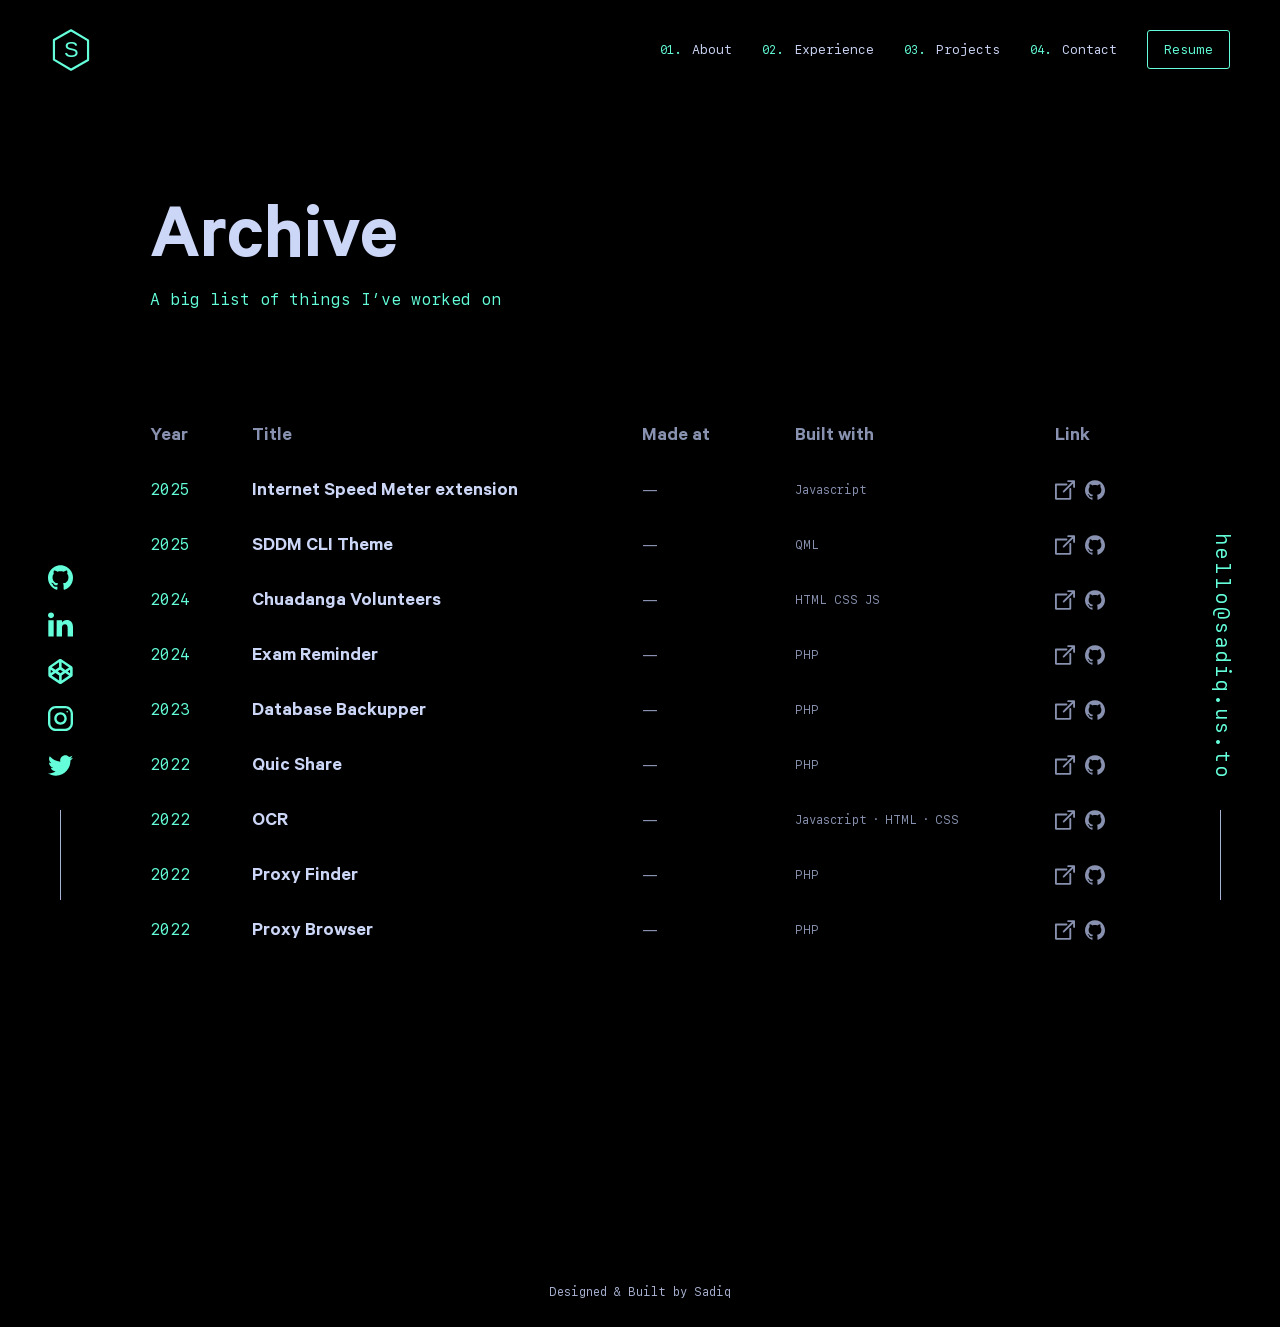
<file: archive/index.html>
<!DOCTYPE html><html lang="en"><head><meta charSet="utf-8"/><meta http-equiv="x-ua-compatible" content="ie=edge"/><meta name="viewport" content="width=device-width, initial-scale=1, shrink-to-fit=no"/><meta name="generator" content="Gatsby 4.25.8"/><meta data-react-helmet="true" name="description" content="Web Architect | Laravel | PHP | Building innovative sites: Portfolios, Stores, &amp; More | Let&#x27;s innovate!"/><meta data-react-helmet="true" name="keywords" content="Sadiq, Software Developer, Laravel Developer, PHP Developer"/><meta data-react-helmet="true" name="google-site-verification" content=""/><meta data-react-helmet="true" property="og:title" content="Sadiq Ahmed | Software Developer | Backend Developer"/><meta data-react-helmet="true" property="og:description" content="Web Architect | Laravel | PHP | Building innovative sites: Portfolios, Stores, &amp; More | Let&#x27;s innovate!"/><meta data-react-helmet="true" property="og:type" content="website"/><meta data-react-helmet="true" property="og:url" content="https://sadiq.us.to"/><meta data-react-helmet="true" property="og:site_name" content="Sadiq Ahmed | Software Developer | Backend Developer"/><meta data-react-helmet="true" property="og:image" content="https://sadiq.us.to/static/og-89160bcdab989258590b2511dccfacc6.png"/><meta data-react-helmet="true" property="og:image:width" content="1200"/><meta data-react-helmet="true" property="og:image:height" content="630"/><meta data-react-helmet="true" property="og:image:type" content="image/png"/><meta data-react-helmet="true" property="og:locale" content="en_US"/><meta data-react-helmet="true" itemProp="name" content="Sadiq Ahmed | Software Developer | Backend Developer"/><meta data-react-helmet="true" itemProp="description" content="Web Architect | Laravel | PHP | Building innovative sites: Portfolios, Stores, &amp; More | Let&#x27;s innovate!"/><meta data-react-helmet="true" itemProp="image" content="https://sadiq.us.to/static/og-89160bcdab989258590b2511dccfacc6.png"/><meta data-react-helmet="true" name="twitter:card" content="summary_large_image"/><meta data-react-helmet="true" name="twitter:url" content="https://sadiq.us.to"/><meta data-react-helmet="true" name="twitter:site" content=""/><meta data-react-helmet="true" name="twitter:creator" content=""/><meta data-react-helmet="true" name="twitter:title" content="Sadiq Ahmed | Software Developer | Backend Developer"/><meta data-react-helmet="true" name="twitter:description" content="Web Architect | Laravel | PHP | Building innovative sites: Portfolios, Stores, &amp; More | Let&#x27;s innovate!"/><meta data-react-helmet="true" name="twitter:image" content="https://sadiq.us.to/static/og-89160bcdab989258590b2511dccfacc6.png"/><meta data-react-helmet="true" name="twitter:image:alt" content="Sadiq Ahmed | Software Developer | Backend Developer"/><meta data-react-helmet="true" name="msapplication-TileColor" content="#141414"/><meta data-react-helmet="true" name="theme-color" content="#141414"/><meta name="theme-color" content="#141414"/><title data-react-helmet="true" itemProp="name" lang="en">Archive | Sadiq Ahmed</title><link data-react-helmet="true" rel="shortcut icon" href="/static/favicon-301231899d502cf8df46181371bc9a56.ico"/><link data-react-helmet="true" rel="apple-touch-icon" href="[data-uri]"/><link data-react-helmet="true" rel="icon" type="image/png" sizes="192x192" href="[data-uri]"/><link data-react-helmet="true" rel="icon" type="image/png" sizes="32x32" href="[data-uri]"/><link data-react-helmet="true" rel="icon" type="image/png" sizes="16x16" href="[data-uri]"/><link data-react-helmet="true" rel="canonical" href=""/><style data-styled="" data-styled-version="5.3.11">@font-face{font-family:'Calibre';src:url(/static/Calibre-Light-395f9d9bfcc0ae2ef5ffb3ddfcc80534.woff2) format('woff2'),url(/static/Calibre-Light-bed6f4c0009a517bd305c0f948ec5998.woff) format('woff'),url(/static/Calibre-Light-747b2e5e6d3f057e2b1271fb3062df4a.ttf) format('truetype');font-weight:300;font-style:normal;}/*!sc*/
@font-face{font-family:'Calibre';src:url(/static/Calibre-LightItalic-fd5ed43896ae954a0c3f27416fe4f073.woff2) format('woff2'),url(/static/Calibre-LightItalic-6dbedbbaf29da86f5f5b2b7406ade943.woff) format('woff'),url(/static/Calibre-LightItalic-e2841659f2a585a23bff940e8f6056d3.ttf) format('truetype');font-weight:300;font-style:italic;}/*!sc*/
@font-face{font-family:'Calibre';src:url(/static/Calibre-Regular-b0d4cbb1201155ddccc21d1b8059a670.woff2) format('woff2'),url(/static/Calibre-Regular-98526589fa32315c552129869e08427e.woff) format('woff'),url(/static/Calibre-Regular-5953fa35a6c05f584064b49834274f84.ttf) format('truetype');font-weight:normal;font-style:normal;}/*!sc*/
@font-face{font-family:'Calibre';src:url(/static/Calibre-RegularItalic-5f875bd7b669f1e11b622d4d6d71b5b0.woff2) format('woff2'),url(/static/Calibre-RegularItalic-57371b9e514dbbe9da31dad1a298de2d.woff) format('woff'),url(/static/Calibre-RegularItalic-6153d566cd6b653cc2ecf8fff675b747.ttf) format('truetype');font-weight:normal;font-style:italic;}/*!sc*/
@font-face{font-family:'Calibre';src:url(/static/Calibre-Medium-568dce56f869a519a015d3b69443b067.woff2) format('woff2'),url(/static/Calibre-Medium-46693d9b57a6b8a657b5393258f6e899.woff) format('woff'),url(/static/Calibre-Medium-c75a2cfb4c06fd961b18a14e3d01f49c.ttf) format('truetype');font-weight:500;font-style:normal;}/*!sc*/
@font-face{font-family:'Calibre';src:url(/static/Calibre-MediumItalic-7aa140573fd9ed30ae01e117c418b12b.woff2) format('woff2'),url(/static/Calibre-MediumItalic-aa285f95879aa2c2d26b228d5e422da6.woff) format('woff'),url(/static/Calibre-MediumItalic-54eefde850c5dd10e9ba35e2b6ffb52a.ttf) format('truetype');font-weight:500;font-style:italic;}/*!sc*/
@font-face{font-family:'Calibre';src:url(/static/Calibre-Semibold-94fc73852539d6733dc0d80252c5e3fb.woff2) format('woff2'),url(/static/Calibre-Semibold-6972688a249bd53a6c7e69a89e50cdd6.woff) format('woff'),url(/static/Calibre-Semibold-0208f194a01d73daec7a4d915b641a1e.ttf) format('truetype');font-weight:600;font-style:normal;}/*!sc*/
@font-face{font-family:'Calibre';src:url(/static/Calibre-SemiboldItalic-5f04bffe7ce988169806d66e417a966a.woff2) format('woff2'),url(/static/Calibre-SemiboldItalic-ad4bd95abee7bca1bdd6a93398f84a04.woff) format('woff'),url(/static/Calibre-SemiboldItalic-09946cbf0c10dc4d1447ca8442058731.ttf) format('truetype');font-weight:600;font-style:italic;}/*!sc*/
@font-face{font-family:'SF Mono';src:url(/static/SFMono-Regular-8799e6387338d58f2f137df821c86eb4.woff2) format('woff2'),url(/static/SFMono-Regular-e36fa5257c93fc7711eae342068f9eda.woff) format('woff'),url(/static/SFMono-Regular-04c2f44851d26268afe8f56503f5b672.ttf) format('truetype');font-weight:normal;font-style:normal;}/*!sc*/
@font-face{font-family:'SF Mono';src:url(/static/SFMono-RegularItalic-a596917f86217b40000ff1b894cd0e52.woff2) format('woff2'),url(/static/SFMono-RegularItalic-3a20a00dfdeb4ba538473fa7bf625cbd.woff) format('woff'),url(/static/SFMono-RegularItalic-f8e0001df4ca100d2de026d7b7cd5ab5.ttf) format('truetype');font-weight:normal;font-style:italic;}/*!sc*/
@font-face{font-family:'SF Mono';src:url(/static/SFMono-Medium-4264e9158af16004177ba07cccd40442.woff2) format('woff2'),url(/static/SFMono-Medium-315f324cb40775f82e34eae859bd2618.woff) format('woff'),url(/static/SFMono-Medium-26e2b78a923bee127a72d46579c432d3.ttf) format('truetype');font-weight:500;font-style:normal;}/*!sc*/
@font-face{font-family:'SF Mono';src:url(/static/SFMono-MediumItalic-08569d8e67fa575091519089768d2135.woff2) format('woff2'),url(/static/SFMono-MediumItalic-44eb696cddc47f6012d679e1017d1945.woff) format('woff'),url(/static/SFMono-MediumItalic-fc55a344c2a9f1128724860d82a3322b.ttf) format('truetype');font-weight:500;font-style:italic;}/*!sc*/
@font-face{font-family:'SF Mono';src:url(/static/SFMono-Semibold-6e6f6c93f4bdf9cbd090c60e97a017e2.woff2) format('woff2'),url(/static/SFMono-Semibold-ee054046915420413d0068fb1e7105c3.woff) format('woff'),url(/static/SFMono-Semibold-233f868a2fd7fb2b21bbb6246cebddfe.ttf) format('truetype');font-weight:600;font-style:normal;}/*!sc*/
@font-face{font-family:'SF Mono';src:url(/static/SFMono-SemiboldItalic-9a0ae6382e12c5e28a7342ffb41cf4da.woff2) format('woff2'),url(/static/SFMono-SemiboldItalic-10eb596e904940cd1aebb2cc6286015c.woff) format('woff'),url(/static/SFMono-SemiboldItalic-4373d817004bd5dc253e0dba90839565.ttf) format('truetype');font-weight:600;font-style:italic;}/*!sc*/
html{box-sizing:border-box;width:100%;}/*!sc*/
*,*:before,*:after{box-sizing:inherit;}/*!sc*/
body{margin:0;width:100%;min-height:100%;overflow-x:hidden;-moz-osx-font-smoothing:grayscale;-webkit-font-smoothing:antialiased;background-color:#000000;color:#8892b0;line-height:1.3;font-family:Calibre,San Francisco,SF Pro Text,-apple-system,system-ui,BlinkMacSystemFont,Roboto,Helvetica Neue,Segoe UI,Arial,sans-serif;font-size:20px;}/*!sc*/
@media (max-width:30em){body{font-size:18px;}}/*!sc*/
body.hidden{overflow:hidden;}/*!sc*/
body.blur{overflow:hidden;}/*!sc*/
body.blur #root > #content > *{-webkit-filter:blur(5px) brightness(0.7);filter:blur(5px) brightness(0.7);-webkit-transition:all 0.25s cubic-bezier(0.645,0.045,0.355,1);transition:all 0.25s cubic-bezier(0.645,0.045,0.355,1);pointer-events:none;-webkit-user-select:none;-moz-user-select:none;-ms-user-select:none;user-select:none;}/*!sc*/
::selection{background-color:#8892b0;color:#ccd6f6;}/*!sc*/
#root{min-height:100vh;display:grid;grid-template-rows:1fr auto;grid-template-columns:100%;}/*!sc*/
h1,h2,h3,h4,h5,h6{font-weight:600;color:#ccd6f6;margin:0 0 10px 0;}/*!sc*/
h1.big-title{font-size:80px;line-height:1.1;margin:0;}/*!sc*/
@media (max-width:62.5em){h1.big-title{font-size:70px;}}/*!sc*/
@media (max-width:48em){h1.big-title{font-size:60px;}}/*!sc*/
@media (max-width:30em){h1.big-title{font-size:50px;}}/*!sc*/
@media (max-width:23.5em){h1.big-title{font-size:40px;}}/*!sc*/
h1.medium-title{font-size:60px;line-height:1.1;margin:0;}/*!sc*/
@media (max-width:62.5em){h1.medium-title{font-size:50px;}}/*!sc*/
@media (max-width:48em){h1.medium-title{font-size:40px;}}/*!sc*/
img{width:100%;max-width:100%;vertical-align:middle;}/*!sc*/
img[alt=""],img:not([alt]){-webkit-filter:blur(5px);filter:blur(5px);}/*!sc*/
svg{width:100%;height:100%;fill:currentColor;vertical-align:middle;}/*!sc*/
a{display:inline-block;-webkit-text-decoration:none;text-decoration:none;-webkit-text-decoration-skip-ink:auto;text-decoration-skip-ink:auto;color:inherit;position:relative;-webkit-transition:all 0.25s cubic-bezier(0.645,0.045,0.355,1);transition:all 0.25s cubic-bezier(0.645,0.045,0.355,1);cursor:pointer;}/*!sc*/
a:hover,a:focus{color:#64ffda;}/*!sc*/
button{cursor:pointer;border:0;border-radius:0;}/*!sc*/
input,textarea{border-radius:0;outline:0;}/*!sc*/
input:focus,textarea:focus{outline:0;}/*!sc*/
input:focus::-webkit-input-placeholder,textarea:focus::-webkit-input-placeholder,input:active::-webkit-input-placeholder,textarea:active::-webkit-input-placeholder{opacity:0.5;}/*!sc*/
input:focus::-moz-placeholder,textarea:focus::-moz-placeholder,input:active::-moz-placeholder,textarea:active::-moz-placeholder{opacity:0.5;}/*!sc*/
input:focus:-ms-input-placeholder,textarea:focus:-ms-input-placeholder,input:active:-ms-input-placeholder,textarea:active:-ms-input-placeholder{opacity:0.5;}/*!sc*/
input:focus::placeholder,textarea:focus::placeholder,input:active::placeholder,textarea:active::placeholder{opacity:0.5;}/*!sc*/
p{margin:0 0 15px 0;}/*!sc*/
p > a{display:inline-block;-webkit-text-decoration:none;text-decoration:none;-webkit-text-decoration-skip-ink:auto;text-decoration-skip-ink:auto;position:relative;-webkit-transition:all 0.25s cubic-bezier(0.645,0.045,0.355,1);transition:all 0.25s cubic-bezier(0.645,0.045,0.355,1);cursor:pointer;color:#64ffda;}/*!sc*/
p > a:hover,p > a:focus,p > a:active{color:#64ffda;outline:0;}/*!sc*/
p > a:hover:after,p > a:focus:after,p > a:active:after{width:100%;}/*!sc*/
p > a:hover > *,p > a:focus > *,p > a:active > *{color:#64ffda !important;-webkit-transition:all 0.25s cubic-bezier(0.645,0.045,0.355,1);transition:all 0.25s cubic-bezier(0.645,0.045,0.355,1);}/*!sc*/
p > a:after{content:'';display:block;width:0;height:1px;position:relative;bottom:0.37em;background-color:#64ffda;-webkit-transition:all 0.25s cubic-bezier(0.645,0.045,0.355,1);transition:all 0.25s cubic-bezier(0.645,0.045,0.355,1);opacity:0.5;}/*!sc*/
p > code{background-color:#0a192f;color:#e6f1ff;font-size:14px;border-radius:3px;padding:0.3em 0.5em;}/*!sc*/
ul.fancy-list{padding:0;margin:0;list-style:none;font-size:18px;}/*!sc*/
ul.fancy-list li{position:relative;padding-left:30px;margin-bottom:10px;}/*!sc*/
ul.fancy-list li:before{content:'▹';position:absolute;left:0;color:#64ffda;}/*!sc*/
blockquote{border-left-color:#64ffda;border-left-style:solid;border-left-width:1px;margin-left:0px;margin-right:0px;padding-left:1.5rem;}/*!sc*/
blockquote p{font-style:italic;font-size:24px;}/*!sc*/
hr{background-color:#0a192f;height:1px;border-width:0px;border-style:initial;border-color:initial;border-image:initial;margin:1rem;}/*!sc*/
code{font-family:SF Mono,Fira Code,Fira Mono,Roboto Mono,Lucida Console,Monaco,monospace;font-size:16px;}/*!sc*/
#logo{color:#64ffda;}/*!sc*/
.overline{color:#64ffda;font-family:SF Mono,Fira Code,Fira Mono,Roboto Mono,Lucida Console,Monaco,monospace;font-size:16px;font-weight:normal;}/*!sc*/
.subtitle{color:#64ffda;margin:0 0 20px 0;font-size:16px;font-family:SF Mono,Fira Code,Fira Mono,Roboto Mono,Lucida Console,Monaco,monospace;font-weight:normal;line-height:1.5;}/*!sc*/
@media (max-width:62.5em){.subtitle{font-size:14px;}}/*!sc*/
@media (max-width:48em){.subtitle{font-size:13px;}}/*!sc*/
.subtitle a{display:inline-block;-webkit-text-decoration:none;text-decoration:none;-webkit-text-decoration-skip-ink:auto;text-decoration-skip-ink:auto;position:relative;-webkit-transition:all 0.25s cubic-bezier(0.645,0.045,0.355,1);transition:all 0.25s cubic-bezier(0.645,0.045,0.355,1);cursor:pointer;color:#64ffda;line-height:1.5;}/*!sc*/
.subtitle a:hover,.subtitle a:focus,.subtitle a:active{color:#64ffda;outline:0;}/*!sc*/
.subtitle a:hover:after,.subtitle a:focus:after,.subtitle a:active:after{width:100%;}/*!sc*/
.subtitle a:hover > *,.subtitle a:focus > *,.subtitle a:active > *{color:#64ffda !important;-webkit-transition:all 0.25s cubic-bezier(0.645,0.045,0.355,1);transition:all 0.25s cubic-bezier(0.645,0.045,0.355,1);}/*!sc*/
.subtitle a:after{content:'';display:block;width:0;height:1px;position:relative;bottom:0.37em;background-color:#64ffda;-webkit-transition:all 0.25s cubic-bezier(0.645,0.045,0.355,1);transition:all 0.25s cubic-bezier(0.645,0.045,0.355,1);opacity:0.5;}/*!sc*/
.breadcrumb{display:-webkit-box;display:-webkit-flex;display:-ms-flexbox;display:flex;-webkit-align-items:center;-webkit-box-align:center;-ms-flex-align:center;align-items:center;margin-bottom:50px;color:#64ffda;}/*!sc*/
.breadcrumb .arrow{display:block;margin-right:10px;padding-top:4px;}/*!sc*/
.breadcrumb a{display:inline-block;-webkit-text-decoration:none;text-decoration:none;-webkit-text-decoration-skip-ink:auto;text-decoration-skip-ink:auto;position:relative;-webkit-transition:all 0.25s cubic-bezier(0.645,0.045,0.355,1);transition:all 0.25s cubic-bezier(0.645,0.045,0.355,1);cursor:pointer;color:#64ffda;font-family:SF Mono,Fira Code,Fira Mono,Roboto Mono,Lucida Console,Monaco,monospace;font-size:14px;font-weight:bold;line-height:1.5;text-transform:uppercase;-webkit-letter-spacing:0.1em;-moz-letter-spacing:0.1em;-ms-letter-spacing:0.1em;letter-spacing:0.1em;}/*!sc*/
.breadcrumb a:hover,.breadcrumb a:focus,.breadcrumb a:active{color:#64ffda;outline:0;}/*!sc*/
.breadcrumb a:hover:after,.breadcrumb a:focus:after,.breadcrumb a:active:after{width:100%;}/*!sc*/
.breadcrumb a:hover > *,.breadcrumb a:focus > *,.breadcrumb a:active > *{color:#64ffda !important;-webkit-transition:all 0.25s cubic-bezier(0.645,0.045,0.355,1);transition:all 0.25s cubic-bezier(0.645,0.045,0.355,1);}/*!sc*/
.breadcrumb a:after{content:'';display:block;width:0;height:1px;position:relative;bottom:0.37em;background-color:#64ffda;-webkit-transition:all 0.25s cubic-bezier(0.645,0.045,0.355,1);transition:all 0.25s cubic-bezier(0.645,0.045,0.355,1);opacity:0.5;}/*!sc*/
.gatsby-image-outer-wrapper{height:100%;}/*!sc*/
.fadeup-enter{opacity:0.01;-webkit-transform:translateY(20px);-ms-transform:translateY(20px);transform:translateY(20px);-webkit-transition:opacity 300ms cubic-bezier(0.645,0.045,0.355,1),-webkit-transform 300ms cubic-bezier(0.645,0.045,0.355,1);-webkit-transition:opacity 300ms cubic-bezier(0.645,0.045,0.355,1),transform 300ms cubic-bezier(0.645,0.045,0.355,1);transition:opacity 300ms cubic-bezier(0.645,0.045,0.355,1),transform 300ms cubic-bezier(0.645,0.045,0.355,1);}/*!sc*/
.fadeup-enter-active{opacity:1;-webkit-transform:translateY(0px);-ms-transform:translateY(0px);transform:translateY(0px);-webkit-transition:opacity 300ms cubic-bezier(0.645,0.045,0.355,1),-webkit-transform 300ms cubic-bezier(0.645,0.045,0.355,1);-webkit-transition:opacity 300ms cubic-bezier(0.645,0.045,0.355,1),transform 300ms cubic-bezier(0.645,0.045,0.355,1);transition:opacity 300ms cubic-bezier(0.645,0.045,0.355,1),transform 300ms cubic-bezier(0.645,0.045,0.355,1);}/*!sc*/
.fadedown-enter{opacity:0.01;-webkit-transform:translateY(-20px);-ms-transform:translateY(-20px);transform:translateY(-20px);-webkit-transition:opacity 300ms cubic-bezier(0.645,0.045,0.355,1),-webkit-transform 300ms cubic-bezier(0.645,0.045,0.355,1);-webkit-transition:opacity 300ms cubic-bezier(0.645,0.045,0.355,1),transform 300ms cubic-bezier(0.645,0.045,0.355,1);transition:opacity 300ms cubic-bezier(0.645,0.045,0.355,1),transform 300ms cubic-bezier(0.645,0.045,0.355,1);}/*!sc*/
.fadedown-enter-active{opacity:1;-webkit-transform:translateY(0px);-ms-transform:translateY(0px);transform:translateY(0px);-webkit-transition:opacity 300ms cubic-bezier(0.645,0.045,0.355,1),-webkit-transform 300ms cubic-bezier(0.645,0.045,0.355,1);-webkit-transition:opacity 300ms cubic-bezier(0.645,0.045,0.355,1),transform 300ms cubic-bezier(0.645,0.045,0.355,1);transition:opacity 300ms cubic-bezier(0.645,0.045,0.355,1),transform 300ms cubic-bezier(0.645,0.045,0.355,1);}/*!sc*/
.fade-enter{opacity:0.01;-webkit-transition:opacity 1000ms cubic-bezier(0.645,0.045,0.355,1);transition:opacity 1000ms cubic-bezier(0.645,0.045,0.355,1);}/*!sc*/
.fade-enter-active{opacity:1;-webkit-transition:opacity 1000ms cubic-bezier(0.645,0.045,0.355,1);transition:opacity 1000ms cubic-bezier(0.645,0.045,0.355,1);}/*!sc*/
.gatsby-highlight{background-color:#112340;border-radius:3px;margin:2em 0;padding:1.25em;overflow:auto;position:relative;font-family:SF Mono,Fira Code,Fira Mono,Roboto Mono,Lucida Console,Monaco,monospace;font-size:16px;}/*!sc*/
.gatsby-highlight code[class*='language-'],.gatsby-highlight pre[class*='language-']{height:auto !important;font-size:14px;line-height:1.5;white-space:pre;word-spacing:normal;word-break:normal;word-wrap:normal;tab-size:2;-webkit-hyphens:none;-moz-hyphens:none;-ms-hyphens:none;hyphens:none;}/*!sc*/
.gatsby-highlight pre[class*='language-']{background-color:transparent;margin:0;padding:0;overflow:initial;float:left;min-width:100%;padding-top:2em;}/*!sc*/
.gatsby-code-title{padding:1em 1.5em;font-family:SF Mono,Fira Code,Fira Mono,Roboto Mono,Lucida Console,Monaco,monospace;font-size:13px;background-color:#112340;color:#a2aabc;border-top-left-radius:3px;border-top-right-radius:3px;border-bottom:1px solid #1d2d50;}/*!sc*/
.gatsby-code-title + .gatsby-highlight{margin-top:0;border-top-left-radius:0;border-top-right-radius:0;}/*!sc*/
.gatsby-highlight-code-line{display:block;background-color:#1d2d50;border-left:2px solid #64ffda;padding-left:calc(1em + 2px);padding-right:1em;margin-right:-1.35em;margin-left:-1.35em;}/*!sc*/
.gatsby-highlight pre[class*='language-']::before{background:#0a192f;color:#e6f1ff;font-size:12px;font-family:SF Mono,Fira Code,Fira Mono,Roboto Mono,Lucida Console,Monaco,monospace;line-height:1.5;-webkit-letter-spacing:0.1em;-moz-letter-spacing:0.1em;-ms-letter-spacing:0.1em;letter-spacing:0.1em;text-transform:uppercase;border-radius:0 0 3px 3px;position:absolute;top:0;left:1.25rem;padding:0.25rem 0.5rem;}/*!sc*/
.gatsby-highlight pre[class='language-javascript']::before{content:'js';}/*!sc*/
.gatsby-highlight pre[class='language-js']::before{content:'js';}/*!sc*/
.gatsby-highlight pre[class='language-jsx']::before{content:'jsx';}/*!sc*/
.gatsby-highlight pre[class='language-graphql']::before{content:'GraphQL';}/*!sc*/
.gatsby-highlight pre[class='language-html']::before{content:'html';}/*!sc*/
.gatsby-highlight pre[class='language-css']::before{content:'css';}/*!sc*/
.gatsby-highlight pre[class='language-mdx']::before{content:'mdx';}/*!sc*/
.gatsby-highlight pre[class='language-shell']::before{content:'shell';}/*!sc*/
.gatsby-highlight pre[class='language-sh']::before{content:'sh';}/*!sc*/
.gatsby-highlight pre[class='language-bash']::before{content:'bash';}/*!sc*/
.gatsby-highlight pre[class='language-yaml']::before{content:'yaml';}/*!sc*/
.gatsby-highlight pre[class='language-markdown']::before{content:'md';}/*!sc*/
.gatsby-highlight pre[class='language-json']::before,.gatsby-highlight pre[class='language-json5']::before{content:'json';}/*!sc*/
.gatsby-highlight pre[class='language-diff']::before{content:'diff';}/*!sc*/
.gatsby-highlight pre[class='language-text']::before{content:'text';}/*!sc*/
.gatsby-highlight pre[class='language-flow']::before{content:'flow';}/*!sc*/
.token{display:inline;}/*!sc*/
.token.comment,.token.block-comment,.token.prolog,.token.doctype,.token.cdata{color:#8695b799;}/*!sc*/
.token.punctuation{color:#a2aabc;}/*!sc*/
.token.namespace,.token.deleted{color:#ef6b73;}/*!sc*/
.token.function-name,.token.function,.token.class-name,.token.constant,.token.symbol{color:#ffd580;}/*!sc*/
.token.attr-name,.token.operator,.token.rule{color:#ffae57;}/*!sc*/
.token.keyword,.token.boolean,.token.number,.token.property{color:#c3a6ff;}/*!sc*/
.token.tag,.token.selector,.token.important,.token.atrule,.token.builtin,.token.entity,.token.url{color:#5ccfe6;}/*!sc*/
.token.string,.token.char,.token.attr-value,.token.regex,.token.variable,.token.inserted{color:#bae67e;}/*!sc*/
.token.important,.token.bold{font-weight:bold;}/*!sc*/
.token.italic{font-style:italic;}/*!sc*/
.token.entity{cursor:help;}/*!sc*/
.namespace{opacity:0.7;}/*!sc*/
data-styled.g1[id="sc-global-dqEkJN1"]{content:"sc-global-dqEkJN1,"}/*!sc*/
.dBJwgz{padding:0 150px;margin:0 auto;width:100%;max-width:1600px;min-height:100vh;padding-top:200px;padding-bottom:200px;}/*!sc*/
@media (max-width:62.5em){.dBJwgz{padding:0 100px;}}/*!sc*/
@media (max-width:48em){.dBJwgz{padding:0 50px;}}/*!sc*/
@media (max-width:30em){.dBJwgz{padding:0 25px;}}/*!sc*/
@media (max-width:62.5em){.dBJwgz{padding-top:200px;padding-bottom:200px;}}/*!sc*/
@media (max-width:48em){.dBJwgz{padding-top:150px;padding-bottom:150px;}}/*!sc*/
@media (max-width:30em){.dBJwgz{padding-top:125px;padding-bottom:125px;}}/*!sc*/
.dBJwgz.fillHeight{padding-top:0;padding-bottom:0;}/*!sc*/
@media (max-width:62.5em){.dBJwgz.fillHeight{padding-top:0;padding-bottom:0;}}/*!sc*/
@media (max-width:48em){.dBJwgz.fillHeight{padding-top:0;padding-bottom:0;}}/*!sc*/
@media (max-width:30em){.dBJwgz.fillHeight{padding-top:0;padding-bottom:0;}}/*!sc*/
data-styled.g3[id="Main-sc-3ry67e-0"]{content:"dBJwgz,"}/*!sc*/
.gBcHDa{position:absolute;top:auto;left:-999px;width:1px;height:1px;overflow:hidden;z-index:-99;}/*!sc*/
.gBcHDa:focus,.gBcHDa:active{outline:0;color:#64ffda;background-color:#0a192f;border-radius:3px;padding:18px 23px;font-size:14px;font-family:SF Mono,Fira Code,Fira Mono,Roboto Mono,Lucida Console,Monaco,monospace;line-height:1;-webkit-text-decoration:none;text-decoration:none;cursor:pointer;-webkit-transition:all 0.25s cubic-bezier(0.645,0.045,0.355,1);transition:all 0.25s cubic-bezier(0.645,0.045,0.355,1);top:0;left:0;width:auto;height:auto;overflow:auto;z-index:99;}/*!sc*/
data-styled.g9[id="layout__SkipToContent-sc-egbg5r-0"]{content:"gBcHDa,"}/*!sc*/
.bnpuof{display:-webkit-box;display:-webkit-flex;display:-ms-flexbox;display:flex;-webkit-flex-direction:column;-ms-flex-direction:column;flex-direction:column;min-height:100vh;}/*!sc*/
data-styled.g10[id="layout__StyledContent-sc-egbg5r-1"]{content:"bnpuof,"}/*!sc*/
.ewUbBV{display:-webkit-box;display:-webkit-flex;display:-ms-flexbox;display:flex;-webkit-box-pack:justify;-webkit-justify-content:space-between;-ms-flex-pack:justify;justify-content:space-between;-webkit-align-items:center;-webkit-box-align:center;-ms-flex-align:center;align-items:center;position:fixed;top:0;padding:0px 50px;background-color:#000000;-webkit-transition:all 0.25s cubic-bezier(0.645,0.045,0.355,1);transition:all 0.25s cubic-bezier(0.645,0.045,0.355,1);z-index:11;-webkit-filter:none !important;filter:none !important;pointer-events:auto !important;-webkit-user-select:auto !important;-moz-user-select:auto !important;-ms-user-select:auto !important;user-select:auto !important;width:100%;height:100px;box-shadow:none;-webkit-transform:translateY( 0px );-ms-transform:translateY( 0px );transform:translateY( 0px );}/*!sc*/
@media (max-width:62.5em){.ewUbBV{padding:0 40px;}}/*!sc*/
@media (max-width:48em){.ewUbBV{padding:0 25px;}}/*!sc*/
data-styled.g13[id="nav__StyledContainer-sc-77fyu6-0"]{content:"ewUbBV,"}/*!sc*/
.fXHWou{display:-webkit-box;display:-webkit-flex;display:-ms-flexbox;display:flex;-webkit-box-pack:justify;-webkit-justify-content:space-between;-ms-flex-pack:justify;justify-content:space-between;-webkit-align-items:center;-webkit-box-align:center;-ms-flex-align:center;align-items:center;position:relative;width:100%;color:#ccd6f6;font-family:SF Mono,Fira Code,Fira Mono,Roboto Mono,Lucida Console,Monaco,monospace;counter-reset:item 0;z-index:12;}/*!sc*/
data-styled.g14[id="nav__StyledNav-sc-77fyu6-1"]{content:"fXHWou,"}/*!sc*/
.leWKTp{display:-webkit-box;display:-webkit-flex;display:-ms-flexbox;display:flex;-webkit-box-pack:center;-webkit-justify-content:center;-ms-flex-pack:center;justify-content:center;-webkit-align-items:center;-webkit-box-align:center;-ms-flex-align:center;align-items:center;}/*!sc*/
.leWKTp a{display:block;color:#64ffda;width:42px;height:42px;}/*!sc*/
.leWKTp a:hover svg,.leWKTp a:focus svg{fill:rgba(100,255,218,0.07);}/*!sc*/
.leWKTp a svg{fill:none;-webkit-transition:all 0.25s cubic-bezier(0.645,0.045,0.355,1);transition:all 0.25s cubic-bezier(0.645,0.045,0.355,1);-webkit-user-select:none;-moz-user-select:none;-ms-user-select:none;user-select:none;}/*!sc*/
data-styled.g15[id="nav__StyledLogo-sc-77fyu6-2"]{content:"leWKTp,"}/*!sc*/
.hTpCjI{display:-webkit-box;display:-webkit-flex;display:-ms-flexbox;display:flex;-webkit-box-pack:center;-webkit-justify-content:center;-ms-flex-pack:center;justify-content:center;-webkit-align-items:center;-webkit-box-align:center;-ms-flex-align:center;align-items:center;overflow:visible;margin:0 -12px 0 0;padding:15px;cursor:pointer;-webkit-transition-timing-function:linear;transition-timing-function:linear;-webkit-transition-duration:0.15s;transition-duration:0.15s;-webkit-transition-property:opacity,filter;transition-property:opacity,filter;text-transform:none;color:inherit;border:0;background-color:transparent;display:none;}/*!sc*/
@media (max-width:48em){.hTpCjI{display:-webkit-box;display:-webkit-flex;display:-ms-flexbox;display:flex;}}/*!sc*/
data-styled.g16[id="nav__StyledHamburger-sc-77fyu6-3"]{content:"hTpCjI,"}/*!sc*/
.avjFc{position:relative;display:inline-block;width:30px;height:24px;}/*!sc*/
data-styled.g17[id="nav__StyledHamburgerBox-sc-77fyu6-4"]{content:"avjFc,"}/*!sc*/
.YvvGT{background-color:#64ffda;position:absolute;width:30px;height:2px;border-radius:3px;top:50%;left:0;right:0;-webkit-transition-duration:0.22s;transition-duration:0.22s;-webkit-transition-property:-webkit-transform;-webkit-transition-property:transform;transition-property:transform;-webkit-transition-delay:0s;transition-delay:0s;-webkit-transform:rotate(0deg);-ms-transform:rotate(0deg);transform:rotate(0deg);-webkit-transition-timing-function:cubic-bezier( 0.55,0.055,0.675,0.19 );transition-timing-function:cubic-bezier( 0.55,0.055,0.675,0.19 );}/*!sc*/
.YvvGT:before,.YvvGT:after{content:'';display:block;background-color:#64ffda;position:absolute;left:auto;right:0;width:30px;height:2px;-webkit-transition-timing-function:ease;transition-timing-function:ease;-webkit-transition-duration:0.15s;transition-duration:0.15s;-webkit-transition-property:-webkit-transform;-webkit-transition-property:transform;transition-property:transform;border-radius:4px;}/*!sc*/
.YvvGT:before{width:120%;top:-10px;opacity:1;-webkit-transition:top 0.1s ease-in 0.25s,opacity 0.1s ease-in;transition:top 0.1s ease-in 0.25s,opacity 0.1s ease-in;}/*!sc*/
.YvvGT:after{width:80%;bottom:-10px;-webkit-transform:rotate(0);-ms-transform:rotate(0);transform:rotate(0);-webkit-transition:bottom 0.1s ease-in 0.25s,-webkit-transform 0.22s cubic-bezier(0.55,0.055,0.675,0.19);-webkit-transition:bottom 0.1s ease-in 0.25s,transform 0.22s cubic-bezier(0.55,0.055,0.675,0.19);transition:bottom 0.1s ease-in 0.25s,transform 0.22s cubic-bezier(0.55,0.055,0.675,0.19);}/*!sc*/
data-styled.g18[id="nav__StyledHamburgerInner-sc-77fyu6-5"]{content:"YvvGT,"}/*!sc*/
.jJvden{display:-webkit-box;display:-webkit-flex;display:-ms-flexbox;display:flex;-webkit-align-items:center;-webkit-box-align:center;-ms-flex-align:center;align-items:center;}/*!sc*/
@media (max-width:48em){.jJvden{display:none;}}/*!sc*/
data-styled.g19[id="nav__StyledLink-sc-77fyu6-6"]{content:"jJvden,"}/*!sc*/
.lfMeJw{display:-webkit-box;display:-webkit-flex;display:-ms-flexbox;display:flex;-webkit-box-pack:justify;-webkit-justify-content:space-between;-ms-flex-pack:justify;justify-content:space-between;-webkit-align-items:center;-webkit-box-align:center;-ms-flex-align:center;align-items:center;padding:0;margin:0;list-style:none;}/*!sc*/
data-styled.g20[id="nav__StyledList-sc-77fyu6-7"]{content:"lfMeJw,"}/*!sc*/
.bEOuJe{margin:0 10px;position:relative;font-size:13px;counter-increment:item 1;}/*!sc*/
.bEOuJe:before{content:'0' counter(item) '.';text-align:right;color:#64ffda;font-size:12px;}/*!sc*/
data-styled.g21[id="nav__StyledListItem-sc-77fyu6-8"]{content:"bEOuJe,"}/*!sc*/
.elVnZv{padding:12px 10px;}/*!sc*/
data-styled.g22[id="nav__StyledListLink-sc-77fyu6-9"]{content:"elVnZv,"}/*!sc*/
.iXHrxR{color:#64ffda;background-color:transparent;border:1px solid #64ffda;border-radius:3px;padding:0.75rem 1rem;font-size:13px;font-family:SF Mono,Fira Code,Fira Mono,Roboto Mono,Lucida Console,Monaco,monospace;line-height:1;-webkit-text-decoration:none;text-decoration:none;cursor:pointer;-webkit-transition:all 0.25s cubic-bezier(0.645,0.045,0.355,1);transition:all 0.25s cubic-bezier(0.645,0.045,0.355,1);margin-left:10px;font-size:13px;}/*!sc*/
.iXHrxR:hover,.iXHrxR:focus,.iXHrxR:active{background-color:rgba(100,255,218,0.07);}/*!sc*/
.iXHrxR:after{display:none !important;}/*!sc*/
data-styled.g23[id="nav__StyledResumeButton-sc-77fyu6-10"]{content:"iXHrxR,"}/*!sc*/
.keieMO{position:fixed;top:0;bottom:0;right:0;width:100%;height:100vh;z-index:10;outline:0;-webkit-transition:all 0.25s cubic-bezier(0.645,0.045,0.355,1);transition:all 0.25s cubic-bezier(0.645,0.045,0.355,1);-webkit-transform:translateX(100vw);-ms-transform:translateX(100vw);transform:translateX(100vw);visibility:hidden;display:none;}/*!sc*/
@media (max-width:48em){.keieMO{display:block;}}/*!sc*/
data-styled.g24[id="menu__StyledContainer-sc-2t194n-0"]{content:"keieMO,"}/*!sc*/
.inRtsc{display:-webkit-box;display:-webkit-flex;display:-ms-flexbox;display:flex;-webkit-box-pack:center;-webkit-justify-content:center;-ms-flex-pack:center;justify-content:center;-webkit-align-items:center;-webkit-box-align:center;-ms-flex-align:center;align-items:center;-webkit-flex-direction:column;-ms-flex-direction:column;flex-direction:column;background-color:#0a192f;padding:50px;width:50vw;height:100%;position:relative;right:0;margin-left:auto;font-family:SF Mono,Fira Code,Fira Mono,Roboto Mono,Lucida Console,Monaco,monospace;box-shadow:-10px 0px 30px -15px rgba(10,25,47,1);}/*!sc*/
@media (max-width:37.5em){.inRtsc{padding:25px;}}/*!sc*/
@media (max-width:30em){.inRtsc{width:75vw;}}/*!sc*/
@media (max-width:20.625em){.inRtsc{padding:10px;}}/*!sc*/
data-styled.g25[id="menu__Sidebar-sc-2t194n-1"]{content:"inRtsc,"}/*!sc*/
.swcEl{display:-webkit-box;display:-webkit-flex;display:-ms-flexbox;display:flex;-webkit-box-pack:justify;-webkit-justify-content:space-between;-ms-flex-pack:justify;justify-content:space-between;-webkit-align-items:center;-webkit-box-align:center;-ms-flex-align:center;align-items:center;width:100%;-webkit-flex-direction:column;-ms-flex-direction:column;flex-direction:column;text-align:center;color:#ccd6f6;}/*!sc*/
data-styled.g26[id="menu__NavLinks-sc-2t194n-2"]{content:"swcEl,"}/*!sc*/
.kCyAjk{padding:0;margin:0;list-style:none;width:100%;}/*!sc*/
data-styled.g27[id="menu__NavList-sc-2t194n-3"]{content:"kCyAjk,"}/*!sc*/
.invswx{margin:0 auto 20px;position:relative;font-size:18px;counter-increment:item 1;}/*!sc*/
@media (max-width:37.5em){.invswx{margin:0 auto 10px;font-size:16px;}}/*!sc*/
@media (max-width:20.625em){.invswx{font-size:13px;}}/*!sc*/
.invswx:before{display:block;content:'0' counter(item) '.';color:#64ffda;font-size:14px;margin-bottom:5px;}/*!sc*/
data-styled.g28[id="menu__NavListItem-sc-2t194n-4"]{content:"invswx,"}/*!sc*/
.kjmCDw{display:inline-block;-webkit-text-decoration:none;text-decoration:none;-webkit-text-decoration-skip-ink:auto;text-decoration-skip-ink:auto;color:inherit;position:relative;-webkit-transition:all 0.25s cubic-bezier(0.645,0.045,0.355,1);transition:all 0.25s cubic-bezier(0.645,0.045,0.355,1);cursor:pointer;padding:3px 20px 20px;width:100%;}/*!sc*/
.kjmCDw:hover,.kjmCDw:active,.kjmCDw:focus{color:#64ffda;outline:0;}/*!sc*/
data-styled.g29[id="menu__NavLink-sc-2t194n-5"]{content:"kjmCDw,"}/*!sc*/
.iGvPbJ{color:#64ffda;background-color:transparent;border:1px solid #64ffda;border-radius:3px;padding:1.25rem 1.75rem;font-size:14px;font-family:SF Mono,Fira Code,Fira Mono,Roboto Mono,Lucida Console,Monaco,monospace;line-height:1;-webkit-text-decoration:none;text-decoration:none;cursor:pointer;-webkit-transition:all 0.25s cubic-bezier(0.645,0.045,0.355,1);transition:all 0.25s cubic-bezier(0.645,0.045,0.355,1);padding:18px 50px;margin:10% auto 0;width:-webkit-max-content;width:-moz-max-content;width:max-content;}/*!sc*/
.iGvPbJ:hover,.iGvPbJ:focus,.iGvPbJ:active{background-color:rgba(100,255,218,0.07);}/*!sc*/
.iGvPbJ:after{display:none !important;}/*!sc*/
data-styled.g30[id="menu__ResumeLink-sc-2t194n-6"]{content:"iGvPbJ,"}/*!sc*/
.gjbzXh{width:40px;position:fixed;bottom:0;left:40px;right:auto;z-index:10;color:#64ffda;}/*!sc*/
@media (max-width:62.5em){.gjbzXh{right:25px;}}/*!sc*/
@media (max-width:48em){.gjbzXh{display:none;}}/*!sc*/
.gTKtZF{width:40px;position:fixed;bottom:0;left:auto;right:40px;z-index:10;color:#64ffda;}/*!sc*/
@media (max-width:62.5em){.gTKtZF{right:25px;}}/*!sc*/
@media (max-width:48em){.gTKtZF{display:none;}}/*!sc*/
data-styled.g31[id="side__StyledContainer-sc-18y99l7-0"]{content:"gjbzXh,gTKtZF,"}/*!sc*/
.gNugDW{display:-webkit-box;display:-webkit-flex;display:-ms-flexbox;display:flex;-webkit-flex-direction:column;-ms-flex-direction:column;flex-direction:column;-webkit-align-items:center;-webkit-box-align:center;-ms-flex-align:center;align-items:center;padding:0;margin:0;list-style:none;}/*!sc*/
.gNugDW:after{content:'';display:block;width:1px;height:90px;margin:0 auto;background-color:#a8b2d1;}/*!sc*/
.gNugDW li:last-of-type{margin-bottom:20px;}/*!sc*/
data-styled.g32[id="social__StyledList-sc-j1y40r-0"]{content:"gNugDW,"}/*!sc*/
.GJiys{padding:10px;}/*!sc*/
.GJiys:hover,.GJiys:focus{-webkit-transform:translateY(-3px);-ms-transform:translateY(-3px);transform:translateY(-3px);}/*!sc*/
.GJiys svg{width:25px;height:25px;}/*!sc*/
data-styled.g33[id="social__StyledLink-sc-j1y40r-1"]{content:"GJiys,"}/*!sc*/
.izUCIl{display:-webkit-box;display:-webkit-flex;display:-ms-flexbox;display:flex;-webkit-flex-direction:column;-ms-flex-direction:column;flex-direction:column;-webkit-align-items:center;-webkit-box-align:center;-ms-flex-align:center;align-items:center;position:relative;}/*!sc*/
.izUCIl:after{content:'';display:block;width:1px;height:90px;margin:0 auto;background-color:#a8b2d1;}/*!sc*/
data-styled.g34[id="email__StyledLinkWrapper-sc-1fu3fru-0"]{content:"izUCIl,"}/*!sc*/
.kAjoqm{font-family:SF Mono,Fira Code,Fira Mono,Roboto Mono,Lucida Console,Monaco,monospace;-webkit-letter-spacing:0.1em;-moz-letter-spacing:0.1em;-ms-letter-spacing:0.1em;letter-spacing:0.1em;-webkit-writing-mode:vertical-rl;-ms-writing-mode:tb-rl;writing-mode:vertical-rl;margin:20px auto;padding:10px;}/*!sc*/
.kAjoqm:hover,.kAjoqm:focus{-webkit-transform:translateY(-3px);-ms-transform:translateY(-3px);transform:translateY(-3px);}/*!sc*/
data-styled.g35[id="email__StyledEmailLink-sc-1fu3fru-1"]{content:"kAjoqm,"}/*!sc*/
.hsFZZD{display:-webkit-box;display:-webkit-flex;display:-ms-flexbox;display:flex;-webkit-box-pack:center;-webkit-justify-content:center;-ms-flex-pack:center;justify-content:center;-webkit-align-items:center;-webkit-box-align:center;-ms-flex-align:center;align-items:center;-webkit-flex-direction:column;-ms-flex-direction:column;flex-direction:column;padding:15px;text-align:center;height:auto;min-height:70px;}/*!sc*/
data-styled.g36[id="footer__StyledContainer-sc-gyznji-0"]{content:"hsFZZD,"}/*!sc*/
.gDdLmq{color:#a8b2d1;width:100%;max-width:270px;margin:0 auto 10px;display:none;}/*!sc*/
@media (max-width:48em){.gDdLmq{display:block;}}/*!sc*/
data-styled.g37[id="footer__StyledSocial-sc-gyznji-1"]{content:"gDdLmq,"}/*!sc*/
.gexIuv{display:-webkit-box;display:-webkit-flex;display:-ms-flexbox;display:flex;-webkit-box-pack:justify;-webkit-justify-content:space-between;-ms-flex-pack:justify;justify-content:space-between;-webkit-align-items:center;-webkit-box-align:center;-ms-flex-align:center;align-items:center;padding:0;margin:0;list-style:none;}/*!sc*/
data-styled.g38[id="footer__StyledSocialList-sc-gyznji-2"]{content:"gexIuv,"}/*!sc*/
.jZJYnP{padding:10px;}/*!sc*/
.jZJYnP svg{width:20px;height:20px;}/*!sc*/
data-styled.g39[id="footer__StyledSocialLink-sc-gyznji-3"]{content:"jZJYnP,"}/*!sc*/
.fBByAZ{font-family:SF Mono,Fira Code,Fira Mono,Roboto Mono,Lucida Console,Monaco,monospace;font-size:12px;line-height:1;}/*!sc*/
data-styled.g40[id="footer__StyledMetadata-sc-gyznji-4"]{content:"fBByAZ,"}/*!sc*/
.iAzTgd{color:#a8b2d1;padding:10px;}/*!sc*/
data-styled.g41[id="footer__StyledGitHubLink-sc-gyznji-5"]{content:"iAzTgd,"}/*!sc*/
.iAXifI{margin:100px -20px;}/*!sc*/
@media (max-width:48em){.iAXifI{margin:100px -10px;}}/*!sc*/
data-styled.g109[id="archive__StyledTableContainer-sc-u5epm8-1"]{content:"iAXifI,"}/*!sc*/
.hfQsdG{width:100%;border-collapse:collapse;}/*!sc*/
@media (max-width:48em){.hfQsdG .hide-on-mobile{display:none;}}/*!sc*/
.hfQsdG tbody tr{-webkit-transition:all 0.25s cubic-bezier(0.645,0.045,0.355,1);transition:all 0.25s cubic-bezier(0.645,0.045,0.355,1);}/*!sc*/
.hfQsdG tbody tr:hover,.hfQsdG tbody tr:focus{background-color:#0a192f;}/*!sc*/
.hfQsdG th,.hfQsdG td{cursor:default;line-height:1.5;padding:10px 20px;}/*!sc*/
@media (max-width:48em){.hfQsdG th,.hfQsdG td{padding:10px;}}/*!sc*/
.hfQsdG th{text-align:left;}/*!sc*/
.hfQsdG td.year{width:10%;}/*!sc*/
@media (max-width:48em){.hfQsdG td.year{font-size:14px;}}/*!sc*/
.hfQsdG td.title{padding-top:15px;color:#ccd6f6;font-size:20px;font-weight:700;}/*!sc*/
.hfQsdG td.company{width:15%;padding-top:15px;font-size:18px;}/*!sc*/
.hfQsdG td.tech{font-size:12px;font-family:SF Mono,Fira Code,Fira Mono,Roboto Mono,Lucida Console,Monaco,monospace;}/*!sc*/
.hfQsdG td.tech .separator{margin:0 5px;}/*!sc*/
.hfQsdG td.tech span{display:inline-block;}/*!sc*/
.hfQsdG td.links span{display:-webkit-box;display:-webkit-flex;display:-ms-flexbox;display:flex;-webkit-align-items:center;-webkit-box-align:center;-ms-flex-align:center;align-items:center;}/*!sc*/
.hfQsdG td.links span a{display:-webkit-box;display:-webkit-flex;display:-ms-flexbox;display:flex;-webkit-box-pack:center;-webkit-justify-content:center;-ms-flex-pack:center;justify-content:center;-webkit-align-items:center;-webkit-box-align:center;-ms-flex-align:center;align-items:center;}/*!sc*/
.hfQsdG td.links span a + a{margin-left:10px;}/*!sc*/
.hfQsdG td.links span svg{width:20px;height:20px;}/*!sc*/
data-styled.g110[id="archive__StyledTable-sc-u5epm8-2"]{content:"hfQsdG,"}/*!sc*/
</style><link rel="sitemap" type="application/xml" href="/sitemap/sitemap-index.xml"/><link rel="icon" href="/favicon-32x32.png?v=28169ac411f3001f421c859688d69e78" type="image/png"/><link rel="manifest" href="/manifest.webmanifest" crossorigin="anonymous"/><link rel="apple-touch-icon" sizes="48x48" href="/icons/icon-48x48.png?v=28169ac411f3001f421c859688d69e78"/><link rel="apple-touch-icon" sizes="72x72" href="/icons/icon-72x72.png?v=28169ac411f3001f421c859688d69e78"/><link rel="apple-touch-icon" sizes="96x96" href="/icons/icon-96x96.png?v=28169ac411f3001f421c859688d69e78"/><link rel="apple-touch-icon" sizes="144x144" href="/icons/icon-144x144.png?v=28169ac411f3001f421c859688d69e78"/><link rel="apple-touch-icon" sizes="192x192" href="/icons/icon-192x192.png?v=28169ac411f3001f421c859688d69e78"/><link rel="apple-touch-icon" sizes="256x256" href="/icons/icon-256x256.png?v=28169ac411f3001f421c859688d69e78"/><link rel="apple-touch-icon" sizes="384x384" href="/icons/icon-384x384.png?v=28169ac411f3001f421c859688d69e78"/><link rel="apple-touch-icon" sizes="512x512" href="/icons/icon-512x512.png?v=28169ac411f3001f421c859688d69e78"/><link rel="preconnect" href="https://www.google-analytics.com"/><link rel="dns-prefetch" href="https://www.google-analytics.com"/></head><body class=""><div id="___gatsby"><div style="outline:none" tabindex="-1" id="gatsby-focus-wrapper"><div id="root"><a href="#content" class="layout__SkipToContent-sc-egbg5r-0 gBcHDa">Skip to Content</a><div class="layout__StyledContent-sc-egbg5r-1 bnpuof"><header class="nav__StyledContainer-sc-77fyu6-0 ewUbBV"><nav class="nav__StyledNav-sc-77fyu6-1 fXHWou"><div class="nav__StyledLogo-sc-77fyu6-2 leWKTp"><a aria-label="home" href="/"><svg id="logo" xmlns="http://www.w3.org/2000/svg" role="img" viewBox="0 0 84 96"><title>Logo</title><g transform="translate(-8.000000, -2.000000)"><g transform="translate(11.000000, 5.000000)"><polygon id="Shape" stroke="currentColor" stroke-width="5" stroke-linecap="round" stroke-linejoin="round" points="39 0 0 22 0 67 39 90 78 68 78 23"></polygon></g></g><text x="26" y="65" fill="currentColor" font-size="50px" font-family="Sans-serif">S</text></svg></a></div><div class="nav__StyledHamburger-sc-77fyu6-3 hTpCjI"><div class="nav__StyledHamburgerBox-sc-77fyu6-4 avjFc"><div class="nav__StyledHamburgerInner-sc-77fyu6-5 YvvGT"></div></div></div><div class="nav__StyledLink-sc-77fyu6-6 jJvden"><ol class="nav__StyledList-sc-77fyu6-7 lfMeJw"><li style="transition-delay:0ms" class="nav__StyledListItem-sc-77fyu6-8 bEOuJe"><a class="nav__StyledListLink-sc-77fyu6-9 elVnZv" href="/#about">About</a></li><li style="transition-delay:0ms" class="nav__StyledListItem-sc-77fyu6-8 bEOuJe"><a class="nav__StyledListLink-sc-77fyu6-9 elVnZv" href="/#jobs">Experience</a></li><li style="transition-delay:0ms" class="nav__StyledListItem-sc-77fyu6-8 bEOuJe"><a class="nav__StyledListLink-sc-77fyu6-9 elVnZv" href="/#projects">Projects</a></li><li style="transition-delay:0ms" class="nav__StyledListItem-sc-77fyu6-8 bEOuJe"><a class="nav__StyledListLink-sc-77fyu6-9 elVnZv" href="/#contact">Contact</a></li></ol><div style="transition-delay:0ms"><a href="/resume.pdf" target="_blank" rel="nofollow noopener noreferrer" class="nav__StyledResumeButton-sc-77fyu6-10 iXHrxR">Resume</a></div></div></nav><div aria-hidden="true" tabindex="-1" class="menu__StyledContainer-sc-2t194n-0 keieMO"><aside class="menu__Sidebar-sc-2t194n-1 inRtsc"><nav class="menu__NavLinks-sc-2t194n-2 swcEl"><ol class="menu__NavList-sc-2t194n-3 kCyAjk"><li class="menu__NavListItem-sc-2t194n-4 invswx"><a class="menu__NavLink-sc-2t194n-5 kjmCDw" href="/#about">About</a></li><li class="menu__NavListItem-sc-2t194n-4 invswx"><a class="menu__NavLink-sc-2t194n-5 kjmCDw" href="/#jobs">Experience</a></li><li class="menu__NavListItem-sc-2t194n-4 invswx"><a class="menu__NavLink-sc-2t194n-5 kjmCDw" href="/#projects">Projects</a></li><li class="menu__NavListItem-sc-2t194n-4 invswx"><a class="menu__NavLink-sc-2t194n-5 kjmCDw" href="/#contact">Contact</a></li></ol><a href="/resume.pdf" target="_blank" rel="nofollow noopener noreferrer" class="menu__ResumeLink-sc-2t194n-6 iGvPbJ">Resume</a></nav></aside></div></header><div orientation="left" class="side__StyledContainer-sc-18y99l7-0 gjbzXh"><ul class="social__StyledList-sc-j1y40r-0 gNugDW"><li><a href="https://github.com/sadiq-bd" target="_blank" rel="nofollow noopener noreferrer" aria-label="GitHub" class="social__StyledLink-sc-j1y40r-1 GJiys"><svg xmlns="http://www.w3.org/2000/svg" role="img" viewBox="0 0 438.549 438.549"><title>GitHub</title><path d="M409.132,114.573c-19.608-33.596-46.205-60.194-79.798-79.8C295.736,15.166,259.057,5.365,219.271,5.365 c-39.781,0-76.472,9.804-110.063,29.408c-33.596,19.605-60.192,46.204-79.8,79.8C9.803,148.168,0,184.854,0,224.63 c0,47.78,13.94,90.745,41.827,128.906c27.884,38.164,63.906,64.572,108.063,79.227c5.14,0.954,8.945,0.283,11.419-1.996 c2.475-2.282,3.711-5.14,3.711-8.562c0-0.571-0.049-5.708-0.144-15.417c-0.098-9.709-0.144-18.179-0.144-25.406l-6.567,1.136 c-4.187,0.767-9.469,1.092-15.846,1c-6.374-0.089-12.991-0.757-19.842-1.999c-6.854-1.231-13.229-4.086-19.13-8.559 c-5.898-4.473-10.085-10.328-12.56-17.556l-2.855-6.57c-1.903-4.374-4.899-9.233-8.992-14.559 c-4.093-5.331-8.232-8.945-12.419-10.848l-1.999-1.431c-1.332-0.951-2.568-2.098-3.711-3.429c-1.142-1.331-1.997-2.663-2.568-3.997 c-0.572-1.335-0.098-2.43,1.427-3.289c1.525-0.859,4.281-1.276,8.28-1.276l5.708,0.853c3.807,0.763,8.516,3.042,14.133,6.851 c5.614,3.806,10.229,8.754,13.846,14.842c4.38,7.806,9.657,13.754,15.846,17.847c6.184,4.093,12.419,6.136,18.699,6.136 c6.28,0,11.704-0.476,16.274-1.423c4.565-0.952,8.848-2.383,12.847-4.285c1.713-12.758,6.377-22.559,13.988-29.41 c-10.848-1.14-20.601-2.857-29.264-5.14c-8.658-2.286-17.605-5.996-26.835-11.14c-9.235-5.137-16.896-11.516-22.985-19.126 c-6.09-7.614-11.088-17.61-14.987-29.979c-3.901-12.374-5.852-26.648-5.852-42.826c0-23.035,7.52-42.637,22.557-58.817 c-7.044-17.318-6.379-36.732,1.997-58.24c5.52-1.715,13.706-0.428,24.554,3.853c10.85,4.283,18.794,7.952,23.84,10.994 c5.046,3.041,9.089,5.618,12.135,7.708c17.705-4.947,35.976-7.421,54.818-7.421s37.117,2.474,54.823,7.421l10.849-6.849 c7.419-4.57,16.18-8.758,26.262-12.565c10.088-3.805,17.802-4.853,23.134-3.138c8.562,21.509,9.325,40.922,2.279,58.24 c15.036,16.18,22.559,35.787,22.559,58.817c0,16.178-1.958,30.497-5.853,42.966c-3.9,12.471-8.941,22.457-15.125,29.979 c-6.191,7.521-13.901,13.85-23.131,18.986c-9.232,5.14-18.182,8.85-26.84,11.136c-8.662,2.286-18.415,4.004-29.263,5.146 c9.894,8.562,14.842,22.077,14.842,40.539v60.237c0,3.422,1.19,6.279,3.572,8.562c2.379,2.279,6.136,2.95,11.276,1.995 c44.163-14.653,80.185-41.062,108.068-79.226c27.88-38.161,41.825-81.126,41.825-128.906 C438.536,184.851,428.728,148.168,409.132,114.573z"></path></svg></a></li><li><a href="https://www.linkedin.com/in/sadiq-bd" target="_blank" rel="nofollow noopener noreferrer" aria-label="Linkedin" class="social__StyledLink-sc-j1y40r-1 GJiys"><svg xmlns="http://www.w3.org/2000/svg" role="img" viewBox="0 0 430.117 430.117"><title>LinkedIn</title><path d="M430.117,261.543V420.56h-92.188V272.193c0-37.271-13.334-62.707-46.703-62.707 c-25.473,0-40.632,17.142-47.301,33.724c-2.432,5.928-3.058,14.179-3.058,22.477V420.56h-92.219c0,0,1.242-251.285,0-277.32h92.21 v39.309c-0.187,0.294-0.43,0.611-0.606,0.896h0.606v-0.896c12.251-18.869,34.13-45.824,83.102-45.824 C384.633,136.724,430.117,176.361,430.117,261.543z M52.183,9.558C20.635,9.558,0,30.251,0,57.463 c0,26.619,20.038,47.94,50.959,47.94h0.616c32.159,0,52.159-21.317,52.159-47.94C103.128,30.251,83.734,9.558,52.183,9.558z M5.477,420.56h92.184v-277.32H5.477V420.56z"></path></svg></a></li><li><a href="https://codepen.io/sadiq-bd" target="_blank" rel="nofollow noopener noreferrer" aria-label="Codepen" class="social__StyledLink-sc-j1y40r-1 GJiys"><svg xmlns="http://www.w3.org/2000/svg" role="img" viewBox="0 0 31.665 31.665"><title>Codepen</title><path d="M16.878,0.415c-0.854-0.565-1.968-0.552-2.809,0.034L1.485,9.214c-0.671,0.468-1.071,1.233-1.071,2.052v9.444 c0,0.84,0.421,1.623,1.122,2.086l12.79,8.455c0.836,0.553,1.922,0.553,2.758,0l13.044-8.618c0.7-0.463,1.122-1.246,1.122-2.086 v-9.279c0-0.839-0.421-1.622-1.121-2.085L16.878,0.415z M26.621,10.645l-4.821,3.237l-4.521-3.288L17.25,4.127L26.621,10.645z M13.979,4.133v6.329l-4.633,3.24l-4.621-3.099L13.979,4.133z M3.458,13.722l2.991,2.004l-2.991,2.093V13.722z M14.058,27.215 l-9.331-6.258l4.661-3.258l4.67,3.133V27.215z M12.286,15.674l3.021-2.113l3.519,2.313l-3.119,2.095L12.286,15.674z M17.354,27.215 V20.83l4.463-2.991l4.805,3.159L17.354,27.215z M27.954,17.927l-3.168-2.082l3.168-2.125V17.927z"></path></svg></a></li><li><a href="https://www.instagram.com/sadiq.bd" target="_blank" rel="nofollow noopener noreferrer" aria-label="Instagram" class="social__StyledLink-sc-j1y40r-1 GJiys"><svg xmlns="http://www.w3.org/2000/svg" role="img" viewBox="0 0 512 512"><title>Instagram</title><g><g><path d="M352,0H160C71.648,0,0,71.648,0,160v192c0,88.352,71.648,160,160,160h192c88.352,0,160-71.648,160-160V160 C512,71.648,440.352,0,352,0z M464,352c0,61.76-50.24,112-112,112H160c-61.76,0-112-50.24-112-112V160C48,98.24,98.24,48,160,48 h192c61.76,0,112,50.24,112,112V352z"></path></g></g><g><g><path d="M256,128c-70.688,0-128,57.312-128,128s57.312,128,128,128s128-57.312,128-128S326.688,128,256,128z M256,336 c-44.096,0-80-35.904-80-80c0-44.128,35.904-80,80-80s80,35.872,80,80C336,300.096,300.096,336,256,336z"></path></g></g><g><g><circle cx="393.6" cy="118.4" r="17.056"></circle></g></g></svg></a></li><li><a href="https://twitter.com/sadiq_bd" target="_blank" rel="nofollow noopener noreferrer" aria-label="Twitter" class="social__StyledLink-sc-j1y40r-1 GJiys"><svg xmlns="http://www.w3.org/2000/svg" role="img" viewBox="0 0 612 612"><title>Twitter</title><path d="M612,116.258c-22.525,9.981-46.694,16.75-72.088,19.772c25.929-15.527,45.777-40.155,55.184-69.411 c-24.322,14.379-51.169,24.82-79.775,30.48c-22.907-24.437-55.49-39.658-91.63-39.658c-69.334,0-125.551,56.217-125.551,125.513 c0,9.828,1.109,19.427,3.251,28.606C197.065,206.32,104.556,156.337,42.641,80.386c-10.823,18.51-16.98,40.078-16.98,63.101 c0,43.559,22.181,81.993,55.835,104.479c-20.575-0.688-39.926-6.348-56.867-15.756v1.568c0,60.806,43.291,111.554,100.693,123.104 c-10.517,2.83-21.607,4.398-33.08,4.398c-8.107,0-15.947-0.803-23.634-2.333c15.985,49.907,62.336,86.199,117.253,87.194 c-42.947,33.654-97.099,53.655-155.916,53.655c-10.134,0-20.116-0.612-29.944-1.721c55.567,35.681,121.536,56.485,192.438,56.485 c230.948,0,357.188-191.291,357.188-357.188l-0.421-16.253C573.872,163.526,595.211,141.422,612,116.258z"></path></svg></a></li></ul></div><div orientation="right" class="side__StyledContainer-sc-18y99l7-0 gTKtZF"><div class="email__StyledLinkWrapper-sc-1fu3fru-0 izUCIl"><a href="mailto:hello@sadiq.us.to" class="email__StyledEmailLink-sc-1fu3fru-1 kAjoqm">hello@sadiq.us.to</a></div></div><div id="content"><main class="Main-sc-3ry67e-0 archive__StyledMainContainer-sc-u5epm8-0 dBJwgz bIMMFh"><header><h1 class="big-title">Archive</h1><p class="subtitle">A big list of things I’ve worked on</p></header><div class="archive__StyledTableContainer-sc-u5epm8-1 iAXifI"><table class="archive__StyledTable-sc-u5epm8-2 hfQsdG"><thead><tr><th>Year</th><th>Title</th><th class="hide-on-mobile">Made at</th><th class="hide-on-mobile">Built with</th><th>Link</th></tr></thead><tbody><tr><td class="overline year">2025</td><td class="title">Internet Speed Meter extension</td><td class="company hide-on-mobile"><span>—</span></td><td class="tech hide-on-mobile"><span>Javascript</span></td><td class="links"><span><a href="https://github.com/sadiq-bd/InternetSpeedMeter" target="_blank" rel="nofollow noopener noreferrer" aria-label="External Link"><svg xmlns="http://www.w3.org/2000/svg" role="img" viewBox="0 0 194.818 194.818"><title>External</title><g><path d="M185.818,2.161h-57.04c-4.971,0-9,4.029-9,9s4.029,9,9,9h35.312l-86.3,86.3c-3.515,3.515-3.515,9.213,0,12.728 c1.758,1.757,4.061,2.636,6.364,2.636s4.606-0.879,6.364-2.636l86.3-86.3v35.313c0,4.971,4.029,9,9,9s9-4.029,9-9v-57.04 C194.818,6.19,190.789,2.161,185.818,2.161z"></path><path d="M149,77.201c-4.971,0-9,4.029-9,9v88.456H18v-122h93.778c4.971,0,9-4.029,9-9s-4.029-9-9-9H9c-4.971,0-9,4.029-9,9v140 c0,4.971,4.029,9,9,9h140c4.971,0,9-4.029,9-9V86.201C158,81.23,153.971,77.201,149,77.201z"></path></g></svg></a><a href="https://github.com/sadiq-bd/InternetSpeedMeter" target="_blank" rel="nofollow noopener noreferrer" aria-label="GitHub Link"><svg xmlns="http://www.w3.org/2000/svg" role="img" viewBox="0 0 438.549 438.549"><title>GitHub</title><path d="M409.132,114.573c-19.608-33.596-46.205-60.194-79.798-79.8C295.736,15.166,259.057,5.365,219.271,5.365 c-39.781,0-76.472,9.804-110.063,29.408c-33.596,19.605-60.192,46.204-79.8,79.8C9.803,148.168,0,184.854,0,224.63 c0,47.78,13.94,90.745,41.827,128.906c27.884,38.164,63.906,64.572,108.063,79.227c5.14,0.954,8.945,0.283,11.419-1.996 c2.475-2.282,3.711-5.14,3.711-8.562c0-0.571-0.049-5.708-0.144-15.417c-0.098-9.709-0.144-18.179-0.144-25.406l-6.567,1.136 c-4.187,0.767-9.469,1.092-15.846,1c-6.374-0.089-12.991-0.757-19.842-1.999c-6.854-1.231-13.229-4.086-19.13-8.559 c-5.898-4.473-10.085-10.328-12.56-17.556l-2.855-6.57c-1.903-4.374-4.899-9.233-8.992-14.559 c-4.093-5.331-8.232-8.945-12.419-10.848l-1.999-1.431c-1.332-0.951-2.568-2.098-3.711-3.429c-1.142-1.331-1.997-2.663-2.568-3.997 c-0.572-1.335-0.098-2.43,1.427-3.289c1.525-0.859,4.281-1.276,8.28-1.276l5.708,0.853c3.807,0.763,8.516,3.042,14.133,6.851 c5.614,3.806,10.229,8.754,13.846,14.842c4.38,7.806,9.657,13.754,15.846,17.847c6.184,4.093,12.419,6.136,18.699,6.136 c6.28,0,11.704-0.476,16.274-1.423c4.565-0.952,8.848-2.383,12.847-4.285c1.713-12.758,6.377-22.559,13.988-29.41 c-10.848-1.14-20.601-2.857-29.264-5.14c-8.658-2.286-17.605-5.996-26.835-11.14c-9.235-5.137-16.896-11.516-22.985-19.126 c-6.09-7.614-11.088-17.61-14.987-29.979c-3.901-12.374-5.852-26.648-5.852-42.826c0-23.035,7.52-42.637,22.557-58.817 c-7.044-17.318-6.379-36.732,1.997-58.24c5.52-1.715,13.706-0.428,24.554,3.853c10.85,4.283,18.794,7.952,23.84,10.994 c5.046,3.041,9.089,5.618,12.135,7.708c17.705-4.947,35.976-7.421,54.818-7.421s37.117,2.474,54.823,7.421l10.849-6.849 c7.419-4.57,16.18-8.758,26.262-12.565c10.088-3.805,17.802-4.853,23.134-3.138c8.562,21.509,9.325,40.922,2.279,58.24 c15.036,16.18,22.559,35.787,22.559,58.817c0,16.178-1.958,30.497-5.853,42.966c-3.9,12.471-8.941,22.457-15.125,29.979 c-6.191,7.521-13.901,13.85-23.131,18.986c-9.232,5.14-18.182,8.85-26.84,11.136c-8.662,2.286-18.415,4.004-29.263,5.146 c9.894,8.562,14.842,22.077,14.842,40.539v60.237c0,3.422,1.19,6.279,3.572,8.562c2.379,2.279,6.136,2.95,11.276,1.995 c44.163-14.653,80.185-41.062,108.068-79.226c27.88-38.161,41.825-81.126,41.825-128.906 C438.536,184.851,428.728,148.168,409.132,114.573z"></path></svg></a></span></td></tr><tr><td class="overline year">2025</td><td class="title">SDDM CLI Theme</td><td class="company hide-on-mobile"><span>—</span></td><td class="tech hide-on-mobile"><span>QML</span></td><td class="links"><span><a href="https://github.com/sadiq-bd/sddm-cli-theme" target="_blank" rel="nofollow noopener noreferrer" aria-label="External Link"><svg xmlns="http://www.w3.org/2000/svg" role="img" viewBox="0 0 194.818 194.818"><title>External</title><g><path d="M185.818,2.161h-57.04c-4.971,0-9,4.029-9,9s4.029,9,9,9h35.312l-86.3,86.3c-3.515,3.515-3.515,9.213,0,12.728 c1.758,1.757,4.061,2.636,6.364,2.636s4.606-0.879,6.364-2.636l86.3-86.3v35.313c0,4.971,4.029,9,9,9s9-4.029,9-9v-57.04 C194.818,6.19,190.789,2.161,185.818,2.161z"></path><path d="M149,77.201c-4.971,0-9,4.029-9,9v88.456H18v-122h93.778c4.971,0,9-4.029,9-9s-4.029-9-9-9H9c-4.971,0-9,4.029-9,9v140 c0,4.971,4.029,9,9,9h140c4.971,0,9-4.029,9-9V86.201C158,81.23,153.971,77.201,149,77.201z"></path></g></svg></a><a href="https://github.com/sadiq-bd/sddm-cli-theme" target="_blank" rel="nofollow noopener noreferrer" aria-label="GitHub Link"><svg xmlns="http://www.w3.org/2000/svg" role="img" viewBox="0 0 438.549 438.549"><title>GitHub</title><path d="M409.132,114.573c-19.608-33.596-46.205-60.194-79.798-79.8C295.736,15.166,259.057,5.365,219.271,5.365 c-39.781,0-76.472,9.804-110.063,29.408c-33.596,19.605-60.192,46.204-79.8,79.8C9.803,148.168,0,184.854,0,224.63 c0,47.78,13.94,90.745,41.827,128.906c27.884,38.164,63.906,64.572,108.063,79.227c5.14,0.954,8.945,0.283,11.419-1.996 c2.475-2.282,3.711-5.14,3.711-8.562c0-0.571-0.049-5.708-0.144-15.417c-0.098-9.709-0.144-18.179-0.144-25.406l-6.567,1.136 c-4.187,0.767-9.469,1.092-15.846,1c-6.374-0.089-12.991-0.757-19.842-1.999c-6.854-1.231-13.229-4.086-19.13-8.559 c-5.898-4.473-10.085-10.328-12.56-17.556l-2.855-6.57c-1.903-4.374-4.899-9.233-8.992-14.559 c-4.093-5.331-8.232-8.945-12.419-10.848l-1.999-1.431c-1.332-0.951-2.568-2.098-3.711-3.429c-1.142-1.331-1.997-2.663-2.568-3.997 c-0.572-1.335-0.098-2.43,1.427-3.289c1.525-0.859,4.281-1.276,8.28-1.276l5.708,0.853c3.807,0.763,8.516,3.042,14.133,6.851 c5.614,3.806,10.229,8.754,13.846,14.842c4.38,7.806,9.657,13.754,15.846,17.847c6.184,4.093,12.419,6.136,18.699,6.136 c6.28,0,11.704-0.476,16.274-1.423c4.565-0.952,8.848-2.383,12.847-4.285c1.713-12.758,6.377-22.559,13.988-29.41 c-10.848-1.14-20.601-2.857-29.264-5.14c-8.658-2.286-17.605-5.996-26.835-11.14c-9.235-5.137-16.896-11.516-22.985-19.126 c-6.09-7.614-11.088-17.61-14.987-29.979c-3.901-12.374-5.852-26.648-5.852-42.826c0-23.035,7.52-42.637,22.557-58.817 c-7.044-17.318-6.379-36.732,1.997-58.24c5.52-1.715,13.706-0.428,24.554,3.853c10.85,4.283,18.794,7.952,23.84,10.994 c5.046,3.041,9.089,5.618,12.135,7.708c17.705-4.947,35.976-7.421,54.818-7.421s37.117,2.474,54.823,7.421l10.849-6.849 c7.419-4.57,16.18-8.758,26.262-12.565c10.088-3.805,17.802-4.853,23.134-3.138c8.562,21.509,9.325,40.922,2.279,58.24 c15.036,16.18,22.559,35.787,22.559,58.817c0,16.178-1.958,30.497-5.853,42.966c-3.9,12.471-8.941,22.457-15.125,29.979 c-6.191,7.521-13.901,13.85-23.131,18.986c-9.232,5.14-18.182,8.85-26.84,11.136c-8.662,2.286-18.415,4.004-29.263,5.146 c9.894,8.562,14.842,22.077,14.842,40.539v60.237c0,3.422,1.19,6.279,3.572,8.562c2.379,2.279,6.136,2.95,11.276,1.995 c44.163-14.653,80.185-41.062,108.068-79.226c27.88-38.161,41.825-81.126,41.825-128.906 C438.536,184.851,428.728,148.168,409.132,114.573z"></path></svg></a></span></td></tr><tr><td class="overline year">2024</td><td class="title">Chuadanga Volunteers</td><td class="company hide-on-mobile"><span>—</span></td><td class="tech hide-on-mobile"><span>HTML CSS JS</span></td><td class="links"><span><a href="http://sadiq.us.to/chuadanga-volunteers/" target="_blank" rel="nofollow noopener noreferrer" aria-label="External Link"><svg xmlns="http://www.w3.org/2000/svg" role="img" viewBox="0 0 194.818 194.818"><title>External</title><g><path d="M185.818,2.161h-57.04c-4.971,0-9,4.029-9,9s4.029,9,9,9h35.312l-86.3,86.3c-3.515,3.515-3.515,9.213,0,12.728 c1.758,1.757,4.061,2.636,6.364,2.636s4.606-0.879,6.364-2.636l86.3-86.3v35.313c0,4.971,4.029,9,9,9s9-4.029,9-9v-57.04 C194.818,6.19,190.789,2.161,185.818,2.161z"></path><path d="M149,77.201c-4.971,0-9,4.029-9,9v88.456H18v-122h93.778c4.971,0,9-4.029,9-9s-4.029-9-9-9H9c-4.971,0-9,4.029-9,9v140 c0,4.971,4.029,9,9,9h140c4.971,0,9-4.029,9-9V86.201C158,81.23,153.971,77.201,149,77.201z"></path></g></svg></a><a href="https://github.com/sadiq-bd/chuadanga-volunteers" target="_blank" rel="nofollow noopener noreferrer" aria-label="GitHub Link"><svg xmlns="http://www.w3.org/2000/svg" role="img" viewBox="0 0 438.549 438.549"><title>GitHub</title><path d="M409.132,114.573c-19.608-33.596-46.205-60.194-79.798-79.8C295.736,15.166,259.057,5.365,219.271,5.365 c-39.781,0-76.472,9.804-110.063,29.408c-33.596,19.605-60.192,46.204-79.8,79.8C9.803,148.168,0,184.854,0,224.63 c0,47.78,13.94,90.745,41.827,128.906c27.884,38.164,63.906,64.572,108.063,79.227c5.14,0.954,8.945,0.283,11.419-1.996 c2.475-2.282,3.711-5.14,3.711-8.562c0-0.571-0.049-5.708-0.144-15.417c-0.098-9.709-0.144-18.179-0.144-25.406l-6.567,1.136 c-4.187,0.767-9.469,1.092-15.846,1c-6.374-0.089-12.991-0.757-19.842-1.999c-6.854-1.231-13.229-4.086-19.13-8.559 c-5.898-4.473-10.085-10.328-12.56-17.556l-2.855-6.57c-1.903-4.374-4.899-9.233-8.992-14.559 c-4.093-5.331-8.232-8.945-12.419-10.848l-1.999-1.431c-1.332-0.951-2.568-2.098-3.711-3.429c-1.142-1.331-1.997-2.663-2.568-3.997 c-0.572-1.335-0.098-2.43,1.427-3.289c1.525-0.859,4.281-1.276,8.28-1.276l5.708,0.853c3.807,0.763,8.516,3.042,14.133,6.851 c5.614,3.806,10.229,8.754,13.846,14.842c4.38,7.806,9.657,13.754,15.846,17.847c6.184,4.093,12.419,6.136,18.699,6.136 c6.28,0,11.704-0.476,16.274-1.423c4.565-0.952,8.848-2.383,12.847-4.285c1.713-12.758,6.377-22.559,13.988-29.41 c-10.848-1.14-20.601-2.857-29.264-5.14c-8.658-2.286-17.605-5.996-26.835-11.14c-9.235-5.137-16.896-11.516-22.985-19.126 c-6.09-7.614-11.088-17.61-14.987-29.979c-3.901-12.374-5.852-26.648-5.852-42.826c0-23.035,7.52-42.637,22.557-58.817 c-7.044-17.318-6.379-36.732,1.997-58.24c5.52-1.715,13.706-0.428,24.554,3.853c10.85,4.283,18.794,7.952,23.84,10.994 c5.046,3.041,9.089,5.618,12.135,7.708c17.705-4.947,35.976-7.421,54.818-7.421s37.117,2.474,54.823,7.421l10.849-6.849 c7.419-4.57,16.18-8.758,26.262-12.565c10.088-3.805,17.802-4.853,23.134-3.138c8.562,21.509,9.325,40.922,2.279,58.24 c15.036,16.18,22.559,35.787,22.559,58.817c0,16.178-1.958,30.497-5.853,42.966c-3.9,12.471-8.941,22.457-15.125,29.979 c-6.191,7.521-13.901,13.85-23.131,18.986c-9.232,5.14-18.182,8.85-26.84,11.136c-8.662,2.286-18.415,4.004-29.263,5.146 c9.894,8.562,14.842,22.077,14.842,40.539v60.237c0,3.422,1.19,6.279,3.572,8.562c2.379,2.279,6.136,2.95,11.276,1.995 c44.163-14.653,80.185-41.062,108.068-79.226c27.88-38.161,41.825-81.126,41.825-128.906 C438.536,184.851,428.728,148.168,409.132,114.573z"></path></svg></a></span></td></tr><tr><td class="overline year">2024</td><td class="title">Exam Reminder</td><td class="company hide-on-mobile"><span>—</span></td><td class="tech hide-on-mobile"><span>PHP</span></td><td class="links"><span><a href="https://github.com/sadiq-bd/exam-reminder" target="_blank" rel="nofollow noopener noreferrer" aria-label="External Link"><svg xmlns="http://www.w3.org/2000/svg" role="img" viewBox="0 0 194.818 194.818"><title>External</title><g><path d="M185.818,2.161h-57.04c-4.971,0-9,4.029-9,9s4.029,9,9,9h35.312l-86.3,86.3c-3.515,3.515-3.515,9.213,0,12.728 c1.758,1.757,4.061,2.636,6.364,2.636s4.606-0.879,6.364-2.636l86.3-86.3v35.313c0,4.971,4.029,9,9,9s9-4.029,9-9v-57.04 C194.818,6.19,190.789,2.161,185.818,2.161z"></path><path d="M149,77.201c-4.971,0-9,4.029-9,9v88.456H18v-122h93.778c4.971,0,9-4.029,9-9s-4.029-9-9-9H9c-4.971,0-9,4.029-9,9v140 c0,4.971,4.029,9,9,9h140c4.971,0,9-4.029,9-9V86.201C158,81.23,153.971,77.201,149,77.201z"></path></g></svg></a><a href="https://github.com/sadiq-bd/exam-reminder" target="_blank" rel="nofollow noopener noreferrer" aria-label="GitHub Link"><svg xmlns="http://www.w3.org/2000/svg" role="img" viewBox="0 0 438.549 438.549"><title>GitHub</title><path d="M409.132,114.573c-19.608-33.596-46.205-60.194-79.798-79.8C295.736,15.166,259.057,5.365,219.271,5.365 c-39.781,0-76.472,9.804-110.063,29.408c-33.596,19.605-60.192,46.204-79.8,79.8C9.803,148.168,0,184.854,0,224.63 c0,47.78,13.94,90.745,41.827,128.906c27.884,38.164,63.906,64.572,108.063,79.227c5.14,0.954,8.945,0.283,11.419-1.996 c2.475-2.282,3.711-5.14,3.711-8.562c0-0.571-0.049-5.708-0.144-15.417c-0.098-9.709-0.144-18.179-0.144-25.406l-6.567,1.136 c-4.187,0.767-9.469,1.092-15.846,1c-6.374-0.089-12.991-0.757-19.842-1.999c-6.854-1.231-13.229-4.086-19.13-8.559 c-5.898-4.473-10.085-10.328-12.56-17.556l-2.855-6.57c-1.903-4.374-4.899-9.233-8.992-14.559 c-4.093-5.331-8.232-8.945-12.419-10.848l-1.999-1.431c-1.332-0.951-2.568-2.098-3.711-3.429c-1.142-1.331-1.997-2.663-2.568-3.997 c-0.572-1.335-0.098-2.43,1.427-3.289c1.525-0.859,4.281-1.276,8.28-1.276l5.708,0.853c3.807,0.763,8.516,3.042,14.133,6.851 c5.614,3.806,10.229,8.754,13.846,14.842c4.38,7.806,9.657,13.754,15.846,17.847c6.184,4.093,12.419,6.136,18.699,6.136 c6.28,0,11.704-0.476,16.274-1.423c4.565-0.952,8.848-2.383,12.847-4.285c1.713-12.758,6.377-22.559,13.988-29.41 c-10.848-1.14-20.601-2.857-29.264-5.14c-8.658-2.286-17.605-5.996-26.835-11.14c-9.235-5.137-16.896-11.516-22.985-19.126 c-6.09-7.614-11.088-17.61-14.987-29.979c-3.901-12.374-5.852-26.648-5.852-42.826c0-23.035,7.52-42.637,22.557-58.817 c-7.044-17.318-6.379-36.732,1.997-58.24c5.52-1.715,13.706-0.428,24.554,3.853c10.85,4.283,18.794,7.952,23.84,10.994 c5.046,3.041,9.089,5.618,12.135,7.708c17.705-4.947,35.976-7.421,54.818-7.421s37.117,2.474,54.823,7.421l10.849-6.849 c7.419-4.57,16.18-8.758,26.262-12.565c10.088-3.805,17.802-4.853,23.134-3.138c8.562,21.509,9.325,40.922,2.279,58.24 c15.036,16.18,22.559,35.787,22.559,58.817c0,16.178-1.958,30.497-5.853,42.966c-3.9,12.471-8.941,22.457-15.125,29.979 c-6.191,7.521-13.901,13.85-23.131,18.986c-9.232,5.14-18.182,8.85-26.84,11.136c-8.662,2.286-18.415,4.004-29.263,5.146 c9.894,8.562,14.842,22.077,14.842,40.539v60.237c0,3.422,1.19,6.279,3.572,8.562c2.379,2.279,6.136,2.95,11.276,1.995 c44.163-14.653,80.185-41.062,108.068-79.226c27.88-38.161,41.825-81.126,41.825-128.906 C438.536,184.851,428.728,148.168,409.132,114.573z"></path></svg></a></span></td></tr><tr><td class="overline year">2023</td><td class="title">Database Backupper</td><td class="company hide-on-mobile"><span>—</span></td><td class="tech hide-on-mobile"><span>PHP</span></td><td class="links"><span><a href="https://github.com/sadiq-bd/database-backupper-php" target="_blank" rel="nofollow noopener noreferrer" aria-label="External Link"><svg xmlns="http://www.w3.org/2000/svg" role="img" viewBox="0 0 194.818 194.818"><title>External</title><g><path d="M185.818,2.161h-57.04c-4.971,0-9,4.029-9,9s4.029,9,9,9h35.312l-86.3,86.3c-3.515,3.515-3.515,9.213,0,12.728 c1.758,1.757,4.061,2.636,6.364,2.636s4.606-0.879,6.364-2.636l86.3-86.3v35.313c0,4.971,4.029,9,9,9s9-4.029,9-9v-57.04 C194.818,6.19,190.789,2.161,185.818,2.161z"></path><path d="M149,77.201c-4.971,0-9,4.029-9,9v88.456H18v-122h93.778c4.971,0,9-4.029,9-9s-4.029-9-9-9H9c-4.971,0-9,4.029-9,9v140 c0,4.971,4.029,9,9,9h140c4.971,0,9-4.029,9-9V86.201C158,81.23,153.971,77.201,149,77.201z"></path></g></svg></a><a href="https://github.com/sadiq-bd/database-backupper-php" target="_blank" rel="nofollow noopener noreferrer" aria-label="GitHub Link"><svg xmlns="http://www.w3.org/2000/svg" role="img" viewBox="0 0 438.549 438.549"><title>GitHub</title><path d="M409.132,114.573c-19.608-33.596-46.205-60.194-79.798-79.8C295.736,15.166,259.057,5.365,219.271,5.365 c-39.781,0-76.472,9.804-110.063,29.408c-33.596,19.605-60.192,46.204-79.8,79.8C9.803,148.168,0,184.854,0,224.63 c0,47.78,13.94,90.745,41.827,128.906c27.884,38.164,63.906,64.572,108.063,79.227c5.14,0.954,8.945,0.283,11.419-1.996 c2.475-2.282,3.711-5.14,3.711-8.562c0-0.571-0.049-5.708-0.144-15.417c-0.098-9.709-0.144-18.179-0.144-25.406l-6.567,1.136 c-4.187,0.767-9.469,1.092-15.846,1c-6.374-0.089-12.991-0.757-19.842-1.999c-6.854-1.231-13.229-4.086-19.13-8.559 c-5.898-4.473-10.085-10.328-12.56-17.556l-2.855-6.57c-1.903-4.374-4.899-9.233-8.992-14.559 c-4.093-5.331-8.232-8.945-12.419-10.848l-1.999-1.431c-1.332-0.951-2.568-2.098-3.711-3.429c-1.142-1.331-1.997-2.663-2.568-3.997 c-0.572-1.335-0.098-2.43,1.427-3.289c1.525-0.859,4.281-1.276,8.28-1.276l5.708,0.853c3.807,0.763,8.516,3.042,14.133,6.851 c5.614,3.806,10.229,8.754,13.846,14.842c4.38,7.806,9.657,13.754,15.846,17.847c6.184,4.093,12.419,6.136,18.699,6.136 c6.28,0,11.704-0.476,16.274-1.423c4.565-0.952,8.848-2.383,12.847-4.285c1.713-12.758,6.377-22.559,13.988-29.41 c-10.848-1.14-20.601-2.857-29.264-5.14c-8.658-2.286-17.605-5.996-26.835-11.14c-9.235-5.137-16.896-11.516-22.985-19.126 c-6.09-7.614-11.088-17.61-14.987-29.979c-3.901-12.374-5.852-26.648-5.852-42.826c0-23.035,7.52-42.637,22.557-58.817 c-7.044-17.318-6.379-36.732,1.997-58.24c5.52-1.715,13.706-0.428,24.554,3.853c10.85,4.283,18.794,7.952,23.84,10.994 c5.046,3.041,9.089,5.618,12.135,7.708c17.705-4.947,35.976-7.421,54.818-7.421s37.117,2.474,54.823,7.421l10.849-6.849 c7.419-4.57,16.18-8.758,26.262-12.565c10.088-3.805,17.802-4.853,23.134-3.138c8.562,21.509,9.325,40.922,2.279,58.24 c15.036,16.18,22.559,35.787,22.559,58.817c0,16.178-1.958,30.497-5.853,42.966c-3.9,12.471-8.941,22.457-15.125,29.979 c-6.191,7.521-13.901,13.85-23.131,18.986c-9.232,5.14-18.182,8.85-26.84,11.136c-8.662,2.286-18.415,4.004-29.263,5.146 c9.894,8.562,14.842,22.077,14.842,40.539v60.237c0,3.422,1.19,6.279,3.572,8.562c2.379,2.279,6.136,2.95,11.276,1.995 c44.163-14.653,80.185-41.062,108.068-79.226c27.88-38.161,41.825-81.126,41.825-128.906 C438.536,184.851,428.728,148.168,409.132,114.573z"></path></svg></a></span></td></tr><tr><td class="overline year">2022</td><td class="title">Quic Share</td><td class="company hide-on-mobile"><span>—</span></td><td class="tech hide-on-mobile"><span>PHP</span></td><td class="links"><span><a href="https://github.com/sadiq-bd/quic-share" target="_blank" rel="nofollow noopener noreferrer" aria-label="External Link"><svg xmlns="http://www.w3.org/2000/svg" role="img" viewBox="0 0 194.818 194.818"><title>External</title><g><path d="M185.818,2.161h-57.04c-4.971,0-9,4.029-9,9s4.029,9,9,9h35.312l-86.3,86.3c-3.515,3.515-3.515,9.213,0,12.728 c1.758,1.757,4.061,2.636,6.364,2.636s4.606-0.879,6.364-2.636l86.3-86.3v35.313c0,4.971,4.029,9,9,9s9-4.029,9-9v-57.04 C194.818,6.19,190.789,2.161,185.818,2.161z"></path><path d="M149,77.201c-4.971,0-9,4.029-9,9v88.456H18v-122h93.778c4.971,0,9-4.029,9-9s-4.029-9-9-9H9c-4.971,0-9,4.029-9,9v140 c0,4.971,4.029,9,9,9h140c4.971,0,9-4.029,9-9V86.201C158,81.23,153.971,77.201,149,77.201z"></path></g></svg></a><a href="https://github.com/sadiq-bd/quic-share" target="_blank" rel="nofollow noopener noreferrer" aria-label="GitHub Link"><svg xmlns="http://www.w3.org/2000/svg" role="img" viewBox="0 0 438.549 438.549"><title>GitHub</title><path d="M409.132,114.573c-19.608-33.596-46.205-60.194-79.798-79.8C295.736,15.166,259.057,5.365,219.271,5.365 c-39.781,0-76.472,9.804-110.063,29.408c-33.596,19.605-60.192,46.204-79.8,79.8C9.803,148.168,0,184.854,0,224.63 c0,47.78,13.94,90.745,41.827,128.906c27.884,38.164,63.906,64.572,108.063,79.227c5.14,0.954,8.945,0.283,11.419-1.996 c2.475-2.282,3.711-5.14,3.711-8.562c0-0.571-0.049-5.708-0.144-15.417c-0.098-9.709-0.144-18.179-0.144-25.406l-6.567,1.136 c-4.187,0.767-9.469,1.092-15.846,1c-6.374-0.089-12.991-0.757-19.842-1.999c-6.854-1.231-13.229-4.086-19.13-8.559 c-5.898-4.473-10.085-10.328-12.56-17.556l-2.855-6.57c-1.903-4.374-4.899-9.233-8.992-14.559 c-4.093-5.331-8.232-8.945-12.419-10.848l-1.999-1.431c-1.332-0.951-2.568-2.098-3.711-3.429c-1.142-1.331-1.997-2.663-2.568-3.997 c-0.572-1.335-0.098-2.43,1.427-3.289c1.525-0.859,4.281-1.276,8.28-1.276l5.708,0.853c3.807,0.763,8.516,3.042,14.133,6.851 c5.614,3.806,10.229,8.754,13.846,14.842c4.38,7.806,9.657,13.754,15.846,17.847c6.184,4.093,12.419,6.136,18.699,6.136 c6.28,0,11.704-0.476,16.274-1.423c4.565-0.952,8.848-2.383,12.847-4.285c1.713-12.758,6.377-22.559,13.988-29.41 c-10.848-1.14-20.601-2.857-29.264-5.14c-8.658-2.286-17.605-5.996-26.835-11.14c-9.235-5.137-16.896-11.516-22.985-19.126 c-6.09-7.614-11.088-17.61-14.987-29.979c-3.901-12.374-5.852-26.648-5.852-42.826c0-23.035,7.52-42.637,22.557-58.817 c-7.044-17.318-6.379-36.732,1.997-58.24c5.52-1.715,13.706-0.428,24.554,3.853c10.85,4.283,18.794,7.952,23.84,10.994 c5.046,3.041,9.089,5.618,12.135,7.708c17.705-4.947,35.976-7.421,54.818-7.421s37.117,2.474,54.823,7.421l10.849-6.849 c7.419-4.57,16.18-8.758,26.262-12.565c10.088-3.805,17.802-4.853,23.134-3.138c8.562,21.509,9.325,40.922,2.279,58.24 c15.036,16.18,22.559,35.787,22.559,58.817c0,16.178-1.958,30.497-5.853,42.966c-3.9,12.471-8.941,22.457-15.125,29.979 c-6.191,7.521-13.901,13.85-23.131,18.986c-9.232,5.14-18.182,8.85-26.84,11.136c-8.662,2.286-18.415,4.004-29.263,5.146 c9.894,8.562,14.842,22.077,14.842,40.539v60.237c0,3.422,1.19,6.279,3.572,8.562c2.379,2.279,6.136,2.95,11.276,1.995 c44.163-14.653,80.185-41.062,108.068-79.226c27.88-38.161,41.825-81.126,41.825-128.906 C438.536,184.851,428.728,148.168,409.132,114.573z"></path></svg></a></span></td></tr><tr><td class="overline year">2022</td><td class="title">OCR</td><td class="company hide-on-mobile"><span>—</span></td><td class="tech hide-on-mobile"><span>Javascript<span class="separator">·</span></span><span>HTML<span class="separator">·</span></span><span>CSS</span></td><td class="links"><span><a href="https://sadiq-bd.github.io/ocr-js" target="_blank" rel="nofollow noopener noreferrer" aria-label="External Link"><svg xmlns="http://www.w3.org/2000/svg" role="img" viewBox="0 0 194.818 194.818"><title>External</title><g><path d="M185.818,2.161h-57.04c-4.971,0-9,4.029-9,9s4.029,9,9,9h35.312l-86.3,86.3c-3.515,3.515-3.515,9.213,0,12.728 c1.758,1.757,4.061,2.636,6.364,2.636s4.606-0.879,6.364-2.636l86.3-86.3v35.313c0,4.971,4.029,9,9,9s9-4.029,9-9v-57.04 C194.818,6.19,190.789,2.161,185.818,2.161z"></path><path d="M149,77.201c-4.971,0-9,4.029-9,9v88.456H18v-122h93.778c4.971,0,9-4.029,9-9s-4.029-9-9-9H9c-4.971,0-9,4.029-9,9v140 c0,4.971,4.029,9,9,9h140c4.971,0,9-4.029,9-9V86.201C158,81.23,153.971,77.201,149,77.201z"></path></g></svg></a><a href="https://github.com/sadiq-bd/ocr-js" target="_blank" rel="nofollow noopener noreferrer" aria-label="GitHub Link"><svg xmlns="http://www.w3.org/2000/svg" role="img" viewBox="0 0 438.549 438.549"><title>GitHub</title><path d="M409.132,114.573c-19.608-33.596-46.205-60.194-79.798-79.8C295.736,15.166,259.057,5.365,219.271,5.365 c-39.781,0-76.472,9.804-110.063,29.408c-33.596,19.605-60.192,46.204-79.8,79.8C9.803,148.168,0,184.854,0,224.63 c0,47.78,13.94,90.745,41.827,128.906c27.884,38.164,63.906,64.572,108.063,79.227c5.14,0.954,8.945,0.283,11.419-1.996 c2.475-2.282,3.711-5.14,3.711-8.562c0-0.571-0.049-5.708-0.144-15.417c-0.098-9.709-0.144-18.179-0.144-25.406l-6.567,1.136 c-4.187,0.767-9.469,1.092-15.846,1c-6.374-0.089-12.991-0.757-19.842-1.999c-6.854-1.231-13.229-4.086-19.13-8.559 c-5.898-4.473-10.085-10.328-12.56-17.556l-2.855-6.57c-1.903-4.374-4.899-9.233-8.992-14.559 c-4.093-5.331-8.232-8.945-12.419-10.848l-1.999-1.431c-1.332-0.951-2.568-2.098-3.711-3.429c-1.142-1.331-1.997-2.663-2.568-3.997 c-0.572-1.335-0.098-2.43,1.427-3.289c1.525-0.859,4.281-1.276,8.28-1.276l5.708,0.853c3.807,0.763,8.516,3.042,14.133,6.851 c5.614,3.806,10.229,8.754,13.846,14.842c4.38,7.806,9.657,13.754,15.846,17.847c6.184,4.093,12.419,6.136,18.699,6.136 c6.28,0,11.704-0.476,16.274-1.423c4.565-0.952,8.848-2.383,12.847-4.285c1.713-12.758,6.377-22.559,13.988-29.41 c-10.848-1.14-20.601-2.857-29.264-5.14c-8.658-2.286-17.605-5.996-26.835-11.14c-9.235-5.137-16.896-11.516-22.985-19.126 c-6.09-7.614-11.088-17.61-14.987-29.979c-3.901-12.374-5.852-26.648-5.852-42.826c0-23.035,7.52-42.637,22.557-58.817 c-7.044-17.318-6.379-36.732,1.997-58.24c5.52-1.715,13.706-0.428,24.554,3.853c10.85,4.283,18.794,7.952,23.84,10.994 c5.046,3.041,9.089,5.618,12.135,7.708c17.705-4.947,35.976-7.421,54.818-7.421s37.117,2.474,54.823,7.421l10.849-6.849 c7.419-4.57,16.18-8.758,26.262-12.565c10.088-3.805,17.802-4.853,23.134-3.138c8.562,21.509,9.325,40.922,2.279,58.24 c15.036,16.18,22.559,35.787,22.559,58.817c0,16.178-1.958,30.497-5.853,42.966c-3.9,12.471-8.941,22.457-15.125,29.979 c-6.191,7.521-13.901,13.85-23.131,18.986c-9.232,5.14-18.182,8.85-26.84,11.136c-8.662,2.286-18.415,4.004-29.263,5.146 c9.894,8.562,14.842,22.077,14.842,40.539v60.237c0,3.422,1.19,6.279,3.572,8.562c2.379,2.279,6.136,2.95,11.276,1.995 c44.163-14.653,80.185-41.062,108.068-79.226c27.88-38.161,41.825-81.126,41.825-128.906 C438.536,184.851,428.728,148.168,409.132,114.573z"></path></svg></a></span></td></tr><tr><td class="overline year">2022</td><td class="title">Proxy Finder</td><td class="company hide-on-mobile"><span>—</span></td><td class="tech hide-on-mobile"><span>PHP</span></td><td class="links"><span><a href="https://github.com/sadiq-bd/proxy-finder-php" target="_blank" rel="nofollow noopener noreferrer" aria-label="External Link"><svg xmlns="http://www.w3.org/2000/svg" role="img" viewBox="0 0 194.818 194.818"><title>External</title><g><path d="M185.818,2.161h-57.04c-4.971,0-9,4.029-9,9s4.029,9,9,9h35.312l-86.3,86.3c-3.515,3.515-3.515,9.213,0,12.728 c1.758,1.757,4.061,2.636,6.364,2.636s4.606-0.879,6.364-2.636l86.3-86.3v35.313c0,4.971,4.029,9,9,9s9-4.029,9-9v-57.04 C194.818,6.19,190.789,2.161,185.818,2.161z"></path><path d="M149,77.201c-4.971,0-9,4.029-9,9v88.456H18v-122h93.778c4.971,0,9-4.029,9-9s-4.029-9-9-9H9c-4.971,0-9,4.029-9,9v140 c0,4.971,4.029,9,9,9h140c4.971,0,9-4.029,9-9V86.201C158,81.23,153.971,77.201,149,77.201z"></path></g></svg></a><a href="https://github.com/sadiq-bd/proxy-finder-php" target="_blank" rel="nofollow noopener noreferrer" aria-label="GitHub Link"><svg xmlns="http://www.w3.org/2000/svg" role="img" viewBox="0 0 438.549 438.549"><title>GitHub</title><path d="M409.132,114.573c-19.608-33.596-46.205-60.194-79.798-79.8C295.736,15.166,259.057,5.365,219.271,5.365 c-39.781,0-76.472,9.804-110.063,29.408c-33.596,19.605-60.192,46.204-79.8,79.8C9.803,148.168,0,184.854,0,224.63 c0,47.78,13.94,90.745,41.827,128.906c27.884,38.164,63.906,64.572,108.063,79.227c5.14,0.954,8.945,0.283,11.419-1.996 c2.475-2.282,3.711-5.14,3.711-8.562c0-0.571-0.049-5.708-0.144-15.417c-0.098-9.709-0.144-18.179-0.144-25.406l-6.567,1.136 c-4.187,0.767-9.469,1.092-15.846,1c-6.374-0.089-12.991-0.757-19.842-1.999c-6.854-1.231-13.229-4.086-19.13-8.559 c-5.898-4.473-10.085-10.328-12.56-17.556l-2.855-6.57c-1.903-4.374-4.899-9.233-8.992-14.559 c-4.093-5.331-8.232-8.945-12.419-10.848l-1.999-1.431c-1.332-0.951-2.568-2.098-3.711-3.429c-1.142-1.331-1.997-2.663-2.568-3.997 c-0.572-1.335-0.098-2.43,1.427-3.289c1.525-0.859,4.281-1.276,8.28-1.276l5.708,0.853c3.807,0.763,8.516,3.042,14.133,6.851 c5.614,3.806,10.229,8.754,13.846,14.842c4.38,7.806,9.657,13.754,15.846,17.847c6.184,4.093,12.419,6.136,18.699,6.136 c6.28,0,11.704-0.476,16.274-1.423c4.565-0.952,8.848-2.383,12.847-4.285c1.713-12.758,6.377-22.559,13.988-29.41 c-10.848-1.14-20.601-2.857-29.264-5.14c-8.658-2.286-17.605-5.996-26.835-11.14c-9.235-5.137-16.896-11.516-22.985-19.126 c-6.09-7.614-11.088-17.61-14.987-29.979c-3.901-12.374-5.852-26.648-5.852-42.826c0-23.035,7.52-42.637,22.557-58.817 c-7.044-17.318-6.379-36.732,1.997-58.24c5.52-1.715,13.706-0.428,24.554,3.853c10.85,4.283,18.794,7.952,23.84,10.994 c5.046,3.041,9.089,5.618,12.135,7.708c17.705-4.947,35.976-7.421,54.818-7.421s37.117,2.474,54.823,7.421l10.849-6.849 c7.419-4.57,16.18-8.758,26.262-12.565c10.088-3.805,17.802-4.853,23.134-3.138c8.562,21.509,9.325,40.922,2.279,58.24 c15.036,16.18,22.559,35.787,22.559,58.817c0,16.178-1.958,30.497-5.853,42.966c-3.9,12.471-8.941,22.457-15.125,29.979 c-6.191,7.521-13.901,13.85-23.131,18.986c-9.232,5.14-18.182,8.85-26.84,11.136c-8.662,2.286-18.415,4.004-29.263,5.146 c9.894,8.562,14.842,22.077,14.842,40.539v60.237c0,3.422,1.19,6.279,3.572,8.562c2.379,2.279,6.136,2.95,11.276,1.995 c44.163-14.653,80.185-41.062,108.068-79.226c27.88-38.161,41.825-81.126,41.825-128.906 C438.536,184.851,428.728,148.168,409.132,114.573z"></path></svg></a></span></td></tr><tr><td class="overline year">2022</td><td class="title">Proxy Browser</td><td class="company hide-on-mobile"><span>—</span></td><td class="tech hide-on-mobile"><span>PHP</span></td><td class="links"><span><a href="https://github.com/sadiq-bd/proxy-browser" target="_blank" rel="nofollow noopener noreferrer" aria-label="External Link"><svg xmlns="http://www.w3.org/2000/svg" role="img" viewBox="0 0 194.818 194.818"><title>External</title><g><path d="M185.818,2.161h-57.04c-4.971,0-9,4.029-9,9s4.029,9,9,9h35.312l-86.3,86.3c-3.515,3.515-3.515,9.213,0,12.728 c1.758,1.757,4.061,2.636,6.364,2.636s4.606-0.879,6.364-2.636l86.3-86.3v35.313c0,4.971,4.029,9,9,9s9-4.029,9-9v-57.04 C194.818,6.19,190.789,2.161,185.818,2.161z"></path><path d="M149,77.201c-4.971,0-9,4.029-9,9v88.456H18v-122h93.778c4.971,0,9-4.029,9-9s-4.029-9-9-9H9c-4.971,0-9,4.029-9,9v140 c0,4.971,4.029,9,9,9h140c4.971,0,9-4.029,9-9V86.201C158,81.23,153.971,77.201,149,77.201z"></path></g></svg></a><a href="https://github.com/sadiq-bd/proxy-browser" target="_blank" rel="nofollow noopener noreferrer" aria-label="GitHub Link"><svg xmlns="http://www.w3.org/2000/svg" role="img" viewBox="0 0 438.549 438.549"><title>GitHub</title><path d="M409.132,114.573c-19.608-33.596-46.205-60.194-79.798-79.8C295.736,15.166,259.057,5.365,219.271,5.365 c-39.781,0-76.472,9.804-110.063,29.408c-33.596,19.605-60.192,46.204-79.8,79.8C9.803,148.168,0,184.854,0,224.63 c0,47.78,13.94,90.745,41.827,128.906c27.884,38.164,63.906,64.572,108.063,79.227c5.14,0.954,8.945,0.283,11.419-1.996 c2.475-2.282,3.711-5.14,3.711-8.562c0-0.571-0.049-5.708-0.144-15.417c-0.098-9.709-0.144-18.179-0.144-25.406l-6.567,1.136 c-4.187,0.767-9.469,1.092-15.846,1c-6.374-0.089-12.991-0.757-19.842-1.999c-6.854-1.231-13.229-4.086-19.13-8.559 c-5.898-4.473-10.085-10.328-12.56-17.556l-2.855-6.57c-1.903-4.374-4.899-9.233-8.992-14.559 c-4.093-5.331-8.232-8.945-12.419-10.848l-1.999-1.431c-1.332-0.951-2.568-2.098-3.711-3.429c-1.142-1.331-1.997-2.663-2.568-3.997 c-0.572-1.335-0.098-2.43,1.427-3.289c1.525-0.859,4.281-1.276,8.28-1.276l5.708,0.853c3.807,0.763,8.516,3.042,14.133,6.851 c5.614,3.806,10.229,8.754,13.846,14.842c4.38,7.806,9.657,13.754,15.846,17.847c6.184,4.093,12.419,6.136,18.699,6.136 c6.28,0,11.704-0.476,16.274-1.423c4.565-0.952,8.848-2.383,12.847-4.285c1.713-12.758,6.377-22.559,13.988-29.41 c-10.848-1.14-20.601-2.857-29.264-5.14c-8.658-2.286-17.605-5.996-26.835-11.14c-9.235-5.137-16.896-11.516-22.985-19.126 c-6.09-7.614-11.088-17.61-14.987-29.979c-3.901-12.374-5.852-26.648-5.852-42.826c0-23.035,7.52-42.637,22.557-58.817 c-7.044-17.318-6.379-36.732,1.997-58.24c5.52-1.715,13.706-0.428,24.554,3.853c10.85,4.283,18.794,7.952,23.84,10.994 c5.046,3.041,9.089,5.618,12.135,7.708c17.705-4.947,35.976-7.421,54.818-7.421s37.117,2.474,54.823,7.421l10.849-6.849 c7.419-4.57,16.18-8.758,26.262-12.565c10.088-3.805,17.802-4.853,23.134-3.138c8.562,21.509,9.325,40.922,2.279,58.24 c15.036,16.18,22.559,35.787,22.559,58.817c0,16.178-1.958,30.497-5.853,42.966c-3.9,12.471-8.941,22.457-15.125,29.979 c-6.191,7.521-13.901,13.85-23.131,18.986c-9.232,5.14-18.182,8.85-26.84,11.136c-8.662,2.286-18.415,4.004-29.263,5.146 c9.894,8.562,14.842,22.077,14.842,40.539v60.237c0,3.422,1.19,6.279,3.572,8.562c2.379,2.279,6.136,2.95,11.276,1.995 c44.163-14.653,80.185-41.062,108.068-79.226c27.88-38.161,41.825-81.126,41.825-128.906 C438.536,184.851,428.728,148.168,409.132,114.573z"></path></svg></a></span></td></tr></tbody></table></div></main><footer class="footer__StyledContainer-sc-gyznji-0 hsFZZD"><div class="footer__StyledSocial-sc-gyznji-1 gDdLmq"><ul class="footer__StyledSocialList-sc-gyznji-2 gexIuv"><li><a href="https://github.com/sadiq-bd" target="_blank" rel="nofollow noopener noreferrer" aria-label="GitHub" class="footer__StyledSocialLink-sc-gyznji-3 jZJYnP"><svg xmlns="http://www.w3.org/2000/svg" role="img" viewBox="0 0 438.549 438.549"><title>GitHub</title><path d="M409.132,114.573c-19.608-33.596-46.205-60.194-79.798-79.8C295.736,15.166,259.057,5.365,219.271,5.365 c-39.781,0-76.472,9.804-110.063,29.408c-33.596,19.605-60.192,46.204-79.8,79.8C9.803,148.168,0,184.854,0,224.63 c0,47.78,13.94,90.745,41.827,128.906c27.884,38.164,63.906,64.572,108.063,79.227c5.14,0.954,8.945,0.283,11.419-1.996 c2.475-2.282,3.711-5.14,3.711-8.562c0-0.571-0.049-5.708-0.144-15.417c-0.098-9.709-0.144-18.179-0.144-25.406l-6.567,1.136 c-4.187,0.767-9.469,1.092-15.846,1c-6.374-0.089-12.991-0.757-19.842-1.999c-6.854-1.231-13.229-4.086-19.13-8.559 c-5.898-4.473-10.085-10.328-12.56-17.556l-2.855-6.57c-1.903-4.374-4.899-9.233-8.992-14.559 c-4.093-5.331-8.232-8.945-12.419-10.848l-1.999-1.431c-1.332-0.951-2.568-2.098-3.711-3.429c-1.142-1.331-1.997-2.663-2.568-3.997 c-0.572-1.335-0.098-2.43,1.427-3.289c1.525-0.859,4.281-1.276,8.28-1.276l5.708,0.853c3.807,0.763,8.516,3.042,14.133,6.851 c5.614,3.806,10.229,8.754,13.846,14.842c4.38,7.806,9.657,13.754,15.846,17.847c6.184,4.093,12.419,6.136,18.699,6.136 c6.28,0,11.704-0.476,16.274-1.423c4.565-0.952,8.848-2.383,12.847-4.285c1.713-12.758,6.377-22.559,13.988-29.41 c-10.848-1.14-20.601-2.857-29.264-5.14c-8.658-2.286-17.605-5.996-26.835-11.14c-9.235-5.137-16.896-11.516-22.985-19.126 c-6.09-7.614-11.088-17.61-14.987-29.979c-3.901-12.374-5.852-26.648-5.852-42.826c0-23.035,7.52-42.637,22.557-58.817 c-7.044-17.318-6.379-36.732,1.997-58.24c5.52-1.715,13.706-0.428,24.554,3.853c10.85,4.283,18.794,7.952,23.84,10.994 c5.046,3.041,9.089,5.618,12.135,7.708c17.705-4.947,35.976-7.421,54.818-7.421s37.117,2.474,54.823,7.421l10.849-6.849 c7.419-4.57,16.18-8.758,26.262-12.565c10.088-3.805,17.802-4.853,23.134-3.138c8.562,21.509,9.325,40.922,2.279,58.24 c15.036,16.18,22.559,35.787,22.559,58.817c0,16.178-1.958,30.497-5.853,42.966c-3.9,12.471-8.941,22.457-15.125,29.979 c-6.191,7.521-13.901,13.85-23.131,18.986c-9.232,5.14-18.182,8.85-26.84,11.136c-8.662,2.286-18.415,4.004-29.263,5.146 c9.894,8.562,14.842,22.077,14.842,40.539v60.237c0,3.422,1.19,6.279,3.572,8.562c2.379,2.279,6.136,2.95,11.276,1.995 c44.163-14.653,80.185-41.062,108.068-79.226c27.88-38.161,41.825-81.126,41.825-128.906 C438.536,184.851,428.728,148.168,409.132,114.573z"></path></svg></a></li><li><a href="https://www.linkedin.com/in/sadiq-bd" target="_blank" rel="nofollow noopener noreferrer" aria-label="Linkedin" class="footer__StyledSocialLink-sc-gyznji-3 jZJYnP"><svg xmlns="http://www.w3.org/2000/svg" role="img" viewBox="0 0 430.117 430.117"><title>LinkedIn</title><path d="M430.117,261.543V420.56h-92.188V272.193c0-37.271-13.334-62.707-46.703-62.707 c-25.473,0-40.632,17.142-47.301,33.724c-2.432,5.928-3.058,14.179-3.058,22.477V420.56h-92.219c0,0,1.242-251.285,0-277.32h92.21 v39.309c-0.187,0.294-0.43,0.611-0.606,0.896h0.606v-0.896c12.251-18.869,34.13-45.824,83.102-45.824 C384.633,136.724,430.117,176.361,430.117,261.543z M52.183,9.558C20.635,9.558,0,30.251,0,57.463 c0,26.619,20.038,47.94,50.959,47.94h0.616c32.159,0,52.159-21.317,52.159-47.94C103.128,30.251,83.734,9.558,52.183,9.558z M5.477,420.56h92.184v-277.32H5.477V420.56z"></path></svg></a></li><li><a href="https://codepen.io/sadiq-bd" target="_blank" rel="nofollow noopener noreferrer" aria-label="Codepen" class="footer__StyledSocialLink-sc-gyznji-3 jZJYnP"><svg xmlns="http://www.w3.org/2000/svg" role="img" viewBox="0 0 31.665 31.665"><title>Codepen</title><path d="M16.878,0.415c-0.854-0.565-1.968-0.552-2.809,0.034L1.485,9.214c-0.671,0.468-1.071,1.233-1.071,2.052v9.444 c0,0.84,0.421,1.623,1.122,2.086l12.79,8.455c0.836,0.553,1.922,0.553,2.758,0l13.044-8.618c0.7-0.463,1.122-1.246,1.122-2.086 v-9.279c0-0.839-0.421-1.622-1.121-2.085L16.878,0.415z M26.621,10.645l-4.821,3.237l-4.521-3.288L17.25,4.127L26.621,10.645z M13.979,4.133v6.329l-4.633,3.24l-4.621-3.099L13.979,4.133z M3.458,13.722l2.991,2.004l-2.991,2.093V13.722z M14.058,27.215 l-9.331-6.258l4.661-3.258l4.67,3.133V27.215z M12.286,15.674l3.021-2.113l3.519,2.313l-3.119,2.095L12.286,15.674z M17.354,27.215 V20.83l4.463-2.991l4.805,3.159L17.354,27.215z M27.954,17.927l-3.168-2.082l3.168-2.125V17.927z"></path></svg></a></li><li><a href="https://www.instagram.com/sadiq.bd" target="_blank" rel="nofollow noopener noreferrer" aria-label="Instagram" class="footer__StyledSocialLink-sc-gyznji-3 jZJYnP"><svg xmlns="http://www.w3.org/2000/svg" role="img" viewBox="0 0 512 512"><title>Instagram</title><g><g><path d="M352,0H160C71.648,0,0,71.648,0,160v192c0,88.352,71.648,160,160,160h192c88.352,0,160-71.648,160-160V160 C512,71.648,440.352,0,352,0z M464,352c0,61.76-50.24,112-112,112H160c-61.76,0-112-50.24-112-112V160C48,98.24,98.24,48,160,48 h192c61.76,0,112,50.24,112,112V352z"></path></g></g><g><g><path d="M256,128c-70.688,0-128,57.312-128,128s57.312,128,128,128s128-57.312,128-128S326.688,128,256,128z M256,336 c-44.096,0-80-35.904-80-80c0-44.128,35.904-80,80-80s80,35.872,80,80C336,300.096,300.096,336,256,336z"></path></g></g><g><g><circle cx="393.6" cy="118.4" r="17.056"></circle></g></g></svg></a></li><li><a href="https://twitter.com/sadiq_bd" target="_blank" rel="nofollow noopener noreferrer" aria-label="Twitter" class="footer__StyledSocialLink-sc-gyznji-3 jZJYnP"><svg xmlns="http://www.w3.org/2000/svg" role="img" viewBox="0 0 612 612"><title>Twitter</title><path d="M612,116.258c-22.525,9.981-46.694,16.75-72.088,19.772c25.929-15.527,45.777-40.155,55.184-69.411 c-24.322,14.379-51.169,24.82-79.775,30.48c-22.907-24.437-55.49-39.658-91.63-39.658c-69.334,0-125.551,56.217-125.551,125.513 c0,9.828,1.109,19.427,3.251,28.606C197.065,206.32,104.556,156.337,42.641,80.386c-10.823,18.51-16.98,40.078-16.98,63.101 c0,43.559,22.181,81.993,55.835,104.479c-20.575-0.688-39.926-6.348-56.867-15.756v1.568c0,60.806,43.291,111.554,100.693,123.104 c-10.517,2.83-21.607,4.398-33.08,4.398c-8.107,0-15.947-0.803-23.634-2.333c15.985,49.907,62.336,86.199,117.253,87.194 c-42.947,33.654-97.099,53.655-155.916,53.655c-10.134,0-20.116-0.612-29.944-1.721c55.567,35.681,121.536,56.485,192.438,56.485 c230.948,0,357.188-191.291,357.188-357.188l-0.421-16.253C573.872,163.526,595.211,141.422,612,116.258z"></path></svg></a></li></ul></div><div class="footer__StyledMetadata-sc-gyznji-4 fBByAZ"><a href="https://github.com/sadiq-bd" target="_blank" rel="nofollow noopener noreferrer" class="footer__StyledGitHubLink-sc-gyznji-5 iAzTgd"><div>Designed &amp; Built by Sadiq<br/></div></a></div></footer></div></div></div></div><div id="gatsby-announcer" style="position:absolute;top:0;width:1px;height:1px;padding:0;overflow:hidden;clip:rect(0, 0, 0, 0);white-space:nowrap;border:0" aria-live="assertive" aria-atomic="true"></div></div><script>
  
  
  if(true) {
    (function(i,s,o,g,r,a,m){i['GoogleAnalyticsObject']=r;i[r]=i[r]||function(){
    (i[r].q=i[r].q||[]).push(arguments)},i[r].l=1*new Date();a=s.createElement(o),
    m=s.getElementsByTagName(o)[0];a.async=1;a.src=g;m.parentNode.insertBefore(a,m)
    })(window,document,'script','https://www.google-analytics.com/analytics.js','ga');
  }
  if (typeof ga === "function") {
    ga('create', 'G-4C3Y9VP05F', 'auto', {});
      
      
      
      
      
      }</script><script id="gatsby-script-loader">/*<![CDATA[*/window.pagePath="/archive/";window.___webpackCompilationHash="5044b4750a8bc9a45013";/*]]>*/</script><script id="gatsby-chunk-mapping">/*<![CDATA[*/window.___chunkMapping={"app":["/app-f510d3778ccf168eb0ce.js"],"component---cache-caches-gatsby-plugin-offline-app-shell-js":["/component---cache-caches-gatsby-plugin-offline-app-shell-js-60e45ee71293bab50f65.js"],"component---src-pages-404-js":["/component---src-pages-404-js-86a25f0386710f9bacee.js"],"component---src-pages-archive-js":["/component---src-pages-archive-js-6af732b086ebc8ed2243.js"],"component---src-pages-index-js":["/component---src-pages-index-js-73080d4addfc842c1b1a.js"],"component---src-pages-pensieve-index-js":["/component---src-pages-pensieve-index-js-0e74beb2b173457695ff.js"],"component---src-pages-pensieve-tags-js":["/component---src-pages-pensieve-tags-js-7a6977389147073fd5cd.js"],"component---src-templates-post-js":["/component---src-templates-post-js-4ab0470cf29c2df3c420.js"],"component---src-templates-tag-js":["/component---src-templates-tag-js-e5c5eceb71dce2a97ba6.js"]};/*]]>*/</script><script src="/app-f510d3778ccf168eb0ce.js" async=""></script><script src="/framework-f056a28d17992a8be68a.js" async=""></script><script src="/webpack-runtime-767cc25baaa7dba853b6.js" async=""></script></body></html>
</file>
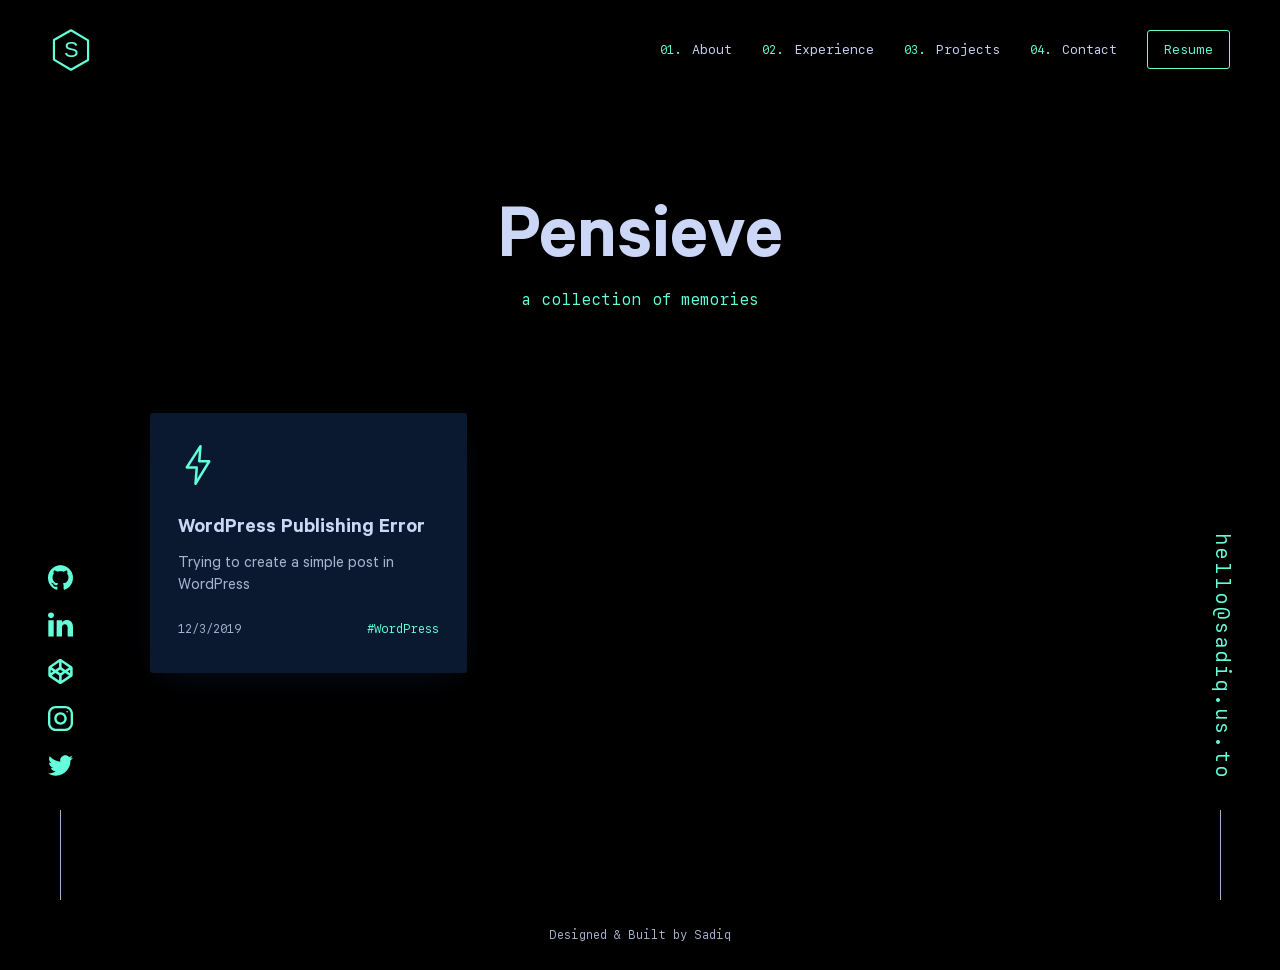
<file: pensieve/index.html>
<!DOCTYPE html><html lang="en"><head><meta charSet="utf-8"/><meta http-equiv="x-ua-compatible" content="ie=edge"/><meta name="viewport" content="width=device-width, initial-scale=1, shrink-to-fit=no"/><meta name="generator" content="Gatsby 4.25.8"/><meta data-react-helmet="true" name="description" content="Web Architect | Laravel | PHP | Building innovative sites: Portfolios, Stores, &amp; More | Let&#x27;s innovate!"/><meta data-react-helmet="true" name="keywords" content="Sadiq, Software Developer, Laravel Developer, PHP Developer"/><meta data-react-helmet="true" name="google-site-verification" content=""/><meta data-react-helmet="true" property="og:title" content="Sadiq Ahmed | Software Developer | Backend Developer"/><meta data-react-helmet="true" property="og:description" content="Web Architect | Laravel | PHP | Building innovative sites: Portfolios, Stores, &amp; More | Let&#x27;s innovate!"/><meta data-react-helmet="true" property="og:type" content="website"/><meta data-react-helmet="true" property="og:url" content="https://sadiq.us.to"/><meta data-react-helmet="true" property="og:site_name" content="Sadiq Ahmed | Software Developer | Backend Developer"/><meta data-react-helmet="true" property="og:image" content="https://sadiq.us.to/static/og-89160bcdab989258590b2511dccfacc6.png"/><meta data-react-helmet="true" property="og:image:width" content="1200"/><meta data-react-helmet="true" property="og:image:height" content="630"/><meta data-react-helmet="true" property="og:image:type" content="image/png"/><meta data-react-helmet="true" property="og:locale" content="en_US"/><meta data-react-helmet="true" itemProp="name" content="Sadiq Ahmed | Software Developer | Backend Developer"/><meta data-react-helmet="true" itemProp="description" content="Web Architect | Laravel | PHP | Building innovative sites: Portfolios, Stores, &amp; More | Let&#x27;s innovate!"/><meta data-react-helmet="true" itemProp="image" content="https://sadiq.us.to/static/og-89160bcdab989258590b2511dccfacc6.png"/><meta data-react-helmet="true" name="twitter:card" content="summary_large_image"/><meta data-react-helmet="true" name="twitter:url" content="https://sadiq.us.to"/><meta data-react-helmet="true" name="twitter:site" content=""/><meta data-react-helmet="true" name="twitter:creator" content=""/><meta data-react-helmet="true" name="twitter:title" content="Sadiq Ahmed | Software Developer | Backend Developer"/><meta data-react-helmet="true" name="twitter:description" content="Web Architect | Laravel | PHP | Building innovative sites: Portfolios, Stores, &amp; More | Let&#x27;s innovate!"/><meta data-react-helmet="true" name="twitter:image" content="https://sadiq.us.to/static/og-89160bcdab989258590b2511dccfacc6.png"/><meta data-react-helmet="true" name="twitter:image:alt" content="Sadiq Ahmed | Software Developer | Backend Developer"/><meta data-react-helmet="true" name="msapplication-TileColor" content="#141414"/><meta data-react-helmet="true" name="theme-color" content="#141414"/><meta name="theme-color" content="#141414"/><title data-react-helmet="true" itemProp="name" lang="en">Pensieve | Sadiq Ahmed</title><link data-react-helmet="true" rel="shortcut icon" href="/static/favicon-301231899d502cf8df46181371bc9a56.ico"/><link data-react-helmet="true" rel="apple-touch-icon" href="[data-uri]"/><link data-react-helmet="true" rel="icon" type="image/png" sizes="192x192" href="[data-uri]"/><link data-react-helmet="true" rel="icon" type="image/png" sizes="32x32" href="[data-uri]"/><link data-react-helmet="true" rel="icon" type="image/png" sizes="16x16" href="[data-uri]"/><style data-styled="" data-styled-version="5.3.11">@font-face{font-family:'Calibre';src:url(/static/Calibre-Light-395f9d9bfcc0ae2ef5ffb3ddfcc80534.woff2) format('woff2'),url(/static/Calibre-Light-bed6f4c0009a517bd305c0f948ec5998.woff) format('woff'),url(/static/Calibre-Light-747b2e5e6d3f057e2b1271fb3062df4a.ttf) format('truetype');font-weight:300;font-style:normal;}/*!sc*/
@font-face{font-family:'Calibre';src:url(/static/Calibre-LightItalic-fd5ed43896ae954a0c3f27416fe4f073.woff2) format('woff2'),url(/static/Calibre-LightItalic-6dbedbbaf29da86f5f5b2b7406ade943.woff) format('woff'),url(/static/Calibre-LightItalic-e2841659f2a585a23bff940e8f6056d3.ttf) format('truetype');font-weight:300;font-style:italic;}/*!sc*/
@font-face{font-family:'Calibre';src:url(/static/Calibre-Regular-b0d4cbb1201155ddccc21d1b8059a670.woff2) format('woff2'),url(/static/Calibre-Regular-98526589fa32315c552129869e08427e.woff) format('woff'),url(/static/Calibre-Regular-5953fa35a6c05f584064b49834274f84.ttf) format('truetype');font-weight:normal;font-style:normal;}/*!sc*/
@font-face{font-family:'Calibre';src:url(/static/Calibre-RegularItalic-5f875bd7b669f1e11b622d4d6d71b5b0.woff2) format('woff2'),url(/static/Calibre-RegularItalic-57371b9e514dbbe9da31dad1a298de2d.woff) format('woff'),url(/static/Calibre-RegularItalic-6153d566cd6b653cc2ecf8fff675b747.ttf) format('truetype');font-weight:normal;font-style:italic;}/*!sc*/
@font-face{font-family:'Calibre';src:url(/static/Calibre-Medium-568dce56f869a519a015d3b69443b067.woff2) format('woff2'),url(/static/Calibre-Medium-46693d9b57a6b8a657b5393258f6e899.woff) format('woff'),url(/static/Calibre-Medium-c75a2cfb4c06fd961b18a14e3d01f49c.ttf) format('truetype');font-weight:500;font-style:normal;}/*!sc*/
@font-face{font-family:'Calibre';src:url(/static/Calibre-MediumItalic-7aa140573fd9ed30ae01e117c418b12b.woff2) format('woff2'),url(/static/Calibre-MediumItalic-aa285f95879aa2c2d26b228d5e422da6.woff) format('woff'),url(/static/Calibre-MediumItalic-54eefde850c5dd10e9ba35e2b6ffb52a.ttf) format('truetype');font-weight:500;font-style:italic;}/*!sc*/
@font-face{font-family:'Calibre';src:url(/static/Calibre-Semibold-94fc73852539d6733dc0d80252c5e3fb.woff2) format('woff2'),url(/static/Calibre-Semibold-6972688a249bd53a6c7e69a89e50cdd6.woff) format('woff'),url(/static/Calibre-Semibold-0208f194a01d73daec7a4d915b641a1e.ttf) format('truetype');font-weight:600;font-style:normal;}/*!sc*/
@font-face{font-family:'Calibre';src:url(/static/Calibre-SemiboldItalic-5f04bffe7ce988169806d66e417a966a.woff2) format('woff2'),url(/static/Calibre-SemiboldItalic-ad4bd95abee7bca1bdd6a93398f84a04.woff) format('woff'),url(/static/Calibre-SemiboldItalic-09946cbf0c10dc4d1447ca8442058731.ttf) format('truetype');font-weight:600;font-style:italic;}/*!sc*/
@font-face{font-family:'SF Mono';src:url(/static/SFMono-Regular-8799e6387338d58f2f137df821c86eb4.woff2) format('woff2'),url(/static/SFMono-Regular-e36fa5257c93fc7711eae342068f9eda.woff) format('woff'),url(/static/SFMono-Regular-04c2f44851d26268afe8f56503f5b672.ttf) format('truetype');font-weight:normal;font-style:normal;}/*!sc*/
@font-face{font-family:'SF Mono';src:url(/static/SFMono-RegularItalic-a596917f86217b40000ff1b894cd0e52.woff2) format('woff2'),url(/static/SFMono-RegularItalic-3a20a00dfdeb4ba538473fa7bf625cbd.woff) format('woff'),url(/static/SFMono-RegularItalic-f8e0001df4ca100d2de026d7b7cd5ab5.ttf) format('truetype');font-weight:normal;font-style:italic;}/*!sc*/
@font-face{font-family:'SF Mono';src:url(/static/SFMono-Medium-4264e9158af16004177ba07cccd40442.woff2) format('woff2'),url(/static/SFMono-Medium-315f324cb40775f82e34eae859bd2618.woff) format('woff'),url(/static/SFMono-Medium-26e2b78a923bee127a72d46579c432d3.ttf) format('truetype');font-weight:500;font-style:normal;}/*!sc*/
@font-face{font-family:'SF Mono';src:url(/static/SFMono-MediumItalic-08569d8e67fa575091519089768d2135.woff2) format('woff2'),url(/static/SFMono-MediumItalic-44eb696cddc47f6012d679e1017d1945.woff) format('woff'),url(/static/SFMono-MediumItalic-fc55a344c2a9f1128724860d82a3322b.ttf) format('truetype');font-weight:500;font-style:italic;}/*!sc*/
@font-face{font-family:'SF Mono';src:url(/static/SFMono-Semibold-6e6f6c93f4bdf9cbd090c60e97a017e2.woff2) format('woff2'),url(/static/SFMono-Semibold-ee054046915420413d0068fb1e7105c3.woff) format('woff'),url(/static/SFMono-Semibold-233f868a2fd7fb2b21bbb6246cebddfe.ttf) format('truetype');font-weight:600;font-style:normal;}/*!sc*/
@font-face{font-family:'SF Mono';src:url(/static/SFMono-SemiboldItalic-9a0ae6382e12c5e28a7342ffb41cf4da.woff2) format('woff2'),url(/static/SFMono-SemiboldItalic-10eb596e904940cd1aebb2cc6286015c.woff) format('woff'),url(/static/SFMono-SemiboldItalic-4373d817004bd5dc253e0dba90839565.ttf) format('truetype');font-weight:600;font-style:italic;}/*!sc*/
html{box-sizing:border-box;width:100%;}/*!sc*/
*,*:before,*:after{box-sizing:inherit;}/*!sc*/
body{margin:0;width:100%;min-height:100%;overflow-x:hidden;-moz-osx-font-smoothing:grayscale;-webkit-font-smoothing:antialiased;background-color:#000000;color:#8892b0;line-height:1.3;font-family:Calibre,San Francisco,SF Pro Text,-apple-system,system-ui,BlinkMacSystemFont,Roboto,Helvetica Neue,Segoe UI,Arial,sans-serif;font-size:20px;}/*!sc*/
@media (max-width:30em){body{font-size:18px;}}/*!sc*/
body.hidden{overflow:hidden;}/*!sc*/
body.blur{overflow:hidden;}/*!sc*/
body.blur #root > #content > *{-webkit-filter:blur(5px) brightness(0.7);filter:blur(5px) brightness(0.7);-webkit-transition:all 0.25s cubic-bezier(0.645,0.045,0.355,1);transition:all 0.25s cubic-bezier(0.645,0.045,0.355,1);pointer-events:none;-webkit-user-select:none;-moz-user-select:none;-ms-user-select:none;user-select:none;}/*!sc*/
::selection{background-color:#8892b0;color:#ccd6f6;}/*!sc*/
#root{min-height:100vh;display:grid;grid-template-rows:1fr auto;grid-template-columns:100%;}/*!sc*/
h1,h2,h3,h4,h5,h6{font-weight:600;color:#ccd6f6;margin:0 0 10px 0;}/*!sc*/
h1.big-title{font-size:80px;line-height:1.1;margin:0;}/*!sc*/
@media (max-width:62.5em){h1.big-title{font-size:70px;}}/*!sc*/
@media (max-width:48em){h1.big-title{font-size:60px;}}/*!sc*/
@media (max-width:30em){h1.big-title{font-size:50px;}}/*!sc*/
@media (max-width:23.5em){h1.big-title{font-size:40px;}}/*!sc*/
h1.medium-title{font-size:60px;line-height:1.1;margin:0;}/*!sc*/
@media (max-width:62.5em){h1.medium-title{font-size:50px;}}/*!sc*/
@media (max-width:48em){h1.medium-title{font-size:40px;}}/*!sc*/
img{width:100%;max-width:100%;vertical-align:middle;}/*!sc*/
img[alt=""],img:not([alt]){-webkit-filter:blur(5px);filter:blur(5px);}/*!sc*/
svg{width:100%;height:100%;fill:currentColor;vertical-align:middle;}/*!sc*/
a{display:inline-block;-webkit-text-decoration:none;text-decoration:none;-webkit-text-decoration-skip-ink:auto;text-decoration-skip-ink:auto;color:inherit;position:relative;-webkit-transition:all 0.25s cubic-bezier(0.645,0.045,0.355,1);transition:all 0.25s cubic-bezier(0.645,0.045,0.355,1);cursor:pointer;}/*!sc*/
a:hover,a:focus{color:#64ffda;}/*!sc*/
button{cursor:pointer;border:0;border-radius:0;}/*!sc*/
input,textarea{border-radius:0;outline:0;}/*!sc*/
input:focus,textarea:focus{outline:0;}/*!sc*/
input:focus::-webkit-input-placeholder,textarea:focus::-webkit-input-placeholder,input:active::-webkit-input-placeholder,textarea:active::-webkit-input-placeholder{opacity:0.5;}/*!sc*/
input:focus::-moz-placeholder,textarea:focus::-moz-placeholder,input:active::-moz-placeholder,textarea:active::-moz-placeholder{opacity:0.5;}/*!sc*/
input:focus:-ms-input-placeholder,textarea:focus:-ms-input-placeholder,input:active:-ms-input-placeholder,textarea:active:-ms-input-placeholder{opacity:0.5;}/*!sc*/
input:focus::placeholder,textarea:focus::placeholder,input:active::placeholder,textarea:active::placeholder{opacity:0.5;}/*!sc*/
p{margin:0 0 15px 0;}/*!sc*/
p > a{display:inline-block;-webkit-text-decoration:none;text-decoration:none;-webkit-text-decoration-skip-ink:auto;text-decoration-skip-ink:auto;position:relative;-webkit-transition:all 0.25s cubic-bezier(0.645,0.045,0.355,1);transition:all 0.25s cubic-bezier(0.645,0.045,0.355,1);cursor:pointer;color:#64ffda;}/*!sc*/
p > a:hover,p > a:focus,p > a:active{color:#64ffda;outline:0;}/*!sc*/
p > a:hover:after,p > a:focus:after,p > a:active:after{width:100%;}/*!sc*/
p > a:hover > *,p > a:focus > *,p > a:active > *{color:#64ffda !important;-webkit-transition:all 0.25s cubic-bezier(0.645,0.045,0.355,1);transition:all 0.25s cubic-bezier(0.645,0.045,0.355,1);}/*!sc*/
p > a:after{content:'';display:block;width:0;height:1px;position:relative;bottom:0.37em;background-color:#64ffda;-webkit-transition:all 0.25s cubic-bezier(0.645,0.045,0.355,1);transition:all 0.25s cubic-bezier(0.645,0.045,0.355,1);opacity:0.5;}/*!sc*/
p > code{background-color:#0a192f;color:#e6f1ff;font-size:14px;border-radius:3px;padding:0.3em 0.5em;}/*!sc*/
ul.fancy-list{padding:0;margin:0;list-style:none;font-size:18px;}/*!sc*/
ul.fancy-list li{position:relative;padding-left:30px;margin-bottom:10px;}/*!sc*/
ul.fancy-list li:before{content:'▹';position:absolute;left:0;color:#64ffda;}/*!sc*/
blockquote{border-left-color:#64ffda;border-left-style:solid;border-left-width:1px;margin-left:0px;margin-right:0px;padding-left:1.5rem;}/*!sc*/
blockquote p{font-style:italic;font-size:24px;}/*!sc*/
hr{background-color:#0a192f;height:1px;border-width:0px;border-style:initial;border-color:initial;border-image:initial;margin:1rem;}/*!sc*/
code{font-family:SF Mono,Fira Code,Fira Mono,Roboto Mono,Lucida Console,Monaco,monospace;font-size:16px;}/*!sc*/
#logo{color:#64ffda;}/*!sc*/
.overline{color:#64ffda;font-family:SF Mono,Fira Code,Fira Mono,Roboto Mono,Lucida Console,Monaco,monospace;font-size:16px;font-weight:normal;}/*!sc*/
.subtitle{color:#64ffda;margin:0 0 20px 0;font-size:16px;font-family:SF Mono,Fira Code,Fira Mono,Roboto Mono,Lucida Console,Monaco,monospace;font-weight:normal;line-height:1.5;}/*!sc*/
@media (max-width:62.5em){.subtitle{font-size:14px;}}/*!sc*/
@media (max-width:48em){.subtitle{font-size:13px;}}/*!sc*/
.subtitle a{display:inline-block;-webkit-text-decoration:none;text-decoration:none;-webkit-text-decoration-skip-ink:auto;text-decoration-skip-ink:auto;position:relative;-webkit-transition:all 0.25s cubic-bezier(0.645,0.045,0.355,1);transition:all 0.25s cubic-bezier(0.645,0.045,0.355,1);cursor:pointer;color:#64ffda;line-height:1.5;}/*!sc*/
.subtitle a:hover,.subtitle a:focus,.subtitle a:active{color:#64ffda;outline:0;}/*!sc*/
.subtitle a:hover:after,.subtitle a:focus:after,.subtitle a:active:after{width:100%;}/*!sc*/
.subtitle a:hover > *,.subtitle a:focus > *,.subtitle a:active > *{color:#64ffda !important;-webkit-transition:all 0.25s cubic-bezier(0.645,0.045,0.355,1);transition:all 0.25s cubic-bezier(0.645,0.045,0.355,1);}/*!sc*/
.subtitle a:after{content:'';display:block;width:0;height:1px;position:relative;bottom:0.37em;background-color:#64ffda;-webkit-transition:all 0.25s cubic-bezier(0.645,0.045,0.355,1);transition:all 0.25s cubic-bezier(0.645,0.045,0.355,1);opacity:0.5;}/*!sc*/
.breadcrumb{display:-webkit-box;display:-webkit-flex;display:-ms-flexbox;display:flex;-webkit-align-items:center;-webkit-box-align:center;-ms-flex-align:center;align-items:center;margin-bottom:50px;color:#64ffda;}/*!sc*/
.breadcrumb .arrow{display:block;margin-right:10px;padding-top:4px;}/*!sc*/
.breadcrumb a{display:inline-block;-webkit-text-decoration:none;text-decoration:none;-webkit-text-decoration-skip-ink:auto;text-decoration-skip-ink:auto;position:relative;-webkit-transition:all 0.25s cubic-bezier(0.645,0.045,0.355,1);transition:all 0.25s cubic-bezier(0.645,0.045,0.355,1);cursor:pointer;color:#64ffda;font-family:SF Mono,Fira Code,Fira Mono,Roboto Mono,Lucida Console,Monaco,monospace;font-size:14px;font-weight:bold;line-height:1.5;text-transform:uppercase;-webkit-letter-spacing:0.1em;-moz-letter-spacing:0.1em;-ms-letter-spacing:0.1em;letter-spacing:0.1em;}/*!sc*/
.breadcrumb a:hover,.breadcrumb a:focus,.breadcrumb a:active{color:#64ffda;outline:0;}/*!sc*/
.breadcrumb a:hover:after,.breadcrumb a:focus:after,.breadcrumb a:active:after{width:100%;}/*!sc*/
.breadcrumb a:hover > *,.breadcrumb a:focus > *,.breadcrumb a:active > *{color:#64ffda !important;-webkit-transition:all 0.25s cubic-bezier(0.645,0.045,0.355,1);transition:all 0.25s cubic-bezier(0.645,0.045,0.355,1);}/*!sc*/
.breadcrumb a:after{content:'';display:block;width:0;height:1px;position:relative;bottom:0.37em;background-color:#64ffda;-webkit-transition:all 0.25s cubic-bezier(0.645,0.045,0.355,1);transition:all 0.25s cubic-bezier(0.645,0.045,0.355,1);opacity:0.5;}/*!sc*/
.gatsby-image-outer-wrapper{height:100%;}/*!sc*/
.fadeup-enter{opacity:0.01;-webkit-transform:translateY(20px);-ms-transform:translateY(20px);transform:translateY(20px);-webkit-transition:opacity 300ms cubic-bezier(0.645,0.045,0.355,1),-webkit-transform 300ms cubic-bezier(0.645,0.045,0.355,1);-webkit-transition:opacity 300ms cubic-bezier(0.645,0.045,0.355,1),transform 300ms cubic-bezier(0.645,0.045,0.355,1);transition:opacity 300ms cubic-bezier(0.645,0.045,0.355,1),transform 300ms cubic-bezier(0.645,0.045,0.355,1);}/*!sc*/
.fadeup-enter-active{opacity:1;-webkit-transform:translateY(0px);-ms-transform:translateY(0px);transform:translateY(0px);-webkit-transition:opacity 300ms cubic-bezier(0.645,0.045,0.355,1),-webkit-transform 300ms cubic-bezier(0.645,0.045,0.355,1);-webkit-transition:opacity 300ms cubic-bezier(0.645,0.045,0.355,1),transform 300ms cubic-bezier(0.645,0.045,0.355,1);transition:opacity 300ms cubic-bezier(0.645,0.045,0.355,1),transform 300ms cubic-bezier(0.645,0.045,0.355,1);}/*!sc*/
.fadedown-enter{opacity:0.01;-webkit-transform:translateY(-20px);-ms-transform:translateY(-20px);transform:translateY(-20px);-webkit-transition:opacity 300ms cubic-bezier(0.645,0.045,0.355,1),-webkit-transform 300ms cubic-bezier(0.645,0.045,0.355,1);-webkit-transition:opacity 300ms cubic-bezier(0.645,0.045,0.355,1),transform 300ms cubic-bezier(0.645,0.045,0.355,1);transition:opacity 300ms cubic-bezier(0.645,0.045,0.355,1),transform 300ms cubic-bezier(0.645,0.045,0.355,1);}/*!sc*/
.fadedown-enter-active{opacity:1;-webkit-transform:translateY(0px);-ms-transform:translateY(0px);transform:translateY(0px);-webkit-transition:opacity 300ms cubic-bezier(0.645,0.045,0.355,1),-webkit-transform 300ms cubic-bezier(0.645,0.045,0.355,1);-webkit-transition:opacity 300ms cubic-bezier(0.645,0.045,0.355,1),transform 300ms cubic-bezier(0.645,0.045,0.355,1);transition:opacity 300ms cubic-bezier(0.645,0.045,0.355,1),transform 300ms cubic-bezier(0.645,0.045,0.355,1);}/*!sc*/
.fade-enter{opacity:0.01;-webkit-transition:opacity 1000ms cubic-bezier(0.645,0.045,0.355,1);transition:opacity 1000ms cubic-bezier(0.645,0.045,0.355,1);}/*!sc*/
.fade-enter-active{opacity:1;-webkit-transition:opacity 1000ms cubic-bezier(0.645,0.045,0.355,1);transition:opacity 1000ms cubic-bezier(0.645,0.045,0.355,1);}/*!sc*/
.gatsby-highlight{background-color:#112340;border-radius:3px;margin:2em 0;padding:1.25em;overflow:auto;position:relative;font-family:SF Mono,Fira Code,Fira Mono,Roboto Mono,Lucida Console,Monaco,monospace;font-size:16px;}/*!sc*/
.gatsby-highlight code[class*='language-'],.gatsby-highlight pre[class*='language-']{height:auto !important;font-size:14px;line-height:1.5;white-space:pre;word-spacing:normal;word-break:normal;word-wrap:normal;tab-size:2;-webkit-hyphens:none;-moz-hyphens:none;-ms-hyphens:none;hyphens:none;}/*!sc*/
.gatsby-highlight pre[class*='language-']{background-color:transparent;margin:0;padding:0;overflow:initial;float:left;min-width:100%;padding-top:2em;}/*!sc*/
.gatsby-code-title{padding:1em 1.5em;font-family:SF Mono,Fira Code,Fira Mono,Roboto Mono,Lucida Console,Monaco,monospace;font-size:13px;background-color:#112340;color:#a2aabc;border-top-left-radius:3px;border-top-right-radius:3px;border-bottom:1px solid #1d2d50;}/*!sc*/
.gatsby-code-title + .gatsby-highlight{margin-top:0;border-top-left-radius:0;border-top-right-radius:0;}/*!sc*/
.gatsby-highlight-code-line{display:block;background-color:#1d2d50;border-left:2px solid #64ffda;padding-left:calc(1em + 2px);padding-right:1em;margin-right:-1.35em;margin-left:-1.35em;}/*!sc*/
.gatsby-highlight pre[class*='language-']::before{background:#0a192f;color:#e6f1ff;font-size:12px;font-family:SF Mono,Fira Code,Fira Mono,Roboto Mono,Lucida Console,Monaco,monospace;line-height:1.5;-webkit-letter-spacing:0.1em;-moz-letter-spacing:0.1em;-ms-letter-spacing:0.1em;letter-spacing:0.1em;text-transform:uppercase;border-radius:0 0 3px 3px;position:absolute;top:0;left:1.25rem;padding:0.25rem 0.5rem;}/*!sc*/
.gatsby-highlight pre[class='language-javascript']::before{content:'js';}/*!sc*/
.gatsby-highlight pre[class='language-js']::before{content:'js';}/*!sc*/
.gatsby-highlight pre[class='language-jsx']::before{content:'jsx';}/*!sc*/
.gatsby-highlight pre[class='language-graphql']::before{content:'GraphQL';}/*!sc*/
.gatsby-highlight pre[class='language-html']::before{content:'html';}/*!sc*/
.gatsby-highlight pre[class='language-css']::before{content:'css';}/*!sc*/
.gatsby-highlight pre[class='language-mdx']::before{content:'mdx';}/*!sc*/
.gatsby-highlight pre[class='language-shell']::before{content:'shell';}/*!sc*/
.gatsby-highlight pre[class='language-sh']::before{content:'sh';}/*!sc*/
.gatsby-highlight pre[class='language-bash']::before{content:'bash';}/*!sc*/
.gatsby-highlight pre[class='language-yaml']::before{content:'yaml';}/*!sc*/
.gatsby-highlight pre[class='language-markdown']::before{content:'md';}/*!sc*/
.gatsby-highlight pre[class='language-json']::before,.gatsby-highlight pre[class='language-json5']::before{content:'json';}/*!sc*/
.gatsby-highlight pre[class='language-diff']::before{content:'diff';}/*!sc*/
.gatsby-highlight pre[class='language-text']::before{content:'text';}/*!sc*/
.gatsby-highlight pre[class='language-flow']::before{content:'flow';}/*!sc*/
.token{display:inline;}/*!sc*/
.token.comment,.token.block-comment,.token.prolog,.token.doctype,.token.cdata{color:#8695b799;}/*!sc*/
.token.punctuation{color:#a2aabc;}/*!sc*/
.token.namespace,.token.deleted{color:#ef6b73;}/*!sc*/
.token.function-name,.token.function,.token.class-name,.token.constant,.token.symbol{color:#ffd580;}/*!sc*/
.token.attr-name,.token.operator,.token.rule{color:#ffae57;}/*!sc*/
.token.keyword,.token.boolean,.token.number,.token.property{color:#c3a6ff;}/*!sc*/
.token.tag,.token.selector,.token.important,.token.atrule,.token.builtin,.token.entity,.token.url{color:#5ccfe6;}/*!sc*/
.token.string,.token.char,.token.attr-value,.token.regex,.token.variable,.token.inserted{color:#bae67e;}/*!sc*/
.token.important,.token.bold{font-weight:bold;}/*!sc*/
.token.italic{font-style:italic;}/*!sc*/
.token.entity{cursor:help;}/*!sc*/
.namespace{opacity:0.7;}/*!sc*/
data-styled.g1[id="sc-global-dqEkJN1"]{content:"sc-global-dqEkJN1,"}/*!sc*/
.dBJwgz{padding:0 150px;margin:0 auto;width:100%;max-width:1600px;min-height:100vh;padding-top:200px;padding-bottom:200px;}/*!sc*/
@media (max-width:62.5em){.dBJwgz{padding:0 100px;}}/*!sc*/
@media (max-width:48em){.dBJwgz{padding:0 50px;}}/*!sc*/
@media (max-width:30em){.dBJwgz{padding:0 25px;}}/*!sc*/
@media (max-width:62.5em){.dBJwgz{padding-top:200px;padding-bottom:200px;}}/*!sc*/
@media (max-width:48em){.dBJwgz{padding-top:150px;padding-bottom:150px;}}/*!sc*/
@media (max-width:30em){.dBJwgz{padding-top:125px;padding-bottom:125px;}}/*!sc*/
.dBJwgz.fillHeight{padding-top:0;padding-bottom:0;}/*!sc*/
@media (max-width:62.5em){.dBJwgz.fillHeight{padding-top:0;padding-bottom:0;}}/*!sc*/
@media (max-width:48em){.dBJwgz.fillHeight{padding-top:0;padding-bottom:0;}}/*!sc*/
@media (max-width:30em){.dBJwgz.fillHeight{padding-top:0;padding-bottom:0;}}/*!sc*/
data-styled.g3[id="Main-sc-3ry67e-0"]{content:"dBJwgz,"}/*!sc*/
.gBcHDa{position:absolute;top:auto;left:-999px;width:1px;height:1px;overflow:hidden;z-index:-99;}/*!sc*/
.gBcHDa:focus,.gBcHDa:active{outline:0;color:#64ffda;background-color:#0a192f;border-radius:3px;padding:18px 23px;font-size:14px;font-family:SF Mono,Fira Code,Fira Mono,Roboto Mono,Lucida Console,Monaco,monospace;line-height:1;-webkit-text-decoration:none;text-decoration:none;cursor:pointer;-webkit-transition:all 0.25s cubic-bezier(0.645,0.045,0.355,1);transition:all 0.25s cubic-bezier(0.645,0.045,0.355,1);top:0;left:0;width:auto;height:auto;overflow:auto;z-index:99;}/*!sc*/
data-styled.g9[id="layout__SkipToContent-sc-egbg5r-0"]{content:"gBcHDa,"}/*!sc*/
.bnpuof{display:-webkit-box;display:-webkit-flex;display:-ms-flexbox;display:flex;-webkit-flex-direction:column;-ms-flex-direction:column;flex-direction:column;min-height:100vh;}/*!sc*/
data-styled.g10[id="layout__StyledContent-sc-egbg5r-1"]{content:"bnpuof,"}/*!sc*/
.ewUbBV{display:-webkit-box;display:-webkit-flex;display:-ms-flexbox;display:flex;-webkit-box-pack:justify;-webkit-justify-content:space-between;-ms-flex-pack:justify;justify-content:space-between;-webkit-align-items:center;-webkit-box-align:center;-ms-flex-align:center;align-items:center;position:fixed;top:0;padding:0px 50px;background-color:#000000;-webkit-transition:all 0.25s cubic-bezier(0.645,0.045,0.355,1);transition:all 0.25s cubic-bezier(0.645,0.045,0.355,1);z-index:11;-webkit-filter:none !important;filter:none !important;pointer-events:auto !important;-webkit-user-select:auto !important;-moz-user-select:auto !important;-ms-user-select:auto !important;user-select:auto !important;width:100%;height:100px;box-shadow:none;-webkit-transform:translateY( 0px );-ms-transform:translateY( 0px );transform:translateY( 0px );}/*!sc*/
@media (max-width:62.5em){.ewUbBV{padding:0 40px;}}/*!sc*/
@media (max-width:48em){.ewUbBV{padding:0 25px;}}/*!sc*/
data-styled.g13[id="nav__StyledContainer-sc-77fyu6-0"]{content:"ewUbBV,"}/*!sc*/
.fXHWou{display:-webkit-box;display:-webkit-flex;display:-ms-flexbox;display:flex;-webkit-box-pack:justify;-webkit-justify-content:space-between;-ms-flex-pack:justify;justify-content:space-between;-webkit-align-items:center;-webkit-box-align:center;-ms-flex-align:center;align-items:center;position:relative;width:100%;color:#ccd6f6;font-family:SF Mono,Fira Code,Fira Mono,Roboto Mono,Lucida Console,Monaco,monospace;counter-reset:item 0;z-index:12;}/*!sc*/
data-styled.g14[id="nav__StyledNav-sc-77fyu6-1"]{content:"fXHWou,"}/*!sc*/
.leWKTp{display:-webkit-box;display:-webkit-flex;display:-ms-flexbox;display:flex;-webkit-box-pack:center;-webkit-justify-content:center;-ms-flex-pack:center;justify-content:center;-webkit-align-items:center;-webkit-box-align:center;-ms-flex-align:center;align-items:center;}/*!sc*/
.leWKTp a{display:block;color:#64ffda;width:42px;height:42px;}/*!sc*/
.leWKTp a:hover svg,.leWKTp a:focus svg{fill:rgba(100,255,218,0.07);}/*!sc*/
.leWKTp a svg{fill:none;-webkit-transition:all 0.25s cubic-bezier(0.645,0.045,0.355,1);transition:all 0.25s cubic-bezier(0.645,0.045,0.355,1);-webkit-user-select:none;-moz-user-select:none;-ms-user-select:none;user-select:none;}/*!sc*/
data-styled.g15[id="nav__StyledLogo-sc-77fyu6-2"]{content:"leWKTp,"}/*!sc*/
.hTpCjI{display:-webkit-box;display:-webkit-flex;display:-ms-flexbox;display:flex;-webkit-box-pack:center;-webkit-justify-content:center;-ms-flex-pack:center;justify-content:center;-webkit-align-items:center;-webkit-box-align:center;-ms-flex-align:center;align-items:center;overflow:visible;margin:0 -12px 0 0;padding:15px;cursor:pointer;-webkit-transition-timing-function:linear;transition-timing-function:linear;-webkit-transition-duration:0.15s;transition-duration:0.15s;-webkit-transition-property:opacity,filter;transition-property:opacity,filter;text-transform:none;color:inherit;border:0;background-color:transparent;display:none;}/*!sc*/
@media (max-width:48em){.hTpCjI{display:-webkit-box;display:-webkit-flex;display:-ms-flexbox;display:flex;}}/*!sc*/
data-styled.g16[id="nav__StyledHamburger-sc-77fyu6-3"]{content:"hTpCjI,"}/*!sc*/
.avjFc{position:relative;display:inline-block;width:30px;height:24px;}/*!sc*/
data-styled.g17[id="nav__StyledHamburgerBox-sc-77fyu6-4"]{content:"avjFc,"}/*!sc*/
.YvvGT{background-color:#64ffda;position:absolute;width:30px;height:2px;border-radius:3px;top:50%;left:0;right:0;-webkit-transition-duration:0.22s;transition-duration:0.22s;-webkit-transition-property:-webkit-transform;-webkit-transition-property:transform;transition-property:transform;-webkit-transition-delay:0s;transition-delay:0s;-webkit-transform:rotate(0deg);-ms-transform:rotate(0deg);transform:rotate(0deg);-webkit-transition-timing-function:cubic-bezier( 0.55,0.055,0.675,0.19 );transition-timing-function:cubic-bezier( 0.55,0.055,0.675,0.19 );}/*!sc*/
.YvvGT:before,.YvvGT:after{content:'';display:block;background-color:#64ffda;position:absolute;left:auto;right:0;width:30px;height:2px;-webkit-transition-timing-function:ease;transition-timing-function:ease;-webkit-transition-duration:0.15s;transition-duration:0.15s;-webkit-transition-property:-webkit-transform;-webkit-transition-property:transform;transition-property:transform;border-radius:4px;}/*!sc*/
.YvvGT:before{width:120%;top:-10px;opacity:1;-webkit-transition:top 0.1s ease-in 0.25s,opacity 0.1s ease-in;transition:top 0.1s ease-in 0.25s,opacity 0.1s ease-in;}/*!sc*/
.YvvGT:after{width:80%;bottom:-10px;-webkit-transform:rotate(0);-ms-transform:rotate(0);transform:rotate(0);-webkit-transition:bottom 0.1s ease-in 0.25s,-webkit-transform 0.22s cubic-bezier(0.55,0.055,0.675,0.19);-webkit-transition:bottom 0.1s ease-in 0.25s,transform 0.22s cubic-bezier(0.55,0.055,0.675,0.19);transition:bottom 0.1s ease-in 0.25s,transform 0.22s cubic-bezier(0.55,0.055,0.675,0.19);}/*!sc*/
data-styled.g18[id="nav__StyledHamburgerInner-sc-77fyu6-5"]{content:"YvvGT,"}/*!sc*/
.jJvden{display:-webkit-box;display:-webkit-flex;display:-ms-flexbox;display:flex;-webkit-align-items:center;-webkit-box-align:center;-ms-flex-align:center;align-items:center;}/*!sc*/
@media (max-width:48em){.jJvden{display:none;}}/*!sc*/
data-styled.g19[id="nav__StyledLink-sc-77fyu6-6"]{content:"jJvden,"}/*!sc*/
.lfMeJw{display:-webkit-box;display:-webkit-flex;display:-ms-flexbox;display:flex;-webkit-box-pack:justify;-webkit-justify-content:space-between;-ms-flex-pack:justify;justify-content:space-between;-webkit-align-items:center;-webkit-box-align:center;-ms-flex-align:center;align-items:center;padding:0;margin:0;list-style:none;}/*!sc*/
data-styled.g20[id="nav__StyledList-sc-77fyu6-7"]{content:"lfMeJw,"}/*!sc*/
.bEOuJe{margin:0 10px;position:relative;font-size:13px;counter-increment:item 1;}/*!sc*/
.bEOuJe:before{content:'0' counter(item) '.';text-align:right;color:#64ffda;font-size:12px;}/*!sc*/
data-styled.g21[id="nav__StyledListItem-sc-77fyu6-8"]{content:"bEOuJe,"}/*!sc*/
.elVnZv{padding:12px 10px;}/*!sc*/
data-styled.g22[id="nav__StyledListLink-sc-77fyu6-9"]{content:"elVnZv,"}/*!sc*/
.iXHrxR{color:#64ffda;background-color:transparent;border:1px solid #64ffda;border-radius:3px;padding:0.75rem 1rem;font-size:13px;font-family:SF Mono,Fira Code,Fira Mono,Roboto Mono,Lucida Console,Monaco,monospace;line-height:1;-webkit-text-decoration:none;text-decoration:none;cursor:pointer;-webkit-transition:all 0.25s cubic-bezier(0.645,0.045,0.355,1);transition:all 0.25s cubic-bezier(0.645,0.045,0.355,1);margin-left:10px;font-size:13px;}/*!sc*/
.iXHrxR:hover,.iXHrxR:focus,.iXHrxR:active{background-color:rgba(100,255,218,0.07);}/*!sc*/
.iXHrxR:after{display:none !important;}/*!sc*/
data-styled.g23[id="nav__StyledResumeButton-sc-77fyu6-10"]{content:"iXHrxR,"}/*!sc*/
.keieMO{position:fixed;top:0;bottom:0;right:0;width:100%;height:100vh;z-index:10;outline:0;-webkit-transition:all 0.25s cubic-bezier(0.645,0.045,0.355,1);transition:all 0.25s cubic-bezier(0.645,0.045,0.355,1);-webkit-transform:translateX(100vw);-ms-transform:translateX(100vw);transform:translateX(100vw);visibility:hidden;display:none;}/*!sc*/
@media (max-width:48em){.keieMO{display:block;}}/*!sc*/
data-styled.g24[id="menu__StyledContainer-sc-2t194n-0"]{content:"keieMO,"}/*!sc*/
.inRtsc{display:-webkit-box;display:-webkit-flex;display:-ms-flexbox;display:flex;-webkit-box-pack:center;-webkit-justify-content:center;-ms-flex-pack:center;justify-content:center;-webkit-align-items:center;-webkit-box-align:center;-ms-flex-align:center;align-items:center;-webkit-flex-direction:column;-ms-flex-direction:column;flex-direction:column;background-color:#0a192f;padding:50px;width:50vw;height:100%;position:relative;right:0;margin-left:auto;font-family:SF Mono,Fira Code,Fira Mono,Roboto Mono,Lucida Console,Monaco,monospace;box-shadow:-10px 0px 30px -15px rgba(10,25,47,1);}/*!sc*/
@media (max-width:37.5em){.inRtsc{padding:25px;}}/*!sc*/
@media (max-width:30em){.inRtsc{width:75vw;}}/*!sc*/
@media (max-width:20.625em){.inRtsc{padding:10px;}}/*!sc*/
data-styled.g25[id="menu__Sidebar-sc-2t194n-1"]{content:"inRtsc,"}/*!sc*/
.swcEl{display:-webkit-box;display:-webkit-flex;display:-ms-flexbox;display:flex;-webkit-box-pack:justify;-webkit-justify-content:space-between;-ms-flex-pack:justify;justify-content:space-between;-webkit-align-items:center;-webkit-box-align:center;-ms-flex-align:center;align-items:center;width:100%;-webkit-flex-direction:column;-ms-flex-direction:column;flex-direction:column;text-align:center;color:#ccd6f6;}/*!sc*/
data-styled.g26[id="menu__NavLinks-sc-2t194n-2"]{content:"swcEl,"}/*!sc*/
.kCyAjk{padding:0;margin:0;list-style:none;width:100%;}/*!sc*/
data-styled.g27[id="menu__NavList-sc-2t194n-3"]{content:"kCyAjk,"}/*!sc*/
.invswx{margin:0 auto 20px;position:relative;font-size:18px;counter-increment:item 1;}/*!sc*/
@media (max-width:37.5em){.invswx{margin:0 auto 10px;font-size:16px;}}/*!sc*/
@media (max-width:20.625em){.invswx{font-size:13px;}}/*!sc*/
.invswx:before{display:block;content:'0' counter(item) '.';color:#64ffda;font-size:14px;margin-bottom:5px;}/*!sc*/
data-styled.g28[id="menu__NavListItem-sc-2t194n-4"]{content:"invswx,"}/*!sc*/
.kjmCDw{display:inline-block;-webkit-text-decoration:none;text-decoration:none;-webkit-text-decoration-skip-ink:auto;text-decoration-skip-ink:auto;color:inherit;position:relative;-webkit-transition:all 0.25s cubic-bezier(0.645,0.045,0.355,1);transition:all 0.25s cubic-bezier(0.645,0.045,0.355,1);cursor:pointer;padding:3px 20px 20px;width:100%;}/*!sc*/
.kjmCDw:hover,.kjmCDw:active,.kjmCDw:focus{color:#64ffda;outline:0;}/*!sc*/
data-styled.g29[id="menu__NavLink-sc-2t194n-5"]{content:"kjmCDw,"}/*!sc*/
.iGvPbJ{color:#64ffda;background-color:transparent;border:1px solid #64ffda;border-radius:3px;padding:1.25rem 1.75rem;font-size:14px;font-family:SF Mono,Fira Code,Fira Mono,Roboto Mono,Lucida Console,Monaco,monospace;line-height:1;-webkit-text-decoration:none;text-decoration:none;cursor:pointer;-webkit-transition:all 0.25s cubic-bezier(0.645,0.045,0.355,1);transition:all 0.25s cubic-bezier(0.645,0.045,0.355,1);padding:18px 50px;margin:10% auto 0;width:-webkit-max-content;width:-moz-max-content;width:max-content;}/*!sc*/
.iGvPbJ:hover,.iGvPbJ:focus,.iGvPbJ:active{background-color:rgba(100,255,218,0.07);}/*!sc*/
.iGvPbJ:after{display:none !important;}/*!sc*/
data-styled.g30[id="menu__ResumeLink-sc-2t194n-6"]{content:"iGvPbJ,"}/*!sc*/
.gjbzXh{width:40px;position:fixed;bottom:0;left:40px;right:auto;z-index:10;color:#64ffda;}/*!sc*/
@media (max-width:62.5em){.gjbzXh{right:25px;}}/*!sc*/
@media (max-width:48em){.gjbzXh{display:none;}}/*!sc*/
.gTKtZF{width:40px;position:fixed;bottom:0;left:auto;right:40px;z-index:10;color:#64ffda;}/*!sc*/
@media (max-width:62.5em){.gTKtZF{right:25px;}}/*!sc*/
@media (max-width:48em){.gTKtZF{display:none;}}/*!sc*/
data-styled.g31[id="side__StyledContainer-sc-18y99l7-0"]{content:"gjbzXh,gTKtZF,"}/*!sc*/
.gNugDW{display:-webkit-box;display:-webkit-flex;display:-ms-flexbox;display:flex;-webkit-flex-direction:column;-ms-flex-direction:column;flex-direction:column;-webkit-align-items:center;-webkit-box-align:center;-ms-flex-align:center;align-items:center;padding:0;margin:0;list-style:none;}/*!sc*/
.gNugDW:after{content:'';display:block;width:1px;height:90px;margin:0 auto;background-color:#a8b2d1;}/*!sc*/
.gNugDW li:last-of-type{margin-bottom:20px;}/*!sc*/
data-styled.g32[id="social__StyledList-sc-j1y40r-0"]{content:"gNugDW,"}/*!sc*/
.GJiys{padding:10px;}/*!sc*/
.GJiys:hover,.GJiys:focus{-webkit-transform:translateY(-3px);-ms-transform:translateY(-3px);transform:translateY(-3px);}/*!sc*/
.GJiys svg{width:25px;height:25px;}/*!sc*/
data-styled.g33[id="social__StyledLink-sc-j1y40r-1"]{content:"GJiys,"}/*!sc*/
.izUCIl{display:-webkit-box;display:-webkit-flex;display:-ms-flexbox;display:flex;-webkit-flex-direction:column;-ms-flex-direction:column;flex-direction:column;-webkit-align-items:center;-webkit-box-align:center;-ms-flex-align:center;align-items:center;position:relative;}/*!sc*/
.izUCIl:after{content:'';display:block;width:1px;height:90px;margin:0 auto;background-color:#a8b2d1;}/*!sc*/
data-styled.g34[id="email__StyledLinkWrapper-sc-1fu3fru-0"]{content:"izUCIl,"}/*!sc*/
.kAjoqm{font-family:SF Mono,Fira Code,Fira Mono,Roboto Mono,Lucida Console,Monaco,monospace;-webkit-letter-spacing:0.1em;-moz-letter-spacing:0.1em;-ms-letter-spacing:0.1em;letter-spacing:0.1em;-webkit-writing-mode:vertical-rl;-ms-writing-mode:tb-rl;writing-mode:vertical-rl;margin:20px auto;padding:10px;}/*!sc*/
.kAjoqm:hover,.kAjoqm:focus{-webkit-transform:translateY(-3px);-ms-transform:translateY(-3px);transform:translateY(-3px);}/*!sc*/
data-styled.g35[id="email__StyledEmailLink-sc-1fu3fru-1"]{content:"kAjoqm,"}/*!sc*/
.hsFZZD{display:-webkit-box;display:-webkit-flex;display:-ms-flexbox;display:flex;-webkit-box-pack:center;-webkit-justify-content:center;-ms-flex-pack:center;justify-content:center;-webkit-align-items:center;-webkit-box-align:center;-ms-flex-align:center;align-items:center;-webkit-flex-direction:column;-ms-flex-direction:column;flex-direction:column;padding:15px;text-align:center;height:auto;min-height:70px;}/*!sc*/
data-styled.g36[id="footer__StyledContainer-sc-gyznji-0"]{content:"hsFZZD,"}/*!sc*/
.gDdLmq{color:#a8b2d1;width:100%;max-width:270px;margin:0 auto 10px;display:none;}/*!sc*/
@media (max-width:48em){.gDdLmq{display:block;}}/*!sc*/
data-styled.g37[id="footer__StyledSocial-sc-gyznji-1"]{content:"gDdLmq,"}/*!sc*/
.gexIuv{display:-webkit-box;display:-webkit-flex;display:-ms-flexbox;display:flex;-webkit-box-pack:justify;-webkit-justify-content:space-between;-ms-flex-pack:justify;justify-content:space-between;-webkit-align-items:center;-webkit-box-align:center;-ms-flex-align:center;align-items:center;padding:0;margin:0;list-style:none;}/*!sc*/
data-styled.g38[id="footer__StyledSocialList-sc-gyznji-2"]{content:"gexIuv,"}/*!sc*/
.jZJYnP{padding:10px;}/*!sc*/
.jZJYnP svg{width:20px;height:20px;}/*!sc*/
data-styled.g39[id="footer__StyledSocialLink-sc-gyznji-3"]{content:"jZJYnP,"}/*!sc*/
.fBByAZ{font-family:SF Mono,Fira Code,Fira Mono,Roboto Mono,Lucida Console,Monaco,monospace;font-size:12px;line-height:1;}/*!sc*/
data-styled.g40[id="footer__StyledMetadata-sc-gyznji-4"]{content:"fBByAZ,"}/*!sc*/
.iAzTgd{color:#a8b2d1;padding:10px;}/*!sc*/
data-styled.g41[id="footer__StyledGitHubLink-sc-gyznji-5"]{content:"iAzTgd,"}/*!sc*/
.eWNwsj > header{text-align:center;margin-bottom:100px;}/*!sc*/
.eWNwsj > header a:hover,.eWNwsj > header a:focus{cursor:url("data:image/svg+xml;utf8,<svg xmlns='http://www.w3.org/2000/svg' width='40' height='48' viewport='0 0 100 100' style='fill:black;font-size:24px;'><text y='50%'>⚡</text></svg>") 20 0,auto;}/*!sc*/
.eWNwsj footer{display:-webkit-box;display:-webkit-flex;display:-ms-flexbox;display:flex;-webkit-box-pack:justify;-webkit-justify-content:space-between;-ms-flex-pack:justify;justify-content:space-between;-webkit-align-items:center;-webkit-box-align:center;-ms-flex-align:center;align-items:center;margin-top:20px;width:100%;}/*!sc*/
data-styled.g98[id="pensieve__StyledMainContainer-sc-9gzs8o-0"]{content:"eWNwsj,"}/*!sc*/
.diJKBu{margin-top:50px;}/*!sc*/
.diJKBu .posts{display:grid;grid-template-columns:repeat(auto-fill,minmax(300px,1fr));grid-gap:15px;position:relative;}/*!sc*/
@media (max-width:62.5em){.diJKBu .posts{grid-template-columns:repeat(auto-fill,minmax(250px,1fr));}}/*!sc*/
data-styled.g99[id="pensieve__StyledGrid-sc-9gzs8o-1"]{content:"diJKBu,"}/*!sc*/
.lnhdJW{box-shadow:0 10px 30px -15px rgba(10,25,47,1);-webkit-transition:all 0.25s cubic-bezier(0.645,0.045,0.355,1);transition:all 0.25s cubic-bezier(0.645,0.045,0.355,1);display:-webkit-box;display:-webkit-flex;display:-ms-flexbox;display:flex;-webkit-box-pack:justify;-webkit-justify-content:space-between;-ms-flex-pack:justify;justify-content:space-between;-webkit-align-items:center;-webkit-box-align:center;-ms-flex-align:center;align-items:center;-webkit-flex-direction:column;-ms-flex-direction:column;flex-direction:column;-webkit-align-items:flex-start;-webkit-box-align:flex-start;-ms-flex-align:flex-start;align-items:flex-start;position:relative;padding:2rem 1.75rem;height:100%;border-radius:3px;-webkit-transition:all 0.25s cubic-bezier(0.645,0.045,0.355,1);transition:all 0.25s cubic-bezier(0.645,0.045,0.355,1);background-color:#0a192f;}/*!sc*/
.lnhdJW:hover,.lnhdJW:focus{box-shadow:0 20px 30px -15px rgba(10,25,47,1);}/*!sc*/
.lnhdJW header,.lnhdJW a{width:100%;}/*!sc*/
data-styled.g100[id="pensieve__StyledPostInner-sc-9gzs8o-2"]{content:"lnhdJW,"}/*!sc*/
.cRQPZy{-webkit-transition:all 0.25s cubic-bezier(0.645,0.045,0.355,1);transition:all 0.25s cubic-bezier(0.645,0.045,0.355,1);cursor:default;}/*!sc*/
.cRQPZy:hover,.cRQPZy:focus{outline:0;}/*!sc*/
.cRQPZy:hover .pensieve__StyledPostInner-sc-9gzs8o-2,.cRQPZy:focus .pensieve__StyledPostInner-sc-9gzs8o-2{-webkit-transform:translateY(-5px);-ms-transform:translateY(-5px);transform:translateY(-5px);}/*!sc*/
data-styled.g101[id="pensieve__StyledPost-sc-9gzs8o-3"]{content:"cRQPZy,"}/*!sc*/
.czMntG{display:-webkit-box;display:-webkit-flex;display:-ms-flexbox;display:flex;-webkit-box-pack:justify;-webkit-justify-content:space-between;-ms-flex-pack:justify;justify-content:space-between;-webkit-align-items:center;-webkit-box-align:center;-ms-flex-align:center;align-items:center;margin-bottom:30px;}/*!sc*/
data-styled.g102[id="pensieve__StyledPostHeader-sc-9gzs8o-4"]{content:"czMntG,"}/*!sc*/
.bDEgxq{color:#64ffda;}/*!sc*/
.bDEgxq svg{width:40px;height:40px;}/*!sc*/
data-styled.g103[id="pensieve__StyledFolder-sc-9gzs8o-5"]{content:"bDEgxq,"}/*!sc*/
.gmjPuQ{margin:0 0 10px;font-size:22px;color:#ccd6f6;}/*!sc*/
data-styled.g104[id="pensieve__StyledPostName-sc-9gzs8o-6"]{content:"gmjPuQ,"}/*!sc*/
.dkjFza{font-size:17px;color:#a8b2d1;}/*!sc*/
data-styled.g105[id="pensieve__StyledPostDescription-sc-9gzs8o-7"]{content:"dkjFza,"}/*!sc*/
.gdXFWb{text-transform:uppercase;font-family:SF Mono,Fira Code,Fira Mono,Roboto Mono,Lucida Console,Monaco,monospace;font-size:12px;color:#a8b2d1;}/*!sc*/
data-styled.g106[id="pensieve__StyledDate-sc-9gzs8o-8"]{content:"gdXFWb,"}/*!sc*/
.bhRUbv{display:-webkit-box;display:-webkit-flex;display:-ms-flexbox;display:flex;-webkit-align-items:flex-end;-webkit-box-align:flex-end;-ms-flex-align:flex-end;align-items:flex-end;-webkit-flex-wrap:wrap;-ms-flex-wrap:wrap;flex-wrap:wrap;padding:0;margin:0;list-style:none;}/*!sc*/
.bhRUbv li{font-family:SF Mono,Fira Code,Fira Mono,Roboto Mono,Lucida Console,Monaco,monospace;font-size:12px;color:#64ffda;line-height:1.75;margin-right:15px;}/*!sc*/
.bhRUbv li:last-of-type{margin-right:0;}/*!sc*/
.bhRUbv li a{display:inline-block;-webkit-text-decoration:none;text-decoration:none;-webkit-text-decoration-skip-ink:auto;text-decoration-skip-ink:auto;position:relative;-webkit-transition:all 0.25s cubic-bezier(0.645,0.045,0.355,1);transition:all 0.25s cubic-bezier(0.645,0.045,0.355,1);cursor:pointer;color:#64ffda;}/*!sc*/
.bhRUbv li a:hover,.bhRUbv li a:focus,.bhRUbv li a:active{color:#64ffda;outline:0;}/*!sc*/
.bhRUbv li a:hover:after,.bhRUbv li a:focus:after,.bhRUbv li a:active:after{width:100%;}/*!sc*/
.bhRUbv li a:hover > *,.bhRUbv li a:focus > *,.bhRUbv li a:active > *{color:#64ffda !important;-webkit-transition:all 0.25s cubic-bezier(0.645,0.045,0.355,1);transition:all 0.25s cubic-bezier(0.645,0.045,0.355,1);}/*!sc*/
.bhRUbv li a:after{content:'';display:block;width:0;height:1px;position:relative;bottom:0.37em;background-color:#64ffda;-webkit-transition:all 0.25s cubic-bezier(0.645,0.045,0.355,1);transition:all 0.25s cubic-bezier(0.645,0.045,0.355,1);opacity:0.5;}/*!sc*/
data-styled.g107[id="pensieve__StyledTags-sc-9gzs8o-9"]{content:"bhRUbv,"}/*!sc*/
</style><link rel="sitemap" type="application/xml" href="/sitemap/sitemap-index.xml"/><link rel="icon" href="/favicon-32x32.png?v=28169ac411f3001f421c859688d69e78" type="image/png"/><link rel="manifest" href="/manifest.webmanifest" crossorigin="anonymous"/><link rel="apple-touch-icon" sizes="48x48" href="/icons/icon-48x48.png?v=28169ac411f3001f421c859688d69e78"/><link rel="apple-touch-icon" sizes="72x72" href="/icons/icon-72x72.png?v=28169ac411f3001f421c859688d69e78"/><link rel="apple-touch-icon" sizes="96x96" href="/icons/icon-96x96.png?v=28169ac411f3001f421c859688d69e78"/><link rel="apple-touch-icon" sizes="144x144" href="/icons/icon-144x144.png?v=28169ac411f3001f421c859688d69e78"/><link rel="apple-touch-icon" sizes="192x192" href="/icons/icon-192x192.png?v=28169ac411f3001f421c859688d69e78"/><link rel="apple-touch-icon" sizes="256x256" href="/icons/icon-256x256.png?v=28169ac411f3001f421c859688d69e78"/><link rel="apple-touch-icon" sizes="384x384" href="/icons/icon-384x384.png?v=28169ac411f3001f421c859688d69e78"/><link rel="apple-touch-icon" sizes="512x512" href="/icons/icon-512x512.png?v=28169ac411f3001f421c859688d69e78"/><link rel="preconnect" href="https://www.google-analytics.com"/><link rel="dns-prefetch" href="https://www.google-analytics.com"/></head><body class=""><div id="___gatsby"><div style="outline:none" tabindex="-1" id="gatsby-focus-wrapper"><div id="root"><a href="#content" class="layout__SkipToContent-sc-egbg5r-0 gBcHDa">Skip to Content</a><div class="layout__StyledContent-sc-egbg5r-1 bnpuof"><header class="nav__StyledContainer-sc-77fyu6-0 ewUbBV"><nav class="nav__StyledNav-sc-77fyu6-1 fXHWou"><div class="nav__StyledLogo-sc-77fyu6-2 leWKTp"><a aria-label="home" href="/"><svg id="logo" xmlns="http://www.w3.org/2000/svg" role="img" viewBox="0 0 84 96"><title>Logo</title><g transform="translate(-8.000000, -2.000000)"><g transform="translate(11.000000, 5.000000)"><polygon id="Shape" stroke="currentColor" stroke-width="5" stroke-linecap="round" stroke-linejoin="round" points="39 0 0 22 0 67 39 90 78 68 78 23"></polygon></g></g><text x="26" y="65" fill="currentColor" font-size="50px" font-family="Sans-serif">S</text></svg></a></div><div class="nav__StyledHamburger-sc-77fyu6-3 hTpCjI"><div class="nav__StyledHamburgerBox-sc-77fyu6-4 avjFc"><div class="nav__StyledHamburgerInner-sc-77fyu6-5 YvvGT"></div></div></div><div class="nav__StyledLink-sc-77fyu6-6 jJvden"><ol class="nav__StyledList-sc-77fyu6-7 lfMeJw"><li style="transition-delay:0ms" class="nav__StyledListItem-sc-77fyu6-8 bEOuJe"><a class="nav__StyledListLink-sc-77fyu6-9 elVnZv" href="/#about">About</a></li><li style="transition-delay:0ms" class="nav__StyledListItem-sc-77fyu6-8 bEOuJe"><a class="nav__StyledListLink-sc-77fyu6-9 elVnZv" href="/#jobs">Experience</a></li><li style="transition-delay:0ms" class="nav__StyledListItem-sc-77fyu6-8 bEOuJe"><a class="nav__StyledListLink-sc-77fyu6-9 elVnZv" href="/#projects">Projects</a></li><li style="transition-delay:0ms" class="nav__StyledListItem-sc-77fyu6-8 bEOuJe"><a class="nav__StyledListLink-sc-77fyu6-9 elVnZv" href="/#contact">Contact</a></li></ol><div style="transition-delay:0ms"><a href="/resume.pdf" target="_blank" rel="nofollow noopener noreferrer" class="nav__StyledResumeButton-sc-77fyu6-10 iXHrxR">Resume</a></div></div></nav><div aria-hidden="true" tabindex="-1" class="menu__StyledContainer-sc-2t194n-0 keieMO"><aside class="menu__Sidebar-sc-2t194n-1 inRtsc"><nav class="menu__NavLinks-sc-2t194n-2 swcEl"><ol class="menu__NavList-sc-2t194n-3 kCyAjk"><li class="menu__NavListItem-sc-2t194n-4 invswx"><a class="menu__NavLink-sc-2t194n-5 kjmCDw" href="/#about">About</a></li><li class="menu__NavListItem-sc-2t194n-4 invswx"><a class="menu__NavLink-sc-2t194n-5 kjmCDw" href="/#jobs">Experience</a></li><li class="menu__NavListItem-sc-2t194n-4 invswx"><a class="menu__NavLink-sc-2t194n-5 kjmCDw" href="/#projects">Projects</a></li><li class="menu__NavListItem-sc-2t194n-4 invswx"><a class="menu__NavLink-sc-2t194n-5 kjmCDw" href="/#contact">Contact</a></li></ol><a href="/resume.pdf" target="_blank" rel="nofollow noopener noreferrer" class="menu__ResumeLink-sc-2t194n-6 iGvPbJ">Resume</a></nav></aside></div></header><div orientation="left" class="side__StyledContainer-sc-18y99l7-0 gjbzXh"><ul class="social__StyledList-sc-j1y40r-0 gNugDW"><li><a href="https://github.com/sadiq-bd" target="_blank" rel="nofollow noopener noreferrer" aria-label="GitHub" class="social__StyledLink-sc-j1y40r-1 GJiys"><svg xmlns="http://www.w3.org/2000/svg" role="img" viewBox="0 0 438.549 438.549"><title>GitHub</title><path d="M409.132,114.573c-19.608-33.596-46.205-60.194-79.798-79.8C295.736,15.166,259.057,5.365,219.271,5.365 c-39.781,0-76.472,9.804-110.063,29.408c-33.596,19.605-60.192,46.204-79.8,79.8C9.803,148.168,0,184.854,0,224.63 c0,47.78,13.94,90.745,41.827,128.906c27.884,38.164,63.906,64.572,108.063,79.227c5.14,0.954,8.945,0.283,11.419-1.996 c2.475-2.282,3.711-5.14,3.711-8.562c0-0.571-0.049-5.708-0.144-15.417c-0.098-9.709-0.144-18.179-0.144-25.406l-6.567,1.136 c-4.187,0.767-9.469,1.092-15.846,1c-6.374-0.089-12.991-0.757-19.842-1.999c-6.854-1.231-13.229-4.086-19.13-8.559 c-5.898-4.473-10.085-10.328-12.56-17.556l-2.855-6.57c-1.903-4.374-4.899-9.233-8.992-14.559 c-4.093-5.331-8.232-8.945-12.419-10.848l-1.999-1.431c-1.332-0.951-2.568-2.098-3.711-3.429c-1.142-1.331-1.997-2.663-2.568-3.997 c-0.572-1.335-0.098-2.43,1.427-3.289c1.525-0.859,4.281-1.276,8.28-1.276l5.708,0.853c3.807,0.763,8.516,3.042,14.133,6.851 c5.614,3.806,10.229,8.754,13.846,14.842c4.38,7.806,9.657,13.754,15.846,17.847c6.184,4.093,12.419,6.136,18.699,6.136 c6.28,0,11.704-0.476,16.274-1.423c4.565-0.952,8.848-2.383,12.847-4.285c1.713-12.758,6.377-22.559,13.988-29.41 c-10.848-1.14-20.601-2.857-29.264-5.14c-8.658-2.286-17.605-5.996-26.835-11.14c-9.235-5.137-16.896-11.516-22.985-19.126 c-6.09-7.614-11.088-17.61-14.987-29.979c-3.901-12.374-5.852-26.648-5.852-42.826c0-23.035,7.52-42.637,22.557-58.817 c-7.044-17.318-6.379-36.732,1.997-58.24c5.52-1.715,13.706-0.428,24.554,3.853c10.85,4.283,18.794,7.952,23.84,10.994 c5.046,3.041,9.089,5.618,12.135,7.708c17.705-4.947,35.976-7.421,54.818-7.421s37.117,2.474,54.823,7.421l10.849-6.849 c7.419-4.57,16.18-8.758,26.262-12.565c10.088-3.805,17.802-4.853,23.134-3.138c8.562,21.509,9.325,40.922,2.279,58.24 c15.036,16.18,22.559,35.787,22.559,58.817c0,16.178-1.958,30.497-5.853,42.966c-3.9,12.471-8.941,22.457-15.125,29.979 c-6.191,7.521-13.901,13.85-23.131,18.986c-9.232,5.14-18.182,8.85-26.84,11.136c-8.662,2.286-18.415,4.004-29.263,5.146 c9.894,8.562,14.842,22.077,14.842,40.539v60.237c0,3.422,1.19,6.279,3.572,8.562c2.379,2.279,6.136,2.95,11.276,1.995 c44.163-14.653,80.185-41.062,108.068-79.226c27.88-38.161,41.825-81.126,41.825-128.906 C438.536,184.851,428.728,148.168,409.132,114.573z"></path></svg></a></li><li><a href="https://www.linkedin.com/in/sadiq-bd" target="_blank" rel="nofollow noopener noreferrer" aria-label="Linkedin" class="social__StyledLink-sc-j1y40r-1 GJiys"><svg xmlns="http://www.w3.org/2000/svg" role="img" viewBox="0 0 430.117 430.117"><title>LinkedIn</title><path d="M430.117,261.543V420.56h-92.188V272.193c0-37.271-13.334-62.707-46.703-62.707 c-25.473,0-40.632,17.142-47.301,33.724c-2.432,5.928-3.058,14.179-3.058,22.477V420.56h-92.219c0,0,1.242-251.285,0-277.32h92.21 v39.309c-0.187,0.294-0.43,0.611-0.606,0.896h0.606v-0.896c12.251-18.869,34.13-45.824,83.102-45.824 C384.633,136.724,430.117,176.361,430.117,261.543z M52.183,9.558C20.635,9.558,0,30.251,0,57.463 c0,26.619,20.038,47.94,50.959,47.94h0.616c32.159,0,52.159-21.317,52.159-47.94C103.128,30.251,83.734,9.558,52.183,9.558z M5.477,420.56h92.184v-277.32H5.477V420.56z"></path></svg></a></li><li><a href="https://codepen.io/sadiq-bd" target="_blank" rel="nofollow noopener noreferrer" aria-label="Codepen" class="social__StyledLink-sc-j1y40r-1 GJiys"><svg xmlns="http://www.w3.org/2000/svg" role="img" viewBox="0 0 31.665 31.665"><title>Codepen</title><path d="M16.878,0.415c-0.854-0.565-1.968-0.552-2.809,0.034L1.485,9.214c-0.671,0.468-1.071,1.233-1.071,2.052v9.444 c0,0.84,0.421,1.623,1.122,2.086l12.79,8.455c0.836,0.553,1.922,0.553,2.758,0l13.044-8.618c0.7-0.463,1.122-1.246,1.122-2.086 v-9.279c0-0.839-0.421-1.622-1.121-2.085L16.878,0.415z M26.621,10.645l-4.821,3.237l-4.521-3.288L17.25,4.127L26.621,10.645z M13.979,4.133v6.329l-4.633,3.24l-4.621-3.099L13.979,4.133z M3.458,13.722l2.991,2.004l-2.991,2.093V13.722z M14.058,27.215 l-9.331-6.258l4.661-3.258l4.67,3.133V27.215z M12.286,15.674l3.021-2.113l3.519,2.313l-3.119,2.095L12.286,15.674z M17.354,27.215 V20.83l4.463-2.991l4.805,3.159L17.354,27.215z M27.954,17.927l-3.168-2.082l3.168-2.125V17.927z"></path></svg></a></li><li><a href="https://www.instagram.com/sadiq.bd" target="_blank" rel="nofollow noopener noreferrer" aria-label="Instagram" class="social__StyledLink-sc-j1y40r-1 GJiys"><svg xmlns="http://www.w3.org/2000/svg" role="img" viewBox="0 0 512 512"><title>Instagram</title><g><g><path d="M352,0H160C71.648,0,0,71.648,0,160v192c0,88.352,71.648,160,160,160h192c88.352,0,160-71.648,160-160V160 C512,71.648,440.352,0,352,0z M464,352c0,61.76-50.24,112-112,112H160c-61.76,0-112-50.24-112-112V160C48,98.24,98.24,48,160,48 h192c61.76,0,112,50.24,112,112V352z"></path></g></g><g><g><path d="M256,128c-70.688,0-128,57.312-128,128s57.312,128,128,128s128-57.312,128-128S326.688,128,256,128z M256,336 c-44.096,0-80-35.904-80-80c0-44.128,35.904-80,80-80s80,35.872,80,80C336,300.096,300.096,336,256,336z"></path></g></g><g><g><circle cx="393.6" cy="118.4" r="17.056"></circle></g></g></svg></a></li><li><a href="https://twitter.com/sadiq_bd" target="_blank" rel="nofollow noopener noreferrer" aria-label="Twitter" class="social__StyledLink-sc-j1y40r-1 GJiys"><svg xmlns="http://www.w3.org/2000/svg" role="img" viewBox="0 0 612 612"><title>Twitter</title><path d="M612,116.258c-22.525,9.981-46.694,16.75-72.088,19.772c25.929-15.527,45.777-40.155,55.184-69.411 c-24.322,14.379-51.169,24.82-79.775,30.48c-22.907-24.437-55.49-39.658-91.63-39.658c-69.334,0-125.551,56.217-125.551,125.513 c0,9.828,1.109,19.427,3.251,28.606C197.065,206.32,104.556,156.337,42.641,80.386c-10.823,18.51-16.98,40.078-16.98,63.101 c0,43.559,22.181,81.993,55.835,104.479c-20.575-0.688-39.926-6.348-56.867-15.756v1.568c0,60.806,43.291,111.554,100.693,123.104 c-10.517,2.83-21.607,4.398-33.08,4.398c-8.107,0-15.947-0.803-23.634-2.333c15.985,49.907,62.336,86.199,117.253,87.194 c-42.947,33.654-97.099,53.655-155.916,53.655c-10.134,0-20.116-0.612-29.944-1.721c55.567,35.681,121.536,56.485,192.438,56.485 c230.948,0,357.188-191.291,357.188-357.188l-0.421-16.253C573.872,163.526,595.211,141.422,612,116.258z"></path></svg></a></li></ul></div><div orientation="right" class="side__StyledContainer-sc-18y99l7-0 gTKtZF"><div class="email__StyledLinkWrapper-sc-1fu3fru-0 izUCIl"><a href="mailto:hello@sadiq.us.to" class="email__StyledEmailLink-sc-1fu3fru-1 kAjoqm">hello@sadiq.us.to</a></div></div><div id="content"><main class="Main-sc-3ry67e-0 pensieve__StyledMainContainer-sc-9gzs8o-0 dBJwgz eWNwsj"><header><h1 class="big-title">Pensieve</h1><p class="subtitle"><a href="https://www.wizardingworld.com/writing-by-jk-rowling/pensieve" target="_blank" rel="noopener noreferrer">a collection of memories</a></p></header><div class="pensieve__StyledGrid-sc-9gzs8o-1 diJKBu"><div class="posts"><div tabindex="0" class="pensieve__StyledPost-sc-9gzs8o-3 cRQPZy"><div class="pensieve__StyledPostInner-sc-9gzs8o-2 lnhdJW"><header><a href="/pensieve/wordpress-publish-error"><div class="pensieve__StyledPostHeader-sc-9gzs8o-4 czMntG"><div class="pensieve__StyledFolder-sc-9gzs8o-5 bDEgxq"><svg version="1.1" xmlns="http://www.w3.org/2000/svg" viewBox="0 0 512.001 512.001" enable-background="new 0 0 512.001 512.001"><path d="m413.951,200.174c-2.828-5.047-8.164-8.174-13.953-8.174h-110.608l14.555-174.668c0.609-7.312-3.836-14.1-10.781-16.467-6.914-2.383-14.609,0.282-18.594,6.446l-175.998,271.997c-3.188,4.922-3.43,11.194-0.625,16.342 2.805,5.148 8.195,8.35 14.054,8.35h110.718l-14.672,190.773c-0.57,7.375 3.992,14.18 11.031,16.454 1.625,0.523 3.281,0.774 4.922,0.774 5.453,0 10.687-2.804 13.656-7.656l175.998-287.998c3.016-4.937 3.133-11.126 0.297-16.173zm-168.896,230.685l10.898-141.63c0.344-4.445-1.187-8.829-4.211-12.103-3.031-3.265-7.289-5.126-11.742-5.126h-98.585l125.335-193.707-10.695,128.382c-0.367,4.461 1.141,8.865 4.172,12.162 3.031,3.29 7.296,5.163 11.773,5.163h99.468l-126.413,206.859z"></path></svg></div></div><h5 class="pensieve__StyledPostName-sc-9gzs8o-6 gmjPuQ">WordPress Publishing Error</h5><div class="pensieve__StyledPostDescription-sc-9gzs8o-7 dkjFza">Trying to create a simple post in WordPress</div></a></header><footer><span class="pensieve__StyledDate-sc-9gzs8o-8 gdXFWb">12/3/2019</span><ul class="pensieve__StyledTags-sc-9gzs8o-9 bhRUbv"><li><a href="/pensieve/tags/word-press/">#<!-- -->WordPress</a></li></ul></footer></div></div></div></div></main><footer class="footer__StyledContainer-sc-gyznji-0 hsFZZD"><div class="footer__StyledSocial-sc-gyznji-1 gDdLmq"><ul class="footer__StyledSocialList-sc-gyznji-2 gexIuv"><li><a href="https://github.com/sadiq-bd" target="_blank" rel="nofollow noopener noreferrer" aria-label="GitHub" class="footer__StyledSocialLink-sc-gyznji-3 jZJYnP"><svg xmlns="http://www.w3.org/2000/svg" role="img" viewBox="0 0 438.549 438.549"><title>GitHub</title><path d="M409.132,114.573c-19.608-33.596-46.205-60.194-79.798-79.8C295.736,15.166,259.057,5.365,219.271,5.365 c-39.781,0-76.472,9.804-110.063,29.408c-33.596,19.605-60.192,46.204-79.8,79.8C9.803,148.168,0,184.854,0,224.63 c0,47.78,13.94,90.745,41.827,128.906c27.884,38.164,63.906,64.572,108.063,79.227c5.14,0.954,8.945,0.283,11.419-1.996 c2.475-2.282,3.711-5.14,3.711-8.562c0-0.571-0.049-5.708-0.144-15.417c-0.098-9.709-0.144-18.179-0.144-25.406l-6.567,1.136 c-4.187,0.767-9.469,1.092-15.846,1c-6.374-0.089-12.991-0.757-19.842-1.999c-6.854-1.231-13.229-4.086-19.13-8.559 c-5.898-4.473-10.085-10.328-12.56-17.556l-2.855-6.57c-1.903-4.374-4.899-9.233-8.992-14.559 c-4.093-5.331-8.232-8.945-12.419-10.848l-1.999-1.431c-1.332-0.951-2.568-2.098-3.711-3.429c-1.142-1.331-1.997-2.663-2.568-3.997 c-0.572-1.335-0.098-2.43,1.427-3.289c1.525-0.859,4.281-1.276,8.28-1.276l5.708,0.853c3.807,0.763,8.516,3.042,14.133,6.851 c5.614,3.806,10.229,8.754,13.846,14.842c4.38,7.806,9.657,13.754,15.846,17.847c6.184,4.093,12.419,6.136,18.699,6.136 c6.28,0,11.704-0.476,16.274-1.423c4.565-0.952,8.848-2.383,12.847-4.285c1.713-12.758,6.377-22.559,13.988-29.41 c-10.848-1.14-20.601-2.857-29.264-5.14c-8.658-2.286-17.605-5.996-26.835-11.14c-9.235-5.137-16.896-11.516-22.985-19.126 c-6.09-7.614-11.088-17.61-14.987-29.979c-3.901-12.374-5.852-26.648-5.852-42.826c0-23.035,7.52-42.637,22.557-58.817 c-7.044-17.318-6.379-36.732,1.997-58.24c5.52-1.715,13.706-0.428,24.554,3.853c10.85,4.283,18.794,7.952,23.84,10.994 c5.046,3.041,9.089,5.618,12.135,7.708c17.705-4.947,35.976-7.421,54.818-7.421s37.117,2.474,54.823,7.421l10.849-6.849 c7.419-4.57,16.18-8.758,26.262-12.565c10.088-3.805,17.802-4.853,23.134-3.138c8.562,21.509,9.325,40.922,2.279,58.24 c15.036,16.18,22.559,35.787,22.559,58.817c0,16.178-1.958,30.497-5.853,42.966c-3.9,12.471-8.941,22.457-15.125,29.979 c-6.191,7.521-13.901,13.85-23.131,18.986c-9.232,5.14-18.182,8.85-26.84,11.136c-8.662,2.286-18.415,4.004-29.263,5.146 c9.894,8.562,14.842,22.077,14.842,40.539v60.237c0,3.422,1.19,6.279,3.572,8.562c2.379,2.279,6.136,2.95,11.276,1.995 c44.163-14.653,80.185-41.062,108.068-79.226c27.88-38.161,41.825-81.126,41.825-128.906 C438.536,184.851,428.728,148.168,409.132,114.573z"></path></svg></a></li><li><a href="https://www.linkedin.com/in/sadiq-bd" target="_blank" rel="nofollow noopener noreferrer" aria-label="Linkedin" class="footer__StyledSocialLink-sc-gyznji-3 jZJYnP"><svg xmlns="http://www.w3.org/2000/svg" role="img" viewBox="0 0 430.117 430.117"><title>LinkedIn</title><path d="M430.117,261.543V420.56h-92.188V272.193c0-37.271-13.334-62.707-46.703-62.707 c-25.473,0-40.632,17.142-47.301,33.724c-2.432,5.928-3.058,14.179-3.058,22.477V420.56h-92.219c0,0,1.242-251.285,0-277.32h92.21 v39.309c-0.187,0.294-0.43,0.611-0.606,0.896h0.606v-0.896c12.251-18.869,34.13-45.824,83.102-45.824 C384.633,136.724,430.117,176.361,430.117,261.543z M52.183,9.558C20.635,9.558,0,30.251,0,57.463 c0,26.619,20.038,47.94,50.959,47.94h0.616c32.159,0,52.159-21.317,52.159-47.94C103.128,30.251,83.734,9.558,52.183,9.558z M5.477,420.56h92.184v-277.32H5.477V420.56z"></path></svg></a></li><li><a href="https://codepen.io/sadiq-bd" target="_blank" rel="nofollow noopener noreferrer" aria-label="Codepen" class="footer__StyledSocialLink-sc-gyznji-3 jZJYnP"><svg xmlns="http://www.w3.org/2000/svg" role="img" viewBox="0 0 31.665 31.665"><title>Codepen</title><path d="M16.878,0.415c-0.854-0.565-1.968-0.552-2.809,0.034L1.485,9.214c-0.671,0.468-1.071,1.233-1.071,2.052v9.444 c0,0.84,0.421,1.623,1.122,2.086l12.79,8.455c0.836,0.553,1.922,0.553,2.758,0l13.044-8.618c0.7-0.463,1.122-1.246,1.122-2.086 v-9.279c0-0.839-0.421-1.622-1.121-2.085L16.878,0.415z M26.621,10.645l-4.821,3.237l-4.521-3.288L17.25,4.127L26.621,10.645z M13.979,4.133v6.329l-4.633,3.24l-4.621-3.099L13.979,4.133z M3.458,13.722l2.991,2.004l-2.991,2.093V13.722z M14.058,27.215 l-9.331-6.258l4.661-3.258l4.67,3.133V27.215z M12.286,15.674l3.021-2.113l3.519,2.313l-3.119,2.095L12.286,15.674z M17.354,27.215 V20.83l4.463-2.991l4.805,3.159L17.354,27.215z M27.954,17.927l-3.168-2.082l3.168-2.125V17.927z"></path></svg></a></li><li><a href="https://www.instagram.com/sadiq.bd" target="_blank" rel="nofollow noopener noreferrer" aria-label="Instagram" class="footer__StyledSocialLink-sc-gyznji-3 jZJYnP"><svg xmlns="http://www.w3.org/2000/svg" role="img" viewBox="0 0 512 512"><title>Instagram</title><g><g><path d="M352,0H160C71.648,0,0,71.648,0,160v192c0,88.352,71.648,160,160,160h192c88.352,0,160-71.648,160-160V160 C512,71.648,440.352,0,352,0z M464,352c0,61.76-50.24,112-112,112H160c-61.76,0-112-50.24-112-112V160C48,98.24,98.24,48,160,48 h192c61.76,0,112,50.24,112,112V352z"></path></g></g><g><g><path d="M256,128c-70.688,0-128,57.312-128,128s57.312,128,128,128s128-57.312,128-128S326.688,128,256,128z M256,336 c-44.096,0-80-35.904-80-80c0-44.128,35.904-80,80-80s80,35.872,80,80C336,300.096,300.096,336,256,336z"></path></g></g><g><g><circle cx="393.6" cy="118.4" r="17.056"></circle></g></g></svg></a></li><li><a href="https://twitter.com/sadiq_bd" target="_blank" rel="nofollow noopener noreferrer" aria-label="Twitter" class="footer__StyledSocialLink-sc-gyznji-3 jZJYnP"><svg xmlns="http://www.w3.org/2000/svg" role="img" viewBox="0 0 612 612"><title>Twitter</title><path d="M612,116.258c-22.525,9.981-46.694,16.75-72.088,19.772c25.929-15.527,45.777-40.155,55.184-69.411 c-24.322,14.379-51.169,24.82-79.775,30.48c-22.907-24.437-55.49-39.658-91.63-39.658c-69.334,0-125.551,56.217-125.551,125.513 c0,9.828,1.109,19.427,3.251,28.606C197.065,206.32,104.556,156.337,42.641,80.386c-10.823,18.51-16.98,40.078-16.98,63.101 c0,43.559,22.181,81.993,55.835,104.479c-20.575-0.688-39.926-6.348-56.867-15.756v1.568c0,60.806,43.291,111.554,100.693,123.104 c-10.517,2.83-21.607,4.398-33.08,4.398c-8.107,0-15.947-0.803-23.634-2.333c15.985,49.907,62.336,86.199,117.253,87.194 c-42.947,33.654-97.099,53.655-155.916,53.655c-10.134,0-20.116-0.612-29.944-1.721c55.567,35.681,121.536,56.485,192.438,56.485 c230.948,0,357.188-191.291,357.188-357.188l-0.421-16.253C573.872,163.526,595.211,141.422,612,116.258z"></path></svg></a></li></ul></div><div class="footer__StyledMetadata-sc-gyznji-4 fBByAZ"><a href="https://github.com/sadiq-bd" target="_blank" rel="nofollow noopener noreferrer" class="footer__StyledGitHubLink-sc-gyznji-5 iAzTgd"><div>Designed &amp; Built by Sadiq<br/></div></a></div></footer></div></div></div></div><div id="gatsby-announcer" style="position:absolute;top:0;width:1px;height:1px;padding:0;overflow:hidden;clip:rect(0, 0, 0, 0);white-space:nowrap;border:0" aria-live="assertive" aria-atomic="true"></div></div><script>
  
  
  if(true) {
    (function(i,s,o,g,r,a,m){i['GoogleAnalyticsObject']=r;i[r]=i[r]||function(){
    (i[r].q=i[r].q||[]).push(arguments)},i[r].l=1*new Date();a=s.createElement(o),
    m=s.getElementsByTagName(o)[0];a.async=1;a.src=g;m.parentNode.insertBefore(a,m)
    })(window,document,'script','https://www.google-analytics.com/analytics.js','ga');
  }
  if (typeof ga === "function") {
    ga('create', 'G-4C3Y9VP05F', 'auto', {});
      
      
      
      
      
      }</script><script id="gatsby-script-loader">/*<![CDATA[*/window.pagePath="/pensieve/";window.___webpackCompilationHash="5044b4750a8bc9a45013";/*]]>*/</script><script id="gatsby-chunk-mapping">/*<![CDATA[*/window.___chunkMapping={"app":["/app-f510d3778ccf168eb0ce.js"],"component---cache-caches-gatsby-plugin-offline-app-shell-js":["/component---cache-caches-gatsby-plugin-offline-app-shell-js-60e45ee71293bab50f65.js"],"component---src-pages-404-js":["/component---src-pages-404-js-86a25f0386710f9bacee.js"],"component---src-pages-archive-js":["/component---src-pages-archive-js-6af732b086ebc8ed2243.js"],"component---src-pages-index-js":["/component---src-pages-index-js-73080d4addfc842c1b1a.js"],"component---src-pages-pensieve-index-js":["/component---src-pages-pensieve-index-js-0e74beb2b173457695ff.js"],"component---src-pages-pensieve-tags-js":["/component---src-pages-pensieve-tags-js-7a6977389147073fd5cd.js"],"component---src-templates-post-js":["/component---src-templates-post-js-4ab0470cf29c2df3c420.js"],"component---src-templates-tag-js":["/component---src-templates-tag-js-e5c5eceb71dce2a97ba6.js"]};/*]]>*/</script><script src="/app-f510d3778ccf168eb0ce.js" async=""></script><script src="/framework-f056a28d17992a8be68a.js" async=""></script><script src="/webpack-runtime-767cc25baaa7dba853b6.js" async=""></script></body></html>
</file>
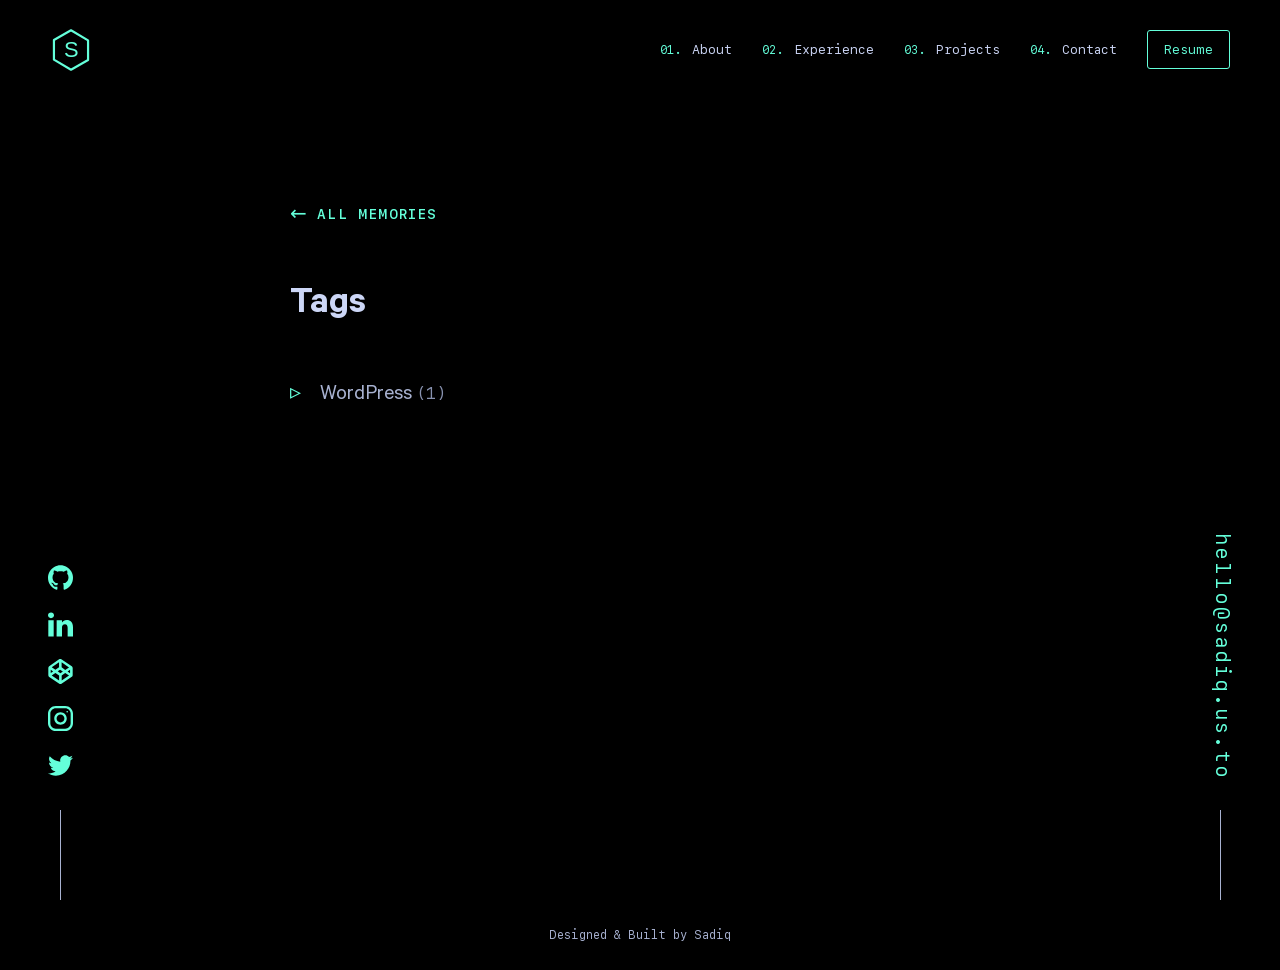
<file: pensieve/tags/index.html>
<!DOCTYPE html><html lang="en"><head><meta charSet="utf-8"/><meta http-equiv="x-ua-compatible" content="ie=edge"/><meta name="viewport" content="width=device-width, initial-scale=1, shrink-to-fit=no"/><meta name="generator" content="Gatsby 4.25.8"/><meta data-react-helmet="true" name="description" content="Web Architect | Laravel | PHP | Building innovative sites: Portfolios, Stores, &amp; More | Let&#x27;s innovate!"/><meta data-react-helmet="true" name="keywords" content="Sadiq, Software Developer, Laravel Developer, PHP Developer"/><meta data-react-helmet="true" name="google-site-verification" content=""/><meta data-react-helmet="true" property="og:title" content="Sadiq Ahmed | Software Developer | Backend Developer"/><meta data-react-helmet="true" property="og:description" content="Web Architect | Laravel | PHP | Building innovative sites: Portfolios, Stores, &amp; More | Let&#x27;s innovate!"/><meta data-react-helmet="true" property="og:type" content="website"/><meta data-react-helmet="true" property="og:url" content="https://sadiq.us.to"/><meta data-react-helmet="true" property="og:site_name" content="Sadiq Ahmed | Software Developer | Backend Developer"/><meta data-react-helmet="true" property="og:image" content="https://sadiq.us.to/static/og-89160bcdab989258590b2511dccfacc6.png"/><meta data-react-helmet="true" property="og:image:width" content="1200"/><meta data-react-helmet="true" property="og:image:height" content="630"/><meta data-react-helmet="true" property="og:image:type" content="image/png"/><meta data-react-helmet="true" property="og:locale" content="en_US"/><meta data-react-helmet="true" itemProp="name" content="Sadiq Ahmed | Software Developer | Backend Developer"/><meta data-react-helmet="true" itemProp="description" content="Web Architect | Laravel | PHP | Building innovative sites: Portfolios, Stores, &amp; More | Let&#x27;s innovate!"/><meta data-react-helmet="true" itemProp="image" content="https://sadiq.us.to/static/og-89160bcdab989258590b2511dccfacc6.png"/><meta data-react-helmet="true" name="twitter:card" content="summary_large_image"/><meta data-react-helmet="true" name="twitter:url" content="https://sadiq.us.to"/><meta data-react-helmet="true" name="twitter:site" content=""/><meta data-react-helmet="true" name="twitter:creator" content=""/><meta data-react-helmet="true" name="twitter:title" content="Sadiq Ahmed | Software Developer | Backend Developer"/><meta data-react-helmet="true" name="twitter:description" content="Web Architect | Laravel | PHP | Building innovative sites: Portfolios, Stores, &amp; More | Let&#x27;s innovate!"/><meta data-react-helmet="true" name="twitter:image" content="https://sadiq.us.to/static/og-89160bcdab989258590b2511dccfacc6.png"/><meta data-react-helmet="true" name="twitter:image:alt" content="Sadiq Ahmed | Software Developer | Backend Developer"/><meta data-react-helmet="true" name="msapplication-TileColor" content="#141414"/><meta data-react-helmet="true" name="theme-color" content="#141414"/><meta name="theme-color" content="#141414"/><title data-react-helmet="true" itemProp="name" lang="en">Sadiq Ahmed | Software Developer | Backend Developer</title><link data-react-helmet="true" rel="shortcut icon" href="/static/favicon-301231899d502cf8df46181371bc9a56.ico"/><link data-react-helmet="true" rel="apple-touch-icon" href="[data-uri]"/><link data-react-helmet="true" rel="icon" type="image/png" sizes="192x192" href="[data-uri]"/><link data-react-helmet="true" rel="icon" type="image/png" sizes="32x32" href="[data-uri]"/><link data-react-helmet="true" rel="icon" type="image/png" sizes="16x16" href="[data-uri]"/><style data-styled="" data-styled-version="5.3.11">@font-face{font-family:'Calibre';src:url(/static/Calibre-Light-395f9d9bfcc0ae2ef5ffb3ddfcc80534.woff2) format('woff2'),url(/static/Calibre-Light-bed6f4c0009a517bd305c0f948ec5998.woff) format('woff'),url(/static/Calibre-Light-747b2e5e6d3f057e2b1271fb3062df4a.ttf) format('truetype');font-weight:300;font-style:normal;}/*!sc*/
@font-face{font-family:'Calibre';src:url(/static/Calibre-LightItalic-fd5ed43896ae954a0c3f27416fe4f073.woff2) format('woff2'),url(/static/Calibre-LightItalic-6dbedbbaf29da86f5f5b2b7406ade943.woff) format('woff'),url(/static/Calibre-LightItalic-e2841659f2a585a23bff940e8f6056d3.ttf) format('truetype');font-weight:300;font-style:italic;}/*!sc*/
@font-face{font-family:'Calibre';src:url(/static/Calibre-Regular-b0d4cbb1201155ddccc21d1b8059a670.woff2) format('woff2'),url(/static/Calibre-Regular-98526589fa32315c552129869e08427e.woff) format('woff'),url(/static/Calibre-Regular-5953fa35a6c05f584064b49834274f84.ttf) format('truetype');font-weight:normal;font-style:normal;}/*!sc*/
@font-face{font-family:'Calibre';src:url(/static/Calibre-RegularItalic-5f875bd7b669f1e11b622d4d6d71b5b0.woff2) format('woff2'),url(/static/Calibre-RegularItalic-57371b9e514dbbe9da31dad1a298de2d.woff) format('woff'),url(/static/Calibre-RegularItalic-6153d566cd6b653cc2ecf8fff675b747.ttf) format('truetype');font-weight:normal;font-style:italic;}/*!sc*/
@font-face{font-family:'Calibre';src:url(/static/Calibre-Medium-568dce56f869a519a015d3b69443b067.woff2) format('woff2'),url(/static/Calibre-Medium-46693d9b57a6b8a657b5393258f6e899.woff) format('woff'),url(/static/Calibre-Medium-c75a2cfb4c06fd961b18a14e3d01f49c.ttf) format('truetype');font-weight:500;font-style:normal;}/*!sc*/
@font-face{font-family:'Calibre';src:url(/static/Calibre-MediumItalic-7aa140573fd9ed30ae01e117c418b12b.woff2) format('woff2'),url(/static/Calibre-MediumItalic-aa285f95879aa2c2d26b228d5e422da6.woff) format('woff'),url(/static/Calibre-MediumItalic-54eefde850c5dd10e9ba35e2b6ffb52a.ttf) format('truetype');font-weight:500;font-style:italic;}/*!sc*/
@font-face{font-family:'Calibre';src:url(/static/Calibre-Semibold-94fc73852539d6733dc0d80252c5e3fb.woff2) format('woff2'),url(/static/Calibre-Semibold-6972688a249bd53a6c7e69a89e50cdd6.woff) format('woff'),url(/static/Calibre-Semibold-0208f194a01d73daec7a4d915b641a1e.ttf) format('truetype');font-weight:600;font-style:normal;}/*!sc*/
@font-face{font-family:'Calibre';src:url(/static/Calibre-SemiboldItalic-5f04bffe7ce988169806d66e417a966a.woff2) format('woff2'),url(/static/Calibre-SemiboldItalic-ad4bd95abee7bca1bdd6a93398f84a04.woff) format('woff'),url(/static/Calibre-SemiboldItalic-09946cbf0c10dc4d1447ca8442058731.ttf) format('truetype');font-weight:600;font-style:italic;}/*!sc*/
@font-face{font-family:'SF Mono';src:url(/static/SFMono-Regular-8799e6387338d58f2f137df821c86eb4.woff2) format('woff2'),url(/static/SFMono-Regular-e36fa5257c93fc7711eae342068f9eda.woff) format('woff'),url(/static/SFMono-Regular-04c2f44851d26268afe8f56503f5b672.ttf) format('truetype');font-weight:normal;font-style:normal;}/*!sc*/
@font-face{font-family:'SF Mono';src:url(/static/SFMono-RegularItalic-a596917f86217b40000ff1b894cd0e52.woff2) format('woff2'),url(/static/SFMono-RegularItalic-3a20a00dfdeb4ba538473fa7bf625cbd.woff) format('woff'),url(/static/SFMono-RegularItalic-f8e0001df4ca100d2de026d7b7cd5ab5.ttf) format('truetype');font-weight:normal;font-style:italic;}/*!sc*/
@font-face{font-family:'SF Mono';src:url(/static/SFMono-Medium-4264e9158af16004177ba07cccd40442.woff2) format('woff2'),url(/static/SFMono-Medium-315f324cb40775f82e34eae859bd2618.woff) format('woff'),url(/static/SFMono-Medium-26e2b78a923bee127a72d46579c432d3.ttf) format('truetype');font-weight:500;font-style:normal;}/*!sc*/
@font-face{font-family:'SF Mono';src:url(/static/SFMono-MediumItalic-08569d8e67fa575091519089768d2135.woff2) format('woff2'),url(/static/SFMono-MediumItalic-44eb696cddc47f6012d679e1017d1945.woff) format('woff'),url(/static/SFMono-MediumItalic-fc55a344c2a9f1128724860d82a3322b.ttf) format('truetype');font-weight:500;font-style:italic;}/*!sc*/
@font-face{font-family:'SF Mono';src:url(/static/SFMono-Semibold-6e6f6c93f4bdf9cbd090c60e97a017e2.woff2) format('woff2'),url(/static/SFMono-Semibold-ee054046915420413d0068fb1e7105c3.woff) format('woff'),url(/static/SFMono-Semibold-233f868a2fd7fb2b21bbb6246cebddfe.ttf) format('truetype');font-weight:600;font-style:normal;}/*!sc*/
@font-face{font-family:'SF Mono';src:url(/static/SFMono-SemiboldItalic-9a0ae6382e12c5e28a7342ffb41cf4da.woff2) format('woff2'),url(/static/SFMono-SemiboldItalic-10eb596e904940cd1aebb2cc6286015c.woff) format('woff'),url(/static/SFMono-SemiboldItalic-4373d817004bd5dc253e0dba90839565.ttf) format('truetype');font-weight:600;font-style:italic;}/*!sc*/
html{box-sizing:border-box;width:100%;}/*!sc*/
*,*:before,*:after{box-sizing:inherit;}/*!sc*/
body{margin:0;width:100%;min-height:100%;overflow-x:hidden;-moz-osx-font-smoothing:grayscale;-webkit-font-smoothing:antialiased;background-color:#000000;color:#8892b0;line-height:1.3;font-family:Calibre,San Francisco,SF Pro Text,-apple-system,system-ui,BlinkMacSystemFont,Roboto,Helvetica Neue,Segoe UI,Arial,sans-serif;font-size:20px;}/*!sc*/
@media (max-width:30em){body{font-size:18px;}}/*!sc*/
body.hidden{overflow:hidden;}/*!sc*/
body.blur{overflow:hidden;}/*!sc*/
body.blur #root > #content > *{-webkit-filter:blur(5px) brightness(0.7);filter:blur(5px) brightness(0.7);-webkit-transition:all 0.25s cubic-bezier(0.645,0.045,0.355,1);transition:all 0.25s cubic-bezier(0.645,0.045,0.355,1);pointer-events:none;-webkit-user-select:none;-moz-user-select:none;-ms-user-select:none;user-select:none;}/*!sc*/
::selection{background-color:#8892b0;color:#ccd6f6;}/*!sc*/
#root{min-height:100vh;display:grid;grid-template-rows:1fr auto;grid-template-columns:100%;}/*!sc*/
h1,h2,h3,h4,h5,h6{font-weight:600;color:#ccd6f6;margin:0 0 10px 0;}/*!sc*/
h1.big-title{font-size:80px;line-height:1.1;margin:0;}/*!sc*/
@media (max-width:62.5em){h1.big-title{font-size:70px;}}/*!sc*/
@media (max-width:48em){h1.big-title{font-size:60px;}}/*!sc*/
@media (max-width:30em){h1.big-title{font-size:50px;}}/*!sc*/
@media (max-width:23.5em){h1.big-title{font-size:40px;}}/*!sc*/
h1.medium-title{font-size:60px;line-height:1.1;margin:0;}/*!sc*/
@media (max-width:62.5em){h1.medium-title{font-size:50px;}}/*!sc*/
@media (max-width:48em){h1.medium-title{font-size:40px;}}/*!sc*/
img{width:100%;max-width:100%;vertical-align:middle;}/*!sc*/
img[alt=""],img:not([alt]){-webkit-filter:blur(5px);filter:blur(5px);}/*!sc*/
svg{width:100%;height:100%;fill:currentColor;vertical-align:middle;}/*!sc*/
a{display:inline-block;-webkit-text-decoration:none;text-decoration:none;-webkit-text-decoration-skip-ink:auto;text-decoration-skip-ink:auto;color:inherit;position:relative;-webkit-transition:all 0.25s cubic-bezier(0.645,0.045,0.355,1);transition:all 0.25s cubic-bezier(0.645,0.045,0.355,1);cursor:pointer;}/*!sc*/
a:hover,a:focus{color:#64ffda;}/*!sc*/
button{cursor:pointer;border:0;border-radius:0;}/*!sc*/
input,textarea{border-radius:0;outline:0;}/*!sc*/
input:focus,textarea:focus{outline:0;}/*!sc*/
input:focus::-webkit-input-placeholder,textarea:focus::-webkit-input-placeholder,input:active::-webkit-input-placeholder,textarea:active::-webkit-input-placeholder{opacity:0.5;}/*!sc*/
input:focus::-moz-placeholder,textarea:focus::-moz-placeholder,input:active::-moz-placeholder,textarea:active::-moz-placeholder{opacity:0.5;}/*!sc*/
input:focus:-ms-input-placeholder,textarea:focus:-ms-input-placeholder,input:active:-ms-input-placeholder,textarea:active:-ms-input-placeholder{opacity:0.5;}/*!sc*/
input:focus::placeholder,textarea:focus::placeholder,input:active::placeholder,textarea:active::placeholder{opacity:0.5;}/*!sc*/
p{margin:0 0 15px 0;}/*!sc*/
p > a{display:inline-block;-webkit-text-decoration:none;text-decoration:none;-webkit-text-decoration-skip-ink:auto;text-decoration-skip-ink:auto;position:relative;-webkit-transition:all 0.25s cubic-bezier(0.645,0.045,0.355,1);transition:all 0.25s cubic-bezier(0.645,0.045,0.355,1);cursor:pointer;color:#64ffda;}/*!sc*/
p > a:hover,p > a:focus,p > a:active{color:#64ffda;outline:0;}/*!sc*/
p > a:hover:after,p > a:focus:after,p > a:active:after{width:100%;}/*!sc*/
p > a:hover > *,p > a:focus > *,p > a:active > *{color:#64ffda !important;-webkit-transition:all 0.25s cubic-bezier(0.645,0.045,0.355,1);transition:all 0.25s cubic-bezier(0.645,0.045,0.355,1);}/*!sc*/
p > a:after{content:'';display:block;width:0;height:1px;position:relative;bottom:0.37em;background-color:#64ffda;-webkit-transition:all 0.25s cubic-bezier(0.645,0.045,0.355,1);transition:all 0.25s cubic-bezier(0.645,0.045,0.355,1);opacity:0.5;}/*!sc*/
p > code{background-color:#0a192f;color:#e6f1ff;font-size:14px;border-radius:3px;padding:0.3em 0.5em;}/*!sc*/
ul.fancy-list{padding:0;margin:0;list-style:none;font-size:18px;}/*!sc*/
ul.fancy-list li{position:relative;padding-left:30px;margin-bottom:10px;}/*!sc*/
ul.fancy-list li:before{content:'▹';position:absolute;left:0;color:#64ffda;}/*!sc*/
blockquote{border-left-color:#64ffda;border-left-style:solid;border-left-width:1px;margin-left:0px;margin-right:0px;padding-left:1.5rem;}/*!sc*/
blockquote p{font-style:italic;font-size:24px;}/*!sc*/
hr{background-color:#0a192f;height:1px;border-width:0px;border-style:initial;border-color:initial;border-image:initial;margin:1rem;}/*!sc*/
code{font-family:SF Mono,Fira Code,Fira Mono,Roboto Mono,Lucida Console,Monaco,monospace;font-size:16px;}/*!sc*/
#logo{color:#64ffda;}/*!sc*/
.overline{color:#64ffda;font-family:SF Mono,Fira Code,Fira Mono,Roboto Mono,Lucida Console,Monaco,monospace;font-size:16px;font-weight:normal;}/*!sc*/
.subtitle{color:#64ffda;margin:0 0 20px 0;font-size:16px;font-family:SF Mono,Fira Code,Fira Mono,Roboto Mono,Lucida Console,Monaco,monospace;font-weight:normal;line-height:1.5;}/*!sc*/
@media (max-width:62.5em){.subtitle{font-size:14px;}}/*!sc*/
@media (max-width:48em){.subtitle{font-size:13px;}}/*!sc*/
.subtitle a{display:inline-block;-webkit-text-decoration:none;text-decoration:none;-webkit-text-decoration-skip-ink:auto;text-decoration-skip-ink:auto;position:relative;-webkit-transition:all 0.25s cubic-bezier(0.645,0.045,0.355,1);transition:all 0.25s cubic-bezier(0.645,0.045,0.355,1);cursor:pointer;color:#64ffda;line-height:1.5;}/*!sc*/
.subtitle a:hover,.subtitle a:focus,.subtitle a:active{color:#64ffda;outline:0;}/*!sc*/
.subtitle a:hover:after,.subtitle a:focus:after,.subtitle a:active:after{width:100%;}/*!sc*/
.subtitle a:hover > *,.subtitle a:focus > *,.subtitle a:active > *{color:#64ffda !important;-webkit-transition:all 0.25s cubic-bezier(0.645,0.045,0.355,1);transition:all 0.25s cubic-bezier(0.645,0.045,0.355,1);}/*!sc*/
.subtitle a:after{content:'';display:block;width:0;height:1px;position:relative;bottom:0.37em;background-color:#64ffda;-webkit-transition:all 0.25s cubic-bezier(0.645,0.045,0.355,1);transition:all 0.25s cubic-bezier(0.645,0.045,0.355,1);opacity:0.5;}/*!sc*/
.breadcrumb{display:-webkit-box;display:-webkit-flex;display:-ms-flexbox;display:flex;-webkit-align-items:center;-webkit-box-align:center;-ms-flex-align:center;align-items:center;margin-bottom:50px;color:#64ffda;}/*!sc*/
.breadcrumb .arrow{display:block;margin-right:10px;padding-top:4px;}/*!sc*/
.breadcrumb a{display:inline-block;-webkit-text-decoration:none;text-decoration:none;-webkit-text-decoration-skip-ink:auto;text-decoration-skip-ink:auto;position:relative;-webkit-transition:all 0.25s cubic-bezier(0.645,0.045,0.355,1);transition:all 0.25s cubic-bezier(0.645,0.045,0.355,1);cursor:pointer;color:#64ffda;font-family:SF Mono,Fira Code,Fira Mono,Roboto Mono,Lucida Console,Monaco,monospace;font-size:14px;font-weight:bold;line-height:1.5;text-transform:uppercase;-webkit-letter-spacing:0.1em;-moz-letter-spacing:0.1em;-ms-letter-spacing:0.1em;letter-spacing:0.1em;}/*!sc*/
.breadcrumb a:hover,.breadcrumb a:focus,.breadcrumb a:active{color:#64ffda;outline:0;}/*!sc*/
.breadcrumb a:hover:after,.breadcrumb a:focus:after,.breadcrumb a:active:after{width:100%;}/*!sc*/
.breadcrumb a:hover > *,.breadcrumb a:focus > *,.breadcrumb a:active > *{color:#64ffda !important;-webkit-transition:all 0.25s cubic-bezier(0.645,0.045,0.355,1);transition:all 0.25s cubic-bezier(0.645,0.045,0.355,1);}/*!sc*/
.breadcrumb a:after{content:'';display:block;width:0;height:1px;position:relative;bottom:0.37em;background-color:#64ffda;-webkit-transition:all 0.25s cubic-bezier(0.645,0.045,0.355,1);transition:all 0.25s cubic-bezier(0.645,0.045,0.355,1);opacity:0.5;}/*!sc*/
.gatsby-image-outer-wrapper{height:100%;}/*!sc*/
.fadeup-enter{opacity:0.01;-webkit-transform:translateY(20px);-ms-transform:translateY(20px);transform:translateY(20px);-webkit-transition:opacity 300ms cubic-bezier(0.645,0.045,0.355,1),-webkit-transform 300ms cubic-bezier(0.645,0.045,0.355,1);-webkit-transition:opacity 300ms cubic-bezier(0.645,0.045,0.355,1),transform 300ms cubic-bezier(0.645,0.045,0.355,1);transition:opacity 300ms cubic-bezier(0.645,0.045,0.355,1),transform 300ms cubic-bezier(0.645,0.045,0.355,1);}/*!sc*/
.fadeup-enter-active{opacity:1;-webkit-transform:translateY(0px);-ms-transform:translateY(0px);transform:translateY(0px);-webkit-transition:opacity 300ms cubic-bezier(0.645,0.045,0.355,1),-webkit-transform 300ms cubic-bezier(0.645,0.045,0.355,1);-webkit-transition:opacity 300ms cubic-bezier(0.645,0.045,0.355,1),transform 300ms cubic-bezier(0.645,0.045,0.355,1);transition:opacity 300ms cubic-bezier(0.645,0.045,0.355,1),transform 300ms cubic-bezier(0.645,0.045,0.355,1);}/*!sc*/
.fadedown-enter{opacity:0.01;-webkit-transform:translateY(-20px);-ms-transform:translateY(-20px);transform:translateY(-20px);-webkit-transition:opacity 300ms cubic-bezier(0.645,0.045,0.355,1),-webkit-transform 300ms cubic-bezier(0.645,0.045,0.355,1);-webkit-transition:opacity 300ms cubic-bezier(0.645,0.045,0.355,1),transform 300ms cubic-bezier(0.645,0.045,0.355,1);transition:opacity 300ms cubic-bezier(0.645,0.045,0.355,1),transform 300ms cubic-bezier(0.645,0.045,0.355,1);}/*!sc*/
.fadedown-enter-active{opacity:1;-webkit-transform:translateY(0px);-ms-transform:translateY(0px);transform:translateY(0px);-webkit-transition:opacity 300ms cubic-bezier(0.645,0.045,0.355,1),-webkit-transform 300ms cubic-bezier(0.645,0.045,0.355,1);-webkit-transition:opacity 300ms cubic-bezier(0.645,0.045,0.355,1),transform 300ms cubic-bezier(0.645,0.045,0.355,1);transition:opacity 300ms cubic-bezier(0.645,0.045,0.355,1),transform 300ms cubic-bezier(0.645,0.045,0.355,1);}/*!sc*/
.fade-enter{opacity:0.01;-webkit-transition:opacity 1000ms cubic-bezier(0.645,0.045,0.355,1);transition:opacity 1000ms cubic-bezier(0.645,0.045,0.355,1);}/*!sc*/
.fade-enter-active{opacity:1;-webkit-transition:opacity 1000ms cubic-bezier(0.645,0.045,0.355,1);transition:opacity 1000ms cubic-bezier(0.645,0.045,0.355,1);}/*!sc*/
.gatsby-highlight{background-color:#112340;border-radius:3px;margin:2em 0;padding:1.25em;overflow:auto;position:relative;font-family:SF Mono,Fira Code,Fira Mono,Roboto Mono,Lucida Console,Monaco,monospace;font-size:16px;}/*!sc*/
.gatsby-highlight code[class*='language-'],.gatsby-highlight pre[class*='language-']{height:auto !important;font-size:14px;line-height:1.5;white-space:pre;word-spacing:normal;word-break:normal;word-wrap:normal;tab-size:2;-webkit-hyphens:none;-moz-hyphens:none;-ms-hyphens:none;hyphens:none;}/*!sc*/
.gatsby-highlight pre[class*='language-']{background-color:transparent;margin:0;padding:0;overflow:initial;float:left;min-width:100%;padding-top:2em;}/*!sc*/
.gatsby-code-title{padding:1em 1.5em;font-family:SF Mono,Fira Code,Fira Mono,Roboto Mono,Lucida Console,Monaco,monospace;font-size:13px;background-color:#112340;color:#a2aabc;border-top-left-radius:3px;border-top-right-radius:3px;border-bottom:1px solid #1d2d50;}/*!sc*/
.gatsby-code-title + .gatsby-highlight{margin-top:0;border-top-left-radius:0;border-top-right-radius:0;}/*!sc*/
.gatsby-highlight-code-line{display:block;background-color:#1d2d50;border-left:2px solid #64ffda;padding-left:calc(1em + 2px);padding-right:1em;margin-right:-1.35em;margin-left:-1.35em;}/*!sc*/
.gatsby-highlight pre[class*='language-']::before{background:#0a192f;color:#e6f1ff;font-size:12px;font-family:SF Mono,Fira Code,Fira Mono,Roboto Mono,Lucida Console,Monaco,monospace;line-height:1.5;-webkit-letter-spacing:0.1em;-moz-letter-spacing:0.1em;-ms-letter-spacing:0.1em;letter-spacing:0.1em;text-transform:uppercase;border-radius:0 0 3px 3px;position:absolute;top:0;left:1.25rem;padding:0.25rem 0.5rem;}/*!sc*/
.gatsby-highlight pre[class='language-javascript']::before{content:'js';}/*!sc*/
.gatsby-highlight pre[class='language-js']::before{content:'js';}/*!sc*/
.gatsby-highlight pre[class='language-jsx']::before{content:'jsx';}/*!sc*/
.gatsby-highlight pre[class='language-graphql']::before{content:'GraphQL';}/*!sc*/
.gatsby-highlight pre[class='language-html']::before{content:'html';}/*!sc*/
.gatsby-highlight pre[class='language-css']::before{content:'css';}/*!sc*/
.gatsby-highlight pre[class='language-mdx']::before{content:'mdx';}/*!sc*/
.gatsby-highlight pre[class='language-shell']::before{content:'shell';}/*!sc*/
.gatsby-highlight pre[class='language-sh']::before{content:'sh';}/*!sc*/
.gatsby-highlight pre[class='language-bash']::before{content:'bash';}/*!sc*/
.gatsby-highlight pre[class='language-yaml']::before{content:'yaml';}/*!sc*/
.gatsby-highlight pre[class='language-markdown']::before{content:'md';}/*!sc*/
.gatsby-highlight pre[class='language-json']::before,.gatsby-highlight pre[class='language-json5']::before{content:'json';}/*!sc*/
.gatsby-highlight pre[class='language-diff']::before{content:'diff';}/*!sc*/
.gatsby-highlight pre[class='language-text']::before{content:'text';}/*!sc*/
.gatsby-highlight pre[class='language-flow']::before{content:'flow';}/*!sc*/
.token{display:inline;}/*!sc*/
.token.comment,.token.block-comment,.token.prolog,.token.doctype,.token.cdata{color:#8695b799;}/*!sc*/
.token.punctuation{color:#a2aabc;}/*!sc*/
.token.namespace,.token.deleted{color:#ef6b73;}/*!sc*/
.token.function-name,.token.function,.token.class-name,.token.constant,.token.symbol{color:#ffd580;}/*!sc*/
.token.attr-name,.token.operator,.token.rule{color:#ffae57;}/*!sc*/
.token.keyword,.token.boolean,.token.number,.token.property{color:#c3a6ff;}/*!sc*/
.token.tag,.token.selector,.token.important,.token.atrule,.token.builtin,.token.entity,.token.url{color:#5ccfe6;}/*!sc*/
.token.string,.token.char,.token.attr-value,.token.regex,.token.variable,.token.inserted{color:#bae67e;}/*!sc*/
.token.important,.token.bold{font-weight:bold;}/*!sc*/
.token.italic{font-style:italic;}/*!sc*/
.token.entity{cursor:help;}/*!sc*/
.namespace{opacity:0.7;}/*!sc*/
data-styled.g1[id="sc-global-dqEkJN1"]{content:"sc-global-dqEkJN1,"}/*!sc*/
.dBJwgz{padding:0 150px;margin:0 auto;width:100%;max-width:1600px;min-height:100vh;padding-top:200px;padding-bottom:200px;}/*!sc*/
@media (max-width:62.5em){.dBJwgz{padding:0 100px;}}/*!sc*/
@media (max-width:48em){.dBJwgz{padding:0 50px;}}/*!sc*/
@media (max-width:30em){.dBJwgz{padding:0 25px;}}/*!sc*/
@media (max-width:62.5em){.dBJwgz{padding-top:200px;padding-bottom:200px;}}/*!sc*/
@media (max-width:48em){.dBJwgz{padding-top:150px;padding-bottom:150px;}}/*!sc*/
@media (max-width:30em){.dBJwgz{padding-top:125px;padding-bottom:125px;}}/*!sc*/
.dBJwgz.fillHeight{padding-top:0;padding-bottom:0;}/*!sc*/
@media (max-width:62.5em){.dBJwgz.fillHeight{padding-top:0;padding-bottom:0;}}/*!sc*/
@media (max-width:48em){.dBJwgz.fillHeight{padding-top:0;padding-bottom:0;}}/*!sc*/
@media (max-width:30em){.dBJwgz.fillHeight{padding-top:0;padding-bottom:0;}}/*!sc*/
data-styled.g3[id="Main-sc-3ry67e-0"]{content:"dBJwgz,"}/*!sc*/
.gBcHDa{position:absolute;top:auto;left:-999px;width:1px;height:1px;overflow:hidden;z-index:-99;}/*!sc*/
.gBcHDa:focus,.gBcHDa:active{outline:0;color:#64ffda;background-color:#0a192f;border-radius:3px;padding:18px 23px;font-size:14px;font-family:SF Mono,Fira Code,Fira Mono,Roboto Mono,Lucida Console,Monaco,monospace;line-height:1;-webkit-text-decoration:none;text-decoration:none;cursor:pointer;-webkit-transition:all 0.25s cubic-bezier(0.645,0.045,0.355,1);transition:all 0.25s cubic-bezier(0.645,0.045,0.355,1);top:0;left:0;width:auto;height:auto;overflow:auto;z-index:99;}/*!sc*/
data-styled.g9[id="layout__SkipToContent-sc-egbg5r-0"]{content:"gBcHDa,"}/*!sc*/
.bnpuof{display:-webkit-box;display:-webkit-flex;display:-ms-flexbox;display:flex;-webkit-flex-direction:column;-ms-flex-direction:column;flex-direction:column;min-height:100vh;}/*!sc*/
data-styled.g10[id="layout__StyledContent-sc-egbg5r-1"]{content:"bnpuof,"}/*!sc*/
.ewUbBV{display:-webkit-box;display:-webkit-flex;display:-ms-flexbox;display:flex;-webkit-box-pack:justify;-webkit-justify-content:space-between;-ms-flex-pack:justify;justify-content:space-between;-webkit-align-items:center;-webkit-box-align:center;-ms-flex-align:center;align-items:center;position:fixed;top:0;padding:0px 50px;background-color:#000000;-webkit-transition:all 0.25s cubic-bezier(0.645,0.045,0.355,1);transition:all 0.25s cubic-bezier(0.645,0.045,0.355,1);z-index:11;-webkit-filter:none !important;filter:none !important;pointer-events:auto !important;-webkit-user-select:auto !important;-moz-user-select:auto !important;-ms-user-select:auto !important;user-select:auto !important;width:100%;height:100px;box-shadow:none;-webkit-transform:translateY( 0px );-ms-transform:translateY( 0px );transform:translateY( 0px );}/*!sc*/
@media (max-width:62.5em){.ewUbBV{padding:0 40px;}}/*!sc*/
@media (max-width:48em){.ewUbBV{padding:0 25px;}}/*!sc*/
data-styled.g13[id="nav__StyledContainer-sc-77fyu6-0"]{content:"ewUbBV,"}/*!sc*/
.fXHWou{display:-webkit-box;display:-webkit-flex;display:-ms-flexbox;display:flex;-webkit-box-pack:justify;-webkit-justify-content:space-between;-ms-flex-pack:justify;justify-content:space-between;-webkit-align-items:center;-webkit-box-align:center;-ms-flex-align:center;align-items:center;position:relative;width:100%;color:#ccd6f6;font-family:SF Mono,Fira Code,Fira Mono,Roboto Mono,Lucida Console,Monaco,monospace;counter-reset:item 0;z-index:12;}/*!sc*/
data-styled.g14[id="nav__StyledNav-sc-77fyu6-1"]{content:"fXHWou,"}/*!sc*/
.leWKTp{display:-webkit-box;display:-webkit-flex;display:-ms-flexbox;display:flex;-webkit-box-pack:center;-webkit-justify-content:center;-ms-flex-pack:center;justify-content:center;-webkit-align-items:center;-webkit-box-align:center;-ms-flex-align:center;align-items:center;}/*!sc*/
.leWKTp a{display:block;color:#64ffda;width:42px;height:42px;}/*!sc*/
.leWKTp a:hover svg,.leWKTp a:focus svg{fill:rgba(100,255,218,0.07);}/*!sc*/
.leWKTp a svg{fill:none;-webkit-transition:all 0.25s cubic-bezier(0.645,0.045,0.355,1);transition:all 0.25s cubic-bezier(0.645,0.045,0.355,1);-webkit-user-select:none;-moz-user-select:none;-ms-user-select:none;user-select:none;}/*!sc*/
data-styled.g15[id="nav__StyledLogo-sc-77fyu6-2"]{content:"leWKTp,"}/*!sc*/
.hTpCjI{display:-webkit-box;display:-webkit-flex;display:-ms-flexbox;display:flex;-webkit-box-pack:center;-webkit-justify-content:center;-ms-flex-pack:center;justify-content:center;-webkit-align-items:center;-webkit-box-align:center;-ms-flex-align:center;align-items:center;overflow:visible;margin:0 -12px 0 0;padding:15px;cursor:pointer;-webkit-transition-timing-function:linear;transition-timing-function:linear;-webkit-transition-duration:0.15s;transition-duration:0.15s;-webkit-transition-property:opacity,filter;transition-property:opacity,filter;text-transform:none;color:inherit;border:0;background-color:transparent;display:none;}/*!sc*/
@media (max-width:48em){.hTpCjI{display:-webkit-box;display:-webkit-flex;display:-ms-flexbox;display:flex;}}/*!sc*/
data-styled.g16[id="nav__StyledHamburger-sc-77fyu6-3"]{content:"hTpCjI,"}/*!sc*/
.avjFc{position:relative;display:inline-block;width:30px;height:24px;}/*!sc*/
data-styled.g17[id="nav__StyledHamburgerBox-sc-77fyu6-4"]{content:"avjFc,"}/*!sc*/
.YvvGT{background-color:#64ffda;position:absolute;width:30px;height:2px;border-radius:3px;top:50%;left:0;right:0;-webkit-transition-duration:0.22s;transition-duration:0.22s;-webkit-transition-property:-webkit-transform;-webkit-transition-property:transform;transition-property:transform;-webkit-transition-delay:0s;transition-delay:0s;-webkit-transform:rotate(0deg);-ms-transform:rotate(0deg);transform:rotate(0deg);-webkit-transition-timing-function:cubic-bezier( 0.55,0.055,0.675,0.19 );transition-timing-function:cubic-bezier( 0.55,0.055,0.675,0.19 );}/*!sc*/
.YvvGT:before,.YvvGT:after{content:'';display:block;background-color:#64ffda;position:absolute;left:auto;right:0;width:30px;height:2px;-webkit-transition-timing-function:ease;transition-timing-function:ease;-webkit-transition-duration:0.15s;transition-duration:0.15s;-webkit-transition-property:-webkit-transform;-webkit-transition-property:transform;transition-property:transform;border-radius:4px;}/*!sc*/
.YvvGT:before{width:120%;top:-10px;opacity:1;-webkit-transition:top 0.1s ease-in 0.25s,opacity 0.1s ease-in;transition:top 0.1s ease-in 0.25s,opacity 0.1s ease-in;}/*!sc*/
.YvvGT:after{width:80%;bottom:-10px;-webkit-transform:rotate(0);-ms-transform:rotate(0);transform:rotate(0);-webkit-transition:bottom 0.1s ease-in 0.25s,-webkit-transform 0.22s cubic-bezier(0.55,0.055,0.675,0.19);-webkit-transition:bottom 0.1s ease-in 0.25s,transform 0.22s cubic-bezier(0.55,0.055,0.675,0.19);transition:bottom 0.1s ease-in 0.25s,transform 0.22s cubic-bezier(0.55,0.055,0.675,0.19);}/*!sc*/
data-styled.g18[id="nav__StyledHamburgerInner-sc-77fyu6-5"]{content:"YvvGT,"}/*!sc*/
.jJvden{display:-webkit-box;display:-webkit-flex;display:-ms-flexbox;display:flex;-webkit-align-items:center;-webkit-box-align:center;-ms-flex-align:center;align-items:center;}/*!sc*/
@media (max-width:48em){.jJvden{display:none;}}/*!sc*/
data-styled.g19[id="nav__StyledLink-sc-77fyu6-6"]{content:"jJvden,"}/*!sc*/
.lfMeJw{display:-webkit-box;display:-webkit-flex;display:-ms-flexbox;display:flex;-webkit-box-pack:justify;-webkit-justify-content:space-between;-ms-flex-pack:justify;justify-content:space-between;-webkit-align-items:center;-webkit-box-align:center;-ms-flex-align:center;align-items:center;padding:0;margin:0;list-style:none;}/*!sc*/
data-styled.g20[id="nav__StyledList-sc-77fyu6-7"]{content:"lfMeJw,"}/*!sc*/
.bEOuJe{margin:0 10px;position:relative;font-size:13px;counter-increment:item 1;}/*!sc*/
.bEOuJe:before{content:'0' counter(item) '.';text-align:right;color:#64ffda;font-size:12px;}/*!sc*/
data-styled.g21[id="nav__StyledListItem-sc-77fyu6-8"]{content:"bEOuJe,"}/*!sc*/
.elVnZv{padding:12px 10px;}/*!sc*/
data-styled.g22[id="nav__StyledListLink-sc-77fyu6-9"]{content:"elVnZv,"}/*!sc*/
.iXHrxR{color:#64ffda;background-color:transparent;border:1px solid #64ffda;border-radius:3px;padding:0.75rem 1rem;font-size:13px;font-family:SF Mono,Fira Code,Fira Mono,Roboto Mono,Lucida Console,Monaco,monospace;line-height:1;-webkit-text-decoration:none;text-decoration:none;cursor:pointer;-webkit-transition:all 0.25s cubic-bezier(0.645,0.045,0.355,1);transition:all 0.25s cubic-bezier(0.645,0.045,0.355,1);margin-left:10px;font-size:13px;}/*!sc*/
.iXHrxR:hover,.iXHrxR:focus,.iXHrxR:active{background-color:rgba(100,255,218,0.07);}/*!sc*/
.iXHrxR:after{display:none !important;}/*!sc*/
data-styled.g23[id="nav__StyledResumeButton-sc-77fyu6-10"]{content:"iXHrxR,"}/*!sc*/
.keieMO{position:fixed;top:0;bottom:0;right:0;width:100%;height:100vh;z-index:10;outline:0;-webkit-transition:all 0.25s cubic-bezier(0.645,0.045,0.355,1);transition:all 0.25s cubic-bezier(0.645,0.045,0.355,1);-webkit-transform:translateX(100vw);-ms-transform:translateX(100vw);transform:translateX(100vw);visibility:hidden;display:none;}/*!sc*/
@media (max-width:48em){.keieMO{display:block;}}/*!sc*/
data-styled.g24[id="menu__StyledContainer-sc-2t194n-0"]{content:"keieMO,"}/*!sc*/
.inRtsc{display:-webkit-box;display:-webkit-flex;display:-ms-flexbox;display:flex;-webkit-box-pack:center;-webkit-justify-content:center;-ms-flex-pack:center;justify-content:center;-webkit-align-items:center;-webkit-box-align:center;-ms-flex-align:center;align-items:center;-webkit-flex-direction:column;-ms-flex-direction:column;flex-direction:column;background-color:#0a192f;padding:50px;width:50vw;height:100%;position:relative;right:0;margin-left:auto;font-family:SF Mono,Fira Code,Fira Mono,Roboto Mono,Lucida Console,Monaco,monospace;box-shadow:-10px 0px 30px -15px rgba(10,25,47,1);}/*!sc*/
@media (max-width:37.5em){.inRtsc{padding:25px;}}/*!sc*/
@media (max-width:30em){.inRtsc{width:75vw;}}/*!sc*/
@media (max-width:20.625em){.inRtsc{padding:10px;}}/*!sc*/
data-styled.g25[id="menu__Sidebar-sc-2t194n-1"]{content:"inRtsc,"}/*!sc*/
.swcEl{display:-webkit-box;display:-webkit-flex;display:-ms-flexbox;display:flex;-webkit-box-pack:justify;-webkit-justify-content:space-between;-ms-flex-pack:justify;justify-content:space-between;-webkit-align-items:center;-webkit-box-align:center;-ms-flex-align:center;align-items:center;width:100%;-webkit-flex-direction:column;-ms-flex-direction:column;flex-direction:column;text-align:center;color:#ccd6f6;}/*!sc*/
data-styled.g26[id="menu__NavLinks-sc-2t194n-2"]{content:"swcEl,"}/*!sc*/
.kCyAjk{padding:0;margin:0;list-style:none;width:100%;}/*!sc*/
data-styled.g27[id="menu__NavList-sc-2t194n-3"]{content:"kCyAjk,"}/*!sc*/
.invswx{margin:0 auto 20px;position:relative;font-size:18px;counter-increment:item 1;}/*!sc*/
@media (max-width:37.5em){.invswx{margin:0 auto 10px;font-size:16px;}}/*!sc*/
@media (max-width:20.625em){.invswx{font-size:13px;}}/*!sc*/
.invswx:before{display:block;content:'0' counter(item) '.';color:#64ffda;font-size:14px;margin-bottom:5px;}/*!sc*/
data-styled.g28[id="menu__NavListItem-sc-2t194n-4"]{content:"invswx,"}/*!sc*/
.kjmCDw{display:inline-block;-webkit-text-decoration:none;text-decoration:none;-webkit-text-decoration-skip-ink:auto;text-decoration-skip-ink:auto;color:inherit;position:relative;-webkit-transition:all 0.25s cubic-bezier(0.645,0.045,0.355,1);transition:all 0.25s cubic-bezier(0.645,0.045,0.355,1);cursor:pointer;padding:3px 20px 20px;width:100%;}/*!sc*/
.kjmCDw:hover,.kjmCDw:active,.kjmCDw:focus{color:#64ffda;outline:0;}/*!sc*/
data-styled.g29[id="menu__NavLink-sc-2t194n-5"]{content:"kjmCDw,"}/*!sc*/
.iGvPbJ{color:#64ffda;background-color:transparent;border:1px solid #64ffda;border-radius:3px;padding:1.25rem 1.75rem;font-size:14px;font-family:SF Mono,Fira Code,Fira Mono,Roboto Mono,Lucida Console,Monaco,monospace;line-height:1;-webkit-text-decoration:none;text-decoration:none;cursor:pointer;-webkit-transition:all 0.25s cubic-bezier(0.645,0.045,0.355,1);transition:all 0.25s cubic-bezier(0.645,0.045,0.355,1);padding:18px 50px;margin:10% auto 0;width:-webkit-max-content;width:-moz-max-content;width:max-content;}/*!sc*/
.iGvPbJ:hover,.iGvPbJ:focus,.iGvPbJ:active{background-color:rgba(100,255,218,0.07);}/*!sc*/
.iGvPbJ:after{display:none !important;}/*!sc*/
data-styled.g30[id="menu__ResumeLink-sc-2t194n-6"]{content:"iGvPbJ,"}/*!sc*/
.gjbzXh{width:40px;position:fixed;bottom:0;left:40px;right:auto;z-index:10;color:#64ffda;}/*!sc*/
@media (max-width:62.5em){.gjbzXh{right:25px;}}/*!sc*/
@media (max-width:48em){.gjbzXh{display:none;}}/*!sc*/
.gTKtZF{width:40px;position:fixed;bottom:0;left:auto;right:40px;z-index:10;color:#64ffda;}/*!sc*/
@media (max-width:62.5em){.gTKtZF{right:25px;}}/*!sc*/
@media (max-width:48em){.gTKtZF{display:none;}}/*!sc*/
data-styled.g31[id="side__StyledContainer-sc-18y99l7-0"]{content:"gjbzXh,gTKtZF,"}/*!sc*/
.gNugDW{display:-webkit-box;display:-webkit-flex;display:-ms-flexbox;display:flex;-webkit-flex-direction:column;-ms-flex-direction:column;flex-direction:column;-webkit-align-items:center;-webkit-box-align:center;-ms-flex-align:center;align-items:center;padding:0;margin:0;list-style:none;}/*!sc*/
.gNugDW:after{content:'';display:block;width:1px;height:90px;margin:0 auto;background-color:#a8b2d1;}/*!sc*/
.gNugDW li:last-of-type{margin-bottom:20px;}/*!sc*/
data-styled.g32[id="social__StyledList-sc-j1y40r-0"]{content:"gNugDW,"}/*!sc*/
.GJiys{padding:10px;}/*!sc*/
.GJiys:hover,.GJiys:focus{-webkit-transform:translateY(-3px);-ms-transform:translateY(-3px);transform:translateY(-3px);}/*!sc*/
.GJiys svg{width:25px;height:25px;}/*!sc*/
data-styled.g33[id="social__StyledLink-sc-j1y40r-1"]{content:"GJiys,"}/*!sc*/
.izUCIl{display:-webkit-box;display:-webkit-flex;display:-ms-flexbox;display:flex;-webkit-flex-direction:column;-ms-flex-direction:column;flex-direction:column;-webkit-align-items:center;-webkit-box-align:center;-ms-flex-align:center;align-items:center;position:relative;}/*!sc*/
.izUCIl:after{content:'';display:block;width:1px;height:90px;margin:0 auto;background-color:#a8b2d1;}/*!sc*/
data-styled.g34[id="email__StyledLinkWrapper-sc-1fu3fru-0"]{content:"izUCIl,"}/*!sc*/
.kAjoqm{font-family:SF Mono,Fira Code,Fira Mono,Roboto Mono,Lucida Console,Monaco,monospace;-webkit-letter-spacing:0.1em;-moz-letter-spacing:0.1em;-ms-letter-spacing:0.1em;letter-spacing:0.1em;-webkit-writing-mode:vertical-rl;-ms-writing-mode:tb-rl;writing-mode:vertical-rl;margin:20px auto;padding:10px;}/*!sc*/
.kAjoqm:hover,.kAjoqm:focus{-webkit-transform:translateY(-3px);-ms-transform:translateY(-3px);transform:translateY(-3px);}/*!sc*/
data-styled.g35[id="email__StyledEmailLink-sc-1fu3fru-1"]{content:"kAjoqm,"}/*!sc*/
.hsFZZD{display:-webkit-box;display:-webkit-flex;display:-ms-flexbox;display:flex;-webkit-box-pack:center;-webkit-justify-content:center;-ms-flex-pack:center;justify-content:center;-webkit-align-items:center;-webkit-box-align:center;-ms-flex-align:center;align-items:center;-webkit-flex-direction:column;-ms-flex-direction:column;flex-direction:column;padding:15px;text-align:center;height:auto;min-height:70px;}/*!sc*/
data-styled.g36[id="footer__StyledContainer-sc-gyznji-0"]{content:"hsFZZD,"}/*!sc*/
.gDdLmq{color:#a8b2d1;width:100%;max-width:270px;margin:0 auto 10px;display:none;}/*!sc*/
@media (max-width:48em){.gDdLmq{display:block;}}/*!sc*/
data-styled.g37[id="footer__StyledSocial-sc-gyznji-1"]{content:"gDdLmq,"}/*!sc*/
.gexIuv{display:-webkit-box;display:-webkit-flex;display:-ms-flexbox;display:flex;-webkit-box-pack:justify;-webkit-justify-content:space-between;-ms-flex-pack:justify;justify-content:space-between;-webkit-align-items:center;-webkit-box-align:center;-ms-flex-align:center;align-items:center;padding:0;margin:0;list-style:none;}/*!sc*/
data-styled.g38[id="footer__StyledSocialList-sc-gyznji-2"]{content:"gexIuv,"}/*!sc*/
.jZJYnP{padding:10px;}/*!sc*/
.jZJYnP svg{width:20px;height:20px;}/*!sc*/
data-styled.g39[id="footer__StyledSocialLink-sc-gyznji-3"]{content:"jZJYnP,"}/*!sc*/
.fBByAZ{font-family:SF Mono,Fira Code,Fira Mono,Roboto Mono,Lucida Console,Monaco,monospace;font-size:12px;line-height:1;}/*!sc*/
data-styled.g40[id="footer__StyledMetadata-sc-gyznji-4"]{content:"fBByAZ,"}/*!sc*/
.iAzTgd{color:#a8b2d1;padding:10px;}/*!sc*/
data-styled.g41[id="footer__StyledGitHubLink-sc-gyznji-5"]{content:"iAzTgd,"}/*!sc*/
.jdaVzl{max-width:1000px;}/*!sc*/
.jdaVzl h1{margin-bottom:50px;}/*!sc*/
.jdaVzl ul{color:#a8b2d1;}/*!sc*/
.jdaVzl ul li{font-size:22px;}/*!sc*/
.jdaVzl ul li a{display:inline-block;-webkit-text-decoration:none;text-decoration:none;-webkit-text-decoration-skip-ink:auto;text-decoration-skip-ink:auto;position:relative;-webkit-transition:all 0.25s cubic-bezier(0.645,0.045,0.355,1);transition:all 0.25s cubic-bezier(0.645,0.045,0.355,1);cursor:pointer;color:#64ffda;color:#a8b2d1;}/*!sc*/
.jdaVzl ul li a:hover,.jdaVzl ul li a:focus,.jdaVzl ul li a:active{color:#64ffda;outline:0;}/*!sc*/
.jdaVzl ul li a:hover:after,.jdaVzl ul li a:focus:after,.jdaVzl ul li a:active:after{width:100%;}/*!sc*/
.jdaVzl ul li a:hover > *,.jdaVzl ul li a:focus > *,.jdaVzl ul li a:active > *{color:#64ffda !important;-webkit-transition:all 0.25s cubic-bezier(0.645,0.045,0.355,1);transition:all 0.25s cubic-bezier(0.645,0.045,0.355,1);}/*!sc*/
.jdaVzl ul li a:after{content:'';display:block;width:0;height:1px;position:relative;bottom:0.37em;background-color:#64ffda;-webkit-transition:all 0.25s cubic-bezier(0.645,0.045,0.355,1);transition:all 0.25s cubic-bezier(0.645,0.045,0.355,1);opacity:0.5;}/*!sc*/
.jdaVzl ul li a .count{color:#8892b0;font-family:SF Mono,Fira Code,Fira Mono,Roboto Mono,Lucida Console,Monaco,monospace;font-size:16px;}/*!sc*/
data-styled.g97[id="tags__StyledTagsContainer-sc-156a7z-0"]{content:"jdaVzl,"}/*!sc*/
</style><link rel="sitemap" type="application/xml" href="/sitemap/sitemap-index.xml"/><link rel="icon" href="/favicon-32x32.png?v=28169ac411f3001f421c859688d69e78" type="image/png"/><link rel="manifest" href="/manifest.webmanifest" crossorigin="anonymous"/><link rel="apple-touch-icon" sizes="48x48" href="/icons/icon-48x48.png?v=28169ac411f3001f421c859688d69e78"/><link rel="apple-touch-icon" sizes="72x72" href="/icons/icon-72x72.png?v=28169ac411f3001f421c859688d69e78"/><link rel="apple-touch-icon" sizes="96x96" href="/icons/icon-96x96.png?v=28169ac411f3001f421c859688d69e78"/><link rel="apple-touch-icon" sizes="144x144" href="/icons/icon-144x144.png?v=28169ac411f3001f421c859688d69e78"/><link rel="apple-touch-icon" sizes="192x192" href="/icons/icon-192x192.png?v=28169ac411f3001f421c859688d69e78"/><link rel="apple-touch-icon" sizes="256x256" href="/icons/icon-256x256.png?v=28169ac411f3001f421c859688d69e78"/><link rel="apple-touch-icon" sizes="384x384" href="/icons/icon-384x384.png?v=28169ac411f3001f421c859688d69e78"/><link rel="apple-touch-icon" sizes="512x512" href="/icons/icon-512x512.png?v=28169ac411f3001f421c859688d69e78"/><link rel="preconnect" href="https://www.google-analytics.com"/><link rel="dns-prefetch" href="https://www.google-analytics.com"/></head><body class=""><div id="___gatsby"><div style="outline:none" tabindex="-1" id="gatsby-focus-wrapper"><div id="root"><a href="#content" class="layout__SkipToContent-sc-egbg5r-0 gBcHDa">Skip to Content</a><div class="layout__StyledContent-sc-egbg5r-1 bnpuof"><header class="nav__StyledContainer-sc-77fyu6-0 ewUbBV"><nav class="nav__StyledNav-sc-77fyu6-1 fXHWou"><div class="nav__StyledLogo-sc-77fyu6-2 leWKTp"><a aria-label="home" href="/"><svg id="logo" xmlns="http://www.w3.org/2000/svg" role="img" viewBox="0 0 84 96"><title>Logo</title><g transform="translate(-8.000000, -2.000000)"><g transform="translate(11.000000, 5.000000)"><polygon id="Shape" stroke="currentColor" stroke-width="5" stroke-linecap="round" stroke-linejoin="round" points="39 0 0 22 0 67 39 90 78 68 78 23"></polygon></g></g><text x="26" y="65" fill="currentColor" font-size="50px" font-family="Sans-serif">S</text></svg></a></div><div class="nav__StyledHamburger-sc-77fyu6-3 hTpCjI"><div class="nav__StyledHamburgerBox-sc-77fyu6-4 avjFc"><div class="nav__StyledHamburgerInner-sc-77fyu6-5 YvvGT"></div></div></div><div class="nav__StyledLink-sc-77fyu6-6 jJvden"><ol class="nav__StyledList-sc-77fyu6-7 lfMeJw"><li style="transition-delay:0ms" class="nav__StyledListItem-sc-77fyu6-8 bEOuJe"><a class="nav__StyledListLink-sc-77fyu6-9 elVnZv" href="/#about">About</a></li><li style="transition-delay:0ms" class="nav__StyledListItem-sc-77fyu6-8 bEOuJe"><a class="nav__StyledListLink-sc-77fyu6-9 elVnZv" href="/#jobs">Experience</a></li><li style="transition-delay:0ms" class="nav__StyledListItem-sc-77fyu6-8 bEOuJe"><a class="nav__StyledListLink-sc-77fyu6-9 elVnZv" href="/#projects">Projects</a></li><li style="transition-delay:0ms" class="nav__StyledListItem-sc-77fyu6-8 bEOuJe"><a class="nav__StyledListLink-sc-77fyu6-9 elVnZv" href="/#contact">Contact</a></li></ol><div style="transition-delay:0ms"><a href="/resume.pdf" target="_blank" rel="nofollow noopener noreferrer" class="nav__StyledResumeButton-sc-77fyu6-10 iXHrxR">Resume</a></div></div></nav><div aria-hidden="true" tabindex="-1" class="menu__StyledContainer-sc-2t194n-0 keieMO"><aside class="menu__Sidebar-sc-2t194n-1 inRtsc"><nav class="menu__NavLinks-sc-2t194n-2 swcEl"><ol class="menu__NavList-sc-2t194n-3 kCyAjk"><li class="menu__NavListItem-sc-2t194n-4 invswx"><a class="menu__NavLink-sc-2t194n-5 kjmCDw" href="/#about">About</a></li><li class="menu__NavListItem-sc-2t194n-4 invswx"><a class="menu__NavLink-sc-2t194n-5 kjmCDw" href="/#jobs">Experience</a></li><li class="menu__NavListItem-sc-2t194n-4 invswx"><a class="menu__NavLink-sc-2t194n-5 kjmCDw" href="/#projects">Projects</a></li><li class="menu__NavListItem-sc-2t194n-4 invswx"><a class="menu__NavLink-sc-2t194n-5 kjmCDw" href="/#contact">Contact</a></li></ol><a href="/resume.pdf" target="_blank" rel="nofollow noopener noreferrer" class="menu__ResumeLink-sc-2t194n-6 iGvPbJ">Resume</a></nav></aside></div></header><div orientation="left" class="side__StyledContainer-sc-18y99l7-0 gjbzXh"><ul class="social__StyledList-sc-j1y40r-0 gNugDW"><li><a href="https://github.com/sadiq-bd" target="_blank" rel="nofollow noopener noreferrer" aria-label="GitHub" class="social__StyledLink-sc-j1y40r-1 GJiys"><svg xmlns="http://www.w3.org/2000/svg" role="img" viewBox="0 0 438.549 438.549"><title>GitHub</title><path d="M409.132,114.573c-19.608-33.596-46.205-60.194-79.798-79.8C295.736,15.166,259.057,5.365,219.271,5.365 c-39.781,0-76.472,9.804-110.063,29.408c-33.596,19.605-60.192,46.204-79.8,79.8C9.803,148.168,0,184.854,0,224.63 c0,47.78,13.94,90.745,41.827,128.906c27.884,38.164,63.906,64.572,108.063,79.227c5.14,0.954,8.945,0.283,11.419-1.996 c2.475-2.282,3.711-5.14,3.711-8.562c0-0.571-0.049-5.708-0.144-15.417c-0.098-9.709-0.144-18.179-0.144-25.406l-6.567,1.136 c-4.187,0.767-9.469,1.092-15.846,1c-6.374-0.089-12.991-0.757-19.842-1.999c-6.854-1.231-13.229-4.086-19.13-8.559 c-5.898-4.473-10.085-10.328-12.56-17.556l-2.855-6.57c-1.903-4.374-4.899-9.233-8.992-14.559 c-4.093-5.331-8.232-8.945-12.419-10.848l-1.999-1.431c-1.332-0.951-2.568-2.098-3.711-3.429c-1.142-1.331-1.997-2.663-2.568-3.997 c-0.572-1.335-0.098-2.43,1.427-3.289c1.525-0.859,4.281-1.276,8.28-1.276l5.708,0.853c3.807,0.763,8.516,3.042,14.133,6.851 c5.614,3.806,10.229,8.754,13.846,14.842c4.38,7.806,9.657,13.754,15.846,17.847c6.184,4.093,12.419,6.136,18.699,6.136 c6.28,0,11.704-0.476,16.274-1.423c4.565-0.952,8.848-2.383,12.847-4.285c1.713-12.758,6.377-22.559,13.988-29.41 c-10.848-1.14-20.601-2.857-29.264-5.14c-8.658-2.286-17.605-5.996-26.835-11.14c-9.235-5.137-16.896-11.516-22.985-19.126 c-6.09-7.614-11.088-17.61-14.987-29.979c-3.901-12.374-5.852-26.648-5.852-42.826c0-23.035,7.52-42.637,22.557-58.817 c-7.044-17.318-6.379-36.732,1.997-58.24c5.52-1.715,13.706-0.428,24.554,3.853c10.85,4.283,18.794,7.952,23.84,10.994 c5.046,3.041,9.089,5.618,12.135,7.708c17.705-4.947,35.976-7.421,54.818-7.421s37.117,2.474,54.823,7.421l10.849-6.849 c7.419-4.57,16.18-8.758,26.262-12.565c10.088-3.805,17.802-4.853,23.134-3.138c8.562,21.509,9.325,40.922,2.279,58.24 c15.036,16.18,22.559,35.787,22.559,58.817c0,16.178-1.958,30.497-5.853,42.966c-3.9,12.471-8.941,22.457-15.125,29.979 c-6.191,7.521-13.901,13.85-23.131,18.986c-9.232,5.14-18.182,8.85-26.84,11.136c-8.662,2.286-18.415,4.004-29.263,5.146 c9.894,8.562,14.842,22.077,14.842,40.539v60.237c0,3.422,1.19,6.279,3.572,8.562c2.379,2.279,6.136,2.95,11.276,1.995 c44.163-14.653,80.185-41.062,108.068-79.226c27.88-38.161,41.825-81.126,41.825-128.906 C438.536,184.851,428.728,148.168,409.132,114.573z"></path></svg></a></li><li><a href="https://www.linkedin.com/in/sadiq-bd" target="_blank" rel="nofollow noopener noreferrer" aria-label="Linkedin" class="social__StyledLink-sc-j1y40r-1 GJiys"><svg xmlns="http://www.w3.org/2000/svg" role="img" viewBox="0 0 430.117 430.117"><title>LinkedIn</title><path d="M430.117,261.543V420.56h-92.188V272.193c0-37.271-13.334-62.707-46.703-62.707 c-25.473,0-40.632,17.142-47.301,33.724c-2.432,5.928-3.058,14.179-3.058,22.477V420.56h-92.219c0,0,1.242-251.285,0-277.32h92.21 v39.309c-0.187,0.294-0.43,0.611-0.606,0.896h0.606v-0.896c12.251-18.869,34.13-45.824,83.102-45.824 C384.633,136.724,430.117,176.361,430.117,261.543z M52.183,9.558C20.635,9.558,0,30.251,0,57.463 c0,26.619,20.038,47.94,50.959,47.94h0.616c32.159,0,52.159-21.317,52.159-47.94C103.128,30.251,83.734,9.558,52.183,9.558z M5.477,420.56h92.184v-277.32H5.477V420.56z"></path></svg></a></li><li><a href="https://codepen.io/sadiq-bd" target="_blank" rel="nofollow noopener noreferrer" aria-label="Codepen" class="social__StyledLink-sc-j1y40r-1 GJiys"><svg xmlns="http://www.w3.org/2000/svg" role="img" viewBox="0 0 31.665 31.665"><title>Codepen</title><path d="M16.878,0.415c-0.854-0.565-1.968-0.552-2.809,0.034L1.485,9.214c-0.671,0.468-1.071,1.233-1.071,2.052v9.444 c0,0.84,0.421,1.623,1.122,2.086l12.79,8.455c0.836,0.553,1.922,0.553,2.758,0l13.044-8.618c0.7-0.463,1.122-1.246,1.122-2.086 v-9.279c0-0.839-0.421-1.622-1.121-2.085L16.878,0.415z M26.621,10.645l-4.821,3.237l-4.521-3.288L17.25,4.127L26.621,10.645z M13.979,4.133v6.329l-4.633,3.24l-4.621-3.099L13.979,4.133z M3.458,13.722l2.991,2.004l-2.991,2.093V13.722z M14.058,27.215 l-9.331-6.258l4.661-3.258l4.67,3.133V27.215z M12.286,15.674l3.021-2.113l3.519,2.313l-3.119,2.095L12.286,15.674z M17.354,27.215 V20.83l4.463-2.991l4.805,3.159L17.354,27.215z M27.954,17.927l-3.168-2.082l3.168-2.125V17.927z"></path></svg></a></li><li><a href="https://www.instagram.com/sadiq.bd" target="_blank" rel="nofollow noopener noreferrer" aria-label="Instagram" class="social__StyledLink-sc-j1y40r-1 GJiys"><svg xmlns="http://www.w3.org/2000/svg" role="img" viewBox="0 0 512 512"><title>Instagram</title><g><g><path d="M352,0H160C71.648,0,0,71.648,0,160v192c0,88.352,71.648,160,160,160h192c88.352,0,160-71.648,160-160V160 C512,71.648,440.352,0,352,0z M464,352c0,61.76-50.24,112-112,112H160c-61.76,0-112-50.24-112-112V160C48,98.24,98.24,48,160,48 h192c61.76,0,112,50.24,112,112V352z"></path></g></g><g><g><path d="M256,128c-70.688,0-128,57.312-128,128s57.312,128,128,128s128-57.312,128-128S326.688,128,256,128z M256,336 c-44.096,0-80-35.904-80-80c0-44.128,35.904-80,80-80s80,35.872,80,80C336,300.096,300.096,336,256,336z"></path></g></g><g><g><circle cx="393.6" cy="118.4" r="17.056"></circle></g></g></svg></a></li><li><a href="https://twitter.com/sadiq_bd" target="_blank" rel="nofollow noopener noreferrer" aria-label="Twitter" class="social__StyledLink-sc-j1y40r-1 GJiys"><svg xmlns="http://www.w3.org/2000/svg" role="img" viewBox="0 0 612 612"><title>Twitter</title><path d="M612,116.258c-22.525,9.981-46.694,16.75-72.088,19.772c25.929-15.527,45.777-40.155,55.184-69.411 c-24.322,14.379-51.169,24.82-79.775,30.48c-22.907-24.437-55.49-39.658-91.63-39.658c-69.334,0-125.551,56.217-125.551,125.513 c0,9.828,1.109,19.427,3.251,28.606C197.065,206.32,104.556,156.337,42.641,80.386c-10.823,18.51-16.98,40.078-16.98,63.101 c0,43.559,22.181,81.993,55.835,104.479c-20.575-0.688-39.926-6.348-56.867-15.756v1.568c0,60.806,43.291,111.554,100.693,123.104 c-10.517,2.83-21.607,4.398-33.08,4.398c-8.107,0-15.947-0.803-23.634-2.333c15.985,49.907,62.336,86.199,117.253,87.194 c-42.947,33.654-97.099,53.655-155.916,53.655c-10.134,0-20.116-0.612-29.944-1.721c55.567,35.681,121.536,56.485,192.438,56.485 c230.948,0,357.188-191.291,357.188-357.188l-0.421-16.253C573.872,163.526,595.211,141.422,612,116.258z"></path></svg></a></li></ul></div><div orientation="right" class="side__StyledContainer-sc-18y99l7-0 gTKtZF"><div class="email__StyledLinkWrapper-sc-1fu3fru-0 izUCIl"><a href="mailto:hello@sadiq.us.to" class="email__StyledEmailLink-sc-1fu3fru-1 kAjoqm">hello@sadiq.us.to</a></div></div><div id="content"><main class="Main-sc-3ry67e-0 tags__StyledTagsContainer-sc-156a7z-0 dBJwgz jdaVzl"><span class="breadcrumb"><span class="arrow">←</span><a href="/pensieve">All memories</a></span><h1>Tags</h1><ul class="fancy-list"><li><a href="/pensieve/tags/word-press/">WordPress<!-- --> <span class="count">(<!-- -->1<!-- -->)</span></a></li></ul></main><footer class="footer__StyledContainer-sc-gyznji-0 hsFZZD"><div class="footer__StyledSocial-sc-gyznji-1 gDdLmq"><ul class="footer__StyledSocialList-sc-gyznji-2 gexIuv"><li><a href="https://github.com/sadiq-bd" target="_blank" rel="nofollow noopener noreferrer" aria-label="GitHub" class="footer__StyledSocialLink-sc-gyznji-3 jZJYnP"><svg xmlns="http://www.w3.org/2000/svg" role="img" viewBox="0 0 438.549 438.549"><title>GitHub</title><path d="M409.132,114.573c-19.608-33.596-46.205-60.194-79.798-79.8C295.736,15.166,259.057,5.365,219.271,5.365 c-39.781,0-76.472,9.804-110.063,29.408c-33.596,19.605-60.192,46.204-79.8,79.8C9.803,148.168,0,184.854,0,224.63 c0,47.78,13.94,90.745,41.827,128.906c27.884,38.164,63.906,64.572,108.063,79.227c5.14,0.954,8.945,0.283,11.419-1.996 c2.475-2.282,3.711-5.14,3.711-8.562c0-0.571-0.049-5.708-0.144-15.417c-0.098-9.709-0.144-18.179-0.144-25.406l-6.567,1.136 c-4.187,0.767-9.469,1.092-15.846,1c-6.374-0.089-12.991-0.757-19.842-1.999c-6.854-1.231-13.229-4.086-19.13-8.559 c-5.898-4.473-10.085-10.328-12.56-17.556l-2.855-6.57c-1.903-4.374-4.899-9.233-8.992-14.559 c-4.093-5.331-8.232-8.945-12.419-10.848l-1.999-1.431c-1.332-0.951-2.568-2.098-3.711-3.429c-1.142-1.331-1.997-2.663-2.568-3.997 c-0.572-1.335-0.098-2.43,1.427-3.289c1.525-0.859,4.281-1.276,8.28-1.276l5.708,0.853c3.807,0.763,8.516,3.042,14.133,6.851 c5.614,3.806,10.229,8.754,13.846,14.842c4.38,7.806,9.657,13.754,15.846,17.847c6.184,4.093,12.419,6.136,18.699,6.136 c6.28,0,11.704-0.476,16.274-1.423c4.565-0.952,8.848-2.383,12.847-4.285c1.713-12.758,6.377-22.559,13.988-29.41 c-10.848-1.14-20.601-2.857-29.264-5.14c-8.658-2.286-17.605-5.996-26.835-11.14c-9.235-5.137-16.896-11.516-22.985-19.126 c-6.09-7.614-11.088-17.61-14.987-29.979c-3.901-12.374-5.852-26.648-5.852-42.826c0-23.035,7.52-42.637,22.557-58.817 c-7.044-17.318-6.379-36.732,1.997-58.24c5.52-1.715,13.706-0.428,24.554,3.853c10.85,4.283,18.794,7.952,23.84,10.994 c5.046,3.041,9.089,5.618,12.135,7.708c17.705-4.947,35.976-7.421,54.818-7.421s37.117,2.474,54.823,7.421l10.849-6.849 c7.419-4.57,16.18-8.758,26.262-12.565c10.088-3.805,17.802-4.853,23.134-3.138c8.562,21.509,9.325,40.922,2.279,58.24 c15.036,16.18,22.559,35.787,22.559,58.817c0,16.178-1.958,30.497-5.853,42.966c-3.9,12.471-8.941,22.457-15.125,29.979 c-6.191,7.521-13.901,13.85-23.131,18.986c-9.232,5.14-18.182,8.85-26.84,11.136c-8.662,2.286-18.415,4.004-29.263,5.146 c9.894,8.562,14.842,22.077,14.842,40.539v60.237c0,3.422,1.19,6.279,3.572,8.562c2.379,2.279,6.136,2.95,11.276,1.995 c44.163-14.653,80.185-41.062,108.068-79.226c27.88-38.161,41.825-81.126,41.825-128.906 C438.536,184.851,428.728,148.168,409.132,114.573z"></path></svg></a></li><li><a href="https://www.linkedin.com/in/sadiq-bd" target="_blank" rel="nofollow noopener noreferrer" aria-label="Linkedin" class="footer__StyledSocialLink-sc-gyznji-3 jZJYnP"><svg xmlns="http://www.w3.org/2000/svg" role="img" viewBox="0 0 430.117 430.117"><title>LinkedIn</title><path d="M430.117,261.543V420.56h-92.188V272.193c0-37.271-13.334-62.707-46.703-62.707 c-25.473,0-40.632,17.142-47.301,33.724c-2.432,5.928-3.058,14.179-3.058,22.477V420.56h-92.219c0,0,1.242-251.285,0-277.32h92.21 v39.309c-0.187,0.294-0.43,0.611-0.606,0.896h0.606v-0.896c12.251-18.869,34.13-45.824,83.102-45.824 C384.633,136.724,430.117,176.361,430.117,261.543z M52.183,9.558C20.635,9.558,0,30.251,0,57.463 c0,26.619,20.038,47.94,50.959,47.94h0.616c32.159,0,52.159-21.317,52.159-47.94C103.128,30.251,83.734,9.558,52.183,9.558z M5.477,420.56h92.184v-277.32H5.477V420.56z"></path></svg></a></li><li><a href="https://codepen.io/sadiq-bd" target="_blank" rel="nofollow noopener noreferrer" aria-label="Codepen" class="footer__StyledSocialLink-sc-gyznji-3 jZJYnP"><svg xmlns="http://www.w3.org/2000/svg" role="img" viewBox="0 0 31.665 31.665"><title>Codepen</title><path d="M16.878,0.415c-0.854-0.565-1.968-0.552-2.809,0.034L1.485,9.214c-0.671,0.468-1.071,1.233-1.071,2.052v9.444 c0,0.84,0.421,1.623,1.122,2.086l12.79,8.455c0.836,0.553,1.922,0.553,2.758,0l13.044-8.618c0.7-0.463,1.122-1.246,1.122-2.086 v-9.279c0-0.839-0.421-1.622-1.121-2.085L16.878,0.415z M26.621,10.645l-4.821,3.237l-4.521-3.288L17.25,4.127L26.621,10.645z M13.979,4.133v6.329l-4.633,3.24l-4.621-3.099L13.979,4.133z M3.458,13.722l2.991,2.004l-2.991,2.093V13.722z M14.058,27.215 l-9.331-6.258l4.661-3.258l4.67,3.133V27.215z M12.286,15.674l3.021-2.113l3.519,2.313l-3.119,2.095L12.286,15.674z M17.354,27.215 V20.83l4.463-2.991l4.805,3.159L17.354,27.215z M27.954,17.927l-3.168-2.082l3.168-2.125V17.927z"></path></svg></a></li><li><a href="https://www.instagram.com/sadiq.bd" target="_blank" rel="nofollow noopener noreferrer" aria-label="Instagram" class="footer__StyledSocialLink-sc-gyznji-3 jZJYnP"><svg xmlns="http://www.w3.org/2000/svg" role="img" viewBox="0 0 512 512"><title>Instagram</title><g><g><path d="M352,0H160C71.648,0,0,71.648,0,160v192c0,88.352,71.648,160,160,160h192c88.352,0,160-71.648,160-160V160 C512,71.648,440.352,0,352,0z M464,352c0,61.76-50.24,112-112,112H160c-61.76,0-112-50.24-112-112V160C48,98.24,98.24,48,160,48 h192c61.76,0,112,50.24,112,112V352z"></path></g></g><g><g><path d="M256,128c-70.688,0-128,57.312-128,128s57.312,128,128,128s128-57.312,128-128S326.688,128,256,128z M256,336 c-44.096,0-80-35.904-80-80c0-44.128,35.904-80,80-80s80,35.872,80,80C336,300.096,300.096,336,256,336z"></path></g></g><g><g><circle cx="393.6" cy="118.4" r="17.056"></circle></g></g></svg></a></li><li><a href="https://twitter.com/sadiq_bd" target="_blank" rel="nofollow noopener noreferrer" aria-label="Twitter" class="footer__StyledSocialLink-sc-gyznji-3 jZJYnP"><svg xmlns="http://www.w3.org/2000/svg" role="img" viewBox="0 0 612 612"><title>Twitter</title><path d="M612,116.258c-22.525,9.981-46.694,16.75-72.088,19.772c25.929-15.527,45.777-40.155,55.184-69.411 c-24.322,14.379-51.169,24.82-79.775,30.48c-22.907-24.437-55.49-39.658-91.63-39.658c-69.334,0-125.551,56.217-125.551,125.513 c0,9.828,1.109,19.427,3.251,28.606C197.065,206.32,104.556,156.337,42.641,80.386c-10.823,18.51-16.98,40.078-16.98,63.101 c0,43.559,22.181,81.993,55.835,104.479c-20.575-0.688-39.926-6.348-56.867-15.756v1.568c0,60.806,43.291,111.554,100.693,123.104 c-10.517,2.83-21.607,4.398-33.08,4.398c-8.107,0-15.947-0.803-23.634-2.333c15.985,49.907,62.336,86.199,117.253,87.194 c-42.947,33.654-97.099,53.655-155.916,53.655c-10.134,0-20.116-0.612-29.944-1.721c55.567,35.681,121.536,56.485,192.438,56.485 c230.948,0,357.188-191.291,357.188-357.188l-0.421-16.253C573.872,163.526,595.211,141.422,612,116.258z"></path></svg></a></li></ul></div><div class="footer__StyledMetadata-sc-gyznji-4 fBByAZ"><a href="https://github.com/sadiq-bd" target="_blank" rel="nofollow noopener noreferrer" class="footer__StyledGitHubLink-sc-gyznji-5 iAzTgd"><div>Designed &amp; Built by Sadiq<br/></div></a></div></footer></div></div></div></div><div id="gatsby-announcer" style="position:absolute;top:0;width:1px;height:1px;padding:0;overflow:hidden;clip:rect(0, 0, 0, 0);white-space:nowrap;border:0" aria-live="assertive" aria-atomic="true"></div></div><script>
  
  
  if(true) {
    (function(i,s,o,g,r,a,m){i['GoogleAnalyticsObject']=r;i[r]=i[r]||function(){
    (i[r].q=i[r].q||[]).push(arguments)},i[r].l=1*new Date();a=s.createElement(o),
    m=s.getElementsByTagName(o)[0];a.async=1;a.src=g;m.parentNode.insertBefore(a,m)
    })(window,document,'script','https://www.google-analytics.com/analytics.js','ga');
  }
  if (typeof ga === "function") {
    ga('create', 'G-4C3Y9VP05F', 'auto', {});
      
      
      
      
      
      }</script><script id="gatsby-script-loader">/*<![CDATA[*/window.pagePath="/pensieve/tags/";window.___webpackCompilationHash="5044b4750a8bc9a45013";/*]]>*/</script><script id="gatsby-chunk-mapping">/*<![CDATA[*/window.___chunkMapping={"app":["/app-f510d3778ccf168eb0ce.js"],"component---cache-caches-gatsby-plugin-offline-app-shell-js":["/component---cache-caches-gatsby-plugin-offline-app-shell-js-60e45ee71293bab50f65.js"],"component---src-pages-404-js":["/component---src-pages-404-js-86a25f0386710f9bacee.js"],"component---src-pages-archive-js":["/component---src-pages-archive-js-6af732b086ebc8ed2243.js"],"component---src-pages-index-js":["/component---src-pages-index-js-73080d4addfc842c1b1a.js"],"component---src-pages-pensieve-index-js":["/component---src-pages-pensieve-index-js-0e74beb2b173457695ff.js"],"component---src-pages-pensieve-tags-js":["/component---src-pages-pensieve-tags-js-7a6977389147073fd5cd.js"],"component---src-templates-post-js":["/component---src-templates-post-js-4ab0470cf29c2df3c420.js"],"component---src-templates-tag-js":["/component---src-templates-tag-js-e5c5eceb71dce2a97ba6.js"]};/*]]>*/</script><script src="/app-f510d3778ccf168eb0ce.js" async=""></script><script src="/framework-f056a28d17992a8be68a.js" async=""></script><script src="/webpack-runtime-767cc25baaa7dba853b6.js" async=""></script></body></html>
</file>
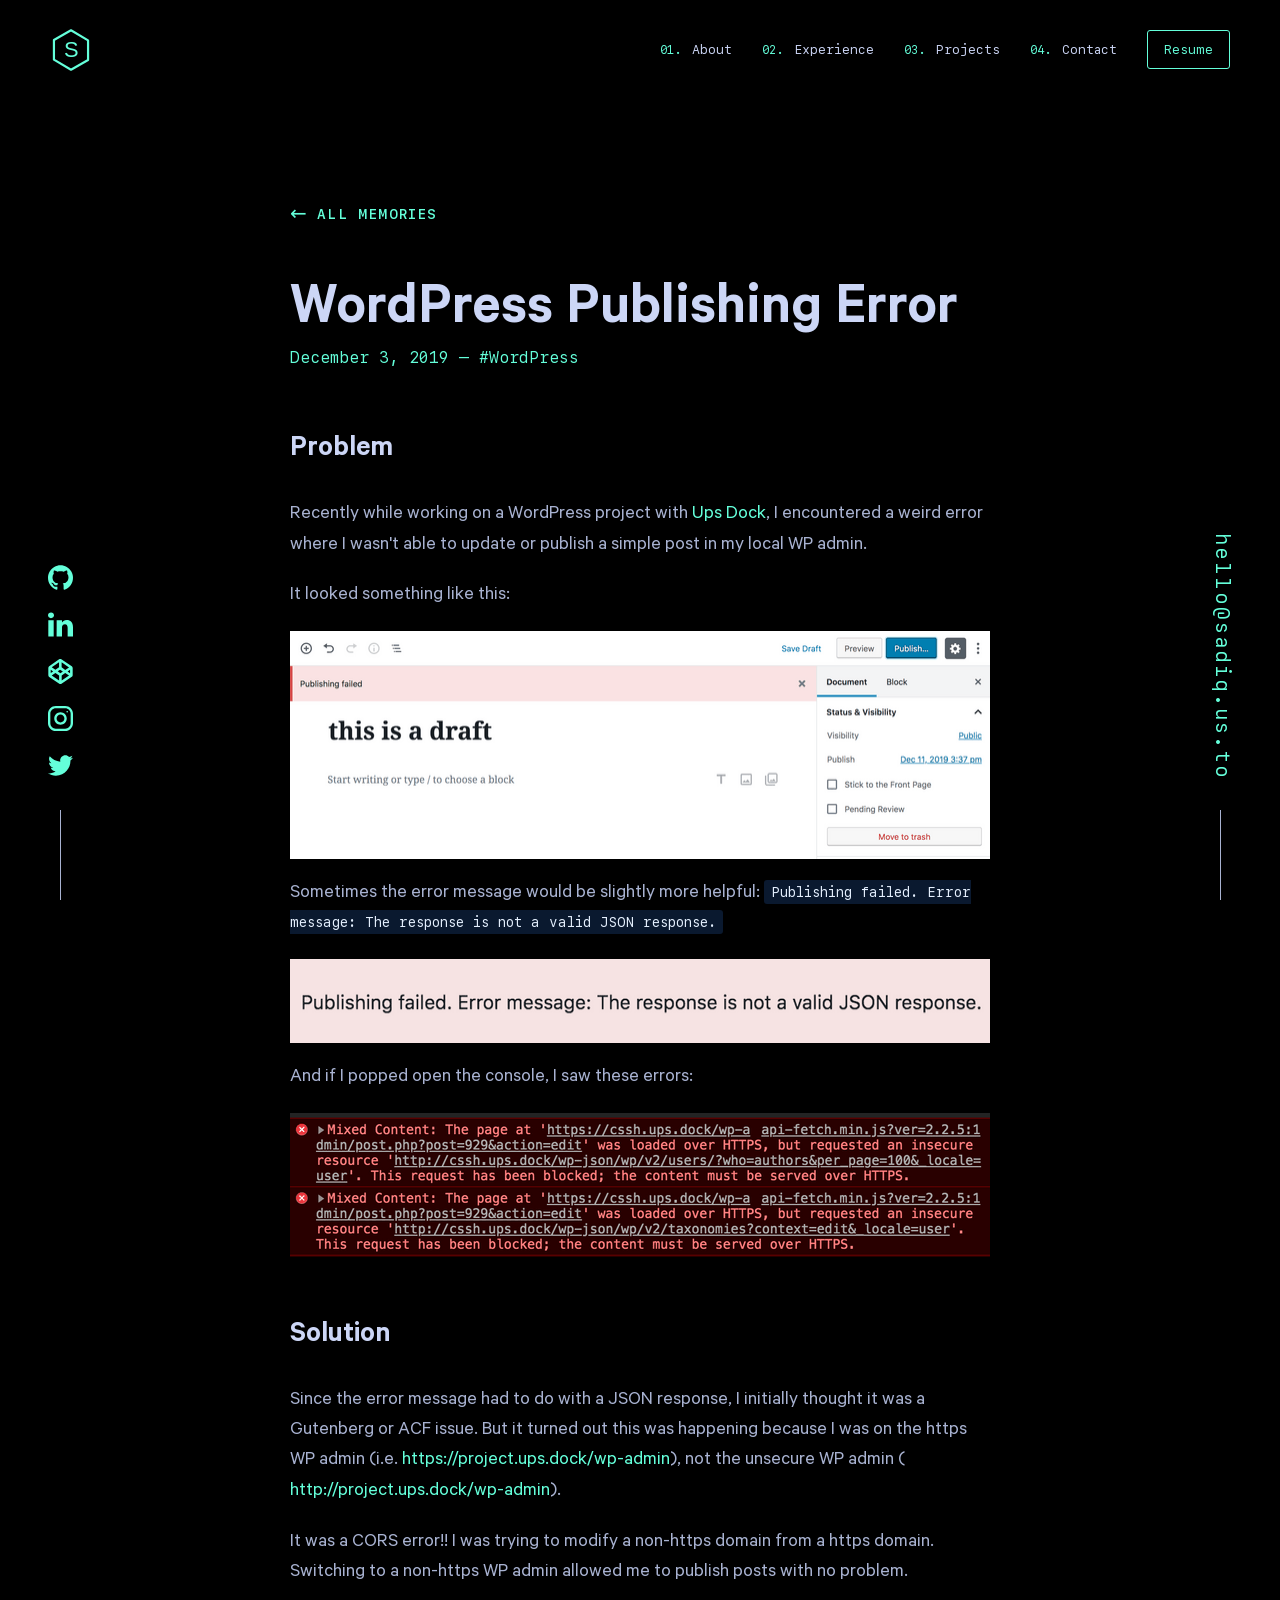
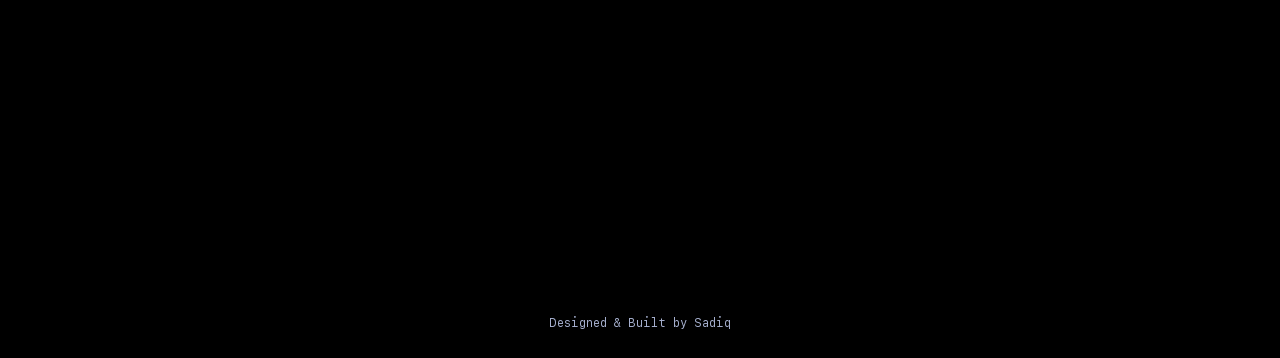
<file: pensieve/wordpress-publish-error/index.html>
<!DOCTYPE html><html lang="en"><head><meta charSet="utf-8"/><meta http-equiv="x-ua-compatible" content="ie=edge"/><meta name="viewport" content="width=device-width, initial-scale=1, shrink-to-fit=no"/><meta name="generator" content="Gatsby 4.25.8"/><meta data-react-helmet="true" name="description" content="Web Architect | Laravel | PHP | Building innovative sites: Portfolios, Stores, &amp; More | Let&#x27;s innovate!"/><meta data-react-helmet="true" name="keywords" content="Sadiq, Software Developer, Laravel Developer, PHP Developer"/><meta data-react-helmet="true" name="google-site-verification" content=""/><meta data-react-helmet="true" property="og:title" content="Sadiq Ahmed | Software Developer | Backend Developer"/><meta data-react-helmet="true" property="og:description" content="Web Architect | Laravel | PHP | Building innovative sites: Portfolios, Stores, &amp; More | Let&#x27;s innovate!"/><meta data-react-helmet="true" property="og:type" content="website"/><meta data-react-helmet="true" property="og:url" content="https://sadiq.us.to"/><meta data-react-helmet="true" property="og:site_name" content="Sadiq Ahmed | Software Developer | Backend Developer"/><meta data-react-helmet="true" property="og:image" content="https://sadiq.us.to/static/og-89160bcdab989258590b2511dccfacc6.png"/><meta data-react-helmet="true" property="og:image:width" content="1200"/><meta data-react-helmet="true" property="og:image:height" content="630"/><meta data-react-helmet="true" property="og:image:type" content="image/png"/><meta data-react-helmet="true" property="og:locale" content="en_US"/><meta data-react-helmet="true" itemProp="name" content="Sadiq Ahmed | Software Developer | Backend Developer"/><meta data-react-helmet="true" itemProp="description" content="Web Architect | Laravel | PHP | Building innovative sites: Portfolios, Stores, &amp; More | Let&#x27;s innovate!"/><meta data-react-helmet="true" itemProp="image" content="https://sadiq.us.to/static/og-89160bcdab989258590b2511dccfacc6.png"/><meta data-react-helmet="true" name="twitter:card" content="summary_large_image"/><meta data-react-helmet="true" name="twitter:url" content="https://sadiq.us.to"/><meta data-react-helmet="true" name="twitter:site" content=""/><meta data-react-helmet="true" name="twitter:creator" content=""/><meta data-react-helmet="true" name="twitter:title" content="Sadiq Ahmed | Software Developer | Backend Developer"/><meta data-react-helmet="true" name="twitter:description" content="Web Architect | Laravel | PHP | Building innovative sites: Portfolios, Stores, &amp; More | Let&#x27;s innovate!"/><meta data-react-helmet="true" name="twitter:image" content="https://sadiq.us.to/static/og-89160bcdab989258590b2511dccfacc6.png"/><meta data-react-helmet="true" name="twitter:image:alt" content="Sadiq Ahmed | Software Developer | Backend Developer"/><meta data-react-helmet="true" name="msapplication-TileColor" content="#141414"/><meta data-react-helmet="true" name="theme-color" content="#141414"/><meta name="theme-color" content="#141414"/><title data-react-helmet="true" itemProp="name" lang="en">WordPress Publishing Error | Sadiq Ahmed </title><link data-react-helmet="true" rel="shortcut icon" href="/static/favicon-301231899d502cf8df46181371bc9a56.ico"/><link data-react-helmet="true" rel="apple-touch-icon" href="[data-uri]"/><link data-react-helmet="true" rel="icon" type="image/png" sizes="192x192" href="[data-uri]"/><link data-react-helmet="true" rel="icon" type="image/png" sizes="32x32" href="[data-uri]"/><link data-react-helmet="true" rel="icon" type="image/png" sizes="16x16" href="[data-uri]"/><style data-styled="" data-styled-version="5.3.11">@font-face{font-family:'Calibre';src:url(/static/Calibre-Light-395f9d9bfcc0ae2ef5ffb3ddfcc80534.woff2) format('woff2'),url(/static/Calibre-Light-bed6f4c0009a517bd305c0f948ec5998.woff) format('woff'),url(/static/Calibre-Light-747b2e5e6d3f057e2b1271fb3062df4a.ttf) format('truetype');font-weight:300;font-style:normal;}/*!sc*/
@font-face{font-family:'Calibre';src:url(/static/Calibre-LightItalic-fd5ed43896ae954a0c3f27416fe4f073.woff2) format('woff2'),url(/static/Calibre-LightItalic-6dbedbbaf29da86f5f5b2b7406ade943.woff) format('woff'),url(/static/Calibre-LightItalic-e2841659f2a585a23bff940e8f6056d3.ttf) format('truetype');font-weight:300;font-style:italic;}/*!sc*/
@font-face{font-family:'Calibre';src:url(/static/Calibre-Regular-b0d4cbb1201155ddccc21d1b8059a670.woff2) format('woff2'),url(/static/Calibre-Regular-98526589fa32315c552129869e08427e.woff) format('woff'),url(/static/Calibre-Regular-5953fa35a6c05f584064b49834274f84.ttf) format('truetype');font-weight:normal;font-style:normal;}/*!sc*/
@font-face{font-family:'Calibre';src:url(/static/Calibre-RegularItalic-5f875bd7b669f1e11b622d4d6d71b5b0.woff2) format('woff2'),url(/static/Calibre-RegularItalic-57371b9e514dbbe9da31dad1a298de2d.woff) format('woff'),url(/static/Calibre-RegularItalic-6153d566cd6b653cc2ecf8fff675b747.ttf) format('truetype');font-weight:normal;font-style:italic;}/*!sc*/
@font-face{font-family:'Calibre';src:url(/static/Calibre-Medium-568dce56f869a519a015d3b69443b067.woff2) format('woff2'),url(/static/Calibre-Medium-46693d9b57a6b8a657b5393258f6e899.woff) format('woff'),url(/static/Calibre-Medium-c75a2cfb4c06fd961b18a14e3d01f49c.ttf) format('truetype');font-weight:500;font-style:normal;}/*!sc*/
@font-face{font-family:'Calibre';src:url(/static/Calibre-MediumItalic-7aa140573fd9ed30ae01e117c418b12b.woff2) format('woff2'),url(/static/Calibre-MediumItalic-aa285f95879aa2c2d26b228d5e422da6.woff) format('woff'),url(/static/Calibre-MediumItalic-54eefde850c5dd10e9ba35e2b6ffb52a.ttf) format('truetype');font-weight:500;font-style:italic;}/*!sc*/
@font-face{font-family:'Calibre';src:url(/static/Calibre-Semibold-94fc73852539d6733dc0d80252c5e3fb.woff2) format('woff2'),url(/static/Calibre-Semibold-6972688a249bd53a6c7e69a89e50cdd6.woff) format('woff'),url(/static/Calibre-Semibold-0208f194a01d73daec7a4d915b641a1e.ttf) format('truetype');font-weight:600;font-style:normal;}/*!sc*/
@font-face{font-family:'Calibre';src:url(/static/Calibre-SemiboldItalic-5f04bffe7ce988169806d66e417a966a.woff2) format('woff2'),url(/static/Calibre-SemiboldItalic-ad4bd95abee7bca1bdd6a93398f84a04.woff) format('woff'),url(/static/Calibre-SemiboldItalic-09946cbf0c10dc4d1447ca8442058731.ttf) format('truetype');font-weight:600;font-style:italic;}/*!sc*/
@font-face{font-family:'SF Mono';src:url(/static/SFMono-Regular-8799e6387338d58f2f137df821c86eb4.woff2) format('woff2'),url(/static/SFMono-Regular-e36fa5257c93fc7711eae342068f9eda.woff) format('woff'),url(/static/SFMono-Regular-04c2f44851d26268afe8f56503f5b672.ttf) format('truetype');font-weight:normal;font-style:normal;}/*!sc*/
@font-face{font-family:'SF Mono';src:url(/static/SFMono-RegularItalic-a596917f86217b40000ff1b894cd0e52.woff2) format('woff2'),url(/static/SFMono-RegularItalic-3a20a00dfdeb4ba538473fa7bf625cbd.woff) format('woff'),url(/static/SFMono-RegularItalic-f8e0001df4ca100d2de026d7b7cd5ab5.ttf) format('truetype');font-weight:normal;font-style:italic;}/*!sc*/
@font-face{font-family:'SF Mono';src:url(/static/SFMono-Medium-4264e9158af16004177ba07cccd40442.woff2) format('woff2'),url(/static/SFMono-Medium-315f324cb40775f82e34eae859bd2618.woff) format('woff'),url(/static/SFMono-Medium-26e2b78a923bee127a72d46579c432d3.ttf) format('truetype');font-weight:500;font-style:normal;}/*!sc*/
@font-face{font-family:'SF Mono';src:url(/static/SFMono-MediumItalic-08569d8e67fa575091519089768d2135.woff2) format('woff2'),url(/static/SFMono-MediumItalic-44eb696cddc47f6012d679e1017d1945.woff) format('woff'),url(/static/SFMono-MediumItalic-fc55a344c2a9f1128724860d82a3322b.ttf) format('truetype');font-weight:500;font-style:italic;}/*!sc*/
@font-face{font-family:'SF Mono';src:url(/static/SFMono-Semibold-6e6f6c93f4bdf9cbd090c60e97a017e2.woff2) format('woff2'),url(/static/SFMono-Semibold-ee054046915420413d0068fb1e7105c3.woff) format('woff'),url(/static/SFMono-Semibold-233f868a2fd7fb2b21bbb6246cebddfe.ttf) format('truetype');font-weight:600;font-style:normal;}/*!sc*/
@font-face{font-family:'SF Mono';src:url(/static/SFMono-SemiboldItalic-9a0ae6382e12c5e28a7342ffb41cf4da.woff2) format('woff2'),url(/static/SFMono-SemiboldItalic-10eb596e904940cd1aebb2cc6286015c.woff) format('woff'),url(/static/SFMono-SemiboldItalic-4373d817004bd5dc253e0dba90839565.ttf) format('truetype');font-weight:600;font-style:italic;}/*!sc*/
html{box-sizing:border-box;width:100%;}/*!sc*/
*,*:before,*:after{box-sizing:inherit;}/*!sc*/
body{margin:0;width:100%;min-height:100%;overflow-x:hidden;-moz-osx-font-smoothing:grayscale;-webkit-font-smoothing:antialiased;background-color:#000000;color:#8892b0;line-height:1.3;font-family:Calibre,San Francisco,SF Pro Text,-apple-system,system-ui,BlinkMacSystemFont,Roboto,Helvetica Neue,Segoe UI,Arial,sans-serif;font-size:20px;}/*!sc*/
@media (max-width:30em){body{font-size:18px;}}/*!sc*/
body.hidden{overflow:hidden;}/*!sc*/
body.blur{overflow:hidden;}/*!sc*/
body.blur #root > #content > *{-webkit-filter:blur(5px) brightness(0.7);filter:blur(5px) brightness(0.7);-webkit-transition:all 0.25s cubic-bezier(0.645,0.045,0.355,1);transition:all 0.25s cubic-bezier(0.645,0.045,0.355,1);pointer-events:none;-webkit-user-select:none;-moz-user-select:none;-ms-user-select:none;user-select:none;}/*!sc*/
::selection{background-color:#8892b0;color:#ccd6f6;}/*!sc*/
#root{min-height:100vh;display:grid;grid-template-rows:1fr auto;grid-template-columns:100%;}/*!sc*/
h1,h2,h3,h4,h5,h6{font-weight:600;color:#ccd6f6;margin:0 0 10px 0;}/*!sc*/
h1.big-title{font-size:80px;line-height:1.1;margin:0;}/*!sc*/
@media (max-width:62.5em){h1.big-title{font-size:70px;}}/*!sc*/
@media (max-width:48em){h1.big-title{font-size:60px;}}/*!sc*/
@media (max-width:30em){h1.big-title{font-size:50px;}}/*!sc*/
@media (max-width:23.5em){h1.big-title{font-size:40px;}}/*!sc*/
h1.medium-title{font-size:60px;line-height:1.1;margin:0;}/*!sc*/
@media (max-width:62.5em){h1.medium-title{font-size:50px;}}/*!sc*/
@media (max-width:48em){h1.medium-title{font-size:40px;}}/*!sc*/
img{width:100%;max-width:100%;vertical-align:middle;}/*!sc*/
img[alt=""],img:not([alt]){-webkit-filter:blur(5px);filter:blur(5px);}/*!sc*/
svg{width:100%;height:100%;fill:currentColor;vertical-align:middle;}/*!sc*/
a{display:inline-block;-webkit-text-decoration:none;text-decoration:none;-webkit-text-decoration-skip-ink:auto;text-decoration-skip-ink:auto;color:inherit;position:relative;-webkit-transition:all 0.25s cubic-bezier(0.645,0.045,0.355,1);transition:all 0.25s cubic-bezier(0.645,0.045,0.355,1);cursor:pointer;}/*!sc*/
a:hover,a:focus{color:#64ffda;}/*!sc*/
button{cursor:pointer;border:0;border-radius:0;}/*!sc*/
input,textarea{border-radius:0;outline:0;}/*!sc*/
input:focus,textarea:focus{outline:0;}/*!sc*/
input:focus::-webkit-input-placeholder,textarea:focus::-webkit-input-placeholder,input:active::-webkit-input-placeholder,textarea:active::-webkit-input-placeholder{opacity:0.5;}/*!sc*/
input:focus::-moz-placeholder,textarea:focus::-moz-placeholder,input:active::-moz-placeholder,textarea:active::-moz-placeholder{opacity:0.5;}/*!sc*/
input:focus:-ms-input-placeholder,textarea:focus:-ms-input-placeholder,input:active:-ms-input-placeholder,textarea:active:-ms-input-placeholder{opacity:0.5;}/*!sc*/
input:focus::placeholder,textarea:focus::placeholder,input:active::placeholder,textarea:active::placeholder{opacity:0.5;}/*!sc*/
p{margin:0 0 15px 0;}/*!sc*/
p > a{display:inline-block;-webkit-text-decoration:none;text-decoration:none;-webkit-text-decoration-skip-ink:auto;text-decoration-skip-ink:auto;position:relative;-webkit-transition:all 0.25s cubic-bezier(0.645,0.045,0.355,1);transition:all 0.25s cubic-bezier(0.645,0.045,0.355,1);cursor:pointer;color:#64ffda;}/*!sc*/
p > a:hover,p > a:focus,p > a:active{color:#64ffda;outline:0;}/*!sc*/
p > a:hover:after,p > a:focus:after,p > a:active:after{width:100%;}/*!sc*/
p > a:hover > *,p > a:focus > *,p > a:active > *{color:#64ffda !important;-webkit-transition:all 0.25s cubic-bezier(0.645,0.045,0.355,1);transition:all 0.25s cubic-bezier(0.645,0.045,0.355,1);}/*!sc*/
p > a:after{content:'';display:block;width:0;height:1px;position:relative;bottom:0.37em;background-color:#64ffda;-webkit-transition:all 0.25s cubic-bezier(0.645,0.045,0.355,1);transition:all 0.25s cubic-bezier(0.645,0.045,0.355,1);opacity:0.5;}/*!sc*/
p > code{background-color:#0a192f;color:#e6f1ff;font-size:14px;border-radius:3px;padding:0.3em 0.5em;}/*!sc*/
ul.fancy-list{padding:0;margin:0;list-style:none;font-size:18px;}/*!sc*/
ul.fancy-list li{position:relative;padding-left:30px;margin-bottom:10px;}/*!sc*/
ul.fancy-list li:before{content:'▹';position:absolute;left:0;color:#64ffda;}/*!sc*/
blockquote{border-left-color:#64ffda;border-left-style:solid;border-left-width:1px;margin-left:0px;margin-right:0px;padding-left:1.5rem;}/*!sc*/
blockquote p{font-style:italic;font-size:24px;}/*!sc*/
hr{background-color:#0a192f;height:1px;border-width:0px;border-style:initial;border-color:initial;border-image:initial;margin:1rem;}/*!sc*/
code{font-family:SF Mono,Fira Code,Fira Mono,Roboto Mono,Lucida Console,Monaco,monospace;font-size:16px;}/*!sc*/
#logo{color:#64ffda;}/*!sc*/
.overline{color:#64ffda;font-family:SF Mono,Fira Code,Fira Mono,Roboto Mono,Lucida Console,Monaco,monospace;font-size:16px;font-weight:normal;}/*!sc*/
.subtitle{color:#64ffda;margin:0 0 20px 0;font-size:16px;font-family:SF Mono,Fira Code,Fira Mono,Roboto Mono,Lucida Console,Monaco,monospace;font-weight:normal;line-height:1.5;}/*!sc*/
@media (max-width:62.5em){.subtitle{font-size:14px;}}/*!sc*/
@media (max-width:48em){.subtitle{font-size:13px;}}/*!sc*/
.subtitle a{display:inline-block;-webkit-text-decoration:none;text-decoration:none;-webkit-text-decoration-skip-ink:auto;text-decoration-skip-ink:auto;position:relative;-webkit-transition:all 0.25s cubic-bezier(0.645,0.045,0.355,1);transition:all 0.25s cubic-bezier(0.645,0.045,0.355,1);cursor:pointer;color:#64ffda;line-height:1.5;}/*!sc*/
.subtitle a:hover,.subtitle a:focus,.subtitle a:active{color:#64ffda;outline:0;}/*!sc*/
.subtitle a:hover:after,.subtitle a:focus:after,.subtitle a:active:after{width:100%;}/*!sc*/
.subtitle a:hover > *,.subtitle a:focus > *,.subtitle a:active > *{color:#64ffda !important;-webkit-transition:all 0.25s cubic-bezier(0.645,0.045,0.355,1);transition:all 0.25s cubic-bezier(0.645,0.045,0.355,1);}/*!sc*/
.subtitle a:after{content:'';display:block;width:0;height:1px;position:relative;bottom:0.37em;background-color:#64ffda;-webkit-transition:all 0.25s cubic-bezier(0.645,0.045,0.355,1);transition:all 0.25s cubic-bezier(0.645,0.045,0.355,1);opacity:0.5;}/*!sc*/
.breadcrumb{display:-webkit-box;display:-webkit-flex;display:-ms-flexbox;display:flex;-webkit-align-items:center;-webkit-box-align:center;-ms-flex-align:center;align-items:center;margin-bottom:50px;color:#64ffda;}/*!sc*/
.breadcrumb .arrow{display:block;margin-right:10px;padding-top:4px;}/*!sc*/
.breadcrumb a{display:inline-block;-webkit-text-decoration:none;text-decoration:none;-webkit-text-decoration-skip-ink:auto;text-decoration-skip-ink:auto;position:relative;-webkit-transition:all 0.25s cubic-bezier(0.645,0.045,0.355,1);transition:all 0.25s cubic-bezier(0.645,0.045,0.355,1);cursor:pointer;color:#64ffda;font-family:SF Mono,Fira Code,Fira Mono,Roboto Mono,Lucida Console,Monaco,monospace;font-size:14px;font-weight:bold;line-height:1.5;text-transform:uppercase;-webkit-letter-spacing:0.1em;-moz-letter-spacing:0.1em;-ms-letter-spacing:0.1em;letter-spacing:0.1em;}/*!sc*/
.breadcrumb a:hover,.breadcrumb a:focus,.breadcrumb a:active{color:#64ffda;outline:0;}/*!sc*/
.breadcrumb a:hover:after,.breadcrumb a:focus:after,.breadcrumb a:active:after{width:100%;}/*!sc*/
.breadcrumb a:hover > *,.breadcrumb a:focus > *,.breadcrumb a:active > *{color:#64ffda !important;-webkit-transition:all 0.25s cubic-bezier(0.645,0.045,0.355,1);transition:all 0.25s cubic-bezier(0.645,0.045,0.355,1);}/*!sc*/
.breadcrumb a:after{content:'';display:block;width:0;height:1px;position:relative;bottom:0.37em;background-color:#64ffda;-webkit-transition:all 0.25s cubic-bezier(0.645,0.045,0.355,1);transition:all 0.25s cubic-bezier(0.645,0.045,0.355,1);opacity:0.5;}/*!sc*/
.gatsby-image-outer-wrapper{height:100%;}/*!sc*/
.fadeup-enter{opacity:0.01;-webkit-transform:translateY(20px);-ms-transform:translateY(20px);transform:translateY(20px);-webkit-transition:opacity 300ms cubic-bezier(0.645,0.045,0.355,1),-webkit-transform 300ms cubic-bezier(0.645,0.045,0.355,1);-webkit-transition:opacity 300ms cubic-bezier(0.645,0.045,0.355,1),transform 300ms cubic-bezier(0.645,0.045,0.355,1);transition:opacity 300ms cubic-bezier(0.645,0.045,0.355,1),transform 300ms cubic-bezier(0.645,0.045,0.355,1);}/*!sc*/
.fadeup-enter-active{opacity:1;-webkit-transform:translateY(0px);-ms-transform:translateY(0px);transform:translateY(0px);-webkit-transition:opacity 300ms cubic-bezier(0.645,0.045,0.355,1),-webkit-transform 300ms cubic-bezier(0.645,0.045,0.355,1);-webkit-transition:opacity 300ms cubic-bezier(0.645,0.045,0.355,1),transform 300ms cubic-bezier(0.645,0.045,0.355,1);transition:opacity 300ms cubic-bezier(0.645,0.045,0.355,1),transform 300ms cubic-bezier(0.645,0.045,0.355,1);}/*!sc*/
.fadedown-enter{opacity:0.01;-webkit-transform:translateY(-20px);-ms-transform:translateY(-20px);transform:translateY(-20px);-webkit-transition:opacity 300ms cubic-bezier(0.645,0.045,0.355,1),-webkit-transform 300ms cubic-bezier(0.645,0.045,0.355,1);-webkit-transition:opacity 300ms cubic-bezier(0.645,0.045,0.355,1),transform 300ms cubic-bezier(0.645,0.045,0.355,1);transition:opacity 300ms cubic-bezier(0.645,0.045,0.355,1),transform 300ms cubic-bezier(0.645,0.045,0.355,1);}/*!sc*/
.fadedown-enter-active{opacity:1;-webkit-transform:translateY(0px);-ms-transform:translateY(0px);transform:translateY(0px);-webkit-transition:opacity 300ms cubic-bezier(0.645,0.045,0.355,1),-webkit-transform 300ms cubic-bezier(0.645,0.045,0.355,1);-webkit-transition:opacity 300ms cubic-bezier(0.645,0.045,0.355,1),transform 300ms cubic-bezier(0.645,0.045,0.355,1);transition:opacity 300ms cubic-bezier(0.645,0.045,0.355,1),transform 300ms cubic-bezier(0.645,0.045,0.355,1);}/*!sc*/
.fade-enter{opacity:0.01;-webkit-transition:opacity 1000ms cubic-bezier(0.645,0.045,0.355,1);transition:opacity 1000ms cubic-bezier(0.645,0.045,0.355,1);}/*!sc*/
.fade-enter-active{opacity:1;-webkit-transition:opacity 1000ms cubic-bezier(0.645,0.045,0.355,1);transition:opacity 1000ms cubic-bezier(0.645,0.045,0.355,1);}/*!sc*/
.gatsby-highlight{background-color:#112340;border-radius:3px;margin:2em 0;padding:1.25em;overflow:auto;position:relative;font-family:SF Mono,Fira Code,Fira Mono,Roboto Mono,Lucida Console,Monaco,monospace;font-size:16px;}/*!sc*/
.gatsby-highlight code[class*='language-'],.gatsby-highlight pre[class*='language-']{height:auto !important;font-size:14px;line-height:1.5;white-space:pre;word-spacing:normal;word-break:normal;word-wrap:normal;tab-size:2;-webkit-hyphens:none;-moz-hyphens:none;-ms-hyphens:none;hyphens:none;}/*!sc*/
.gatsby-highlight pre[class*='language-']{background-color:transparent;margin:0;padding:0;overflow:initial;float:left;min-width:100%;padding-top:2em;}/*!sc*/
.gatsby-code-title{padding:1em 1.5em;font-family:SF Mono,Fira Code,Fira Mono,Roboto Mono,Lucida Console,Monaco,monospace;font-size:13px;background-color:#112340;color:#a2aabc;border-top-left-radius:3px;border-top-right-radius:3px;border-bottom:1px solid #1d2d50;}/*!sc*/
.gatsby-code-title + .gatsby-highlight{margin-top:0;border-top-left-radius:0;border-top-right-radius:0;}/*!sc*/
.gatsby-highlight-code-line{display:block;background-color:#1d2d50;border-left:2px solid #64ffda;padding-left:calc(1em + 2px);padding-right:1em;margin-right:-1.35em;margin-left:-1.35em;}/*!sc*/
.gatsby-highlight pre[class*='language-']::before{background:#0a192f;color:#e6f1ff;font-size:12px;font-family:SF Mono,Fira Code,Fira Mono,Roboto Mono,Lucida Console,Monaco,monospace;line-height:1.5;-webkit-letter-spacing:0.1em;-moz-letter-spacing:0.1em;-ms-letter-spacing:0.1em;letter-spacing:0.1em;text-transform:uppercase;border-radius:0 0 3px 3px;position:absolute;top:0;left:1.25rem;padding:0.25rem 0.5rem;}/*!sc*/
.gatsby-highlight pre[class='language-javascript']::before{content:'js';}/*!sc*/
.gatsby-highlight pre[class='language-js']::before{content:'js';}/*!sc*/
.gatsby-highlight pre[class='language-jsx']::before{content:'jsx';}/*!sc*/
.gatsby-highlight pre[class='language-graphql']::before{content:'GraphQL';}/*!sc*/
.gatsby-highlight pre[class='language-html']::before{content:'html';}/*!sc*/
.gatsby-highlight pre[class='language-css']::before{content:'css';}/*!sc*/
.gatsby-highlight pre[class='language-mdx']::before{content:'mdx';}/*!sc*/
.gatsby-highlight pre[class='language-shell']::before{content:'shell';}/*!sc*/
.gatsby-highlight pre[class='language-sh']::before{content:'sh';}/*!sc*/
.gatsby-highlight pre[class='language-bash']::before{content:'bash';}/*!sc*/
.gatsby-highlight pre[class='language-yaml']::before{content:'yaml';}/*!sc*/
.gatsby-highlight pre[class='language-markdown']::before{content:'md';}/*!sc*/
.gatsby-highlight pre[class='language-json']::before,.gatsby-highlight pre[class='language-json5']::before{content:'json';}/*!sc*/
.gatsby-highlight pre[class='language-diff']::before{content:'diff';}/*!sc*/
.gatsby-highlight pre[class='language-text']::before{content:'text';}/*!sc*/
.gatsby-highlight pre[class='language-flow']::before{content:'flow';}/*!sc*/
.token{display:inline;}/*!sc*/
.token.comment,.token.block-comment,.token.prolog,.token.doctype,.token.cdata{color:#8695b799;}/*!sc*/
.token.punctuation{color:#a2aabc;}/*!sc*/
.token.namespace,.token.deleted{color:#ef6b73;}/*!sc*/
.token.function-name,.token.function,.token.class-name,.token.constant,.token.symbol{color:#ffd580;}/*!sc*/
.token.attr-name,.token.operator,.token.rule{color:#ffae57;}/*!sc*/
.token.keyword,.token.boolean,.token.number,.token.property{color:#c3a6ff;}/*!sc*/
.token.tag,.token.selector,.token.important,.token.atrule,.token.builtin,.token.entity,.token.url{color:#5ccfe6;}/*!sc*/
.token.string,.token.char,.token.attr-value,.token.regex,.token.variable,.token.inserted{color:#bae67e;}/*!sc*/
.token.important,.token.bold{font-weight:bold;}/*!sc*/
.token.italic{font-style:italic;}/*!sc*/
.token.entity{cursor:help;}/*!sc*/
.namespace{opacity:0.7;}/*!sc*/
data-styled.g1[id="sc-global-dqEkJN1"]{content:"sc-global-dqEkJN1,"}/*!sc*/
.dBJwgz{padding:0 150px;margin:0 auto;width:100%;max-width:1600px;min-height:100vh;padding-top:200px;padding-bottom:200px;}/*!sc*/
@media (max-width:62.5em){.dBJwgz{padding:0 100px;}}/*!sc*/
@media (max-width:48em){.dBJwgz{padding:0 50px;}}/*!sc*/
@media (max-width:30em){.dBJwgz{padding:0 25px;}}/*!sc*/
@media (max-width:62.5em){.dBJwgz{padding-top:200px;padding-bottom:200px;}}/*!sc*/
@media (max-width:48em){.dBJwgz{padding-top:150px;padding-bottom:150px;}}/*!sc*/
@media (max-width:30em){.dBJwgz{padding-top:125px;padding-bottom:125px;}}/*!sc*/
.dBJwgz.fillHeight{padding-top:0;padding-bottom:0;}/*!sc*/
@media (max-width:62.5em){.dBJwgz.fillHeight{padding-top:0;padding-bottom:0;}}/*!sc*/
@media (max-width:48em){.dBJwgz.fillHeight{padding-top:0;padding-bottom:0;}}/*!sc*/
@media (max-width:30em){.dBJwgz.fillHeight{padding-top:0;padding-bottom:0;}}/*!sc*/
data-styled.g3[id="Main-sc-3ry67e-0"]{content:"dBJwgz,"}/*!sc*/
.gBcHDa{position:absolute;top:auto;left:-999px;width:1px;height:1px;overflow:hidden;z-index:-99;}/*!sc*/
.gBcHDa:focus,.gBcHDa:active{outline:0;color:#64ffda;background-color:#0a192f;border-radius:3px;padding:18px 23px;font-size:14px;font-family:SF Mono,Fira Code,Fira Mono,Roboto Mono,Lucida Console,Monaco,monospace;line-height:1;-webkit-text-decoration:none;text-decoration:none;cursor:pointer;-webkit-transition:all 0.25s cubic-bezier(0.645,0.045,0.355,1);transition:all 0.25s cubic-bezier(0.645,0.045,0.355,1);top:0;left:0;width:auto;height:auto;overflow:auto;z-index:99;}/*!sc*/
data-styled.g9[id="layout__SkipToContent-sc-egbg5r-0"]{content:"gBcHDa,"}/*!sc*/
.bnpuof{display:-webkit-box;display:-webkit-flex;display:-ms-flexbox;display:flex;-webkit-flex-direction:column;-ms-flex-direction:column;flex-direction:column;min-height:100vh;}/*!sc*/
data-styled.g10[id="layout__StyledContent-sc-egbg5r-1"]{content:"bnpuof,"}/*!sc*/
.ewUbBV{display:-webkit-box;display:-webkit-flex;display:-ms-flexbox;display:flex;-webkit-box-pack:justify;-webkit-justify-content:space-between;-ms-flex-pack:justify;justify-content:space-between;-webkit-align-items:center;-webkit-box-align:center;-ms-flex-align:center;align-items:center;position:fixed;top:0;padding:0px 50px;background-color:#000000;-webkit-transition:all 0.25s cubic-bezier(0.645,0.045,0.355,1);transition:all 0.25s cubic-bezier(0.645,0.045,0.355,1);z-index:11;-webkit-filter:none !important;filter:none !important;pointer-events:auto !important;-webkit-user-select:auto !important;-moz-user-select:auto !important;-ms-user-select:auto !important;user-select:auto !important;width:100%;height:100px;box-shadow:none;-webkit-transform:translateY( 0px );-ms-transform:translateY( 0px );transform:translateY( 0px );}/*!sc*/
@media (max-width:62.5em){.ewUbBV{padding:0 40px;}}/*!sc*/
@media (max-width:48em){.ewUbBV{padding:0 25px;}}/*!sc*/
data-styled.g13[id="nav__StyledContainer-sc-77fyu6-0"]{content:"ewUbBV,"}/*!sc*/
.fXHWou{display:-webkit-box;display:-webkit-flex;display:-ms-flexbox;display:flex;-webkit-box-pack:justify;-webkit-justify-content:space-between;-ms-flex-pack:justify;justify-content:space-between;-webkit-align-items:center;-webkit-box-align:center;-ms-flex-align:center;align-items:center;position:relative;width:100%;color:#ccd6f6;font-family:SF Mono,Fira Code,Fira Mono,Roboto Mono,Lucida Console,Monaco,monospace;counter-reset:item 0;z-index:12;}/*!sc*/
data-styled.g14[id="nav__StyledNav-sc-77fyu6-1"]{content:"fXHWou,"}/*!sc*/
.leWKTp{display:-webkit-box;display:-webkit-flex;display:-ms-flexbox;display:flex;-webkit-box-pack:center;-webkit-justify-content:center;-ms-flex-pack:center;justify-content:center;-webkit-align-items:center;-webkit-box-align:center;-ms-flex-align:center;align-items:center;}/*!sc*/
.leWKTp a{display:block;color:#64ffda;width:42px;height:42px;}/*!sc*/
.leWKTp a:hover svg,.leWKTp a:focus svg{fill:rgba(100,255,218,0.07);}/*!sc*/
.leWKTp a svg{fill:none;-webkit-transition:all 0.25s cubic-bezier(0.645,0.045,0.355,1);transition:all 0.25s cubic-bezier(0.645,0.045,0.355,1);-webkit-user-select:none;-moz-user-select:none;-ms-user-select:none;user-select:none;}/*!sc*/
data-styled.g15[id="nav__StyledLogo-sc-77fyu6-2"]{content:"leWKTp,"}/*!sc*/
.hTpCjI{display:-webkit-box;display:-webkit-flex;display:-ms-flexbox;display:flex;-webkit-box-pack:center;-webkit-justify-content:center;-ms-flex-pack:center;justify-content:center;-webkit-align-items:center;-webkit-box-align:center;-ms-flex-align:center;align-items:center;overflow:visible;margin:0 -12px 0 0;padding:15px;cursor:pointer;-webkit-transition-timing-function:linear;transition-timing-function:linear;-webkit-transition-duration:0.15s;transition-duration:0.15s;-webkit-transition-property:opacity,filter;transition-property:opacity,filter;text-transform:none;color:inherit;border:0;background-color:transparent;display:none;}/*!sc*/
@media (max-width:48em){.hTpCjI{display:-webkit-box;display:-webkit-flex;display:-ms-flexbox;display:flex;}}/*!sc*/
data-styled.g16[id="nav__StyledHamburger-sc-77fyu6-3"]{content:"hTpCjI,"}/*!sc*/
.avjFc{position:relative;display:inline-block;width:30px;height:24px;}/*!sc*/
data-styled.g17[id="nav__StyledHamburgerBox-sc-77fyu6-4"]{content:"avjFc,"}/*!sc*/
.YvvGT{background-color:#64ffda;position:absolute;width:30px;height:2px;border-radius:3px;top:50%;left:0;right:0;-webkit-transition-duration:0.22s;transition-duration:0.22s;-webkit-transition-property:-webkit-transform;-webkit-transition-property:transform;transition-property:transform;-webkit-transition-delay:0s;transition-delay:0s;-webkit-transform:rotate(0deg);-ms-transform:rotate(0deg);transform:rotate(0deg);-webkit-transition-timing-function:cubic-bezier( 0.55,0.055,0.675,0.19 );transition-timing-function:cubic-bezier( 0.55,0.055,0.675,0.19 );}/*!sc*/
.YvvGT:before,.YvvGT:after{content:'';display:block;background-color:#64ffda;position:absolute;left:auto;right:0;width:30px;height:2px;-webkit-transition-timing-function:ease;transition-timing-function:ease;-webkit-transition-duration:0.15s;transition-duration:0.15s;-webkit-transition-property:-webkit-transform;-webkit-transition-property:transform;transition-property:transform;border-radius:4px;}/*!sc*/
.YvvGT:before{width:120%;top:-10px;opacity:1;-webkit-transition:top 0.1s ease-in 0.25s,opacity 0.1s ease-in;transition:top 0.1s ease-in 0.25s,opacity 0.1s ease-in;}/*!sc*/
.YvvGT:after{width:80%;bottom:-10px;-webkit-transform:rotate(0);-ms-transform:rotate(0);transform:rotate(0);-webkit-transition:bottom 0.1s ease-in 0.25s,-webkit-transform 0.22s cubic-bezier(0.55,0.055,0.675,0.19);-webkit-transition:bottom 0.1s ease-in 0.25s,transform 0.22s cubic-bezier(0.55,0.055,0.675,0.19);transition:bottom 0.1s ease-in 0.25s,transform 0.22s cubic-bezier(0.55,0.055,0.675,0.19);}/*!sc*/
data-styled.g18[id="nav__StyledHamburgerInner-sc-77fyu6-5"]{content:"YvvGT,"}/*!sc*/
.jJvden{display:-webkit-box;display:-webkit-flex;display:-ms-flexbox;display:flex;-webkit-align-items:center;-webkit-box-align:center;-ms-flex-align:center;align-items:center;}/*!sc*/
@media (max-width:48em){.jJvden{display:none;}}/*!sc*/
data-styled.g19[id="nav__StyledLink-sc-77fyu6-6"]{content:"jJvden,"}/*!sc*/
.lfMeJw{display:-webkit-box;display:-webkit-flex;display:-ms-flexbox;display:flex;-webkit-box-pack:justify;-webkit-justify-content:space-between;-ms-flex-pack:justify;justify-content:space-between;-webkit-align-items:center;-webkit-box-align:center;-ms-flex-align:center;align-items:center;padding:0;margin:0;list-style:none;}/*!sc*/
data-styled.g20[id="nav__StyledList-sc-77fyu6-7"]{content:"lfMeJw,"}/*!sc*/
.bEOuJe{margin:0 10px;position:relative;font-size:13px;counter-increment:item 1;}/*!sc*/
.bEOuJe:before{content:'0' counter(item) '.';text-align:right;color:#64ffda;font-size:12px;}/*!sc*/
data-styled.g21[id="nav__StyledListItem-sc-77fyu6-8"]{content:"bEOuJe,"}/*!sc*/
.elVnZv{padding:12px 10px;}/*!sc*/
data-styled.g22[id="nav__StyledListLink-sc-77fyu6-9"]{content:"elVnZv,"}/*!sc*/
.iXHrxR{color:#64ffda;background-color:transparent;border:1px solid #64ffda;border-radius:3px;padding:0.75rem 1rem;font-size:13px;font-family:SF Mono,Fira Code,Fira Mono,Roboto Mono,Lucida Console,Monaco,monospace;line-height:1;-webkit-text-decoration:none;text-decoration:none;cursor:pointer;-webkit-transition:all 0.25s cubic-bezier(0.645,0.045,0.355,1);transition:all 0.25s cubic-bezier(0.645,0.045,0.355,1);margin-left:10px;font-size:13px;}/*!sc*/
.iXHrxR:hover,.iXHrxR:focus,.iXHrxR:active{background-color:rgba(100,255,218,0.07);}/*!sc*/
.iXHrxR:after{display:none !important;}/*!sc*/
data-styled.g23[id="nav__StyledResumeButton-sc-77fyu6-10"]{content:"iXHrxR,"}/*!sc*/
.keieMO{position:fixed;top:0;bottom:0;right:0;width:100%;height:100vh;z-index:10;outline:0;-webkit-transition:all 0.25s cubic-bezier(0.645,0.045,0.355,1);transition:all 0.25s cubic-bezier(0.645,0.045,0.355,1);-webkit-transform:translateX(100vw);-ms-transform:translateX(100vw);transform:translateX(100vw);visibility:hidden;display:none;}/*!sc*/
@media (max-width:48em){.keieMO{display:block;}}/*!sc*/
data-styled.g24[id="menu__StyledContainer-sc-2t194n-0"]{content:"keieMO,"}/*!sc*/
.inRtsc{display:-webkit-box;display:-webkit-flex;display:-ms-flexbox;display:flex;-webkit-box-pack:center;-webkit-justify-content:center;-ms-flex-pack:center;justify-content:center;-webkit-align-items:center;-webkit-box-align:center;-ms-flex-align:center;align-items:center;-webkit-flex-direction:column;-ms-flex-direction:column;flex-direction:column;background-color:#0a192f;padding:50px;width:50vw;height:100%;position:relative;right:0;margin-left:auto;font-family:SF Mono,Fira Code,Fira Mono,Roboto Mono,Lucida Console,Monaco,monospace;box-shadow:-10px 0px 30px -15px rgba(10,25,47,1);}/*!sc*/
@media (max-width:37.5em){.inRtsc{padding:25px;}}/*!sc*/
@media (max-width:30em){.inRtsc{width:75vw;}}/*!sc*/
@media (max-width:20.625em){.inRtsc{padding:10px;}}/*!sc*/
data-styled.g25[id="menu__Sidebar-sc-2t194n-1"]{content:"inRtsc,"}/*!sc*/
.swcEl{display:-webkit-box;display:-webkit-flex;display:-ms-flexbox;display:flex;-webkit-box-pack:justify;-webkit-justify-content:space-between;-ms-flex-pack:justify;justify-content:space-between;-webkit-align-items:center;-webkit-box-align:center;-ms-flex-align:center;align-items:center;width:100%;-webkit-flex-direction:column;-ms-flex-direction:column;flex-direction:column;text-align:center;color:#ccd6f6;}/*!sc*/
data-styled.g26[id="menu__NavLinks-sc-2t194n-2"]{content:"swcEl,"}/*!sc*/
.kCyAjk{padding:0;margin:0;list-style:none;width:100%;}/*!sc*/
data-styled.g27[id="menu__NavList-sc-2t194n-3"]{content:"kCyAjk,"}/*!sc*/
.invswx{margin:0 auto 20px;position:relative;font-size:18px;counter-increment:item 1;}/*!sc*/
@media (max-width:37.5em){.invswx{margin:0 auto 10px;font-size:16px;}}/*!sc*/
@media (max-width:20.625em){.invswx{font-size:13px;}}/*!sc*/
.invswx:before{display:block;content:'0' counter(item) '.';color:#64ffda;font-size:14px;margin-bottom:5px;}/*!sc*/
data-styled.g28[id="menu__NavListItem-sc-2t194n-4"]{content:"invswx,"}/*!sc*/
.kjmCDw{display:inline-block;-webkit-text-decoration:none;text-decoration:none;-webkit-text-decoration-skip-ink:auto;text-decoration-skip-ink:auto;color:inherit;position:relative;-webkit-transition:all 0.25s cubic-bezier(0.645,0.045,0.355,1);transition:all 0.25s cubic-bezier(0.645,0.045,0.355,1);cursor:pointer;padding:3px 20px 20px;width:100%;}/*!sc*/
.kjmCDw:hover,.kjmCDw:active,.kjmCDw:focus{color:#64ffda;outline:0;}/*!sc*/
data-styled.g29[id="menu__NavLink-sc-2t194n-5"]{content:"kjmCDw,"}/*!sc*/
.iGvPbJ{color:#64ffda;background-color:transparent;border:1px solid #64ffda;border-radius:3px;padding:1.25rem 1.75rem;font-size:14px;font-family:SF Mono,Fira Code,Fira Mono,Roboto Mono,Lucida Console,Monaco,monospace;line-height:1;-webkit-text-decoration:none;text-decoration:none;cursor:pointer;-webkit-transition:all 0.25s cubic-bezier(0.645,0.045,0.355,1);transition:all 0.25s cubic-bezier(0.645,0.045,0.355,1);padding:18px 50px;margin:10% auto 0;width:-webkit-max-content;width:-moz-max-content;width:max-content;}/*!sc*/
.iGvPbJ:hover,.iGvPbJ:focus,.iGvPbJ:active{background-color:rgba(100,255,218,0.07);}/*!sc*/
.iGvPbJ:after{display:none !important;}/*!sc*/
data-styled.g30[id="menu__ResumeLink-sc-2t194n-6"]{content:"iGvPbJ,"}/*!sc*/
.gjbzXh{width:40px;position:fixed;bottom:0;left:40px;right:auto;z-index:10;color:#64ffda;}/*!sc*/
@media (max-width:62.5em){.gjbzXh{right:25px;}}/*!sc*/
@media (max-width:48em){.gjbzXh{display:none;}}/*!sc*/
.gTKtZF{width:40px;position:fixed;bottom:0;left:auto;right:40px;z-index:10;color:#64ffda;}/*!sc*/
@media (max-width:62.5em){.gTKtZF{right:25px;}}/*!sc*/
@media (max-width:48em){.gTKtZF{display:none;}}/*!sc*/
data-styled.g31[id="side__StyledContainer-sc-18y99l7-0"]{content:"gjbzXh,gTKtZF,"}/*!sc*/
.gNugDW{display:-webkit-box;display:-webkit-flex;display:-ms-flexbox;display:flex;-webkit-flex-direction:column;-ms-flex-direction:column;flex-direction:column;-webkit-align-items:center;-webkit-box-align:center;-ms-flex-align:center;align-items:center;padding:0;margin:0;list-style:none;}/*!sc*/
.gNugDW:after{content:'';display:block;width:1px;height:90px;margin:0 auto;background-color:#a8b2d1;}/*!sc*/
.gNugDW li:last-of-type{margin-bottom:20px;}/*!sc*/
data-styled.g32[id="social__StyledList-sc-j1y40r-0"]{content:"gNugDW,"}/*!sc*/
.GJiys{padding:10px;}/*!sc*/
.GJiys:hover,.GJiys:focus{-webkit-transform:translateY(-3px);-ms-transform:translateY(-3px);transform:translateY(-3px);}/*!sc*/
.GJiys svg{width:25px;height:25px;}/*!sc*/
data-styled.g33[id="social__StyledLink-sc-j1y40r-1"]{content:"GJiys,"}/*!sc*/
.izUCIl{display:-webkit-box;display:-webkit-flex;display:-ms-flexbox;display:flex;-webkit-flex-direction:column;-ms-flex-direction:column;flex-direction:column;-webkit-align-items:center;-webkit-box-align:center;-ms-flex-align:center;align-items:center;position:relative;}/*!sc*/
.izUCIl:after{content:'';display:block;width:1px;height:90px;margin:0 auto;background-color:#a8b2d1;}/*!sc*/
data-styled.g34[id="email__StyledLinkWrapper-sc-1fu3fru-0"]{content:"izUCIl,"}/*!sc*/
.kAjoqm{font-family:SF Mono,Fira Code,Fira Mono,Roboto Mono,Lucida Console,Monaco,monospace;-webkit-letter-spacing:0.1em;-moz-letter-spacing:0.1em;-ms-letter-spacing:0.1em;letter-spacing:0.1em;-webkit-writing-mode:vertical-rl;-ms-writing-mode:tb-rl;writing-mode:vertical-rl;margin:20px auto;padding:10px;}/*!sc*/
.kAjoqm:hover,.kAjoqm:focus{-webkit-transform:translateY(-3px);-ms-transform:translateY(-3px);transform:translateY(-3px);}/*!sc*/
data-styled.g35[id="email__StyledEmailLink-sc-1fu3fru-1"]{content:"kAjoqm,"}/*!sc*/
.hsFZZD{display:-webkit-box;display:-webkit-flex;display:-ms-flexbox;display:flex;-webkit-box-pack:center;-webkit-justify-content:center;-ms-flex-pack:center;justify-content:center;-webkit-align-items:center;-webkit-box-align:center;-ms-flex-align:center;align-items:center;-webkit-flex-direction:column;-ms-flex-direction:column;flex-direction:column;padding:15px;text-align:center;height:auto;min-height:70px;}/*!sc*/
data-styled.g36[id="footer__StyledContainer-sc-gyznji-0"]{content:"hsFZZD,"}/*!sc*/
.gDdLmq{color:#a8b2d1;width:100%;max-width:270px;margin:0 auto 10px;display:none;}/*!sc*/
@media (max-width:48em){.gDdLmq{display:block;}}/*!sc*/
data-styled.g37[id="footer__StyledSocial-sc-gyznji-1"]{content:"gDdLmq,"}/*!sc*/
.gexIuv{display:-webkit-box;display:-webkit-flex;display:-ms-flexbox;display:flex;-webkit-box-pack:justify;-webkit-justify-content:space-between;-ms-flex-pack:justify;justify-content:space-between;-webkit-align-items:center;-webkit-box-align:center;-ms-flex-align:center;align-items:center;padding:0;margin:0;list-style:none;}/*!sc*/
data-styled.g38[id="footer__StyledSocialList-sc-gyznji-2"]{content:"gexIuv,"}/*!sc*/
.jZJYnP{padding:10px;}/*!sc*/
.jZJYnP svg{width:20px;height:20px;}/*!sc*/
data-styled.g39[id="footer__StyledSocialLink-sc-gyznji-3"]{content:"jZJYnP,"}/*!sc*/
.fBByAZ{font-family:SF Mono,Fira Code,Fira Mono,Roboto Mono,Lucida Console,Monaco,monospace;font-size:12px;line-height:1;}/*!sc*/
data-styled.g40[id="footer__StyledMetadata-sc-gyznji-4"]{content:"fBByAZ,"}/*!sc*/
.iAzTgd{color:#a8b2d1;padding:10px;}/*!sc*/
data-styled.g41[id="footer__StyledGitHubLink-sc-gyznji-5"]{content:"iAzTgd,"}/*!sc*/
.gwSSW{max-width:1000px;}/*!sc*/
data-styled.g94[id="post__StyledPostContainer-sc-6wrlcq-0"]{content:"gwSSW,"}/*!sc*/
.SAACp{margin-bottom:50px;}/*!sc*/
.SAACp .tag{margin-right:10px;}/*!sc*/
data-styled.g95[id="post__StyledPostHeader-sc-6wrlcq-1"]{content:"SAACp,"}/*!sc*/
.bfDslU{margin-bottom:100px;}/*!sc*/
.bfDslU h1,.bfDslU h2,.bfDslU h3,.bfDslU h4,.bfDslU h5,.bfDslU h6{margin:2em 0 1em;}/*!sc*/
.bfDslU p{margin:1em 0;line-height:1.5;color:#a8b2d1;}/*!sc*/
data-styled.g96[id="post__StyledPostContent-sc-6wrlcq-2"]{content:"bfDslU,"}/*!sc*/
</style><link rel="sitemap" type="application/xml" href="/sitemap/sitemap-index.xml"/><link rel="icon" href="/favicon-32x32.png?v=28169ac411f3001f421c859688d69e78" type="image/png"/><link rel="manifest" href="/manifest.webmanifest" crossorigin="anonymous"/><link rel="apple-touch-icon" sizes="48x48" href="/icons/icon-48x48.png?v=28169ac411f3001f421c859688d69e78"/><link rel="apple-touch-icon" sizes="72x72" href="/icons/icon-72x72.png?v=28169ac411f3001f421c859688d69e78"/><link rel="apple-touch-icon" sizes="96x96" href="/icons/icon-96x96.png?v=28169ac411f3001f421c859688d69e78"/><link rel="apple-touch-icon" sizes="144x144" href="/icons/icon-144x144.png?v=28169ac411f3001f421c859688d69e78"/><link rel="apple-touch-icon" sizes="192x192" href="/icons/icon-192x192.png?v=28169ac411f3001f421c859688d69e78"/><link rel="apple-touch-icon" sizes="256x256" href="/icons/icon-256x256.png?v=28169ac411f3001f421c859688d69e78"/><link rel="apple-touch-icon" sizes="384x384" href="/icons/icon-384x384.png?v=28169ac411f3001f421c859688d69e78"/><link rel="apple-touch-icon" sizes="512x512" href="/icons/icon-512x512.png?v=28169ac411f3001f421c859688d69e78"/><link rel="preconnect" href="https://www.google-analytics.com"/><link rel="dns-prefetch" href="https://www.google-analytics.com"/></head><body class=""><div id="___gatsby"><div style="outline:none" tabindex="-1" id="gatsby-focus-wrapper"><div id="root"><a href="#content" class="layout__SkipToContent-sc-egbg5r-0 gBcHDa">Skip to Content</a><div class="layout__StyledContent-sc-egbg5r-1 bnpuof"><header class="nav__StyledContainer-sc-77fyu6-0 ewUbBV"><nav class="nav__StyledNav-sc-77fyu6-1 fXHWou"><div class="nav__StyledLogo-sc-77fyu6-2 leWKTp"><a aria-label="home" href="/"><svg id="logo" xmlns="http://www.w3.org/2000/svg" role="img" viewBox="0 0 84 96"><title>Logo</title><g transform="translate(-8.000000, -2.000000)"><g transform="translate(11.000000, 5.000000)"><polygon id="Shape" stroke="currentColor" stroke-width="5" stroke-linecap="round" stroke-linejoin="round" points="39 0 0 22 0 67 39 90 78 68 78 23"></polygon></g></g><text x="26" y="65" fill="currentColor" font-size="50px" font-family="Sans-serif">S</text></svg></a></div><div class="nav__StyledHamburger-sc-77fyu6-3 hTpCjI"><div class="nav__StyledHamburgerBox-sc-77fyu6-4 avjFc"><div class="nav__StyledHamburgerInner-sc-77fyu6-5 YvvGT"></div></div></div><div class="nav__StyledLink-sc-77fyu6-6 jJvden"><ol class="nav__StyledList-sc-77fyu6-7 lfMeJw"><li style="transition-delay:0ms" class="nav__StyledListItem-sc-77fyu6-8 bEOuJe"><a class="nav__StyledListLink-sc-77fyu6-9 elVnZv" href="/#about">About</a></li><li style="transition-delay:0ms" class="nav__StyledListItem-sc-77fyu6-8 bEOuJe"><a class="nav__StyledListLink-sc-77fyu6-9 elVnZv" href="/#jobs">Experience</a></li><li style="transition-delay:0ms" class="nav__StyledListItem-sc-77fyu6-8 bEOuJe"><a class="nav__StyledListLink-sc-77fyu6-9 elVnZv" href="/#projects">Projects</a></li><li style="transition-delay:0ms" class="nav__StyledListItem-sc-77fyu6-8 bEOuJe"><a class="nav__StyledListLink-sc-77fyu6-9 elVnZv" href="/#contact">Contact</a></li></ol><div style="transition-delay:0ms"><a href="/resume.pdf" target="_blank" rel="nofollow noopener noreferrer" class="nav__StyledResumeButton-sc-77fyu6-10 iXHrxR">Resume</a></div></div></nav><div aria-hidden="true" tabindex="-1" class="menu__StyledContainer-sc-2t194n-0 keieMO"><aside class="menu__Sidebar-sc-2t194n-1 inRtsc"><nav class="menu__NavLinks-sc-2t194n-2 swcEl"><ol class="menu__NavList-sc-2t194n-3 kCyAjk"><li class="menu__NavListItem-sc-2t194n-4 invswx"><a class="menu__NavLink-sc-2t194n-5 kjmCDw" href="/#about">About</a></li><li class="menu__NavListItem-sc-2t194n-4 invswx"><a class="menu__NavLink-sc-2t194n-5 kjmCDw" href="/#jobs">Experience</a></li><li class="menu__NavListItem-sc-2t194n-4 invswx"><a class="menu__NavLink-sc-2t194n-5 kjmCDw" href="/#projects">Projects</a></li><li class="menu__NavListItem-sc-2t194n-4 invswx"><a class="menu__NavLink-sc-2t194n-5 kjmCDw" href="/#contact">Contact</a></li></ol><a href="/resume.pdf" target="_blank" rel="nofollow noopener noreferrer" class="menu__ResumeLink-sc-2t194n-6 iGvPbJ">Resume</a></nav></aside></div></header><div orientation="left" class="side__StyledContainer-sc-18y99l7-0 gjbzXh"><ul class="social__StyledList-sc-j1y40r-0 gNugDW"><li><a href="https://github.com/sadiq-bd" target="_blank" rel="nofollow noopener noreferrer" aria-label="GitHub" class="social__StyledLink-sc-j1y40r-1 GJiys"><svg xmlns="http://www.w3.org/2000/svg" role="img" viewBox="0 0 438.549 438.549"><title>GitHub</title><path d="M409.132,114.573c-19.608-33.596-46.205-60.194-79.798-79.8C295.736,15.166,259.057,5.365,219.271,5.365 c-39.781,0-76.472,9.804-110.063,29.408c-33.596,19.605-60.192,46.204-79.8,79.8C9.803,148.168,0,184.854,0,224.63 c0,47.78,13.94,90.745,41.827,128.906c27.884,38.164,63.906,64.572,108.063,79.227c5.14,0.954,8.945,0.283,11.419-1.996 c2.475-2.282,3.711-5.14,3.711-8.562c0-0.571-0.049-5.708-0.144-15.417c-0.098-9.709-0.144-18.179-0.144-25.406l-6.567,1.136 c-4.187,0.767-9.469,1.092-15.846,1c-6.374-0.089-12.991-0.757-19.842-1.999c-6.854-1.231-13.229-4.086-19.13-8.559 c-5.898-4.473-10.085-10.328-12.56-17.556l-2.855-6.57c-1.903-4.374-4.899-9.233-8.992-14.559 c-4.093-5.331-8.232-8.945-12.419-10.848l-1.999-1.431c-1.332-0.951-2.568-2.098-3.711-3.429c-1.142-1.331-1.997-2.663-2.568-3.997 c-0.572-1.335-0.098-2.43,1.427-3.289c1.525-0.859,4.281-1.276,8.28-1.276l5.708,0.853c3.807,0.763,8.516,3.042,14.133,6.851 c5.614,3.806,10.229,8.754,13.846,14.842c4.38,7.806,9.657,13.754,15.846,17.847c6.184,4.093,12.419,6.136,18.699,6.136 c6.28,0,11.704-0.476,16.274-1.423c4.565-0.952,8.848-2.383,12.847-4.285c1.713-12.758,6.377-22.559,13.988-29.41 c-10.848-1.14-20.601-2.857-29.264-5.14c-8.658-2.286-17.605-5.996-26.835-11.14c-9.235-5.137-16.896-11.516-22.985-19.126 c-6.09-7.614-11.088-17.61-14.987-29.979c-3.901-12.374-5.852-26.648-5.852-42.826c0-23.035,7.52-42.637,22.557-58.817 c-7.044-17.318-6.379-36.732,1.997-58.24c5.52-1.715,13.706-0.428,24.554,3.853c10.85,4.283,18.794,7.952,23.84,10.994 c5.046,3.041,9.089,5.618,12.135,7.708c17.705-4.947,35.976-7.421,54.818-7.421s37.117,2.474,54.823,7.421l10.849-6.849 c7.419-4.57,16.18-8.758,26.262-12.565c10.088-3.805,17.802-4.853,23.134-3.138c8.562,21.509,9.325,40.922,2.279,58.24 c15.036,16.18,22.559,35.787,22.559,58.817c0,16.178-1.958,30.497-5.853,42.966c-3.9,12.471-8.941,22.457-15.125,29.979 c-6.191,7.521-13.901,13.85-23.131,18.986c-9.232,5.14-18.182,8.85-26.84,11.136c-8.662,2.286-18.415,4.004-29.263,5.146 c9.894,8.562,14.842,22.077,14.842,40.539v60.237c0,3.422,1.19,6.279,3.572,8.562c2.379,2.279,6.136,2.95,11.276,1.995 c44.163-14.653,80.185-41.062,108.068-79.226c27.88-38.161,41.825-81.126,41.825-128.906 C438.536,184.851,428.728,148.168,409.132,114.573z"></path></svg></a></li><li><a href="https://www.linkedin.com/in/sadiq-bd" target="_blank" rel="nofollow noopener noreferrer" aria-label="Linkedin" class="social__StyledLink-sc-j1y40r-1 GJiys"><svg xmlns="http://www.w3.org/2000/svg" role="img" viewBox="0 0 430.117 430.117"><title>LinkedIn</title><path d="M430.117,261.543V420.56h-92.188V272.193c0-37.271-13.334-62.707-46.703-62.707 c-25.473,0-40.632,17.142-47.301,33.724c-2.432,5.928-3.058,14.179-3.058,22.477V420.56h-92.219c0,0,1.242-251.285,0-277.32h92.21 v39.309c-0.187,0.294-0.43,0.611-0.606,0.896h0.606v-0.896c12.251-18.869,34.13-45.824,83.102-45.824 C384.633,136.724,430.117,176.361,430.117,261.543z M52.183,9.558C20.635,9.558,0,30.251,0,57.463 c0,26.619,20.038,47.94,50.959,47.94h0.616c32.159,0,52.159-21.317,52.159-47.94C103.128,30.251,83.734,9.558,52.183,9.558z M5.477,420.56h92.184v-277.32H5.477V420.56z"></path></svg></a></li><li><a href="https://codepen.io/sadiq-bd" target="_blank" rel="nofollow noopener noreferrer" aria-label="Codepen" class="social__StyledLink-sc-j1y40r-1 GJiys"><svg xmlns="http://www.w3.org/2000/svg" role="img" viewBox="0 0 31.665 31.665"><title>Codepen</title><path d="M16.878,0.415c-0.854-0.565-1.968-0.552-2.809,0.034L1.485,9.214c-0.671,0.468-1.071,1.233-1.071,2.052v9.444 c0,0.84,0.421,1.623,1.122,2.086l12.79,8.455c0.836,0.553,1.922,0.553,2.758,0l13.044-8.618c0.7-0.463,1.122-1.246,1.122-2.086 v-9.279c0-0.839-0.421-1.622-1.121-2.085L16.878,0.415z M26.621,10.645l-4.821,3.237l-4.521-3.288L17.25,4.127L26.621,10.645z M13.979,4.133v6.329l-4.633,3.24l-4.621-3.099L13.979,4.133z M3.458,13.722l2.991,2.004l-2.991,2.093V13.722z M14.058,27.215 l-9.331-6.258l4.661-3.258l4.67,3.133V27.215z M12.286,15.674l3.021-2.113l3.519,2.313l-3.119,2.095L12.286,15.674z M17.354,27.215 V20.83l4.463-2.991l4.805,3.159L17.354,27.215z M27.954,17.927l-3.168-2.082l3.168-2.125V17.927z"></path></svg></a></li><li><a href="https://www.instagram.com/sadiq.bd" target="_blank" rel="nofollow noopener noreferrer" aria-label="Instagram" class="social__StyledLink-sc-j1y40r-1 GJiys"><svg xmlns="http://www.w3.org/2000/svg" role="img" viewBox="0 0 512 512"><title>Instagram</title><g><g><path d="M352,0H160C71.648,0,0,71.648,0,160v192c0,88.352,71.648,160,160,160h192c88.352,0,160-71.648,160-160V160 C512,71.648,440.352,0,352,0z M464,352c0,61.76-50.24,112-112,112H160c-61.76,0-112-50.24-112-112V160C48,98.24,98.24,48,160,48 h192c61.76,0,112,50.24,112,112V352z"></path></g></g><g><g><path d="M256,128c-70.688,0-128,57.312-128,128s57.312,128,128,128s128-57.312,128-128S326.688,128,256,128z M256,336 c-44.096,0-80-35.904-80-80c0-44.128,35.904-80,80-80s80,35.872,80,80C336,300.096,300.096,336,256,336z"></path></g></g><g><g><circle cx="393.6" cy="118.4" r="17.056"></circle></g></g></svg></a></li><li><a href="https://twitter.com/sadiq_bd" target="_blank" rel="nofollow noopener noreferrer" aria-label="Twitter" class="social__StyledLink-sc-j1y40r-1 GJiys"><svg xmlns="http://www.w3.org/2000/svg" role="img" viewBox="0 0 612 612"><title>Twitter</title><path d="M612,116.258c-22.525,9.981-46.694,16.75-72.088,19.772c25.929-15.527,45.777-40.155,55.184-69.411 c-24.322,14.379-51.169,24.82-79.775,30.48c-22.907-24.437-55.49-39.658-91.63-39.658c-69.334,0-125.551,56.217-125.551,125.513 c0,9.828,1.109,19.427,3.251,28.606C197.065,206.32,104.556,156.337,42.641,80.386c-10.823,18.51-16.98,40.078-16.98,63.101 c0,43.559,22.181,81.993,55.835,104.479c-20.575-0.688-39.926-6.348-56.867-15.756v1.568c0,60.806,43.291,111.554,100.693,123.104 c-10.517,2.83-21.607,4.398-33.08,4.398c-8.107,0-15.947-0.803-23.634-2.333c15.985,49.907,62.336,86.199,117.253,87.194 c-42.947,33.654-97.099,53.655-155.916,53.655c-10.134,0-20.116-0.612-29.944-1.721c55.567,35.681,121.536,56.485,192.438,56.485 c230.948,0,357.188-191.291,357.188-357.188l-0.421-16.253C573.872,163.526,595.211,141.422,612,116.258z"></path></svg></a></li></ul></div><div orientation="right" class="side__StyledContainer-sc-18y99l7-0 gTKtZF"><div class="email__StyledLinkWrapper-sc-1fu3fru-0 izUCIl"><a href="mailto:hello@sadiq.us.to" class="email__StyledEmailLink-sc-1fu3fru-1 kAjoqm">hello@sadiq.us.to</a></div></div><div id="content"><main class="Main-sc-3ry67e-0 post__StyledPostContainer-sc-6wrlcq-0 dBJwgz gwSSW"><span class="breadcrumb"><span class="arrow">←</span><a href="/pensieve">All memories</a></span><header class="post__StyledPostHeader-sc-6wrlcq-1 SAACp"><h1 class="medium-title">WordPress Publishing Error</h1><p class="subtitle"><time>December 3, 2019</time><span> — </span><a class="tag" href="/pensieve/tags/word-press/">#<!-- -->WordPress</a></p></header><div class="post__StyledPostContent-sc-6wrlcq-2 bfDslU"><h2>Problem</h2>
<p>Recently while working on a WordPress project with <a href="https://github.com/Upstatement/ups-dock" target="_blank" rel="nofollow noopener noreferrer">Ups Dock</a>, I encountered a weird error where I wasn't able to update or publish a simple post in my local WP admin.</p>
<p>It looked something like this:</p>
<p><span
      class="gatsby-resp-image-wrapper"
      style="position: relative; display: block; margin-left: auto; margin-right: auto; max-width: 700px; "
    >
      <a
    class="gatsby-resp-image-link"
    href="/static/9a7943feb3c4ee95b43801cfda486beb/8e621/draft-fail.png"
    style="display: block"
    target="_blank"
    rel="noopener"
  >
    <span
    class="gatsby-resp-image-background-image"
    style="padding-bottom: 32.57142857142857%; position: relative; bottom: 0; left: 0; background-image: url('[data-uri]'); background-size: cover; display: block;"
  ></span>
  <img
        class="gatsby-resp-image-image"
        alt="Draft fail"
        title="Draft fail"
        src="/static/9a7943feb3c4ee95b43801cfda486beb/39600/draft-fail.png"
        srcset="/static/9a7943feb3c4ee95b43801cfda486beb/1aaec/draft-fail.png 175w,
/static/9a7943feb3c4ee95b43801cfda486beb/98287/draft-fail.png 350w,
/static/9a7943feb3c4ee95b43801cfda486beb/39600/draft-fail.png 700w,
/static/9a7943feb3c4ee95b43801cfda486beb/57cd1/draft-fail.png 1050w,
/static/9a7943feb3c4ee95b43801cfda486beb/4af54/draft-fail.png 1400w,
/static/9a7943feb3c4ee95b43801cfda486beb/8e621/draft-fail.png 2234w"
        sizes="(max-width: 700px) 100vw, 700px"
        style="width:100%;height:100%;margin:0;vertical-align:middle;position:absolute;top:0;left:0;"
        loading="lazy"
        decoding="async"
      />
  </a>
    </span></p>
<p>Sometimes the error message would be slightly more helpful: <code class="language-text">Publishing failed. Error message: The response is not a valid JSON response.</code></p>
<p><span
      class="gatsby-resp-image-wrapper"
      style="position: relative; display: block; margin-left: auto; margin-right: auto; max-width: 700px; "
    >
      <a
    class="gatsby-resp-image-link"
    href="/static/c2362fe43c3b6f9628b1cc63d0bb00f9/04410/publish-error.png"
    style="display: block"
    target="_blank"
    rel="noopener"
  >
    <span
    class="gatsby-resp-image-background-image"
    style="padding-bottom: 12%; position: relative; bottom: 0; left: 0; background-image: url('[data-uri]'); background-size: cover; display: block;"
  ></span>
  <img
        class="gatsby-resp-image-image"
        alt="Publish error"
        title="Publish error"
        src="/static/c2362fe43c3b6f9628b1cc63d0bb00f9/39600/publish-error.png"
        srcset="/static/c2362fe43c3b6f9628b1cc63d0bb00f9/1aaec/publish-error.png 175w,
/static/c2362fe43c3b6f9628b1cc63d0bb00f9/98287/publish-error.png 350w,
/static/c2362fe43c3b6f9628b1cc63d0bb00f9/39600/publish-error.png 700w,
/static/c2362fe43c3b6f9628b1cc63d0bb00f9/04410/publish-error.png 956w"
        sizes="(max-width: 700px) 100vw, 700px"
        style="width:100%;height:100%;margin:0;vertical-align:middle;position:absolute;top:0;left:0;"
        loading="lazy"
        decoding="async"
      />
  </a>
    </span></p>
<p>And if I popped open the console, I saw these errors:</p>
<p><span
      class="gatsby-resp-image-wrapper"
      style="position: relative; display: block; margin-left: auto; margin-right: auto; max-width: 700px; "
    >
      <a
    class="gatsby-resp-image-link"
    href="/static/0dc960ad57313c7b34df2794f8954458/fb77c/console-errors.png"
    style="display: block"
    target="_blank"
    rel="noopener"
  >
    <span
    class="gatsby-resp-image-background-image"
    style="padding-bottom: 20.571428571428573%; position: relative; bottom: 0; left: 0; background-image: url('[data-uri]'); background-size: cover; display: block;"
  ></span>
  <img
        class="gatsby-resp-image-image"
        alt="Console errors"
        title="Console errors"
        src="/static/0dc960ad57313c7b34df2794f8954458/39600/console-errors.png"
        srcset="/static/0dc960ad57313c7b34df2794f8954458/1aaec/console-errors.png 175w,
/static/0dc960ad57313c7b34df2794f8954458/98287/console-errors.png 350w,
/static/0dc960ad57313c7b34df2794f8954458/39600/console-errors.png 700w,
/static/0dc960ad57313c7b34df2794f8954458/57cd1/console-errors.png 1050w,
/static/0dc960ad57313c7b34df2794f8954458/fb77c/console-errors.png 1185w"
        sizes="(max-width: 700px) 100vw, 700px"
        style="width:100%;height:100%;margin:0;vertical-align:middle;position:absolute;top:0;left:0;"
        loading="lazy"
        decoding="async"
      />
  </a>
    </span></p>
<h2>Solution</h2>
<p>Since the error message had to do with a JSON response, I initially thought it was a Gutenberg or ACF issue. But it turned out this was happening because I was on the https WP admin (i.e. <a href="https://project.ups.dock/wp-admin" target="_blank" rel="nofollow noopener noreferrer">https://project.ups.dock/wp-admin</a>), not the unsecure WP admin (<a href="http://project.ups.dock/wp-admin" target="_blank" rel="nofollow noopener noreferrer">http://project.ups.dock/wp-admin</a>).</p>
<p>It was a CORS error!! I was trying to modify a non-https domain from a https domain. Switching to a non-https WP admin allowed me to publish posts with no problem.</p></div></main><footer class="footer__StyledContainer-sc-gyznji-0 hsFZZD"><div class="footer__StyledSocial-sc-gyznji-1 gDdLmq"><ul class="footer__StyledSocialList-sc-gyznji-2 gexIuv"><li><a href="https://github.com/sadiq-bd" target="_blank" rel="nofollow noopener noreferrer" aria-label="GitHub" class="footer__StyledSocialLink-sc-gyznji-3 jZJYnP"><svg xmlns="http://www.w3.org/2000/svg" role="img" viewBox="0 0 438.549 438.549"><title>GitHub</title><path d="M409.132,114.573c-19.608-33.596-46.205-60.194-79.798-79.8C295.736,15.166,259.057,5.365,219.271,5.365 c-39.781,0-76.472,9.804-110.063,29.408c-33.596,19.605-60.192,46.204-79.8,79.8C9.803,148.168,0,184.854,0,224.63 c0,47.78,13.94,90.745,41.827,128.906c27.884,38.164,63.906,64.572,108.063,79.227c5.14,0.954,8.945,0.283,11.419-1.996 c2.475-2.282,3.711-5.14,3.711-8.562c0-0.571-0.049-5.708-0.144-15.417c-0.098-9.709-0.144-18.179-0.144-25.406l-6.567,1.136 c-4.187,0.767-9.469,1.092-15.846,1c-6.374-0.089-12.991-0.757-19.842-1.999c-6.854-1.231-13.229-4.086-19.13-8.559 c-5.898-4.473-10.085-10.328-12.56-17.556l-2.855-6.57c-1.903-4.374-4.899-9.233-8.992-14.559 c-4.093-5.331-8.232-8.945-12.419-10.848l-1.999-1.431c-1.332-0.951-2.568-2.098-3.711-3.429c-1.142-1.331-1.997-2.663-2.568-3.997 c-0.572-1.335-0.098-2.43,1.427-3.289c1.525-0.859,4.281-1.276,8.28-1.276l5.708,0.853c3.807,0.763,8.516,3.042,14.133,6.851 c5.614,3.806,10.229,8.754,13.846,14.842c4.38,7.806,9.657,13.754,15.846,17.847c6.184,4.093,12.419,6.136,18.699,6.136 c6.28,0,11.704-0.476,16.274-1.423c4.565-0.952,8.848-2.383,12.847-4.285c1.713-12.758,6.377-22.559,13.988-29.41 c-10.848-1.14-20.601-2.857-29.264-5.14c-8.658-2.286-17.605-5.996-26.835-11.14c-9.235-5.137-16.896-11.516-22.985-19.126 c-6.09-7.614-11.088-17.61-14.987-29.979c-3.901-12.374-5.852-26.648-5.852-42.826c0-23.035,7.52-42.637,22.557-58.817 c-7.044-17.318-6.379-36.732,1.997-58.24c5.52-1.715,13.706-0.428,24.554,3.853c10.85,4.283,18.794,7.952,23.84,10.994 c5.046,3.041,9.089,5.618,12.135,7.708c17.705-4.947,35.976-7.421,54.818-7.421s37.117,2.474,54.823,7.421l10.849-6.849 c7.419-4.57,16.18-8.758,26.262-12.565c10.088-3.805,17.802-4.853,23.134-3.138c8.562,21.509,9.325,40.922,2.279,58.24 c15.036,16.18,22.559,35.787,22.559,58.817c0,16.178-1.958,30.497-5.853,42.966c-3.9,12.471-8.941,22.457-15.125,29.979 c-6.191,7.521-13.901,13.85-23.131,18.986c-9.232,5.14-18.182,8.85-26.84,11.136c-8.662,2.286-18.415,4.004-29.263,5.146 c9.894,8.562,14.842,22.077,14.842,40.539v60.237c0,3.422,1.19,6.279,3.572,8.562c2.379,2.279,6.136,2.95,11.276,1.995 c44.163-14.653,80.185-41.062,108.068-79.226c27.88-38.161,41.825-81.126,41.825-128.906 C438.536,184.851,428.728,148.168,409.132,114.573z"></path></svg></a></li><li><a href="https://www.linkedin.com/in/sadiq-bd" target="_blank" rel="nofollow noopener noreferrer" aria-label="Linkedin" class="footer__StyledSocialLink-sc-gyznji-3 jZJYnP"><svg xmlns="http://www.w3.org/2000/svg" role="img" viewBox="0 0 430.117 430.117"><title>LinkedIn</title><path d="M430.117,261.543V420.56h-92.188V272.193c0-37.271-13.334-62.707-46.703-62.707 c-25.473,0-40.632,17.142-47.301,33.724c-2.432,5.928-3.058,14.179-3.058,22.477V420.56h-92.219c0,0,1.242-251.285,0-277.32h92.21 v39.309c-0.187,0.294-0.43,0.611-0.606,0.896h0.606v-0.896c12.251-18.869,34.13-45.824,83.102-45.824 C384.633,136.724,430.117,176.361,430.117,261.543z M52.183,9.558C20.635,9.558,0,30.251,0,57.463 c0,26.619,20.038,47.94,50.959,47.94h0.616c32.159,0,52.159-21.317,52.159-47.94C103.128,30.251,83.734,9.558,52.183,9.558z M5.477,420.56h92.184v-277.32H5.477V420.56z"></path></svg></a></li><li><a href="https://codepen.io/sadiq-bd" target="_blank" rel="nofollow noopener noreferrer" aria-label="Codepen" class="footer__StyledSocialLink-sc-gyznji-3 jZJYnP"><svg xmlns="http://www.w3.org/2000/svg" role="img" viewBox="0 0 31.665 31.665"><title>Codepen</title><path d="M16.878,0.415c-0.854-0.565-1.968-0.552-2.809,0.034L1.485,9.214c-0.671,0.468-1.071,1.233-1.071,2.052v9.444 c0,0.84,0.421,1.623,1.122,2.086l12.79,8.455c0.836,0.553,1.922,0.553,2.758,0l13.044-8.618c0.7-0.463,1.122-1.246,1.122-2.086 v-9.279c0-0.839-0.421-1.622-1.121-2.085L16.878,0.415z M26.621,10.645l-4.821,3.237l-4.521-3.288L17.25,4.127L26.621,10.645z M13.979,4.133v6.329l-4.633,3.24l-4.621-3.099L13.979,4.133z M3.458,13.722l2.991,2.004l-2.991,2.093V13.722z M14.058,27.215 l-9.331-6.258l4.661-3.258l4.67,3.133V27.215z M12.286,15.674l3.021-2.113l3.519,2.313l-3.119,2.095L12.286,15.674z M17.354,27.215 V20.83l4.463-2.991l4.805,3.159L17.354,27.215z M27.954,17.927l-3.168-2.082l3.168-2.125V17.927z"></path></svg></a></li><li><a href="https://www.instagram.com/sadiq.bd" target="_blank" rel="nofollow noopener noreferrer" aria-label="Instagram" class="footer__StyledSocialLink-sc-gyznji-3 jZJYnP"><svg xmlns="http://www.w3.org/2000/svg" role="img" viewBox="0 0 512 512"><title>Instagram</title><g><g><path d="M352,0H160C71.648,0,0,71.648,0,160v192c0,88.352,71.648,160,160,160h192c88.352,0,160-71.648,160-160V160 C512,71.648,440.352,0,352,0z M464,352c0,61.76-50.24,112-112,112H160c-61.76,0-112-50.24-112-112V160C48,98.24,98.24,48,160,48 h192c61.76,0,112,50.24,112,112V352z"></path></g></g><g><g><path d="M256,128c-70.688,0-128,57.312-128,128s57.312,128,128,128s128-57.312,128-128S326.688,128,256,128z M256,336 c-44.096,0-80-35.904-80-80c0-44.128,35.904-80,80-80s80,35.872,80,80C336,300.096,300.096,336,256,336z"></path></g></g><g><g><circle cx="393.6" cy="118.4" r="17.056"></circle></g></g></svg></a></li><li><a href="https://twitter.com/sadiq_bd" target="_blank" rel="nofollow noopener noreferrer" aria-label="Twitter" class="footer__StyledSocialLink-sc-gyznji-3 jZJYnP"><svg xmlns="http://www.w3.org/2000/svg" role="img" viewBox="0 0 612 612"><title>Twitter</title><path d="M612,116.258c-22.525,9.981-46.694,16.75-72.088,19.772c25.929-15.527,45.777-40.155,55.184-69.411 c-24.322,14.379-51.169,24.82-79.775,30.48c-22.907-24.437-55.49-39.658-91.63-39.658c-69.334,0-125.551,56.217-125.551,125.513 c0,9.828,1.109,19.427,3.251,28.606C197.065,206.32,104.556,156.337,42.641,80.386c-10.823,18.51-16.98,40.078-16.98,63.101 c0,43.559,22.181,81.993,55.835,104.479c-20.575-0.688-39.926-6.348-56.867-15.756v1.568c0,60.806,43.291,111.554,100.693,123.104 c-10.517,2.83-21.607,4.398-33.08,4.398c-8.107,0-15.947-0.803-23.634-2.333c15.985,49.907,62.336,86.199,117.253,87.194 c-42.947,33.654-97.099,53.655-155.916,53.655c-10.134,0-20.116-0.612-29.944-1.721c55.567,35.681,121.536,56.485,192.438,56.485 c230.948,0,357.188-191.291,357.188-357.188l-0.421-16.253C573.872,163.526,595.211,141.422,612,116.258z"></path></svg></a></li></ul></div><div class="footer__StyledMetadata-sc-gyznji-4 fBByAZ"><a href="https://github.com/sadiq-bd" target="_blank" rel="nofollow noopener noreferrer" class="footer__StyledGitHubLink-sc-gyznji-5 iAzTgd"><div>Designed &amp; Built by Sadiq<br/></div></a></div></footer></div></div></div></div><div id="gatsby-announcer" style="position:absolute;top:0;width:1px;height:1px;padding:0;overflow:hidden;clip:rect(0, 0, 0, 0);white-space:nowrap;border:0" aria-live="assertive" aria-atomic="true"></div></div><script>
  
  
  if(true) {
    (function(i,s,o,g,r,a,m){i['GoogleAnalyticsObject']=r;i[r]=i[r]||function(){
    (i[r].q=i[r].q||[]).push(arguments)},i[r].l=1*new Date();a=s.createElement(o),
    m=s.getElementsByTagName(o)[0];a.async=1;a.src=g;m.parentNode.insertBefore(a,m)
    })(window,document,'script','https://www.google-analytics.com/analytics.js','ga');
  }
  if (typeof ga === "function") {
    ga('create', 'G-4C3Y9VP05F', 'auto', {});
      
      
      
      
      
      }</script><script id="gatsby-script-loader">/*<![CDATA[*/window.pagePath="/pensieve/wordpress-publish-error";window.___webpackCompilationHash="5044b4750a8bc9a45013";/*]]>*/</script><script id="gatsby-chunk-mapping">/*<![CDATA[*/window.___chunkMapping={"app":["/app-f510d3778ccf168eb0ce.js"],"component---cache-caches-gatsby-plugin-offline-app-shell-js":["/component---cache-caches-gatsby-plugin-offline-app-shell-js-60e45ee71293bab50f65.js"],"component---src-pages-404-js":["/component---src-pages-404-js-86a25f0386710f9bacee.js"],"component---src-pages-archive-js":["/component---src-pages-archive-js-6af732b086ebc8ed2243.js"],"component---src-pages-index-js":["/component---src-pages-index-js-73080d4addfc842c1b1a.js"],"component---src-pages-pensieve-index-js":["/component---src-pages-pensieve-index-js-0e74beb2b173457695ff.js"],"component---src-pages-pensieve-tags-js":["/component---src-pages-pensieve-tags-js-7a6977389147073fd5cd.js"],"component---src-templates-post-js":["/component---src-templates-post-js-4ab0470cf29c2df3c420.js"],"component---src-templates-tag-js":["/component---src-templates-tag-js-e5c5eceb71dce2a97ba6.js"]};/*]]>*/</script><script src="/app-f510d3778ccf168eb0ce.js" async=""></script><script src="/framework-f056a28d17992a8be68a.js" async=""></script><script src="/webpack-runtime-767cc25baaa7dba853b6.js" async=""></script></body></html>
</file>
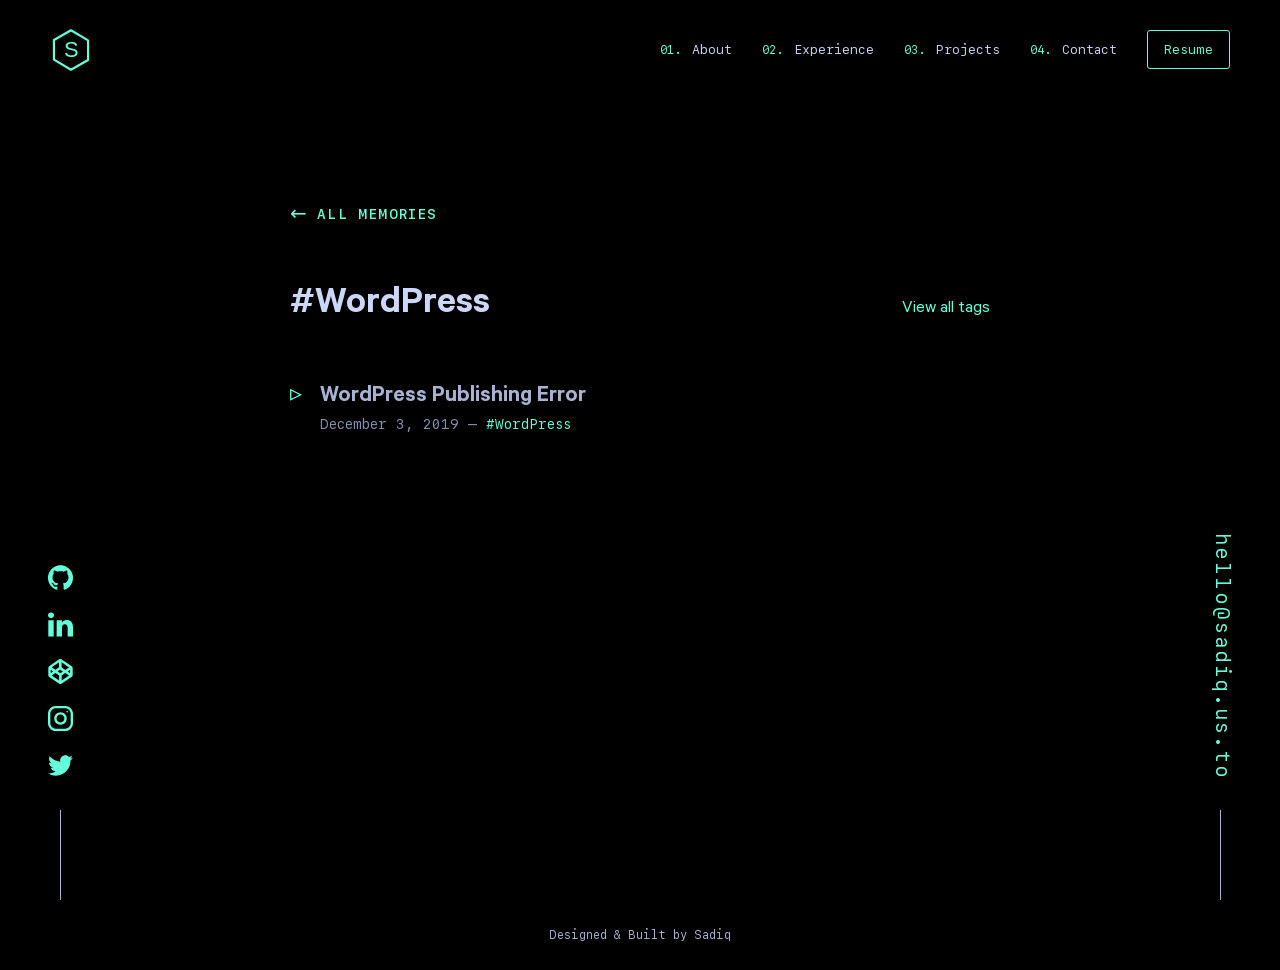
<file: pensieve/tags/word-press/index.html>
<!DOCTYPE html><html lang="en"><head><meta charSet="utf-8"/><meta http-equiv="x-ua-compatible" content="ie=edge"/><meta name="viewport" content="width=device-width, initial-scale=1, shrink-to-fit=no"/><meta name="generator" content="Gatsby 4.25.8"/><meta data-react-helmet="true" name="description" content="Web Architect | Laravel | PHP | Building innovative sites: Portfolios, Stores, &amp; More | Let&#x27;s innovate!"/><meta data-react-helmet="true" name="keywords" content="Sadiq, Software Developer, Laravel Developer, PHP Developer"/><meta data-react-helmet="true" name="google-site-verification" content=""/><meta data-react-helmet="true" property="og:title" content="Sadiq Ahmed | Software Developer | Backend Developer"/><meta data-react-helmet="true" property="og:description" content="Web Architect | Laravel | PHP | Building innovative sites: Portfolios, Stores, &amp; More | Let&#x27;s innovate!"/><meta data-react-helmet="true" property="og:type" content="website"/><meta data-react-helmet="true" property="og:url" content="https://sadiq.us.to"/><meta data-react-helmet="true" property="og:site_name" content="Sadiq Ahmed | Software Developer | Backend Developer"/><meta data-react-helmet="true" property="og:image" content="https://sadiq.us.to/static/og-89160bcdab989258590b2511dccfacc6.png"/><meta data-react-helmet="true" property="og:image:width" content="1200"/><meta data-react-helmet="true" property="og:image:height" content="630"/><meta data-react-helmet="true" property="og:image:type" content="image/png"/><meta data-react-helmet="true" property="og:locale" content="en_US"/><meta data-react-helmet="true" itemProp="name" content="Sadiq Ahmed | Software Developer | Backend Developer"/><meta data-react-helmet="true" itemProp="description" content="Web Architect | Laravel | PHP | Building innovative sites: Portfolios, Stores, &amp; More | Let&#x27;s innovate!"/><meta data-react-helmet="true" itemProp="image" content="https://sadiq.us.to/static/og-89160bcdab989258590b2511dccfacc6.png"/><meta data-react-helmet="true" name="twitter:card" content="summary_large_image"/><meta data-react-helmet="true" name="twitter:url" content="https://sadiq.us.to"/><meta data-react-helmet="true" name="twitter:site" content=""/><meta data-react-helmet="true" name="twitter:creator" content=""/><meta data-react-helmet="true" name="twitter:title" content="Sadiq Ahmed | Software Developer | Backend Developer"/><meta data-react-helmet="true" name="twitter:description" content="Web Architect | Laravel | PHP | Building innovative sites: Portfolios, Stores, &amp; More | Let&#x27;s innovate!"/><meta data-react-helmet="true" name="twitter:image" content="https://sadiq.us.to/static/og-89160bcdab989258590b2511dccfacc6.png"/><meta data-react-helmet="true" name="twitter:image:alt" content="Sadiq Ahmed | Software Developer | Backend Developer"/><meta data-react-helmet="true" name="msapplication-TileColor" content="#141414"/><meta data-react-helmet="true" name="theme-color" content="#141414"/><meta name="theme-color" content="#141414"/><title data-react-helmet="true" itemProp="name" lang="en">Sadiq Ahmed | Software Developer | Backend Developer</title><link data-react-helmet="true" rel="shortcut icon" href="/static/favicon-301231899d502cf8df46181371bc9a56.ico"/><link data-react-helmet="true" rel="apple-touch-icon" href="[data-uri]"/><link data-react-helmet="true" rel="icon" type="image/png" sizes="192x192" href="[data-uri]"/><link data-react-helmet="true" rel="icon" type="image/png" sizes="32x32" href="[data-uri]"/><link data-react-helmet="true" rel="icon" type="image/png" sizes="16x16" href="[data-uri]"/><style data-styled="" data-styled-version="5.3.11">@font-face{font-family:'Calibre';src:url(/static/Calibre-Light-395f9d9bfcc0ae2ef5ffb3ddfcc80534.woff2) format('woff2'),url(/static/Calibre-Light-bed6f4c0009a517bd305c0f948ec5998.woff) format('woff'),url(/static/Calibre-Light-747b2e5e6d3f057e2b1271fb3062df4a.ttf) format('truetype');font-weight:300;font-style:normal;}/*!sc*/
@font-face{font-family:'Calibre';src:url(/static/Calibre-LightItalic-fd5ed43896ae954a0c3f27416fe4f073.woff2) format('woff2'),url(/static/Calibre-LightItalic-6dbedbbaf29da86f5f5b2b7406ade943.woff) format('woff'),url(/static/Calibre-LightItalic-e2841659f2a585a23bff940e8f6056d3.ttf) format('truetype');font-weight:300;font-style:italic;}/*!sc*/
@font-face{font-family:'Calibre';src:url(/static/Calibre-Regular-b0d4cbb1201155ddccc21d1b8059a670.woff2) format('woff2'),url(/static/Calibre-Regular-98526589fa32315c552129869e08427e.woff) format('woff'),url(/static/Calibre-Regular-5953fa35a6c05f584064b49834274f84.ttf) format('truetype');font-weight:normal;font-style:normal;}/*!sc*/
@font-face{font-family:'Calibre';src:url(/static/Calibre-RegularItalic-5f875bd7b669f1e11b622d4d6d71b5b0.woff2) format('woff2'),url(/static/Calibre-RegularItalic-57371b9e514dbbe9da31dad1a298de2d.woff) format('woff'),url(/static/Calibre-RegularItalic-6153d566cd6b653cc2ecf8fff675b747.ttf) format('truetype');font-weight:normal;font-style:italic;}/*!sc*/
@font-face{font-family:'Calibre';src:url(/static/Calibre-Medium-568dce56f869a519a015d3b69443b067.woff2) format('woff2'),url(/static/Calibre-Medium-46693d9b57a6b8a657b5393258f6e899.woff) format('woff'),url(/static/Calibre-Medium-c75a2cfb4c06fd961b18a14e3d01f49c.ttf) format('truetype');font-weight:500;font-style:normal;}/*!sc*/
@font-face{font-family:'Calibre';src:url(/static/Calibre-MediumItalic-7aa140573fd9ed30ae01e117c418b12b.woff2) format('woff2'),url(/static/Calibre-MediumItalic-aa285f95879aa2c2d26b228d5e422da6.woff) format('woff'),url(/static/Calibre-MediumItalic-54eefde850c5dd10e9ba35e2b6ffb52a.ttf) format('truetype');font-weight:500;font-style:italic;}/*!sc*/
@font-face{font-family:'Calibre';src:url(/static/Calibre-Semibold-94fc73852539d6733dc0d80252c5e3fb.woff2) format('woff2'),url(/static/Calibre-Semibold-6972688a249bd53a6c7e69a89e50cdd6.woff) format('woff'),url(/static/Calibre-Semibold-0208f194a01d73daec7a4d915b641a1e.ttf) format('truetype');font-weight:600;font-style:normal;}/*!sc*/
@font-face{font-family:'Calibre';src:url(/static/Calibre-SemiboldItalic-5f04bffe7ce988169806d66e417a966a.woff2) format('woff2'),url(/static/Calibre-SemiboldItalic-ad4bd95abee7bca1bdd6a93398f84a04.woff) format('woff'),url(/static/Calibre-SemiboldItalic-09946cbf0c10dc4d1447ca8442058731.ttf) format('truetype');font-weight:600;font-style:italic;}/*!sc*/
@font-face{font-family:'SF Mono';src:url(/static/SFMono-Regular-8799e6387338d58f2f137df821c86eb4.woff2) format('woff2'),url(/static/SFMono-Regular-e36fa5257c93fc7711eae342068f9eda.woff) format('woff'),url(/static/SFMono-Regular-04c2f44851d26268afe8f56503f5b672.ttf) format('truetype');font-weight:normal;font-style:normal;}/*!sc*/
@font-face{font-family:'SF Mono';src:url(/static/SFMono-RegularItalic-a596917f86217b40000ff1b894cd0e52.woff2) format('woff2'),url(/static/SFMono-RegularItalic-3a20a00dfdeb4ba538473fa7bf625cbd.woff) format('woff'),url(/static/SFMono-RegularItalic-f8e0001df4ca100d2de026d7b7cd5ab5.ttf) format('truetype');font-weight:normal;font-style:italic;}/*!sc*/
@font-face{font-family:'SF Mono';src:url(/static/SFMono-Medium-4264e9158af16004177ba07cccd40442.woff2) format('woff2'),url(/static/SFMono-Medium-315f324cb40775f82e34eae859bd2618.woff) format('woff'),url(/static/SFMono-Medium-26e2b78a923bee127a72d46579c432d3.ttf) format('truetype');font-weight:500;font-style:normal;}/*!sc*/
@font-face{font-family:'SF Mono';src:url(/static/SFMono-MediumItalic-08569d8e67fa575091519089768d2135.woff2) format('woff2'),url(/static/SFMono-MediumItalic-44eb696cddc47f6012d679e1017d1945.woff) format('woff'),url(/static/SFMono-MediumItalic-fc55a344c2a9f1128724860d82a3322b.ttf) format('truetype');font-weight:500;font-style:italic;}/*!sc*/
@font-face{font-family:'SF Mono';src:url(/static/SFMono-Semibold-6e6f6c93f4bdf9cbd090c60e97a017e2.woff2) format('woff2'),url(/static/SFMono-Semibold-ee054046915420413d0068fb1e7105c3.woff) format('woff'),url(/static/SFMono-Semibold-233f868a2fd7fb2b21bbb6246cebddfe.ttf) format('truetype');font-weight:600;font-style:normal;}/*!sc*/
@font-face{font-family:'SF Mono';src:url(/static/SFMono-SemiboldItalic-9a0ae6382e12c5e28a7342ffb41cf4da.woff2) format('woff2'),url(/static/SFMono-SemiboldItalic-10eb596e904940cd1aebb2cc6286015c.woff) format('woff'),url(/static/SFMono-SemiboldItalic-4373d817004bd5dc253e0dba90839565.ttf) format('truetype');font-weight:600;font-style:italic;}/*!sc*/
html{box-sizing:border-box;width:100%;}/*!sc*/
*,*:before,*:after{box-sizing:inherit;}/*!sc*/
body{margin:0;width:100%;min-height:100%;overflow-x:hidden;-moz-osx-font-smoothing:grayscale;-webkit-font-smoothing:antialiased;background-color:#000000;color:#8892b0;line-height:1.3;font-family:Calibre,San Francisco,SF Pro Text,-apple-system,system-ui,BlinkMacSystemFont,Roboto,Helvetica Neue,Segoe UI,Arial,sans-serif;font-size:20px;}/*!sc*/
@media (max-width:30em){body{font-size:18px;}}/*!sc*/
body.hidden{overflow:hidden;}/*!sc*/
body.blur{overflow:hidden;}/*!sc*/
body.blur #root > #content > *{-webkit-filter:blur(5px) brightness(0.7);filter:blur(5px) brightness(0.7);-webkit-transition:all 0.25s cubic-bezier(0.645,0.045,0.355,1);transition:all 0.25s cubic-bezier(0.645,0.045,0.355,1);pointer-events:none;-webkit-user-select:none;-moz-user-select:none;-ms-user-select:none;user-select:none;}/*!sc*/
::selection{background-color:#8892b0;color:#ccd6f6;}/*!sc*/
#root{min-height:100vh;display:grid;grid-template-rows:1fr auto;grid-template-columns:100%;}/*!sc*/
h1,h2,h3,h4,h5,h6{font-weight:600;color:#ccd6f6;margin:0 0 10px 0;}/*!sc*/
h1.big-title{font-size:80px;line-height:1.1;margin:0;}/*!sc*/
@media (max-width:62.5em){h1.big-title{font-size:70px;}}/*!sc*/
@media (max-width:48em){h1.big-title{font-size:60px;}}/*!sc*/
@media (max-width:30em){h1.big-title{font-size:50px;}}/*!sc*/
@media (max-width:23.5em){h1.big-title{font-size:40px;}}/*!sc*/
h1.medium-title{font-size:60px;line-height:1.1;margin:0;}/*!sc*/
@media (max-width:62.5em){h1.medium-title{font-size:50px;}}/*!sc*/
@media (max-width:48em){h1.medium-title{font-size:40px;}}/*!sc*/
img{width:100%;max-width:100%;vertical-align:middle;}/*!sc*/
img[alt=""],img:not([alt]){-webkit-filter:blur(5px);filter:blur(5px);}/*!sc*/
svg{width:100%;height:100%;fill:currentColor;vertical-align:middle;}/*!sc*/
a{display:inline-block;-webkit-text-decoration:none;text-decoration:none;-webkit-text-decoration-skip-ink:auto;text-decoration-skip-ink:auto;color:inherit;position:relative;-webkit-transition:all 0.25s cubic-bezier(0.645,0.045,0.355,1);transition:all 0.25s cubic-bezier(0.645,0.045,0.355,1);cursor:pointer;}/*!sc*/
a:hover,a:focus{color:#64ffda;}/*!sc*/
button{cursor:pointer;border:0;border-radius:0;}/*!sc*/
input,textarea{border-radius:0;outline:0;}/*!sc*/
input:focus,textarea:focus{outline:0;}/*!sc*/
input:focus::-webkit-input-placeholder,textarea:focus::-webkit-input-placeholder,input:active::-webkit-input-placeholder,textarea:active::-webkit-input-placeholder{opacity:0.5;}/*!sc*/
input:focus::-moz-placeholder,textarea:focus::-moz-placeholder,input:active::-moz-placeholder,textarea:active::-moz-placeholder{opacity:0.5;}/*!sc*/
input:focus:-ms-input-placeholder,textarea:focus:-ms-input-placeholder,input:active:-ms-input-placeholder,textarea:active:-ms-input-placeholder{opacity:0.5;}/*!sc*/
input:focus::placeholder,textarea:focus::placeholder,input:active::placeholder,textarea:active::placeholder{opacity:0.5;}/*!sc*/
p{margin:0 0 15px 0;}/*!sc*/
p > a{display:inline-block;-webkit-text-decoration:none;text-decoration:none;-webkit-text-decoration-skip-ink:auto;text-decoration-skip-ink:auto;position:relative;-webkit-transition:all 0.25s cubic-bezier(0.645,0.045,0.355,1);transition:all 0.25s cubic-bezier(0.645,0.045,0.355,1);cursor:pointer;color:#64ffda;}/*!sc*/
p > a:hover,p > a:focus,p > a:active{color:#64ffda;outline:0;}/*!sc*/
p > a:hover:after,p > a:focus:after,p > a:active:after{width:100%;}/*!sc*/
p > a:hover > *,p > a:focus > *,p > a:active > *{color:#64ffda !important;-webkit-transition:all 0.25s cubic-bezier(0.645,0.045,0.355,1);transition:all 0.25s cubic-bezier(0.645,0.045,0.355,1);}/*!sc*/
p > a:after{content:'';display:block;width:0;height:1px;position:relative;bottom:0.37em;background-color:#64ffda;-webkit-transition:all 0.25s cubic-bezier(0.645,0.045,0.355,1);transition:all 0.25s cubic-bezier(0.645,0.045,0.355,1);opacity:0.5;}/*!sc*/
p > code{background-color:#0a192f;color:#e6f1ff;font-size:14px;border-radius:3px;padding:0.3em 0.5em;}/*!sc*/
ul.fancy-list{padding:0;margin:0;list-style:none;font-size:18px;}/*!sc*/
ul.fancy-list li{position:relative;padding-left:30px;margin-bottom:10px;}/*!sc*/
ul.fancy-list li:before{content:'▹';position:absolute;left:0;color:#64ffda;}/*!sc*/
blockquote{border-left-color:#64ffda;border-left-style:solid;border-left-width:1px;margin-left:0px;margin-right:0px;padding-left:1.5rem;}/*!sc*/
blockquote p{font-style:italic;font-size:24px;}/*!sc*/
hr{background-color:#0a192f;height:1px;border-width:0px;border-style:initial;border-color:initial;border-image:initial;margin:1rem;}/*!sc*/
code{font-family:SF Mono,Fira Code,Fira Mono,Roboto Mono,Lucida Console,Monaco,monospace;font-size:16px;}/*!sc*/
#logo{color:#64ffda;}/*!sc*/
.overline{color:#64ffda;font-family:SF Mono,Fira Code,Fira Mono,Roboto Mono,Lucida Console,Monaco,monospace;font-size:16px;font-weight:normal;}/*!sc*/
.subtitle{color:#64ffda;margin:0 0 20px 0;font-size:16px;font-family:SF Mono,Fira Code,Fira Mono,Roboto Mono,Lucida Console,Monaco,monospace;font-weight:normal;line-height:1.5;}/*!sc*/
@media (max-width:62.5em){.subtitle{font-size:14px;}}/*!sc*/
@media (max-width:48em){.subtitle{font-size:13px;}}/*!sc*/
.subtitle a{display:inline-block;-webkit-text-decoration:none;text-decoration:none;-webkit-text-decoration-skip-ink:auto;text-decoration-skip-ink:auto;position:relative;-webkit-transition:all 0.25s cubic-bezier(0.645,0.045,0.355,1);transition:all 0.25s cubic-bezier(0.645,0.045,0.355,1);cursor:pointer;color:#64ffda;line-height:1.5;}/*!sc*/
.subtitle a:hover,.subtitle a:focus,.subtitle a:active{color:#64ffda;outline:0;}/*!sc*/
.subtitle a:hover:after,.subtitle a:focus:after,.subtitle a:active:after{width:100%;}/*!sc*/
.subtitle a:hover > *,.subtitle a:focus > *,.subtitle a:active > *{color:#64ffda !important;-webkit-transition:all 0.25s cubic-bezier(0.645,0.045,0.355,1);transition:all 0.25s cubic-bezier(0.645,0.045,0.355,1);}/*!sc*/
.subtitle a:after{content:'';display:block;width:0;height:1px;position:relative;bottom:0.37em;background-color:#64ffda;-webkit-transition:all 0.25s cubic-bezier(0.645,0.045,0.355,1);transition:all 0.25s cubic-bezier(0.645,0.045,0.355,1);opacity:0.5;}/*!sc*/
.breadcrumb{display:-webkit-box;display:-webkit-flex;display:-ms-flexbox;display:flex;-webkit-align-items:center;-webkit-box-align:center;-ms-flex-align:center;align-items:center;margin-bottom:50px;color:#64ffda;}/*!sc*/
.breadcrumb .arrow{display:block;margin-right:10px;padding-top:4px;}/*!sc*/
.breadcrumb a{display:inline-block;-webkit-text-decoration:none;text-decoration:none;-webkit-text-decoration-skip-ink:auto;text-decoration-skip-ink:auto;position:relative;-webkit-transition:all 0.25s cubic-bezier(0.645,0.045,0.355,1);transition:all 0.25s cubic-bezier(0.645,0.045,0.355,1);cursor:pointer;color:#64ffda;font-family:SF Mono,Fira Code,Fira Mono,Roboto Mono,Lucida Console,Monaco,monospace;font-size:14px;font-weight:bold;line-height:1.5;text-transform:uppercase;-webkit-letter-spacing:0.1em;-moz-letter-spacing:0.1em;-ms-letter-spacing:0.1em;letter-spacing:0.1em;}/*!sc*/
.breadcrumb a:hover,.breadcrumb a:focus,.breadcrumb a:active{color:#64ffda;outline:0;}/*!sc*/
.breadcrumb a:hover:after,.breadcrumb a:focus:after,.breadcrumb a:active:after{width:100%;}/*!sc*/
.breadcrumb a:hover > *,.breadcrumb a:focus > *,.breadcrumb a:active > *{color:#64ffda !important;-webkit-transition:all 0.25s cubic-bezier(0.645,0.045,0.355,1);transition:all 0.25s cubic-bezier(0.645,0.045,0.355,1);}/*!sc*/
.breadcrumb a:after{content:'';display:block;width:0;height:1px;position:relative;bottom:0.37em;background-color:#64ffda;-webkit-transition:all 0.25s cubic-bezier(0.645,0.045,0.355,1);transition:all 0.25s cubic-bezier(0.645,0.045,0.355,1);opacity:0.5;}/*!sc*/
.gatsby-image-outer-wrapper{height:100%;}/*!sc*/
.fadeup-enter{opacity:0.01;-webkit-transform:translateY(20px);-ms-transform:translateY(20px);transform:translateY(20px);-webkit-transition:opacity 300ms cubic-bezier(0.645,0.045,0.355,1),-webkit-transform 300ms cubic-bezier(0.645,0.045,0.355,1);-webkit-transition:opacity 300ms cubic-bezier(0.645,0.045,0.355,1),transform 300ms cubic-bezier(0.645,0.045,0.355,1);transition:opacity 300ms cubic-bezier(0.645,0.045,0.355,1),transform 300ms cubic-bezier(0.645,0.045,0.355,1);}/*!sc*/
.fadeup-enter-active{opacity:1;-webkit-transform:translateY(0px);-ms-transform:translateY(0px);transform:translateY(0px);-webkit-transition:opacity 300ms cubic-bezier(0.645,0.045,0.355,1),-webkit-transform 300ms cubic-bezier(0.645,0.045,0.355,1);-webkit-transition:opacity 300ms cubic-bezier(0.645,0.045,0.355,1),transform 300ms cubic-bezier(0.645,0.045,0.355,1);transition:opacity 300ms cubic-bezier(0.645,0.045,0.355,1),transform 300ms cubic-bezier(0.645,0.045,0.355,1);}/*!sc*/
.fadedown-enter{opacity:0.01;-webkit-transform:translateY(-20px);-ms-transform:translateY(-20px);transform:translateY(-20px);-webkit-transition:opacity 300ms cubic-bezier(0.645,0.045,0.355,1),-webkit-transform 300ms cubic-bezier(0.645,0.045,0.355,1);-webkit-transition:opacity 300ms cubic-bezier(0.645,0.045,0.355,1),transform 300ms cubic-bezier(0.645,0.045,0.355,1);transition:opacity 300ms cubic-bezier(0.645,0.045,0.355,1),transform 300ms cubic-bezier(0.645,0.045,0.355,1);}/*!sc*/
.fadedown-enter-active{opacity:1;-webkit-transform:translateY(0px);-ms-transform:translateY(0px);transform:translateY(0px);-webkit-transition:opacity 300ms cubic-bezier(0.645,0.045,0.355,1),-webkit-transform 300ms cubic-bezier(0.645,0.045,0.355,1);-webkit-transition:opacity 300ms cubic-bezier(0.645,0.045,0.355,1),transform 300ms cubic-bezier(0.645,0.045,0.355,1);transition:opacity 300ms cubic-bezier(0.645,0.045,0.355,1),transform 300ms cubic-bezier(0.645,0.045,0.355,1);}/*!sc*/
.fade-enter{opacity:0.01;-webkit-transition:opacity 1000ms cubic-bezier(0.645,0.045,0.355,1);transition:opacity 1000ms cubic-bezier(0.645,0.045,0.355,1);}/*!sc*/
.fade-enter-active{opacity:1;-webkit-transition:opacity 1000ms cubic-bezier(0.645,0.045,0.355,1);transition:opacity 1000ms cubic-bezier(0.645,0.045,0.355,1);}/*!sc*/
.gatsby-highlight{background-color:#112340;border-radius:3px;margin:2em 0;padding:1.25em;overflow:auto;position:relative;font-family:SF Mono,Fira Code,Fira Mono,Roboto Mono,Lucida Console,Monaco,monospace;font-size:16px;}/*!sc*/
.gatsby-highlight code[class*='language-'],.gatsby-highlight pre[class*='language-']{height:auto !important;font-size:14px;line-height:1.5;white-space:pre;word-spacing:normal;word-break:normal;word-wrap:normal;tab-size:2;-webkit-hyphens:none;-moz-hyphens:none;-ms-hyphens:none;hyphens:none;}/*!sc*/
.gatsby-highlight pre[class*='language-']{background-color:transparent;margin:0;padding:0;overflow:initial;float:left;min-width:100%;padding-top:2em;}/*!sc*/
.gatsby-code-title{padding:1em 1.5em;font-family:SF Mono,Fira Code,Fira Mono,Roboto Mono,Lucida Console,Monaco,monospace;font-size:13px;background-color:#112340;color:#a2aabc;border-top-left-radius:3px;border-top-right-radius:3px;border-bottom:1px solid #1d2d50;}/*!sc*/
.gatsby-code-title + .gatsby-highlight{margin-top:0;border-top-left-radius:0;border-top-right-radius:0;}/*!sc*/
.gatsby-highlight-code-line{display:block;background-color:#1d2d50;border-left:2px solid #64ffda;padding-left:calc(1em + 2px);padding-right:1em;margin-right:-1.35em;margin-left:-1.35em;}/*!sc*/
.gatsby-highlight pre[class*='language-']::before{background:#0a192f;color:#e6f1ff;font-size:12px;font-family:SF Mono,Fira Code,Fira Mono,Roboto Mono,Lucida Console,Monaco,monospace;line-height:1.5;-webkit-letter-spacing:0.1em;-moz-letter-spacing:0.1em;-ms-letter-spacing:0.1em;letter-spacing:0.1em;text-transform:uppercase;border-radius:0 0 3px 3px;position:absolute;top:0;left:1.25rem;padding:0.25rem 0.5rem;}/*!sc*/
.gatsby-highlight pre[class='language-javascript']::before{content:'js';}/*!sc*/
.gatsby-highlight pre[class='language-js']::before{content:'js';}/*!sc*/
.gatsby-highlight pre[class='language-jsx']::before{content:'jsx';}/*!sc*/
.gatsby-highlight pre[class='language-graphql']::before{content:'GraphQL';}/*!sc*/
.gatsby-highlight pre[class='language-html']::before{content:'html';}/*!sc*/
.gatsby-highlight pre[class='language-css']::before{content:'css';}/*!sc*/
.gatsby-highlight pre[class='language-mdx']::before{content:'mdx';}/*!sc*/
.gatsby-highlight pre[class='language-shell']::before{content:'shell';}/*!sc*/
.gatsby-highlight pre[class='language-sh']::before{content:'sh';}/*!sc*/
.gatsby-highlight pre[class='language-bash']::before{content:'bash';}/*!sc*/
.gatsby-highlight pre[class='language-yaml']::before{content:'yaml';}/*!sc*/
.gatsby-highlight pre[class='language-markdown']::before{content:'md';}/*!sc*/
.gatsby-highlight pre[class='language-json']::before,.gatsby-highlight pre[class='language-json5']::before{content:'json';}/*!sc*/
.gatsby-highlight pre[class='language-diff']::before{content:'diff';}/*!sc*/
.gatsby-highlight pre[class='language-text']::before{content:'text';}/*!sc*/
.gatsby-highlight pre[class='language-flow']::before{content:'flow';}/*!sc*/
.token{display:inline;}/*!sc*/
.token.comment,.token.block-comment,.token.prolog,.token.doctype,.token.cdata{color:#8695b799;}/*!sc*/
.token.punctuation{color:#a2aabc;}/*!sc*/
.token.namespace,.token.deleted{color:#ef6b73;}/*!sc*/
.token.function-name,.token.function,.token.class-name,.token.constant,.token.symbol{color:#ffd580;}/*!sc*/
.token.attr-name,.token.operator,.token.rule{color:#ffae57;}/*!sc*/
.token.keyword,.token.boolean,.token.number,.token.property{color:#c3a6ff;}/*!sc*/
.token.tag,.token.selector,.token.important,.token.atrule,.token.builtin,.token.entity,.token.url{color:#5ccfe6;}/*!sc*/
.token.string,.token.char,.token.attr-value,.token.regex,.token.variable,.token.inserted{color:#bae67e;}/*!sc*/
.token.important,.token.bold{font-weight:bold;}/*!sc*/
.token.italic{font-style:italic;}/*!sc*/
.token.entity{cursor:help;}/*!sc*/
.namespace{opacity:0.7;}/*!sc*/
data-styled.g1[id="sc-global-dqEkJN1"]{content:"sc-global-dqEkJN1,"}/*!sc*/
.dBJwgz{padding:0 150px;margin:0 auto;width:100%;max-width:1600px;min-height:100vh;padding-top:200px;padding-bottom:200px;}/*!sc*/
@media (max-width:62.5em){.dBJwgz{padding:0 100px;}}/*!sc*/
@media (max-width:48em){.dBJwgz{padding:0 50px;}}/*!sc*/
@media (max-width:30em){.dBJwgz{padding:0 25px;}}/*!sc*/
@media (max-width:62.5em){.dBJwgz{padding-top:200px;padding-bottom:200px;}}/*!sc*/
@media (max-width:48em){.dBJwgz{padding-top:150px;padding-bottom:150px;}}/*!sc*/
@media (max-width:30em){.dBJwgz{padding-top:125px;padding-bottom:125px;}}/*!sc*/
.dBJwgz.fillHeight{padding-top:0;padding-bottom:0;}/*!sc*/
@media (max-width:62.5em){.dBJwgz.fillHeight{padding-top:0;padding-bottom:0;}}/*!sc*/
@media (max-width:48em){.dBJwgz.fillHeight{padding-top:0;padding-bottom:0;}}/*!sc*/
@media (max-width:30em){.dBJwgz.fillHeight{padding-top:0;padding-bottom:0;}}/*!sc*/
data-styled.g3[id="Main-sc-3ry67e-0"]{content:"dBJwgz,"}/*!sc*/
.gBcHDa{position:absolute;top:auto;left:-999px;width:1px;height:1px;overflow:hidden;z-index:-99;}/*!sc*/
.gBcHDa:focus,.gBcHDa:active{outline:0;color:#64ffda;background-color:#0a192f;border-radius:3px;padding:18px 23px;font-size:14px;font-family:SF Mono,Fira Code,Fira Mono,Roboto Mono,Lucida Console,Monaco,monospace;line-height:1;-webkit-text-decoration:none;text-decoration:none;cursor:pointer;-webkit-transition:all 0.25s cubic-bezier(0.645,0.045,0.355,1);transition:all 0.25s cubic-bezier(0.645,0.045,0.355,1);top:0;left:0;width:auto;height:auto;overflow:auto;z-index:99;}/*!sc*/
data-styled.g9[id="layout__SkipToContent-sc-egbg5r-0"]{content:"gBcHDa,"}/*!sc*/
.bnpuof{display:-webkit-box;display:-webkit-flex;display:-ms-flexbox;display:flex;-webkit-flex-direction:column;-ms-flex-direction:column;flex-direction:column;min-height:100vh;}/*!sc*/
data-styled.g10[id="layout__StyledContent-sc-egbg5r-1"]{content:"bnpuof,"}/*!sc*/
.ewUbBV{display:-webkit-box;display:-webkit-flex;display:-ms-flexbox;display:flex;-webkit-box-pack:justify;-webkit-justify-content:space-between;-ms-flex-pack:justify;justify-content:space-between;-webkit-align-items:center;-webkit-box-align:center;-ms-flex-align:center;align-items:center;position:fixed;top:0;padding:0px 50px;background-color:#000000;-webkit-transition:all 0.25s cubic-bezier(0.645,0.045,0.355,1);transition:all 0.25s cubic-bezier(0.645,0.045,0.355,1);z-index:11;-webkit-filter:none !important;filter:none !important;pointer-events:auto !important;-webkit-user-select:auto !important;-moz-user-select:auto !important;-ms-user-select:auto !important;user-select:auto !important;width:100%;height:100px;box-shadow:none;-webkit-transform:translateY( 0px );-ms-transform:translateY( 0px );transform:translateY( 0px );}/*!sc*/
@media (max-width:62.5em){.ewUbBV{padding:0 40px;}}/*!sc*/
@media (max-width:48em){.ewUbBV{padding:0 25px;}}/*!sc*/
data-styled.g13[id="nav__StyledContainer-sc-77fyu6-0"]{content:"ewUbBV,"}/*!sc*/
.fXHWou{display:-webkit-box;display:-webkit-flex;display:-ms-flexbox;display:flex;-webkit-box-pack:justify;-webkit-justify-content:space-between;-ms-flex-pack:justify;justify-content:space-between;-webkit-align-items:center;-webkit-box-align:center;-ms-flex-align:center;align-items:center;position:relative;width:100%;color:#ccd6f6;font-family:SF Mono,Fira Code,Fira Mono,Roboto Mono,Lucida Console,Monaco,monospace;counter-reset:item 0;z-index:12;}/*!sc*/
data-styled.g14[id="nav__StyledNav-sc-77fyu6-1"]{content:"fXHWou,"}/*!sc*/
.leWKTp{display:-webkit-box;display:-webkit-flex;display:-ms-flexbox;display:flex;-webkit-box-pack:center;-webkit-justify-content:center;-ms-flex-pack:center;justify-content:center;-webkit-align-items:center;-webkit-box-align:center;-ms-flex-align:center;align-items:center;}/*!sc*/
.leWKTp a{display:block;color:#64ffda;width:42px;height:42px;}/*!sc*/
.leWKTp a:hover svg,.leWKTp a:focus svg{fill:rgba(100,255,218,0.07);}/*!sc*/
.leWKTp a svg{fill:none;-webkit-transition:all 0.25s cubic-bezier(0.645,0.045,0.355,1);transition:all 0.25s cubic-bezier(0.645,0.045,0.355,1);-webkit-user-select:none;-moz-user-select:none;-ms-user-select:none;user-select:none;}/*!sc*/
data-styled.g15[id="nav__StyledLogo-sc-77fyu6-2"]{content:"leWKTp,"}/*!sc*/
.hTpCjI{display:-webkit-box;display:-webkit-flex;display:-ms-flexbox;display:flex;-webkit-box-pack:center;-webkit-justify-content:center;-ms-flex-pack:center;justify-content:center;-webkit-align-items:center;-webkit-box-align:center;-ms-flex-align:center;align-items:center;overflow:visible;margin:0 -12px 0 0;padding:15px;cursor:pointer;-webkit-transition-timing-function:linear;transition-timing-function:linear;-webkit-transition-duration:0.15s;transition-duration:0.15s;-webkit-transition-property:opacity,filter;transition-property:opacity,filter;text-transform:none;color:inherit;border:0;background-color:transparent;display:none;}/*!sc*/
@media (max-width:48em){.hTpCjI{display:-webkit-box;display:-webkit-flex;display:-ms-flexbox;display:flex;}}/*!sc*/
data-styled.g16[id="nav__StyledHamburger-sc-77fyu6-3"]{content:"hTpCjI,"}/*!sc*/
.avjFc{position:relative;display:inline-block;width:30px;height:24px;}/*!sc*/
data-styled.g17[id="nav__StyledHamburgerBox-sc-77fyu6-4"]{content:"avjFc,"}/*!sc*/
.YvvGT{background-color:#64ffda;position:absolute;width:30px;height:2px;border-radius:3px;top:50%;left:0;right:0;-webkit-transition-duration:0.22s;transition-duration:0.22s;-webkit-transition-property:-webkit-transform;-webkit-transition-property:transform;transition-property:transform;-webkit-transition-delay:0s;transition-delay:0s;-webkit-transform:rotate(0deg);-ms-transform:rotate(0deg);transform:rotate(0deg);-webkit-transition-timing-function:cubic-bezier( 0.55,0.055,0.675,0.19 );transition-timing-function:cubic-bezier( 0.55,0.055,0.675,0.19 );}/*!sc*/
.YvvGT:before,.YvvGT:after{content:'';display:block;background-color:#64ffda;position:absolute;left:auto;right:0;width:30px;height:2px;-webkit-transition-timing-function:ease;transition-timing-function:ease;-webkit-transition-duration:0.15s;transition-duration:0.15s;-webkit-transition-property:-webkit-transform;-webkit-transition-property:transform;transition-property:transform;border-radius:4px;}/*!sc*/
.YvvGT:before{width:120%;top:-10px;opacity:1;-webkit-transition:top 0.1s ease-in 0.25s,opacity 0.1s ease-in;transition:top 0.1s ease-in 0.25s,opacity 0.1s ease-in;}/*!sc*/
.YvvGT:after{width:80%;bottom:-10px;-webkit-transform:rotate(0);-ms-transform:rotate(0);transform:rotate(0);-webkit-transition:bottom 0.1s ease-in 0.25s,-webkit-transform 0.22s cubic-bezier(0.55,0.055,0.675,0.19);-webkit-transition:bottom 0.1s ease-in 0.25s,transform 0.22s cubic-bezier(0.55,0.055,0.675,0.19);transition:bottom 0.1s ease-in 0.25s,transform 0.22s cubic-bezier(0.55,0.055,0.675,0.19);}/*!sc*/
data-styled.g18[id="nav__StyledHamburgerInner-sc-77fyu6-5"]{content:"YvvGT,"}/*!sc*/
.jJvden{display:-webkit-box;display:-webkit-flex;display:-ms-flexbox;display:flex;-webkit-align-items:center;-webkit-box-align:center;-ms-flex-align:center;align-items:center;}/*!sc*/
@media (max-width:48em){.jJvden{display:none;}}/*!sc*/
data-styled.g19[id="nav__StyledLink-sc-77fyu6-6"]{content:"jJvden,"}/*!sc*/
.lfMeJw{display:-webkit-box;display:-webkit-flex;display:-ms-flexbox;display:flex;-webkit-box-pack:justify;-webkit-justify-content:space-between;-ms-flex-pack:justify;justify-content:space-between;-webkit-align-items:center;-webkit-box-align:center;-ms-flex-align:center;align-items:center;padding:0;margin:0;list-style:none;}/*!sc*/
data-styled.g20[id="nav__StyledList-sc-77fyu6-7"]{content:"lfMeJw,"}/*!sc*/
.bEOuJe{margin:0 10px;position:relative;font-size:13px;counter-increment:item 1;}/*!sc*/
.bEOuJe:before{content:'0' counter(item) '.';text-align:right;color:#64ffda;font-size:12px;}/*!sc*/
data-styled.g21[id="nav__StyledListItem-sc-77fyu6-8"]{content:"bEOuJe,"}/*!sc*/
.elVnZv{padding:12px 10px;}/*!sc*/
data-styled.g22[id="nav__StyledListLink-sc-77fyu6-9"]{content:"elVnZv,"}/*!sc*/
.iXHrxR{color:#64ffda;background-color:transparent;border:1px solid #64ffda;border-radius:3px;padding:0.75rem 1rem;font-size:13px;font-family:SF Mono,Fira Code,Fira Mono,Roboto Mono,Lucida Console,Monaco,monospace;line-height:1;-webkit-text-decoration:none;text-decoration:none;cursor:pointer;-webkit-transition:all 0.25s cubic-bezier(0.645,0.045,0.355,1);transition:all 0.25s cubic-bezier(0.645,0.045,0.355,1);margin-left:10px;font-size:13px;}/*!sc*/
.iXHrxR:hover,.iXHrxR:focus,.iXHrxR:active{background-color:rgba(100,255,218,0.07);}/*!sc*/
.iXHrxR:after{display:none !important;}/*!sc*/
data-styled.g23[id="nav__StyledResumeButton-sc-77fyu6-10"]{content:"iXHrxR,"}/*!sc*/
.keieMO{position:fixed;top:0;bottom:0;right:0;width:100%;height:100vh;z-index:10;outline:0;-webkit-transition:all 0.25s cubic-bezier(0.645,0.045,0.355,1);transition:all 0.25s cubic-bezier(0.645,0.045,0.355,1);-webkit-transform:translateX(100vw);-ms-transform:translateX(100vw);transform:translateX(100vw);visibility:hidden;display:none;}/*!sc*/
@media (max-width:48em){.keieMO{display:block;}}/*!sc*/
data-styled.g24[id="menu__StyledContainer-sc-2t194n-0"]{content:"keieMO,"}/*!sc*/
.inRtsc{display:-webkit-box;display:-webkit-flex;display:-ms-flexbox;display:flex;-webkit-box-pack:center;-webkit-justify-content:center;-ms-flex-pack:center;justify-content:center;-webkit-align-items:center;-webkit-box-align:center;-ms-flex-align:center;align-items:center;-webkit-flex-direction:column;-ms-flex-direction:column;flex-direction:column;background-color:#0a192f;padding:50px;width:50vw;height:100%;position:relative;right:0;margin-left:auto;font-family:SF Mono,Fira Code,Fira Mono,Roboto Mono,Lucida Console,Monaco,monospace;box-shadow:-10px 0px 30px -15px rgba(10,25,47,1);}/*!sc*/
@media (max-width:37.5em){.inRtsc{padding:25px;}}/*!sc*/
@media (max-width:30em){.inRtsc{width:75vw;}}/*!sc*/
@media (max-width:20.625em){.inRtsc{padding:10px;}}/*!sc*/
data-styled.g25[id="menu__Sidebar-sc-2t194n-1"]{content:"inRtsc,"}/*!sc*/
.swcEl{display:-webkit-box;display:-webkit-flex;display:-ms-flexbox;display:flex;-webkit-box-pack:justify;-webkit-justify-content:space-between;-ms-flex-pack:justify;justify-content:space-between;-webkit-align-items:center;-webkit-box-align:center;-ms-flex-align:center;align-items:center;width:100%;-webkit-flex-direction:column;-ms-flex-direction:column;flex-direction:column;text-align:center;color:#ccd6f6;}/*!sc*/
data-styled.g26[id="menu__NavLinks-sc-2t194n-2"]{content:"swcEl,"}/*!sc*/
.kCyAjk{padding:0;margin:0;list-style:none;width:100%;}/*!sc*/
data-styled.g27[id="menu__NavList-sc-2t194n-3"]{content:"kCyAjk,"}/*!sc*/
.invswx{margin:0 auto 20px;position:relative;font-size:18px;counter-increment:item 1;}/*!sc*/
@media (max-width:37.5em){.invswx{margin:0 auto 10px;font-size:16px;}}/*!sc*/
@media (max-width:20.625em){.invswx{font-size:13px;}}/*!sc*/
.invswx:before{display:block;content:'0' counter(item) '.';color:#64ffda;font-size:14px;margin-bottom:5px;}/*!sc*/
data-styled.g28[id="menu__NavListItem-sc-2t194n-4"]{content:"invswx,"}/*!sc*/
.kjmCDw{display:inline-block;-webkit-text-decoration:none;text-decoration:none;-webkit-text-decoration-skip-ink:auto;text-decoration-skip-ink:auto;color:inherit;position:relative;-webkit-transition:all 0.25s cubic-bezier(0.645,0.045,0.355,1);transition:all 0.25s cubic-bezier(0.645,0.045,0.355,1);cursor:pointer;padding:3px 20px 20px;width:100%;}/*!sc*/
.kjmCDw:hover,.kjmCDw:active,.kjmCDw:focus{color:#64ffda;outline:0;}/*!sc*/
data-styled.g29[id="menu__NavLink-sc-2t194n-5"]{content:"kjmCDw,"}/*!sc*/
.iGvPbJ{color:#64ffda;background-color:transparent;border:1px solid #64ffda;border-radius:3px;padding:1.25rem 1.75rem;font-size:14px;font-family:SF Mono,Fira Code,Fira Mono,Roboto Mono,Lucida Console,Monaco,monospace;line-height:1;-webkit-text-decoration:none;text-decoration:none;cursor:pointer;-webkit-transition:all 0.25s cubic-bezier(0.645,0.045,0.355,1);transition:all 0.25s cubic-bezier(0.645,0.045,0.355,1);padding:18px 50px;margin:10% auto 0;width:-webkit-max-content;width:-moz-max-content;width:max-content;}/*!sc*/
.iGvPbJ:hover,.iGvPbJ:focus,.iGvPbJ:active{background-color:rgba(100,255,218,0.07);}/*!sc*/
.iGvPbJ:after{display:none !important;}/*!sc*/
data-styled.g30[id="menu__ResumeLink-sc-2t194n-6"]{content:"iGvPbJ,"}/*!sc*/
.gjbzXh{width:40px;position:fixed;bottom:0;left:40px;right:auto;z-index:10;color:#64ffda;}/*!sc*/
@media (max-width:62.5em){.gjbzXh{right:25px;}}/*!sc*/
@media (max-width:48em){.gjbzXh{display:none;}}/*!sc*/
.gTKtZF{width:40px;position:fixed;bottom:0;left:auto;right:40px;z-index:10;color:#64ffda;}/*!sc*/
@media (max-width:62.5em){.gTKtZF{right:25px;}}/*!sc*/
@media (max-width:48em){.gTKtZF{display:none;}}/*!sc*/
data-styled.g31[id="side__StyledContainer-sc-18y99l7-0"]{content:"gjbzXh,gTKtZF,"}/*!sc*/
.gNugDW{display:-webkit-box;display:-webkit-flex;display:-ms-flexbox;display:flex;-webkit-flex-direction:column;-ms-flex-direction:column;flex-direction:column;-webkit-align-items:center;-webkit-box-align:center;-ms-flex-align:center;align-items:center;padding:0;margin:0;list-style:none;}/*!sc*/
.gNugDW:after{content:'';display:block;width:1px;height:90px;margin:0 auto;background-color:#a8b2d1;}/*!sc*/
.gNugDW li:last-of-type{margin-bottom:20px;}/*!sc*/
data-styled.g32[id="social__StyledList-sc-j1y40r-0"]{content:"gNugDW,"}/*!sc*/
.GJiys{padding:10px;}/*!sc*/
.GJiys:hover,.GJiys:focus{-webkit-transform:translateY(-3px);-ms-transform:translateY(-3px);transform:translateY(-3px);}/*!sc*/
.GJiys svg{width:25px;height:25px;}/*!sc*/
data-styled.g33[id="social__StyledLink-sc-j1y40r-1"]{content:"GJiys,"}/*!sc*/
.izUCIl{display:-webkit-box;display:-webkit-flex;display:-ms-flexbox;display:flex;-webkit-flex-direction:column;-ms-flex-direction:column;flex-direction:column;-webkit-align-items:center;-webkit-box-align:center;-ms-flex-align:center;align-items:center;position:relative;}/*!sc*/
.izUCIl:after{content:'';display:block;width:1px;height:90px;margin:0 auto;background-color:#a8b2d1;}/*!sc*/
data-styled.g34[id="email__StyledLinkWrapper-sc-1fu3fru-0"]{content:"izUCIl,"}/*!sc*/
.kAjoqm{font-family:SF Mono,Fira Code,Fira Mono,Roboto Mono,Lucida Console,Monaco,monospace;-webkit-letter-spacing:0.1em;-moz-letter-spacing:0.1em;-ms-letter-spacing:0.1em;letter-spacing:0.1em;-webkit-writing-mode:vertical-rl;-ms-writing-mode:tb-rl;writing-mode:vertical-rl;margin:20px auto;padding:10px;}/*!sc*/
.kAjoqm:hover,.kAjoqm:focus{-webkit-transform:translateY(-3px);-ms-transform:translateY(-3px);transform:translateY(-3px);}/*!sc*/
data-styled.g35[id="email__StyledEmailLink-sc-1fu3fru-1"]{content:"kAjoqm,"}/*!sc*/
.hsFZZD{display:-webkit-box;display:-webkit-flex;display:-ms-flexbox;display:flex;-webkit-box-pack:center;-webkit-justify-content:center;-ms-flex-pack:center;justify-content:center;-webkit-align-items:center;-webkit-box-align:center;-ms-flex-align:center;align-items:center;-webkit-flex-direction:column;-ms-flex-direction:column;flex-direction:column;padding:15px;text-align:center;height:auto;min-height:70px;}/*!sc*/
data-styled.g36[id="footer__StyledContainer-sc-gyznji-0"]{content:"hsFZZD,"}/*!sc*/
.gDdLmq{color:#a8b2d1;width:100%;max-width:270px;margin:0 auto 10px;display:none;}/*!sc*/
@media (max-width:48em){.gDdLmq{display:block;}}/*!sc*/
data-styled.g37[id="footer__StyledSocial-sc-gyznji-1"]{content:"gDdLmq,"}/*!sc*/
.gexIuv{display:-webkit-box;display:-webkit-flex;display:-ms-flexbox;display:flex;-webkit-box-pack:justify;-webkit-justify-content:space-between;-ms-flex-pack:justify;justify-content:space-between;-webkit-align-items:center;-webkit-box-align:center;-ms-flex-align:center;align-items:center;padding:0;margin:0;list-style:none;}/*!sc*/
data-styled.g38[id="footer__StyledSocialList-sc-gyznji-2"]{content:"gexIuv,"}/*!sc*/
.jZJYnP{padding:10px;}/*!sc*/
.jZJYnP svg{width:20px;height:20px;}/*!sc*/
data-styled.g39[id="footer__StyledSocialLink-sc-gyznji-3"]{content:"jZJYnP,"}/*!sc*/
.fBByAZ{font-family:SF Mono,Fira Code,Fira Mono,Roboto Mono,Lucida Console,Monaco,monospace;font-size:12px;line-height:1;}/*!sc*/
data-styled.g40[id="footer__StyledMetadata-sc-gyznji-4"]{content:"fBByAZ,"}/*!sc*/
.iAzTgd{color:#a8b2d1;padding:10px;}/*!sc*/
data-styled.g41[id="footer__StyledGitHubLink-sc-gyznji-5"]{content:"iAzTgd,"}/*!sc*/
.eGTEZb{max-width:1000px;}/*!sc*/
.eGTEZb a{display:inline-block;-webkit-text-decoration:none;text-decoration:none;-webkit-text-decoration-skip-ink:auto;text-decoration-skip-ink:auto;position:relative;-webkit-transition:all 0.25s cubic-bezier(0.645,0.045,0.355,1);transition:all 0.25s cubic-bezier(0.645,0.045,0.355,1);cursor:pointer;color:#64ffda;}/*!sc*/
.eGTEZb a:hover,.eGTEZb a:focus,.eGTEZb a:active{color:#64ffda;outline:0;}/*!sc*/
.eGTEZb a:hover:after,.eGTEZb a:focus:after,.eGTEZb a:active:after{width:100%;}/*!sc*/
.eGTEZb a:hover > *,.eGTEZb a:focus > *,.eGTEZb a:active > *{color:#64ffda !important;-webkit-transition:all 0.25s cubic-bezier(0.645,0.045,0.355,1);transition:all 0.25s cubic-bezier(0.645,0.045,0.355,1);}/*!sc*/
.eGTEZb a:after{content:'';display:block;width:0;height:1px;position:relative;bottom:0.37em;background-color:#64ffda;-webkit-transition:all 0.25s cubic-bezier(0.645,0.045,0.355,1);transition:all 0.25s cubic-bezier(0.645,0.045,0.355,1);opacity:0.5;}/*!sc*/
.eGTEZb h1{display:-webkit-box;display:-webkit-flex;display:-ms-flexbox;display:flex;-webkit-box-pack:justify;-webkit-justify-content:space-between;-ms-flex-pack:justify;justify-content:space-between;-webkit-align-items:center;-webkit-box-align:center;-ms-flex-align:center;align-items:center;margin-bottom:50px;}/*!sc*/
.eGTEZb h1 a{font-size:18px;font-weight:400;}/*!sc*/
.eGTEZb ul li{font-size:24px;}/*!sc*/
.eGTEZb ul li h2{font-size:inherit;margin:0;}/*!sc*/
.eGTEZb ul li h2 a{color:#a8b2d1;}/*!sc*/
.eGTEZb ul li .subtitle{color:#8892b0;font-size:14px;}/*!sc*/
.eGTEZb ul li .subtitle .tag{margin-right:10px;}/*!sc*/
data-styled.g116[id="tag__StyledTagsContainer-sc-sstt78-0"]{content:"eGTEZb,"}/*!sc*/
</style><link rel="sitemap" type="application/xml" href="/sitemap/sitemap-index.xml"/><link rel="icon" href="/favicon-32x32.png?v=28169ac411f3001f421c859688d69e78" type="image/png"/><link rel="manifest" href="/manifest.webmanifest" crossorigin="anonymous"/><link rel="apple-touch-icon" sizes="48x48" href="/icons/icon-48x48.png?v=28169ac411f3001f421c859688d69e78"/><link rel="apple-touch-icon" sizes="72x72" href="/icons/icon-72x72.png?v=28169ac411f3001f421c859688d69e78"/><link rel="apple-touch-icon" sizes="96x96" href="/icons/icon-96x96.png?v=28169ac411f3001f421c859688d69e78"/><link rel="apple-touch-icon" sizes="144x144" href="/icons/icon-144x144.png?v=28169ac411f3001f421c859688d69e78"/><link rel="apple-touch-icon" sizes="192x192" href="/icons/icon-192x192.png?v=28169ac411f3001f421c859688d69e78"/><link rel="apple-touch-icon" sizes="256x256" href="/icons/icon-256x256.png?v=28169ac411f3001f421c859688d69e78"/><link rel="apple-touch-icon" sizes="384x384" href="/icons/icon-384x384.png?v=28169ac411f3001f421c859688d69e78"/><link rel="apple-touch-icon" sizes="512x512" href="/icons/icon-512x512.png?v=28169ac411f3001f421c859688d69e78"/><link rel="preconnect" href="https://www.google-analytics.com"/><link rel="dns-prefetch" href="https://www.google-analytics.com"/></head><body class=""><div id="___gatsby"><div style="outline:none" tabindex="-1" id="gatsby-focus-wrapper"><div id="root"><a href="#content" class="layout__SkipToContent-sc-egbg5r-0 gBcHDa">Skip to Content</a><div class="layout__StyledContent-sc-egbg5r-1 bnpuof"><header class="nav__StyledContainer-sc-77fyu6-0 ewUbBV"><nav class="nav__StyledNav-sc-77fyu6-1 fXHWou"><div class="nav__StyledLogo-sc-77fyu6-2 leWKTp"><a aria-label="home" href="/"><svg id="logo" xmlns="http://www.w3.org/2000/svg" role="img" viewBox="0 0 84 96"><title>Logo</title><g transform="translate(-8.000000, -2.000000)"><g transform="translate(11.000000, 5.000000)"><polygon id="Shape" stroke="currentColor" stroke-width="5" stroke-linecap="round" stroke-linejoin="round" points="39 0 0 22 0 67 39 90 78 68 78 23"></polygon></g></g><text x="26" y="65" fill="currentColor" font-size="50px" font-family="Sans-serif">S</text></svg></a></div><div class="nav__StyledHamburger-sc-77fyu6-3 hTpCjI"><div class="nav__StyledHamburgerBox-sc-77fyu6-4 avjFc"><div class="nav__StyledHamburgerInner-sc-77fyu6-5 YvvGT"></div></div></div><div class="nav__StyledLink-sc-77fyu6-6 jJvden"><ol class="nav__StyledList-sc-77fyu6-7 lfMeJw"><li style="transition-delay:0ms" class="nav__StyledListItem-sc-77fyu6-8 bEOuJe"><a class="nav__StyledListLink-sc-77fyu6-9 elVnZv" href="/#about">About</a></li><li style="transition-delay:0ms" class="nav__StyledListItem-sc-77fyu6-8 bEOuJe"><a class="nav__StyledListLink-sc-77fyu6-9 elVnZv" href="/#jobs">Experience</a></li><li style="transition-delay:0ms" class="nav__StyledListItem-sc-77fyu6-8 bEOuJe"><a class="nav__StyledListLink-sc-77fyu6-9 elVnZv" href="/#projects">Projects</a></li><li style="transition-delay:0ms" class="nav__StyledListItem-sc-77fyu6-8 bEOuJe"><a class="nav__StyledListLink-sc-77fyu6-9 elVnZv" href="/#contact">Contact</a></li></ol><div style="transition-delay:0ms"><a href="/resume.pdf" target="_blank" rel="nofollow noopener noreferrer" class="nav__StyledResumeButton-sc-77fyu6-10 iXHrxR">Resume</a></div></div></nav><div aria-hidden="true" tabindex="-1" class="menu__StyledContainer-sc-2t194n-0 keieMO"><aside class="menu__Sidebar-sc-2t194n-1 inRtsc"><nav class="menu__NavLinks-sc-2t194n-2 swcEl"><ol class="menu__NavList-sc-2t194n-3 kCyAjk"><li class="menu__NavListItem-sc-2t194n-4 invswx"><a class="menu__NavLink-sc-2t194n-5 kjmCDw" href="/#about">About</a></li><li class="menu__NavListItem-sc-2t194n-4 invswx"><a class="menu__NavLink-sc-2t194n-5 kjmCDw" href="/#jobs">Experience</a></li><li class="menu__NavListItem-sc-2t194n-4 invswx"><a class="menu__NavLink-sc-2t194n-5 kjmCDw" href="/#projects">Projects</a></li><li class="menu__NavListItem-sc-2t194n-4 invswx"><a class="menu__NavLink-sc-2t194n-5 kjmCDw" href="/#contact">Contact</a></li></ol><a href="/resume.pdf" target="_blank" rel="nofollow noopener noreferrer" class="menu__ResumeLink-sc-2t194n-6 iGvPbJ">Resume</a></nav></aside></div></header><div orientation="left" class="side__StyledContainer-sc-18y99l7-0 gjbzXh"><ul class="social__StyledList-sc-j1y40r-0 gNugDW"><li><a href="https://github.com/sadiq-bd" target="_blank" rel="nofollow noopener noreferrer" aria-label="GitHub" class="social__StyledLink-sc-j1y40r-1 GJiys"><svg xmlns="http://www.w3.org/2000/svg" role="img" viewBox="0 0 438.549 438.549"><title>GitHub</title><path d="M409.132,114.573c-19.608-33.596-46.205-60.194-79.798-79.8C295.736,15.166,259.057,5.365,219.271,5.365 c-39.781,0-76.472,9.804-110.063,29.408c-33.596,19.605-60.192,46.204-79.8,79.8C9.803,148.168,0,184.854,0,224.63 c0,47.78,13.94,90.745,41.827,128.906c27.884,38.164,63.906,64.572,108.063,79.227c5.14,0.954,8.945,0.283,11.419-1.996 c2.475-2.282,3.711-5.14,3.711-8.562c0-0.571-0.049-5.708-0.144-15.417c-0.098-9.709-0.144-18.179-0.144-25.406l-6.567,1.136 c-4.187,0.767-9.469,1.092-15.846,1c-6.374-0.089-12.991-0.757-19.842-1.999c-6.854-1.231-13.229-4.086-19.13-8.559 c-5.898-4.473-10.085-10.328-12.56-17.556l-2.855-6.57c-1.903-4.374-4.899-9.233-8.992-14.559 c-4.093-5.331-8.232-8.945-12.419-10.848l-1.999-1.431c-1.332-0.951-2.568-2.098-3.711-3.429c-1.142-1.331-1.997-2.663-2.568-3.997 c-0.572-1.335-0.098-2.43,1.427-3.289c1.525-0.859,4.281-1.276,8.28-1.276l5.708,0.853c3.807,0.763,8.516,3.042,14.133,6.851 c5.614,3.806,10.229,8.754,13.846,14.842c4.38,7.806,9.657,13.754,15.846,17.847c6.184,4.093,12.419,6.136,18.699,6.136 c6.28,0,11.704-0.476,16.274-1.423c4.565-0.952,8.848-2.383,12.847-4.285c1.713-12.758,6.377-22.559,13.988-29.41 c-10.848-1.14-20.601-2.857-29.264-5.14c-8.658-2.286-17.605-5.996-26.835-11.14c-9.235-5.137-16.896-11.516-22.985-19.126 c-6.09-7.614-11.088-17.61-14.987-29.979c-3.901-12.374-5.852-26.648-5.852-42.826c0-23.035,7.52-42.637,22.557-58.817 c-7.044-17.318-6.379-36.732,1.997-58.24c5.52-1.715,13.706-0.428,24.554,3.853c10.85,4.283,18.794,7.952,23.84,10.994 c5.046,3.041,9.089,5.618,12.135,7.708c17.705-4.947,35.976-7.421,54.818-7.421s37.117,2.474,54.823,7.421l10.849-6.849 c7.419-4.57,16.18-8.758,26.262-12.565c10.088-3.805,17.802-4.853,23.134-3.138c8.562,21.509,9.325,40.922,2.279,58.24 c15.036,16.18,22.559,35.787,22.559,58.817c0,16.178-1.958,30.497-5.853,42.966c-3.9,12.471-8.941,22.457-15.125,29.979 c-6.191,7.521-13.901,13.85-23.131,18.986c-9.232,5.14-18.182,8.85-26.84,11.136c-8.662,2.286-18.415,4.004-29.263,5.146 c9.894,8.562,14.842,22.077,14.842,40.539v60.237c0,3.422,1.19,6.279,3.572,8.562c2.379,2.279,6.136,2.95,11.276,1.995 c44.163-14.653,80.185-41.062,108.068-79.226c27.88-38.161,41.825-81.126,41.825-128.906 C438.536,184.851,428.728,148.168,409.132,114.573z"></path></svg></a></li><li><a href="https://www.linkedin.com/in/sadiq-bd" target="_blank" rel="nofollow noopener noreferrer" aria-label="Linkedin" class="social__StyledLink-sc-j1y40r-1 GJiys"><svg xmlns="http://www.w3.org/2000/svg" role="img" viewBox="0 0 430.117 430.117"><title>LinkedIn</title><path d="M430.117,261.543V420.56h-92.188V272.193c0-37.271-13.334-62.707-46.703-62.707 c-25.473,0-40.632,17.142-47.301,33.724c-2.432,5.928-3.058,14.179-3.058,22.477V420.56h-92.219c0,0,1.242-251.285,0-277.32h92.21 v39.309c-0.187,0.294-0.43,0.611-0.606,0.896h0.606v-0.896c12.251-18.869,34.13-45.824,83.102-45.824 C384.633,136.724,430.117,176.361,430.117,261.543z M52.183,9.558C20.635,9.558,0,30.251,0,57.463 c0,26.619,20.038,47.94,50.959,47.94h0.616c32.159,0,52.159-21.317,52.159-47.94C103.128,30.251,83.734,9.558,52.183,9.558z M5.477,420.56h92.184v-277.32H5.477V420.56z"></path></svg></a></li><li><a href="https://codepen.io/sadiq-bd" target="_blank" rel="nofollow noopener noreferrer" aria-label="Codepen" class="social__StyledLink-sc-j1y40r-1 GJiys"><svg xmlns="http://www.w3.org/2000/svg" role="img" viewBox="0 0 31.665 31.665"><title>Codepen</title><path d="M16.878,0.415c-0.854-0.565-1.968-0.552-2.809,0.034L1.485,9.214c-0.671,0.468-1.071,1.233-1.071,2.052v9.444 c0,0.84,0.421,1.623,1.122,2.086l12.79,8.455c0.836,0.553,1.922,0.553,2.758,0l13.044-8.618c0.7-0.463,1.122-1.246,1.122-2.086 v-9.279c0-0.839-0.421-1.622-1.121-2.085L16.878,0.415z M26.621,10.645l-4.821,3.237l-4.521-3.288L17.25,4.127L26.621,10.645z M13.979,4.133v6.329l-4.633,3.24l-4.621-3.099L13.979,4.133z M3.458,13.722l2.991,2.004l-2.991,2.093V13.722z M14.058,27.215 l-9.331-6.258l4.661-3.258l4.67,3.133V27.215z M12.286,15.674l3.021-2.113l3.519,2.313l-3.119,2.095L12.286,15.674z M17.354,27.215 V20.83l4.463-2.991l4.805,3.159L17.354,27.215z M27.954,17.927l-3.168-2.082l3.168-2.125V17.927z"></path></svg></a></li><li><a href="https://www.instagram.com/sadiq.bd" target="_blank" rel="nofollow noopener noreferrer" aria-label="Instagram" class="social__StyledLink-sc-j1y40r-1 GJiys"><svg xmlns="http://www.w3.org/2000/svg" role="img" viewBox="0 0 512 512"><title>Instagram</title><g><g><path d="M352,0H160C71.648,0,0,71.648,0,160v192c0,88.352,71.648,160,160,160h192c88.352,0,160-71.648,160-160V160 C512,71.648,440.352,0,352,0z M464,352c0,61.76-50.24,112-112,112H160c-61.76,0-112-50.24-112-112V160C48,98.24,98.24,48,160,48 h192c61.76,0,112,50.24,112,112V352z"></path></g></g><g><g><path d="M256,128c-70.688,0-128,57.312-128,128s57.312,128,128,128s128-57.312,128-128S326.688,128,256,128z M256,336 c-44.096,0-80-35.904-80-80c0-44.128,35.904-80,80-80s80,35.872,80,80C336,300.096,300.096,336,256,336z"></path></g></g><g><g><circle cx="393.6" cy="118.4" r="17.056"></circle></g></g></svg></a></li><li><a href="https://twitter.com/sadiq_bd" target="_blank" rel="nofollow noopener noreferrer" aria-label="Twitter" class="social__StyledLink-sc-j1y40r-1 GJiys"><svg xmlns="http://www.w3.org/2000/svg" role="img" viewBox="0 0 612 612"><title>Twitter</title><path d="M612,116.258c-22.525,9.981-46.694,16.75-72.088,19.772c25.929-15.527,45.777-40.155,55.184-69.411 c-24.322,14.379-51.169,24.82-79.775,30.48c-22.907-24.437-55.49-39.658-91.63-39.658c-69.334,0-125.551,56.217-125.551,125.513 c0,9.828,1.109,19.427,3.251,28.606C197.065,206.32,104.556,156.337,42.641,80.386c-10.823,18.51-16.98,40.078-16.98,63.101 c0,43.559,22.181,81.993,55.835,104.479c-20.575-0.688-39.926-6.348-56.867-15.756v1.568c0,60.806,43.291,111.554,100.693,123.104 c-10.517,2.83-21.607,4.398-33.08,4.398c-8.107,0-15.947-0.803-23.634-2.333c15.985,49.907,62.336,86.199,117.253,87.194 c-42.947,33.654-97.099,53.655-155.916,53.655c-10.134,0-20.116-0.612-29.944-1.721c55.567,35.681,121.536,56.485,192.438,56.485 c230.948,0,357.188-191.291,357.188-357.188l-0.421-16.253C573.872,163.526,595.211,141.422,612,116.258z"></path></svg></a></li></ul></div><div orientation="right" class="side__StyledContainer-sc-18y99l7-0 gTKtZF"><div class="email__StyledLinkWrapper-sc-1fu3fru-0 izUCIl"><a href="mailto:hello@sadiq.us.to" class="email__StyledEmailLink-sc-1fu3fru-1 kAjoqm">hello@sadiq.us.to</a></div></div><div id="content"><main class="Main-sc-3ry67e-0 tag__StyledTagsContainer-sc-sstt78-0 dBJwgz eGTEZb"><span class="breadcrumb"><span class="arrow">←</span><a href="/pensieve">All memories</a></span><h1><span>#<!-- -->WordPress</span><span><a href="/pensieve/tags">View all tags</a></span></h1><ul class="fancy-list"><li><h2><a href="/pensieve/wordpress-publish-error">WordPress Publishing Error</a></h2><p class="subtitle"><time>December 3, 2019</time><span> — </span><a aria-current="page" class="tag" href="/pensieve/tags/word-press/">#<!-- -->WordPress</a></p></li></ul></main><footer class="footer__StyledContainer-sc-gyznji-0 hsFZZD"><div class="footer__StyledSocial-sc-gyznji-1 gDdLmq"><ul class="footer__StyledSocialList-sc-gyznji-2 gexIuv"><li><a href="https://github.com/sadiq-bd" target="_blank" rel="nofollow noopener noreferrer" aria-label="GitHub" class="footer__StyledSocialLink-sc-gyznji-3 jZJYnP"><svg xmlns="http://www.w3.org/2000/svg" role="img" viewBox="0 0 438.549 438.549"><title>GitHub</title><path d="M409.132,114.573c-19.608-33.596-46.205-60.194-79.798-79.8C295.736,15.166,259.057,5.365,219.271,5.365 c-39.781,0-76.472,9.804-110.063,29.408c-33.596,19.605-60.192,46.204-79.8,79.8C9.803,148.168,0,184.854,0,224.63 c0,47.78,13.94,90.745,41.827,128.906c27.884,38.164,63.906,64.572,108.063,79.227c5.14,0.954,8.945,0.283,11.419-1.996 c2.475-2.282,3.711-5.14,3.711-8.562c0-0.571-0.049-5.708-0.144-15.417c-0.098-9.709-0.144-18.179-0.144-25.406l-6.567,1.136 c-4.187,0.767-9.469,1.092-15.846,1c-6.374-0.089-12.991-0.757-19.842-1.999c-6.854-1.231-13.229-4.086-19.13-8.559 c-5.898-4.473-10.085-10.328-12.56-17.556l-2.855-6.57c-1.903-4.374-4.899-9.233-8.992-14.559 c-4.093-5.331-8.232-8.945-12.419-10.848l-1.999-1.431c-1.332-0.951-2.568-2.098-3.711-3.429c-1.142-1.331-1.997-2.663-2.568-3.997 c-0.572-1.335-0.098-2.43,1.427-3.289c1.525-0.859,4.281-1.276,8.28-1.276l5.708,0.853c3.807,0.763,8.516,3.042,14.133,6.851 c5.614,3.806,10.229,8.754,13.846,14.842c4.38,7.806,9.657,13.754,15.846,17.847c6.184,4.093,12.419,6.136,18.699,6.136 c6.28,0,11.704-0.476,16.274-1.423c4.565-0.952,8.848-2.383,12.847-4.285c1.713-12.758,6.377-22.559,13.988-29.41 c-10.848-1.14-20.601-2.857-29.264-5.14c-8.658-2.286-17.605-5.996-26.835-11.14c-9.235-5.137-16.896-11.516-22.985-19.126 c-6.09-7.614-11.088-17.61-14.987-29.979c-3.901-12.374-5.852-26.648-5.852-42.826c0-23.035,7.52-42.637,22.557-58.817 c-7.044-17.318-6.379-36.732,1.997-58.24c5.52-1.715,13.706-0.428,24.554,3.853c10.85,4.283,18.794,7.952,23.84,10.994 c5.046,3.041,9.089,5.618,12.135,7.708c17.705-4.947,35.976-7.421,54.818-7.421s37.117,2.474,54.823,7.421l10.849-6.849 c7.419-4.57,16.18-8.758,26.262-12.565c10.088-3.805,17.802-4.853,23.134-3.138c8.562,21.509,9.325,40.922,2.279,58.24 c15.036,16.18,22.559,35.787,22.559,58.817c0,16.178-1.958,30.497-5.853,42.966c-3.9,12.471-8.941,22.457-15.125,29.979 c-6.191,7.521-13.901,13.85-23.131,18.986c-9.232,5.14-18.182,8.85-26.84,11.136c-8.662,2.286-18.415,4.004-29.263,5.146 c9.894,8.562,14.842,22.077,14.842,40.539v60.237c0,3.422,1.19,6.279,3.572,8.562c2.379,2.279,6.136,2.95,11.276,1.995 c44.163-14.653,80.185-41.062,108.068-79.226c27.88-38.161,41.825-81.126,41.825-128.906 C438.536,184.851,428.728,148.168,409.132,114.573z"></path></svg></a></li><li><a href="https://www.linkedin.com/in/sadiq-bd" target="_blank" rel="nofollow noopener noreferrer" aria-label="Linkedin" class="footer__StyledSocialLink-sc-gyznji-3 jZJYnP"><svg xmlns="http://www.w3.org/2000/svg" role="img" viewBox="0 0 430.117 430.117"><title>LinkedIn</title><path d="M430.117,261.543V420.56h-92.188V272.193c0-37.271-13.334-62.707-46.703-62.707 c-25.473,0-40.632,17.142-47.301,33.724c-2.432,5.928-3.058,14.179-3.058,22.477V420.56h-92.219c0,0,1.242-251.285,0-277.32h92.21 v39.309c-0.187,0.294-0.43,0.611-0.606,0.896h0.606v-0.896c12.251-18.869,34.13-45.824,83.102-45.824 C384.633,136.724,430.117,176.361,430.117,261.543z M52.183,9.558C20.635,9.558,0,30.251,0,57.463 c0,26.619,20.038,47.94,50.959,47.94h0.616c32.159,0,52.159-21.317,52.159-47.94C103.128,30.251,83.734,9.558,52.183,9.558z M5.477,420.56h92.184v-277.32H5.477V420.56z"></path></svg></a></li><li><a href="https://codepen.io/sadiq-bd" target="_blank" rel="nofollow noopener noreferrer" aria-label="Codepen" class="footer__StyledSocialLink-sc-gyznji-3 jZJYnP"><svg xmlns="http://www.w3.org/2000/svg" role="img" viewBox="0 0 31.665 31.665"><title>Codepen</title><path d="M16.878,0.415c-0.854-0.565-1.968-0.552-2.809,0.034L1.485,9.214c-0.671,0.468-1.071,1.233-1.071,2.052v9.444 c0,0.84,0.421,1.623,1.122,2.086l12.79,8.455c0.836,0.553,1.922,0.553,2.758,0l13.044-8.618c0.7-0.463,1.122-1.246,1.122-2.086 v-9.279c0-0.839-0.421-1.622-1.121-2.085L16.878,0.415z M26.621,10.645l-4.821,3.237l-4.521-3.288L17.25,4.127L26.621,10.645z M13.979,4.133v6.329l-4.633,3.24l-4.621-3.099L13.979,4.133z M3.458,13.722l2.991,2.004l-2.991,2.093V13.722z M14.058,27.215 l-9.331-6.258l4.661-3.258l4.67,3.133V27.215z M12.286,15.674l3.021-2.113l3.519,2.313l-3.119,2.095L12.286,15.674z M17.354,27.215 V20.83l4.463-2.991l4.805,3.159L17.354,27.215z M27.954,17.927l-3.168-2.082l3.168-2.125V17.927z"></path></svg></a></li><li><a href="https://www.instagram.com/sadiq.bd" target="_blank" rel="nofollow noopener noreferrer" aria-label="Instagram" class="footer__StyledSocialLink-sc-gyznji-3 jZJYnP"><svg xmlns="http://www.w3.org/2000/svg" role="img" viewBox="0 0 512 512"><title>Instagram</title><g><g><path d="M352,0H160C71.648,0,0,71.648,0,160v192c0,88.352,71.648,160,160,160h192c88.352,0,160-71.648,160-160V160 C512,71.648,440.352,0,352,0z M464,352c0,61.76-50.24,112-112,112H160c-61.76,0-112-50.24-112-112V160C48,98.24,98.24,48,160,48 h192c61.76,0,112,50.24,112,112V352z"></path></g></g><g><g><path d="M256,128c-70.688,0-128,57.312-128,128s57.312,128,128,128s128-57.312,128-128S326.688,128,256,128z M256,336 c-44.096,0-80-35.904-80-80c0-44.128,35.904-80,80-80s80,35.872,80,80C336,300.096,300.096,336,256,336z"></path></g></g><g><g><circle cx="393.6" cy="118.4" r="17.056"></circle></g></g></svg></a></li><li><a href="https://twitter.com/sadiq_bd" target="_blank" rel="nofollow noopener noreferrer" aria-label="Twitter" class="footer__StyledSocialLink-sc-gyznji-3 jZJYnP"><svg xmlns="http://www.w3.org/2000/svg" role="img" viewBox="0 0 612 612"><title>Twitter</title><path d="M612,116.258c-22.525,9.981-46.694,16.75-72.088,19.772c25.929-15.527,45.777-40.155,55.184-69.411 c-24.322,14.379-51.169,24.82-79.775,30.48c-22.907-24.437-55.49-39.658-91.63-39.658c-69.334,0-125.551,56.217-125.551,125.513 c0,9.828,1.109,19.427,3.251,28.606C197.065,206.32,104.556,156.337,42.641,80.386c-10.823,18.51-16.98,40.078-16.98,63.101 c0,43.559,22.181,81.993,55.835,104.479c-20.575-0.688-39.926-6.348-56.867-15.756v1.568c0,60.806,43.291,111.554,100.693,123.104 c-10.517,2.83-21.607,4.398-33.08,4.398c-8.107,0-15.947-0.803-23.634-2.333c15.985,49.907,62.336,86.199,117.253,87.194 c-42.947,33.654-97.099,53.655-155.916,53.655c-10.134,0-20.116-0.612-29.944-1.721c55.567,35.681,121.536,56.485,192.438,56.485 c230.948,0,357.188-191.291,357.188-357.188l-0.421-16.253C573.872,163.526,595.211,141.422,612,116.258z"></path></svg></a></li></ul></div><div class="footer__StyledMetadata-sc-gyznji-4 fBByAZ"><a href="https://github.com/sadiq-bd" target="_blank" rel="nofollow noopener noreferrer" class="footer__StyledGitHubLink-sc-gyznji-5 iAzTgd"><div>Designed &amp; Built by Sadiq<br/></div></a></div></footer></div></div></div></div><div id="gatsby-announcer" style="position:absolute;top:0;width:1px;height:1px;padding:0;overflow:hidden;clip:rect(0, 0, 0, 0);white-space:nowrap;border:0" aria-live="assertive" aria-atomic="true"></div></div><script>
  
  
  if(true) {
    (function(i,s,o,g,r,a,m){i['GoogleAnalyticsObject']=r;i[r]=i[r]||function(){
    (i[r].q=i[r].q||[]).push(arguments)},i[r].l=1*new Date();a=s.createElement(o),
    m=s.getElementsByTagName(o)[0];a.async=1;a.src=g;m.parentNode.insertBefore(a,m)
    })(window,document,'script','https://www.google-analytics.com/analytics.js','ga');
  }
  if (typeof ga === "function") {
    ga('create', 'G-4C3Y9VP05F', 'auto', {});
      
      
      
      
      
      }</script><script id="gatsby-script-loader">/*<![CDATA[*/window.pagePath="/pensieve/tags/word-press/";window.___webpackCompilationHash="5044b4750a8bc9a45013";/*]]>*/</script><script id="gatsby-chunk-mapping">/*<![CDATA[*/window.___chunkMapping={"app":["/app-f510d3778ccf168eb0ce.js"],"component---cache-caches-gatsby-plugin-offline-app-shell-js":["/component---cache-caches-gatsby-plugin-offline-app-shell-js-60e45ee71293bab50f65.js"],"component---src-pages-404-js":["/component---src-pages-404-js-86a25f0386710f9bacee.js"],"component---src-pages-archive-js":["/component---src-pages-archive-js-6af732b086ebc8ed2243.js"],"component---src-pages-index-js":["/component---src-pages-index-js-73080d4addfc842c1b1a.js"],"component---src-pages-pensieve-index-js":["/component---src-pages-pensieve-index-js-0e74beb2b173457695ff.js"],"component---src-pages-pensieve-tags-js":["/component---src-pages-pensieve-tags-js-7a6977389147073fd5cd.js"],"component---src-templates-post-js":["/component---src-templates-post-js-4ab0470cf29c2df3c420.js"],"component---src-templates-tag-js":["/component---src-templates-tag-js-e5c5eceb71dce2a97ba6.js"]};/*]]>*/</script><script src="/app-f510d3778ccf168eb0ce.js" async=""></script><script src="/framework-f056a28d17992a8be68a.js" async=""></script><script src="/webpack-runtime-767cc25baaa7dba853b6.js" async=""></script></body></html>
</file>
